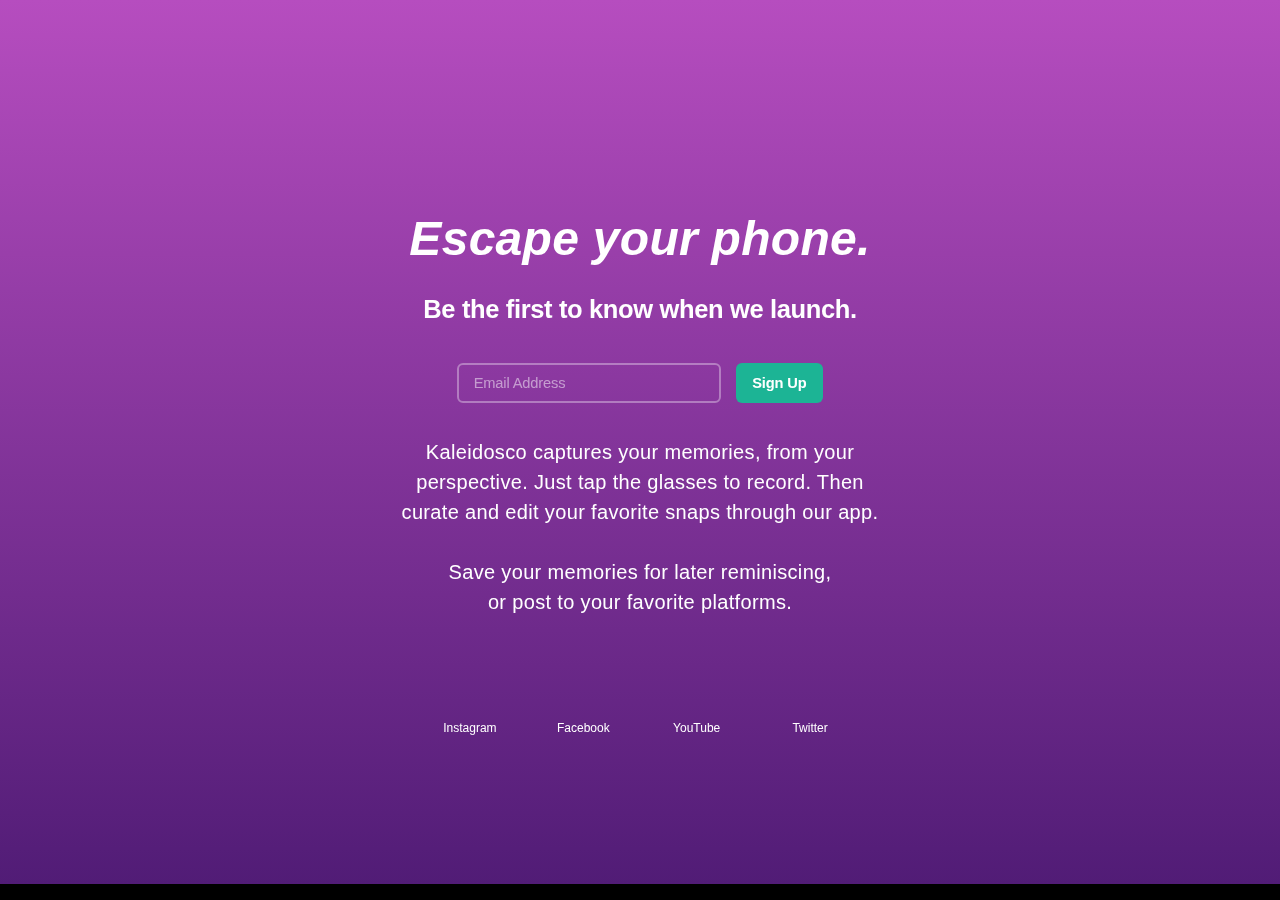
<file: index.html>
<!DOCTYPE html>
<html xmlns="http://www.w3.org/1999/xhtml" xml:lang="en-US" lang="en-US" prefix="og: http://ogp.me/ns#" class="js no-touch svg no-ie8 cssTransition3d inlineVideo progressive no-ios no-oldIos10 no-ie11"><head><meta http-equiv="Content-Type" content="text/html; charset=UTF-8">

<meta name="robots" content="noodp">
<meta name="viewport" content="width=device-width, initial-scale=1">

	<link rel="stylesheet" type="text/css" href="./new_assets/ac-globalnav.built.css">
	<link rel="stylesheet" type="text/css" href="./new_assets/ac-globalfooter.built.css">
	<link rel="stylesheet" type="text/css" href="./new_assets/ac-localnav.built.css">


	<title>Kaleidoscope&nbsp;- Glasses That Free You</title>
	<meta name="Description" content="Introducing Kaleidoscope, glasses that capture your memories and share to any platform.">

	<meta property="og:url" content="http://www.kaleidos.co/">
	<meta property="og:title" content="Kaleidoscope - Glasses That Free You">
	<meta property="og:description" content="Introducing Kaleidoscope, glasses that capture your memories and share to any platform.">
	<meta property="og:locale" content="en_US">
	<meta property="og:type" content="website">
	<meta property="og:site_name" content="Kaleidoscope">

	<link rel="stylesheet" href="./new_assets/fonts" type="text/css" media="all">
	<link rel="stylesheet" href="./new_assets/overview.built.css">
	<script src="./new_assets/head.built.js" type="text/javascript" charset="utf-8"></script>
</head>
<body class="page-clips ac-theme-dark ac-nav-overlap">
	
<meta name="ac-gn-store-key" content="SFX9YPYY9PPXCU9KH">
<aside id="ac-gn-segmentbar" class="ac-gn-segmentbar" lang="en-US" dir="ltr" data-strings="{ &#39;exit&#39;: &#39;Exit&#39;, &#39;view&#39;: &#39;{%STOREFRONT%} Store Home&#39;, &#39;segments&#39;: { &#39;smb&#39;: &#39;Business Store Home&#39;, &#39;eduInd&#39;: &#39;Education Store Home&#39;, &#39;other&#39;: &#39;Store Home&#39; } }">
</aside>
<input type="checkbox" id="ac-gn-menustate" class="ac-gn-menustate">
<div id="ac-gn-curtain" class="ac-gn-curtain"></div>
<div id="ac-gn-placeholder" class="ac-nav-placeholder"></div>

<script type="text/javascript" src="./new_assets/ac-globalnav.built.js"></script><div id="ac-gn-viewport-emitter">&nbsp;</div>

	<main class="main" role="main">

		<section class="section section-share animated active" data-analytics-section-engagement="name:share">
			<div class="section-content row anim-scroll anim-thumbnail engaged" data-component-list="EngagedElement" data-engaged="{&quot;inViewThreshold&quot;:0.1, &quot;timeToEngage&quot;:100}">
				<figure class="app-icon"></figure>
				<h2 class="section-headline large-6 large-centered medium-8">
					<i>Escape your phone.</i>
				</h2>
				<br>
				<h2 style="color: #ffffff;" class="large-6 large-centered medium-8 small-11">
					Be the first to know when we launch.
				</h2>
				<form id="signup-form" method="post" action="#">
					<input type="email" name="email" id="email" placeholder="Email Address" />
					<input type="submit" value="Sign Up" />
				</form>
				<p class="large-6 large-centered medium-8 small-11">Kaleidosco captures your memories, from your perspective. Just tap the glasses to record. Then curate and edit your favorite snaps through our app.<br><br>Save your memories for later reminiscing, <br>or post to your favorite platforms.</p>
				<ul class="share-list networks">
					<li class="share-list-item network">
						<a href="http://www.instagram.com">
						<figure class="thumbnail-share network network2">
							<figcaption class="caption thumbnail-caption">Instagram</figcaption>
						</figure>
						</a>
					</li>
					<li class="share-list-item network">
						<figure class="thumbnail-share network network3">
							<figcaption class="caption thumbnail-caption">Facebook</figcaption>
						</figure>
					</li>
					<li class="share-list-item network">
						<figure class="thumbnail-share network network4">
							<figcaption class="caption thumbnail-caption">YouTube</figcaption>
						</figure>
					</li>
					<li class="share-list-item network">
						<figure class="thumbnail-share network network1">
							<figcaption class="caption thumbnail-caption">Twitter</figcaption>
						</figure>
					</li>
<!-- 					<li class="share-list-item network">
						<figure class="thumbnail-share network network5">
							<figcaption class="caption thumbnail-caption">Vimeo</figcaption>
						</figure>
					</li> -->
				</ul>
			</div>
		</section>
	</main>

<!-- 	<footer id="ac-globalfooter" class="js" lang="en-US" data-analytics-region="global footer" role="contentinfo" aria-labelledby="ac-gf-label">
		<div class="ac-gf-content">
			<section class="ac-gf-sosumi">
				<ul>
					<li>Clips is compatible with iPhone&nbsp;5s or later, iPad&nbsp;Pro, iPad (5th&nbsp;generation), iPad&nbsp;Air or later, iPad&nbsp;mini&nbsp;2 or later, and iPod&nbsp;touch (6th&nbsp;generation) and requires iOS&nbsp;10.3 or later.</li>
				</ul>
			</section>
			<h2 class="ac-gf-label" id="ac-gf-label">Apple Footer</h2>
			<nav class="ac-gf-breadcrumbs" aria-label="Breadcrumbs" role="navigation">
				<a href="https://www.apple.com/" class="home ac-gf-breadcrumbs-home">
					<span class="ac-gf-breadcrumbs-home-icon" aria-hidden="true"></span>
					<span class="ac-gf-breadcrumbs-home-label">Apple</span>
					<span class="ac-gf-breadcrumbs-home-chevron"></span>
					<span class="ac-gf-breadcrumbs-home-mask"></span>
				</a>
				<div class="ac-gf-breadcrumbs-path">
					<ol class="ac-gf-breadcrumbs-list" vocab="http://schema.org/" typeof="BreadcrumbList">
						<li class="ac-gf-breadcrumbs-item" property="itemListElement" typeof="ListItem"><span property="name">Clips</span><meta property="position" content="i"></li>
					</ol>
				</div>
			</nav>
			<nav class="ac-gf-directory with-5-columns" aria-label="Apple Directory" role="navigation"> -->
	<!--googleoff: all-->
<!-- 	<div class="ac-gf-directory-column"><input class="ac-gf-directory-column-section-state" type="checkbox" id="ac-gf-directory-column-section-state-products">
		<div class="ac-gf-directory-column-section">
			<label class="ac-gf-directory-column-section-label" for="ac-gf-directory-column-section-state-products">
		<h3 class="ac-gf-directory-column-section-title">Shop and Learn</h3>
	</label>
			<a href="https://www.apple.com/clips/#ac-gf-directory-column-section-state-products" class="ac-gf-directory-column-section-anchor ac-gf-directory-column-section-anchor-open">
				<span class="ac-gf-directory-column-section-anchor-label">Open Menu</span>
			</a>
			<a href="https://www.apple.com/clips/#" class="ac-gf-directory-column-section-anchor ac-gf-directory-column-section-anchor-close">
				<span class="ac-gf-directory-column-section-anchor-label">Close Menu</span>
			</a>
			<ul class="ac-gf-directory-column-section-list">
				<li class="ac-gf-directory-column-section-item"><a class="ac-gf-directory-column-section-link" href="https://www.apple.com/mac/">Mac</a></li>
				<li class="ac-gf-directory-column-section-item"><a class="ac-gf-directory-column-section-link" href="https://www.apple.com/ipad/">iPad</a></li>
				<li class="ac-gf-directory-column-section-item"><a class="ac-gf-directory-column-section-link" href="https://www.apple.com/iphone/">iPhone</a></li>
				<li class="ac-gf-directory-column-section-item"><a class="ac-gf-directory-column-section-link" href="https://www.apple.com/watch/">Watch</a></li>
				<li class="ac-gf-directory-column-section-item"><a class="ac-gf-directory-column-section-link" href="https://www.apple.com/tv/">TV</a></li>
				<li class="ac-gf-directory-column-section-item"><a class="ac-gf-directory-column-section-link" href="https://www.apple.com/music/">Music</a></li>
				<li class="ac-gf-directory-column-section-item"><a class="ac-gf-directory-column-section-link" href="https://www.apple.com/itunes/">iTunes</a></li>
				<li class="ac-gf-directory-column-section-item"><a class="ac-gf-directory-column-section-link" href="https://www.apple.com/ipod/">iPod</a></li>
				<li class="ac-gf-directory-column-section-item"><a class="ac-gf-directory-column-section-link" href="https://www.apple.com/us/shop/goto/buy_accessories">Accessories</a></li>
				<li class="ac-gf-directory-column-section-item"><a class="ac-gf-directory-column-section-link" href="https://www.apple.com/us/shop/goto/giftcards">Gift Cards</a></li>
			</ul>
		</div>
	</div>
	<div class="ac-gf-directory-column"><input class="ac-gf-directory-column-section-state" type="checkbox" id="ac-gf-directory-column-section-state-storeservices">
		<div class="ac-gf-directory-column-section">
			<label class="ac-gf-directory-column-section-label" for="ac-gf-directory-column-section-state-storeservices">
		<h3 class="ac-gf-directory-column-section-title">Apple Store</h3>
	</label>
			<a href="https://www.apple.com/clips/#ac-gf-directory-column-section-state-storeservices" class="ac-gf-directory-column-section-anchor ac-gf-directory-column-section-anchor-open">
				<span class="ac-gf-directory-column-section-anchor-label">Open Menu</span>
			</a>
			<a href="https://www.apple.com/clips/#" class="ac-gf-directory-column-section-anchor ac-gf-directory-column-section-anchor-close">
				<span class="ac-gf-directory-column-section-anchor-label">Close Menu</span>
			</a>
			<ul class="ac-gf-directory-column-section-list">
				<li class="ac-gf-directory-column-section-item"><a class="ac-gf-directory-column-section-link" href="https://www.apple.com/retail/">Find a Store</a></li>
				<li class="ac-gf-directory-column-section-item"><a class="ac-gf-directory-column-section-link" href="https://www.apple.com/retail/geniusbar/">Genius Bar</a></li>
				<li class="ac-gf-directory-column-section-item"><a class="ac-gf-directory-column-section-link" href="https://www.apple.com/today/">Today at Apple</a></li>
				<li class="ac-gf-directory-column-section-item"><a class="ac-gf-directory-column-section-link" href="https://www.apple.com/retail/camp/">Apple Camp</a></li>
				<li class="ac-gf-directory-column-section-item"><a class="ac-gf-directory-column-section-link" href="https://www.apple.com/retail/fieldtrip/">Field Trip</a></li>
				<li class="ac-gf-directory-column-section-item"><a class="ac-gf-directory-column-section-link" href="https://itunes.apple.com/app/apple-store/id375380948?pt=2003&amp;ct=footer&amp;mt=8">Apple Store App</a></li>
				<li class="ac-gf-directory-column-section-item"><a class="ac-gf-directory-column-section-link" href="https://www.apple.com/us/shop/goto/special_deals">Refurbished and Clearance</a></li>
				<li class="ac-gf-directory-column-section-item"><a class="ac-gf-directory-column-section-link" href="https://www.apple.com/us/shop/goto/payment_plan">Financing</a></li>
				<li class="ac-gf-directory-column-section-item"><a class="ac-gf-directory-column-section-link" href="https://www.apple.com/us/shop/goto/reuse_and_recycle">Reuse and Recycling</a></li>
				<li class="ac-gf-directory-column-section-item"><a class="ac-gf-directory-column-section-link" href="https://www.apple.com/us/shop/goto/account">Order Status</a></li>
				<li class="ac-gf-directory-column-section-item"><a class="ac-gf-directory-column-section-link" href="https://www.apple.com/us/shop/goto/help">Shopping Help</a></li>
			</ul>
		</div>
	</div>
	<div class="ac-gf-directory-column">
		<input class="ac-gf-directory-column-section-state" type="checkbox" id="ac-gf-directory-column-section-state-education">
		<div class="ac-gf-directory-column-section">
			<label class="ac-gf-directory-column-section-label" for="ac-gf-directory-column-section-state-education">
								<h3 class="ac-gf-directory-column-section-title">For Education</h3>
							</label>
			<a href="https://www.apple.com/clips/#ac-gf-directory-column-section-state-education" class="ac-gf-directory-column-section-anchor ac-gf-directory-column-section-anchor-open">
				<span class="ac-gf-directory-column-section-anchor-label">Open Menu</span>
			</a>
			<a href="https://www.apple.com/clips/#" class="ac-gf-directory-column-section-anchor ac-gf-directory-column-section-anchor-close">
				<span class="ac-gf-directory-column-section-anchor-label">Close Menu</span>
			</a>
			<ul class="ac-gf-directory-column-section-list">
				<li class="ac-gf-directory-column-section-item"><a class="ac-gf-directory-column-section-link" href="https://www.apple.com/education/">Apple and Education</a></li>
				<li class="ac-gf-directory-column-section-item"><a class="ac-gf-directory-column-section-link" href="https://www.apple.com/us/shop/goto/educationrouting">Shop for College</a></li>
			</ul>
		</div>
		<input class="ac-gf-directory-column-section-state" type="checkbox" id="ac-gf-directory-column-section-state-business">
		<div class="ac-gf-directory-column-section">
			<label class="ac-gf-directory-column-section-label" for="ac-gf-directory-column-section-state-business">
								<h3 class="ac-gf-directory-column-section-title">For Business</h3>
							</label>
			<a href="https://www.apple.com/clips/#ac-gf-directory-column-section-state-business" class="ac-gf-directory-column-section-anchor ac-gf-directory-column-section-anchor-open">
				<span class="ac-gf-directory-column-section-anchor-label">Open Menu</span>
			</a>
			<a href="https://www.apple.com/clips/#" class="ac-gf-directory-column-section-anchor ac-gf-directory-column-section-anchor-close">
				<span class="ac-gf-directory-column-section-anchor-label">Close Menu</span>
			</a>
			<ul class="ac-gf-directory-column-section-list">
				<li class="ac-gf-directory-column-section-item"><a class="ac-gf-directory-column-section-link" href="https://www.apple.com/business/">Apple and Business</a></li>
				<li class="ac-gf-directory-column-section-item"><a class="ac-gf-directory-column-section-link" href="https://www.apple.com/retail/business/">Shop for Business</a></li>
			</ul>
		</div>
	</div>
	<div class="ac-gf-directory-column">
		<input class="ac-gf-directory-column-section-state" type="checkbox" id="ac-gf-directory-column-section-state-accounts">
		<div class="ac-gf-directory-column-section">
			<label class="ac-gf-directory-column-section-label" for="ac-gf-directory-column-section-state-accounts">
								<h3 class="ac-gf-directory-column-section-title">Account</h3>
							</label>
			<a href="https://www.apple.com/clips/#ac-gf-directory-column-section-state-accounts" class="ac-gf-directory-column-section-anchor ac-gf-directory-column-section-anchor-open">
				<span class="ac-gf-directory-column-section-anchor-label">Open Menu</span>
			</a>
			<a href="https://www.apple.com/clips/#" class="ac-gf-directory-column-section-anchor ac-gf-directory-column-section-anchor-close">
				<span class="ac-gf-directory-column-section-anchor-label">Close Menu</span>
			</a>
			<ul class="ac-gf-directory-column-section-list">
				<li class="ac-gf-directory-column-section-item"><a class="ac-gf-directory-column-section-link" href="https://appleid.apple.com/us/">Manage Your Apple ID</a></li>
				<li class="ac-gf-directory-column-section-item"><a class="ac-gf-directory-column-section-link" href="https://www.apple.com/us/shop/goto/account">Apple Store Account</a></li>
				<li class="ac-gf-directory-column-section-item"><a class="ac-gf-directory-column-section-link" href="https://www.icloud.com/">iCloud.com</a></li>
			</ul>
		</div>
		<input class="ac-gf-directory-column-section-state" type="checkbox" id="ac-gf-directory-column-section-state-responsibility">
		<div class="ac-gf-directory-column-section">
			<label class="ac-gf-directory-column-section-label" for="ac-gf-directory-column-section-state-responsibility">
								<h3 class="ac-gf-directory-column-section-title">Apple Values</h3>
							</label>
			<a href="https://www.apple.com/clips/#ac-gf-directory-column-section-state-responsibility" class="ac-gf-directory-column-section-anchor ac-gf-directory-column-section-anchor-open">
				<span class="ac-gf-directory-column-section-anchor-label">Open Menu</span>
			</a>
			<a href="https://www.apple.com/clips/#" class="ac-gf-directory-column-section-anchor ac-gf-directory-column-section-anchor-close">
				<span class="ac-gf-directory-column-section-anchor-label">Close Menu</span>
			</a>
			<ul class="ac-gf-directory-column-section-list">
				<li class="ac-gf-directory-column-section-item"><a class="ac-gf-directory-column-section-link" href="https://www.apple.com/accessibility/">Accessibility</a></li>
				<li class="ac-gf-directory-column-section-item"><a class="ac-gf-directory-column-section-link" href="https://www.apple.com/education/connectED/">Education</a></li>
				<li class="ac-gf-directory-column-section-item"><a class="ac-gf-directory-column-section-link" href="https://www.apple.com/environment/">Environment</a></li>
				<li class="ac-gf-directory-column-section-item"><a class="ac-gf-directory-column-section-link" href="https://www.apple.com/diversity/">Inclusion and Diversity</a></li>
				<li class="ac-gf-directory-column-section-item"><a class="ac-gf-directory-column-section-link" href="https://www.apple.com/privacy/">Privacy</a></li>
				<li class="ac-gf-directory-column-section-item"><a class="ac-gf-directory-column-section-link" href="https://www.apple.com/supplier-responsibility/">Supplier Responsibility</a></li>
			</ul>
		</div>
	</div>
	<div class="ac-gf-directory-column">
		<input class="ac-gf-directory-column-section-state" type="checkbox" id="ac-gf-directory-column-section-state-about">
		<div class="ac-gf-directory-column-section">
			<label class="ac-gf-directory-column-section-label" for="ac-gf-directory-column-section-state-about">
						<h3 class="ac-gf-directory-column-section-title">About Apple</h3>
					</label>
			<a href="https://www.apple.com/clips/#ac-gf-directory-column-section-state-about" class="ac-gf-directory-column-section-anchor ac-gf-directory-column-section-anchor-open">
				<span class="ac-gf-directory-column-section-anchor-label">Open Menu</span>
			</a>
			<a href="https://www.apple.com/clips/#" class="ac-gf-directory-column-section-anchor ac-gf-directory-column-section-anchor-close">
				<span class="ac-gf-directory-column-section-anchor-label">Close Menu</span>
			</a>
			<ul class="ac-gf-directory-column-section-list">
				<li class="ac-gf-directory-column-section-item"><a class="ac-gf-directory-column-section-link" href="https://www.apple.com/newsroom/">Newsroom</a></li>
				<li class="ac-gf-directory-column-section-item"><a class="ac-gf-directory-column-section-link" href="https://www.apple.com/leadership/">Apple Leadership</a></li>
				<li class="ac-gf-directory-column-section-item"><a class="ac-gf-directory-column-section-link" href="https://www.apple.com/jobs/us/">Job Opportunities</a></li>
				<li class="ac-gf-directory-column-section-item"><a class="ac-gf-directory-column-section-link" href="http://investor.apple.com/">Investors</a></li>
				<li class="ac-gf-directory-column-section-item"><a class="ac-gf-directory-column-section-link" href="https://www.apple.com/apple-events/">Events</a></li>
				<li class="ac-gf-directory-column-section-item"><a class="ac-gf-directory-column-section-link" href="https://www.apple.com/contact/">Contact Apple</a></li>
			</ul>
		</div>
	</div> -->
	<!--googleon: all-->
<!-- </nav>

<section class="ac-gf-footer">
	<div class="ac-gf-footer-shop" x-ms-format-detection="none">
		More ways to shop: Visit an <a href="https://www.apple.com/retail/">Apple Store</a>, <span class="nowrap">call 1-800-MY-APPLE, or <a href="https://locate.apple.com/">find a reseller</a></span>.
	</div>
	<div class="ac-gf-footer-locale">
		<a class="ac-gf-footer-locale-link" href="https://www.apple.com/choose-your-country/" title="Choose your country or region" aria-label="United States. Choose your country or region"><span class="ac-gf-footer-locale-flag" data-hires="false"></span>United States</a>
	</div>
	<div class="ac-gf-footer-legal">
		<div class="ac-gf-footer-legal-copyright">Copyright © 2017 Apple Inc. All rights reserved.</div>
		<div class="ac-gf-footer-legal-links">
			<a class="ac-gf-footer-legal-link" href="https://www.apple.com/privacy/privacy-policy/">Privacy Policy</a>
			<a class="ac-gf-footer-legal-link" href="https://www.apple.com/legal/internet-services/terms/site.html">Terms of Use</a>
			<a class="ac-gf-footer-legal-link" href="https://www.apple.com/us/shop/goto/help/sales_refunds">Sales and Refunds</a>
			<a class="ac-gf-footer-legal-link" href="https://www.apple.com/legal/">Legal</a>
			<a class="ac-gf-footer-legal-link" href="https://www.apple.com/sitemap/">Site Map</a>
		</div>
	</div>
</section> -->

<script type="text/javascript" src="./new_assets/ac-globalfooter.built.js"></script>


		</div>
	</footer>

	<script src="./new_assets/main.built.js" type="text/javascript" charset="utf-8"></script><div id="viewport-emitter">&nbsp;</div>


</body></html>
</file>
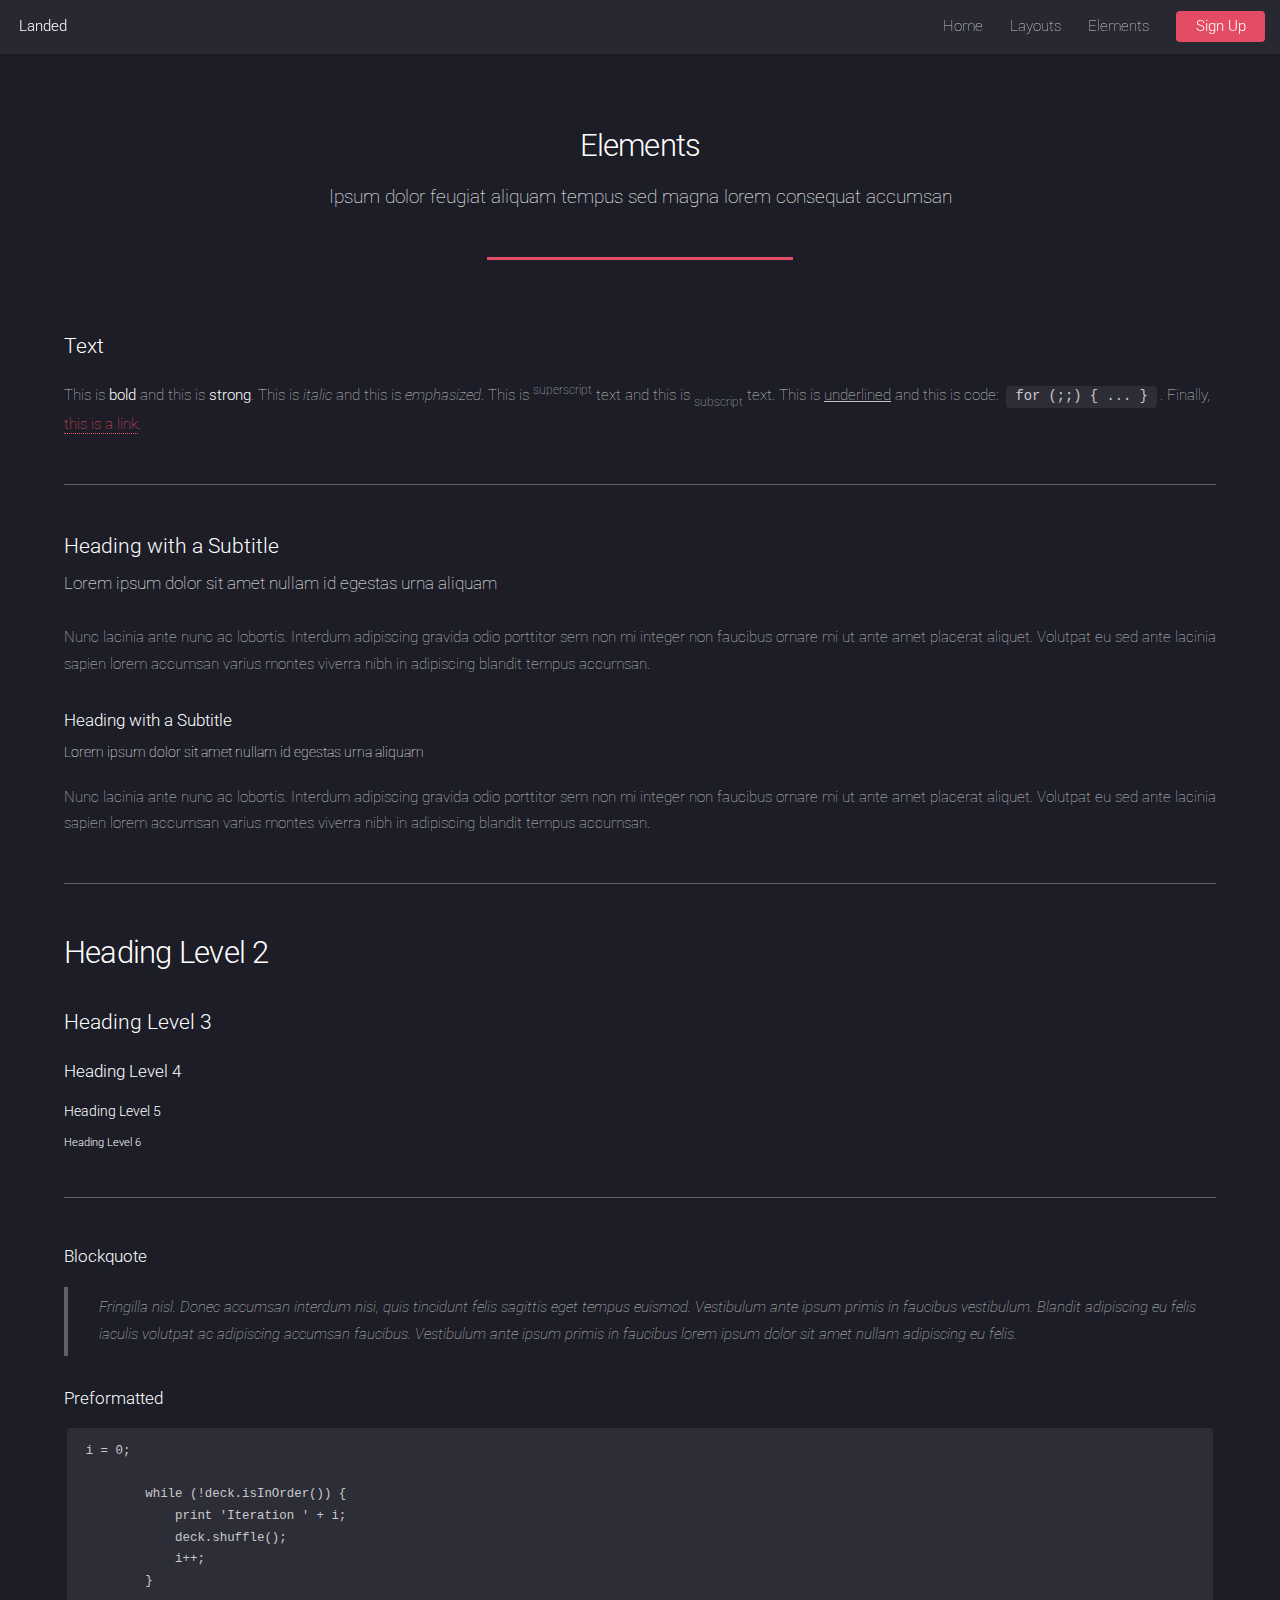
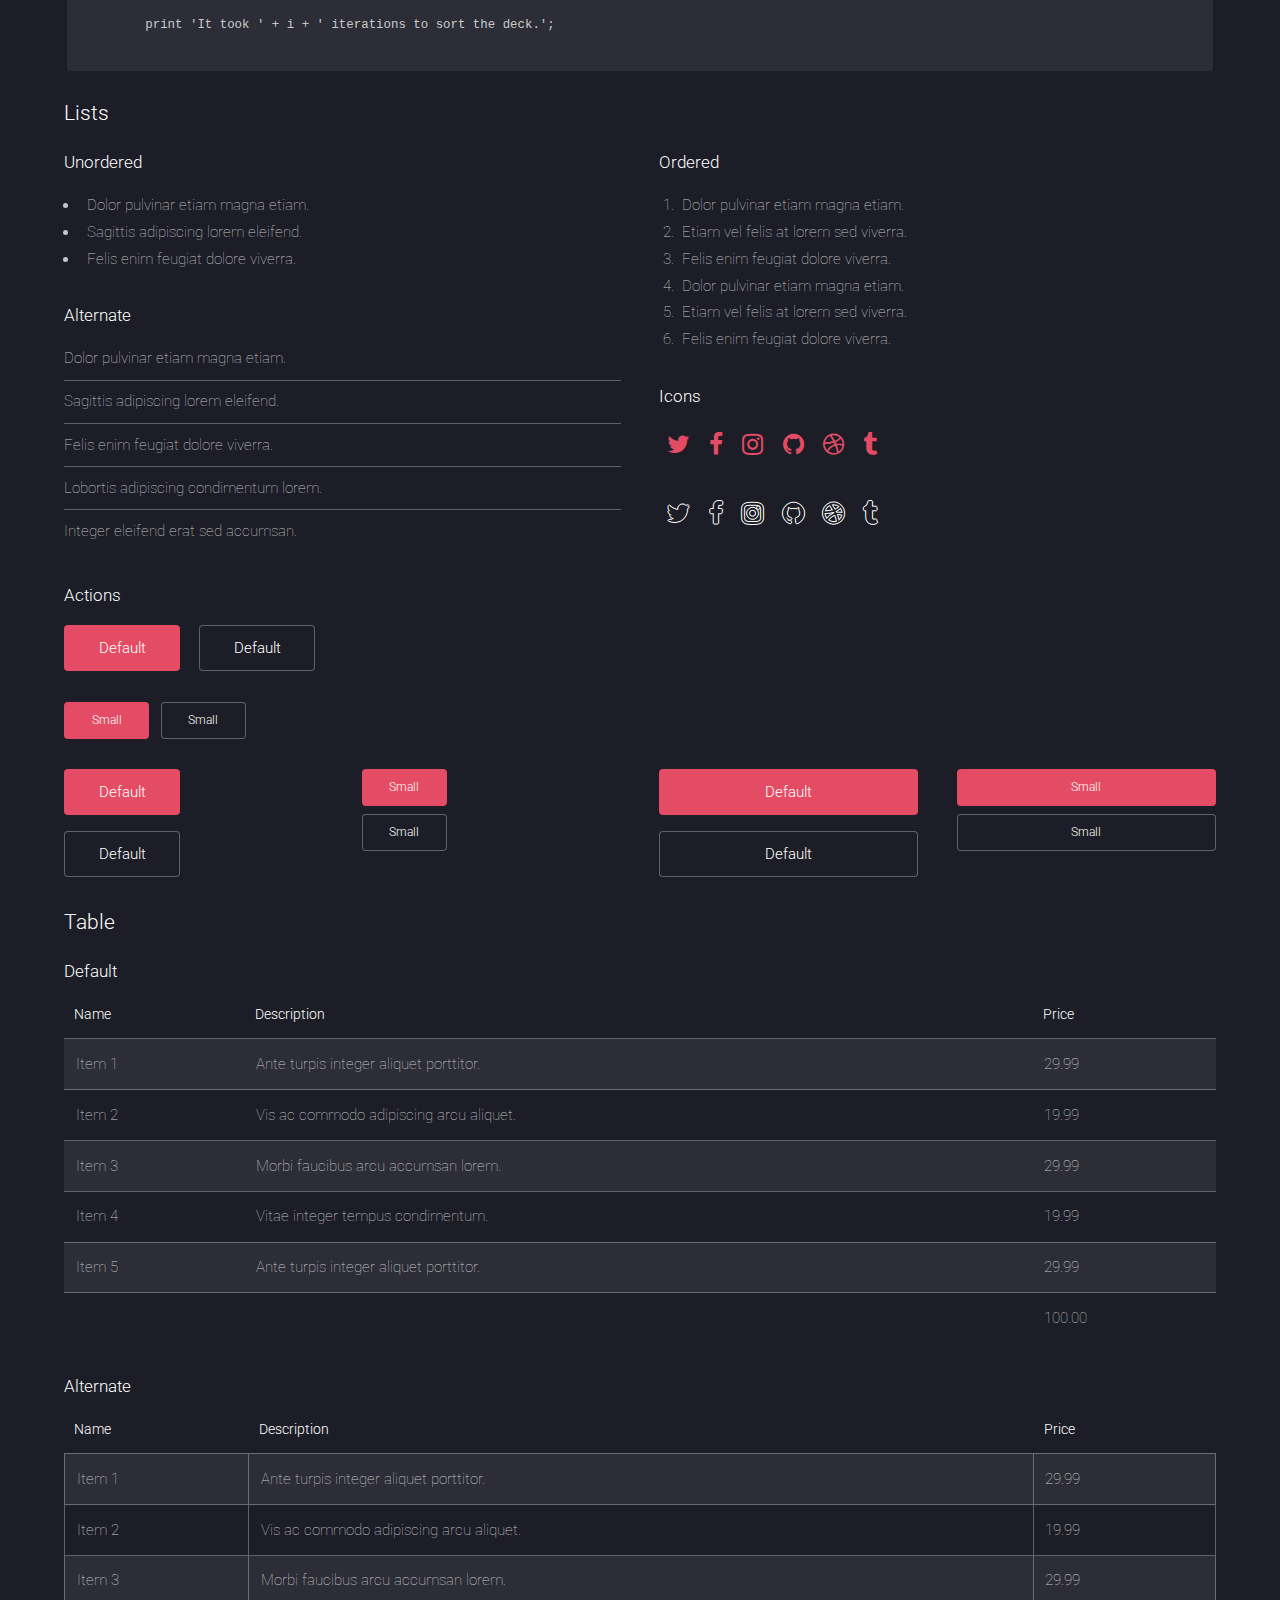
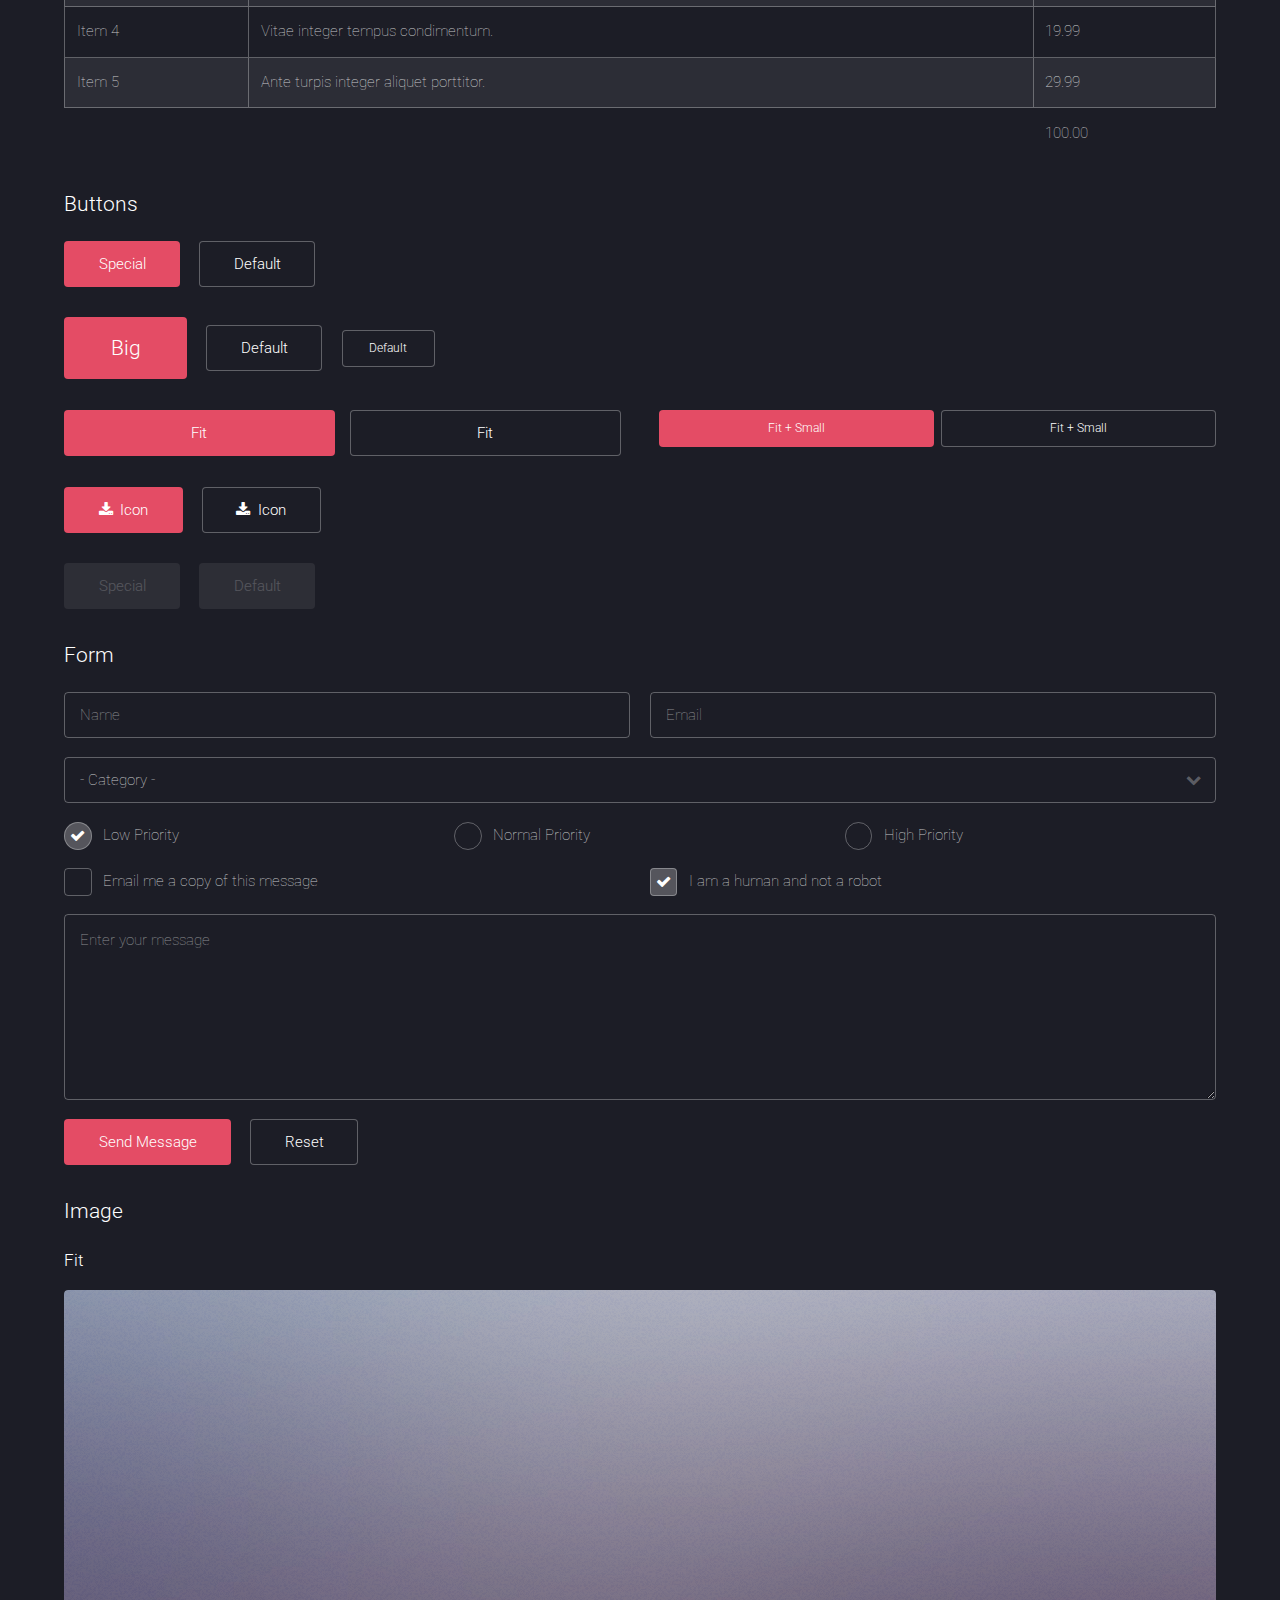
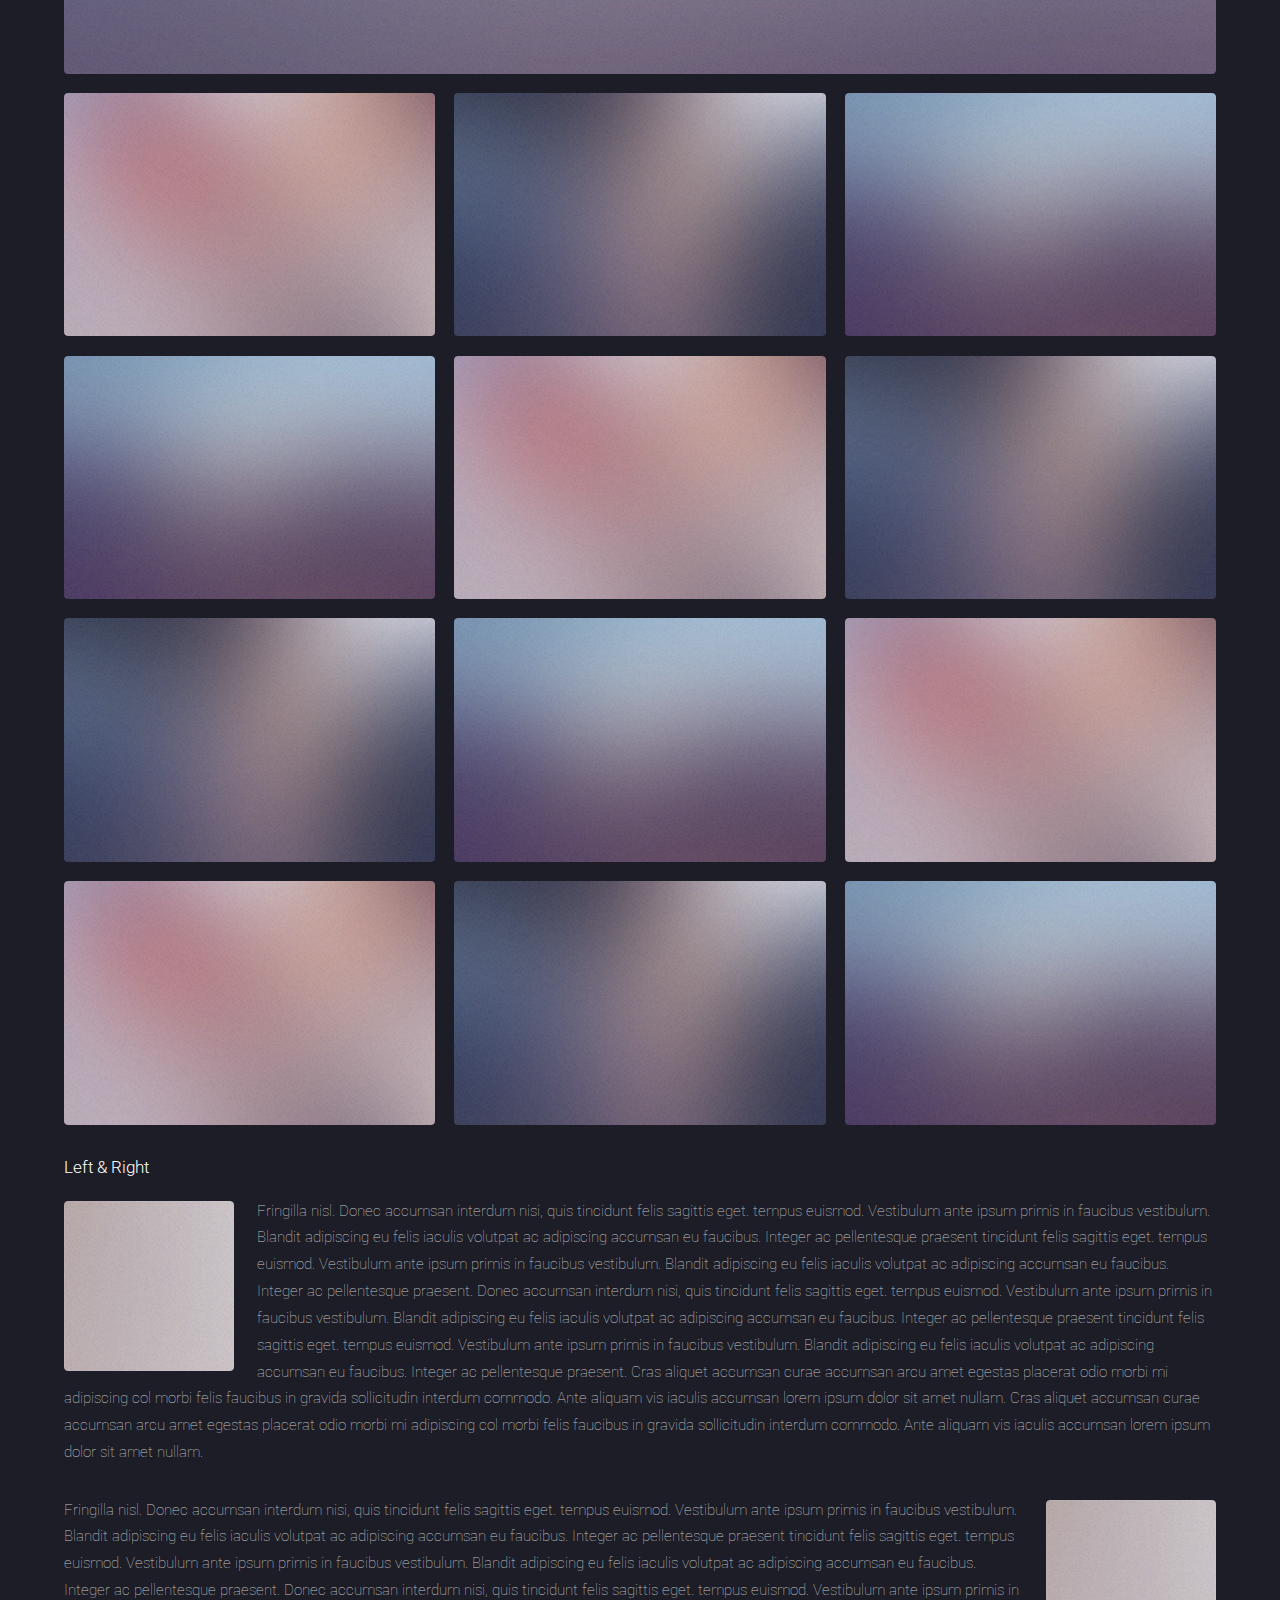
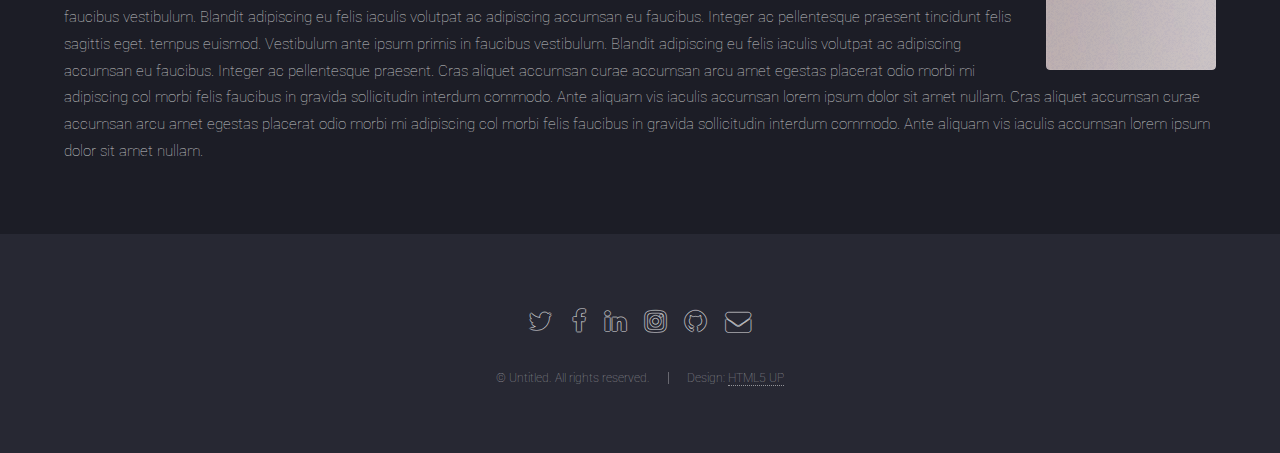
<file: new/elements.html>
<!DOCTYPE HTML>
<!--
	Landed by HTML5 UP
	html5up.net | @ajlkn
	Free for personal and commercial use under the CCA 3.0 license (html5up.net/license)
-->
<html>
	<head>
		<title>Elements - Landed by HTML5 UP</title>
		<meta charset="utf-8" />
		<meta name="viewport" content="width=device-width, initial-scale=1" />
		<!--[if lte IE 8]><script src="assets/js/ie/html5shiv.js"></script><![endif]-->
		<link rel="stylesheet" href="assets/css/main.css" />
		<!--[if lte IE 9]><link rel="stylesheet" href="assets/css/ie9.css" /><![endif]-->
		<!--[if lte IE 8]><link rel="stylesheet" href="assets/css/ie8.css" /><![endif]-->
	</head>
	<body>
		<div id="page-wrapper">

			<!-- Header -->
				<header id="header">
					<h1 id="logo"><a href="index.html">Landed</a></h1>
					<nav id="nav">
						<ul>
							<li><a href="index.html">Home</a></li>
							<li>
								<a href="#">Layouts</a>
								<ul>
									<li><a href="left-sidebar.html">Left Sidebar</a></li>
									<li><a href="right-sidebar.html">Right Sidebar</a></li>
									<li><a href="no-sidebar.html">No Sidebar</a></li>
									<li>
										<a href="#">Submenu</a>
										<ul>
											<li><a href="#">Option 1</a></li>
											<li><a href="#">Option 2</a></li>
											<li><a href="#">Option 3</a></li>
											<li><a href="#">Option 4</a></li>
										</ul>
									</li>
								</ul>
							</li>
							<li><a href="elements.html">Elements</a></li>
							<li><a href="#" class="button special">Sign Up</a></li>
						</ul>
					</nav>
				</header>

			<!-- Main -->
				<div id="main" class="wrapper style1">
					<div class="container">
						<header class="major">
							<h2>Elements</h2>
							<p>Ipsum dolor feugiat aliquam tempus sed magna lorem consequat accumsan</p>
						</header>

						<!-- Text -->
							<section>
								<h3>Text</h3>
								<p>This is <b>bold</b> and this is <strong>strong</strong>. This is <i>italic</i> and this is <em>emphasized</em>.
								This is <sup>superscript</sup> text and this is <sub>subscript</sub> text.
								This is <u>underlined</u> and this is code: <code>for (;;) { ... }</code>. Finally, <a href="#">this is a link</a>.</p>

								<hr />

								<header>
									<h3>Heading with a Subtitle</h3>
									<p>Lorem ipsum dolor sit amet nullam id egestas urna aliquam</p>
								</header>
								<p>Nunc lacinia ante nunc ac lobortis. Interdum adipiscing gravida odio porttitor sem non mi integer non faucibus ornare mi ut ante amet placerat aliquet. Volutpat eu sed ante lacinia sapien lorem accumsan varius montes viverra nibh in adipiscing blandit tempus accumsan.</p>
								<header>
									<h4>Heading with a Subtitle</h4>
									<p>Lorem ipsum dolor sit amet nullam id egestas urna aliquam</p>
								</header>
								<p>Nunc lacinia ante nunc ac lobortis. Interdum adipiscing gravida odio porttitor sem non mi integer non faucibus ornare mi ut ante amet placerat aliquet. Volutpat eu sed ante lacinia sapien lorem accumsan varius montes viverra nibh in adipiscing blandit tempus accumsan.</p>

								<hr />

								<h2>Heading Level 2</h2>
								<h3>Heading Level 3</h3>
								<h4>Heading Level 4</h4>
								<h5>Heading Level 5</h5>
								<h6>Heading Level 6</h6>

								<hr />

								<h4>Blockquote</h4>
								<blockquote>Fringilla nisl. Donec accumsan interdum nisi, quis tincidunt felis sagittis eget tempus euismod. Vestibulum ante ipsum primis in faucibus vestibulum. Blandit adipiscing eu felis iaculis volutpat ac adipiscing accumsan faucibus. Vestibulum ante ipsum primis in faucibus lorem ipsum dolor sit amet nullam adipiscing eu felis.</blockquote>

								<h4>Preformatted</h4>
								<pre><code>i = 0;

	while (!deck.isInOrder()) {
	    print 'Iteration ' + i;
	    deck.shuffle();
	    i++;
	}

	print 'It took ' + i + ' iterations to sort the deck.';
	</code></pre>
							</section>

						<!-- Lists -->
							<section>
								<h3>Lists</h3>
								<div class="row">
									<div class="6u 12u(xsmall)">

										<h4>Unordered</h4>
										<ul>
											<li>Dolor pulvinar etiam magna etiam.</li>
											<li>Sagittis adipiscing lorem eleifend.</li>
											<li>Felis enim feugiat dolore viverra.</li>
										</ul>

										<h4>Alternate</h4>
										<ul class="alt">
											<li>Dolor pulvinar etiam magna etiam.</li>
											<li>Sagittis adipiscing lorem eleifend.</li>
											<li>Felis enim feugiat dolore viverra.</li>
											<li>Lobortis adipiscing condimentum lorem.</li>
											<li>Integer eleifend erat sed accumsan.</li>
										</ul>

									</div>
									<div class="6u 12u(xsmall)">

										<h4>Ordered</h4>
										<ol>
											<li>Dolor pulvinar etiam magna etiam.</li>
											<li>Etiam vel felis at lorem sed viverra.</li>
											<li>Felis enim feugiat dolore viverra.</li>
											<li>Dolor pulvinar etiam magna etiam.</li>
											<li>Etiam vel felis at lorem sed viverra.</li>
											<li>Felis enim feugiat dolore viverra.</li>
										</ol>

										<h4>Icons</h4>
										<ul class="icons">
											<li><a href="#" class="icon fa-twitter"><span class="label">Twitter</span></a></li>
											<li><a href="#" class="icon fa-facebook"><span class="label">Facebook</span></a></li>
											<li><a href="#" class="icon fa-instagram"><span class="label">Instagram</span></a></li>
											<li><a href="#" class="icon fa-github"><span class="label">Github</span></a></li>
											<li><a href="#" class="icon fa-dribbble"><span class="label">Dribbble</span></a></li>
											<li><a href="#" class="icon fa-tumblr"><span class="label">Tumblr</span></a></li>
										</ul>
										<ul class="icons">
											<li><a href="#" class="icon alt fa-twitter"><span class="label">Twitter</span></a></li>
											<li><a href="#" class="icon alt fa-facebook"><span class="label">Facebook</span></a></li>
											<li><a href="#" class="icon alt fa-instagram"><span class="label">Instagram</span></a></li>
											<li><a href="#" class="icon alt fa-github"><span class="label">Github</span></a></li>
											<li><a href="#" class="icon alt fa-dribbble"><span class="label">Dribbble</span></a></li>
											<li><a href="#" class="icon alt fa-tumblr"><span class="label">Tumblr</span></a></li>
										</ul>

									</div>
								</div>

								<h4>Actions</h4>
								<ul class="actions">
									<li><a href="#" class="button special">Default</a></li>
									<li><a href="#" class="button">Default</a></li>
								</ul>
								<ul class="actions small">
									<li><a href="#" class="button special small">Small</a></li>
									<li><a href="#" class="button small">Small</a></li>
								</ul>
								<div class="row">
									<div class="3u 6u(medium) 12u$(xsmall)">
										<ul class="actions vertical">
											<li><a href="#" class="button special">Default</a></li>
											<li><a href="#" class="button">Default</a></li>
										</ul>
									</div>
									<div class="3u 6u$(medium) 12u$(xsmall)">
										<ul class="actions vertical small">
											<li><a href="#" class="button special small">Small</a></li>
											<li><a href="#" class="button small">Small</a></li>
										</ul>
									</div>
									<div class="3u 6u(medium) 12u$(xsmall)">
										<ul class="actions vertical">
											<li><a href="#" class="button special fit">Default</a></li>
											<li><a href="#" class="button fit">Default</a></li>
										</ul>
									</div>
									<div class="3u$ 6u$(medium) 12u$(xsmall)">
										<ul class="actions vertical small">
											<li><a href="#" class="button special small fit">Small</a></li>
											<li><a href="#" class="button small fit">Small</a></li>
										</ul>
									</div>
								</div>
							</section>

						<!-- Table -->
							<section>
								<h3>Table</h3>
								<h4>Default</h4>
								<div class="table-wrapper">
									<table>
										<thead>
											<tr>
												<th>Name</th>
												<th>Description</th>
												<th>Price</th>
											</tr>
										</thead>
										<tbody>
											<tr>
												<td>Item 1</td>
												<td>Ante turpis integer aliquet porttitor.</td>
												<td>29.99</td>
											</tr>
											<tr>
												<td>Item 2</td>
												<td>Vis ac commodo adipiscing arcu aliquet.</td>
												<td>19.99</td>
											</tr>
											<tr>
												<td>Item 3</td>
												<td> Morbi faucibus arcu accumsan lorem.</td>
												<td>29.99</td>
											</tr>
											<tr>
												<td>Item 4</td>
												<td>Vitae integer tempus condimentum.</td>
												<td>19.99</td>
											</tr>
											<tr>
												<td>Item 5</td>
												<td>Ante turpis integer aliquet porttitor.</td>
												<td>29.99</td>
											</tr>
										</tbody>
										<tfoot>
											<tr>
												<td colspan="2"></td>
												<td>100.00</td>
											</tr>
										</tfoot>
									</table>
								</div>
								<h4>Alternate</h4>
								<div class="table-wrapper">
									<table class="alt">
										<thead>
											<tr>
												<th>Name</th>
												<th>Description</th>
												<th>Price</th>
											</tr>
										</thead>
										<tbody>
											<tr>
												<td>Item 1</td>
												<td>Ante turpis integer aliquet porttitor.</td>
												<td>29.99</td>
											</tr>
											<tr>
												<td>Item 2</td>
												<td>Vis ac commodo adipiscing arcu aliquet.</td>
												<td>19.99</td>
											</tr>
											<tr>
												<td>Item 3</td>
												<td> Morbi faucibus arcu accumsan lorem.</td>
												<td>29.99</td>
											</tr>
											<tr>
												<td>Item 4</td>
												<td>Vitae integer tempus condimentum.</td>
												<td>19.99</td>
											</tr>
											<tr>
												<td>Item 5</td>
												<td>Ante turpis integer aliquet porttitor.</td>
												<td>29.99</td>
											</tr>
										</tbody>
										<tfoot>
											<tr>
												<td colspan="2"></td>
												<td>100.00</td>
											</tr>
										</tfoot>
									</table>
								</div>
							</section>

						<!-- Buttons -->
							<section>
								<h3>Buttons</h3>
								<ul class="actions">
									<li><a href="#" class="button special">Special</a></li>
									<li><a href="#" class="button">Default</a></li>
								</ul>
								<ul class="actions">
									<li><a href="#" class="button special big">Big</a></li>
									<li><a href="#" class="button">Default</a></li>
									<li><a href="#" class="button small">Default</a></li>
								</ul>
								<div class="row">
									<div class="6u 12u$(xsmall)">
										<ul class="actions fit">
											<li><a href="#" class="button special fit">Fit</a></li>
											<li><a href="#" class="button fit">Fit</a></li>
										</ul>
									</div>
									<div class="6u$ 12u$(xsmall)">
										<ul class="actions fit small">
											<li><a href="#" class="button special fit small">Fit + Small</a></li>
											<li><a href="#" class="button fit small">Fit + Small</a></li>
										</ul>
									</div>
								</div>
								<ul class="actions">
									<li><a href="#" class="button special icon fa-download">Icon</a></li>
									<li><a href="#" class="button icon fa-download">Icon</a></li>
								</ul>
								<ul class="actions">
									<li><span class="button special disabled">Special</span></li>
									<li><span class="button disabled">Default</span></li>
								</ul>
							</section>

						<!-- Form -->
							<section>
								<h3>Form</h3>
								<form method="post" action="#">
									<div class="row uniform 50%">
										<div class="6u 12u$(xsmall)">
											<input type="text" name="name" id="name" value="" placeholder="Name" />
										</div>
										<div class="6u$ 12u$(xsmall)">
											<input type="email" name="email" id="email" value="" placeholder="Email" />
										</div>
										<div class="12u$">
											<div class="select-wrapper">
												<select name="category" id="category">
													<option value="">- Category -</option>
													<option value="1">Manufacturing</option>
													<option value="1">Shipping</option>
													<option value="1">Administration</option>
													<option value="1">Human Resources</option>
												</select>
											</div>
										</div>
										<div class="4u 12u$(medium)">
											<input type="radio" id="priority-low" name="priority" checked>
											<label for="priority-low">Low Priority</label>
										</div>
										<div class="4u 12u$(medium)">
											<input type="radio" id="priority-normal" name="priority">
											<label for="priority-normal">Normal Priority</label>
										</div>
										<div class="4u$ 12u$(medium)">
											<input type="radio" id="priority-high" name="priority">
											<label for="priority-high">High Priority</label>
										</div>
										<div class="6u 12u$(medium)">
											<input type="checkbox" id="copy" name="copy">
											<label for="copy">Email me a copy of this message</label>
										</div>
										<div class="6u$ 12u$(medium)">
											<input type="checkbox" id="human" name="human" checked>
											<label for="human">I am a human and not a robot</label>
										</div>
										<div class="12u$">
											<textarea name="message" id="message" placeholder="Enter your message" rows="6"></textarea>
										</div>
										<div class="12u$">
											<ul class="actions">
												<li><input type="submit" value="Send Message" class="special" /></li>
												<li><input type="reset" value="Reset" /></li>
											</ul>
										</div>
									</div>
								</form>
							</section>

						<!-- Image -->
							<section>
								<h3>Image</h3>
								<h4>Fit</h4>
								<div class="box alt">
									<div class="row 50% uniform">
										<div class="12u$"><span class="image fit"><img src="images/pic07.jpg" alt="" /></span></div>
										<div class="4u  6u(xsmall)"><span class="image fit"><img src="images/pic02.jpg" alt="" /></span></div>
										<div class="4u  6u$(xsmall)"><span class="image fit"><img src="images/pic03.jpg" alt="" /></span></div>
										<div class="4u$ 6u(xsmall)"><span class="image fit"><img src="images/pic04.jpg" alt="" /></span></div>
										<div class="4u  6u$(xsmall)"><span class="image fit"><img src="images/pic04.jpg" alt="" /></span></div>
										<div class="4u  6u(xsmall)"><span class="image fit"><img src="images/pic02.jpg" alt="" /></span></div>
										<div class="4u$ 6u$(xsmall)"><span class="image fit"><img src="images/pic03.jpg" alt="" /></span></div>
										<div class="4u  6u(xsmall)"><span class="image fit"><img src="images/pic03.jpg" alt="" /></span></div>
										<div class="4u  6u$(xsmall)"><span class="image fit"><img src="images/pic04.jpg" alt="" /></span></div>
										<div class="4u$ 6u(xsmall)"><span class="image fit"><img src="images/pic02.jpg" alt="" /></span></div>
										<div class="4u  6u$(xsmall)"><span class="image fit"><img src="images/pic02.jpg" alt="" /></span></div>
										<div class="4u  6u(xsmall)"><span class="image fit"><img src="images/pic03.jpg" alt="" /></span></div>
										<div class="4u$ 6u$(xsmall)"><span class="image fit"><img src="images/pic04.jpg" alt="" /></span></div>
									</div>
								</div>

								<h4>Left &amp; Right</h4>
								<p><span class="image left"><img src="images/pic08.jpg" alt="" /></span>Fringilla nisl. Donec accumsan interdum nisi, quis tincidunt felis sagittis eget. tempus euismod. Vestibulum ante ipsum primis in faucibus vestibulum. Blandit adipiscing eu felis iaculis volutpat ac adipiscing accumsan eu faucibus. Integer ac pellentesque praesent tincidunt felis sagittis eget. tempus euismod. Vestibulum ante ipsum primis in faucibus vestibulum. Blandit adipiscing eu felis iaculis volutpat ac adipiscing accumsan eu faucibus. Integer ac pellentesque praesent. Donec accumsan interdum nisi, quis tincidunt felis sagittis eget. tempus euismod. Vestibulum ante ipsum primis in faucibus vestibulum. Blandit adipiscing eu felis iaculis volutpat ac adipiscing accumsan eu faucibus. Integer ac pellentesque praesent tincidunt felis sagittis eget. tempus euismod. Vestibulum ante ipsum primis in faucibus vestibulum. Blandit adipiscing eu felis iaculis volutpat ac adipiscing accumsan eu faucibus. Integer ac pellentesque praesent. Cras aliquet accumsan curae accumsan arcu amet egestas placerat odio morbi mi adipiscing col morbi felis faucibus in gravida sollicitudin interdum commodo. Ante aliquam vis iaculis accumsan lorem ipsum dolor sit amet nullam. Cras aliquet accumsan curae accumsan arcu amet egestas placerat odio morbi mi adipiscing col morbi felis faucibus in gravida sollicitudin interdum commodo. Ante aliquam vis iaculis accumsan lorem ipsum dolor sit amet nullam.</p>
								<p><span class="image right"><img src="images/pic08.jpg" alt="" /></span>Fringilla nisl. Donec accumsan interdum nisi, quis tincidunt felis sagittis eget. tempus euismod. Vestibulum ante ipsum primis in faucibus vestibulum. Blandit adipiscing eu felis iaculis volutpat ac adipiscing accumsan eu faucibus. Integer ac pellentesque praesent tincidunt felis sagittis eget. tempus euismod. Vestibulum ante ipsum primis in faucibus vestibulum. Blandit adipiscing eu felis iaculis volutpat ac adipiscing accumsan eu faucibus. Integer ac pellentesque praesent. Donec accumsan interdum nisi, quis tincidunt felis sagittis eget. tempus euismod. Vestibulum ante ipsum primis in faucibus vestibulum. Blandit adipiscing eu felis iaculis volutpat ac adipiscing accumsan eu faucibus. Integer ac pellentesque praesent tincidunt felis sagittis eget. tempus euismod. Vestibulum ante ipsum primis in faucibus vestibulum. Blandit adipiscing eu felis iaculis volutpat ac adipiscing accumsan eu faucibus. Integer ac pellentesque praesent. Cras aliquet accumsan curae accumsan arcu amet egestas placerat odio morbi mi adipiscing col morbi felis faucibus in gravida sollicitudin interdum commodo. Ante aliquam vis iaculis accumsan lorem ipsum dolor sit amet nullam. Cras aliquet accumsan curae accumsan arcu amet egestas placerat odio morbi mi adipiscing col morbi felis faucibus in gravida sollicitudin interdum commodo. Ante aliquam vis iaculis accumsan lorem ipsum dolor sit amet nullam.</p>
							</section>

					</div>
				</div>

			<!-- Footer -->
				<footer id="footer">
					<ul class="icons">
						<li><a href="#" class="icon alt fa-twitter"><span class="label">Twitter</span></a></li>
						<li><a href="#" class="icon alt fa-facebook"><span class="label">Facebook</span></a></li>
						<li><a href="#" class="icon alt fa-linkedin"><span class="label">LinkedIn</span></a></li>
						<li><a href="#" class="icon alt fa-instagram"><span class="label">Instagram</span></a></li>
						<li><a href="#" class="icon alt fa-github"><span class="label">GitHub</span></a></li>
						<li><a href="#" class="icon alt fa-envelope"><span class="label">Email</span></a></li>
					</ul>
					<ul class="copyright">
						<li>&copy; Untitled. All rights reserved.</li><li>Design: <a href="http://html5up.net">HTML5 UP</a></li>
					</ul>
				</footer>

		</div>

		<!-- Scripts -->
			<script src="assets/js/jquery.min.js"></script>
			<script src="assets/js/jquery.scrolly.min.js"></script>
			<script src="assets/js/jquery.dropotron.min.js"></script>
			<script src="assets/js/jquery.scrollex.min.js"></script>
			<script src="assets/js/skel.min.js"></script>
			<script src="assets/js/util.js"></script>
			<!--[if lte IE 8]><script src="assets/js/ie/respond.min.js"></script><![endif]-->
			<script src="assets/js/main.js"></script>

	</body>
</html>
</file>
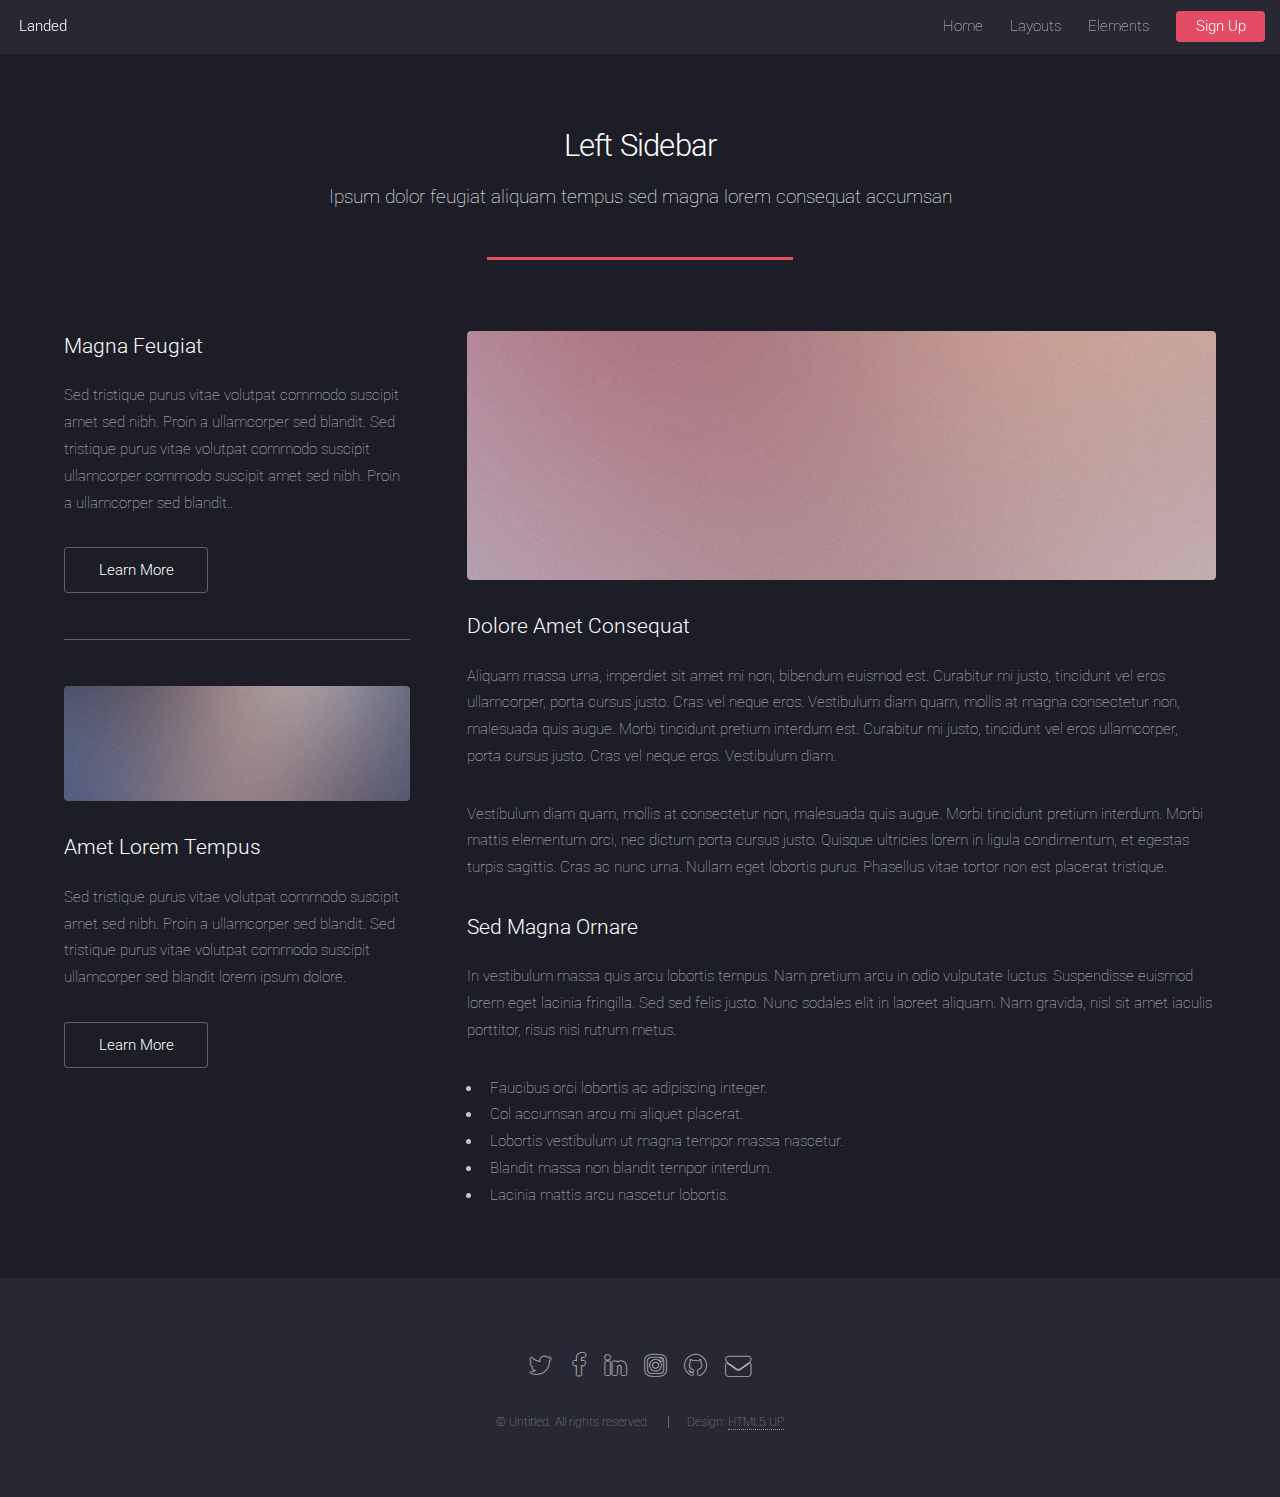
<file: new/left-sidebar.html>
<!DOCTYPE HTML>
<!--
	Landed by HTML5 UP
	html5up.net | @ajlkn
	Free for personal and commercial use under the CCA 3.0 license (html5up.net/license)
-->
<html>
	<head>
		<title>Left Sidebar - Landed by HTML5 UP</title>
		<meta charset="utf-8" />
		<meta name="viewport" content="width=device-width, initial-scale=1" />
		<!--[if lte IE 8]><script src="assets/js/ie/html5shiv.js"></script><![endif]-->
		<link rel="stylesheet" href="assets/css/main.css" />
		<!--[if lte IE 9]><link rel="stylesheet" href="assets/css/ie9.css" /><![endif]-->
		<!--[if lte IE 8]><link rel="stylesheet" href="assets/css/ie8.css" /><![endif]-->
	</head>
	<body>
		<div id="page-wrapper">

			<!-- Header -->
				<header id="header">
					<h1 id="logo"><a href="index.html">Landed</a></h1>
					<nav id="nav">
						<ul>
							<li><a href="index.html">Home</a></li>
							<li>
								<a href="#">Layouts</a>
								<ul>
									<li><a href="left-sidebar.html">Left Sidebar</a></li>
									<li><a href="right-sidebar.html">Right Sidebar</a></li>
									<li><a href="no-sidebar.html">No Sidebar</a></li>
									<li>
										<a href="#">Submenu</a>
										<ul>
											<li><a href="#">Option 1</a></li>
											<li><a href="#">Option 2</a></li>
											<li><a href="#">Option 3</a></li>
											<li><a href="#">Option 4</a></li>
										</ul>
									</li>
								</ul>
							</li>
							<li><a href="elements.html">Elements</a></li>
							<li><a href="#" class="button special">Sign Up</a></li>
						</ul>
					</nav>
				</header>

			<!-- Main -->
				<div id="main" class="wrapper style1">
					<div class="container">
						<header class="major">
							<h2>Left Sidebar</h2>
							<p>Ipsum dolor feugiat aliquam tempus sed magna lorem consequat accumsan</p>
						</header>
						<div class="row 150%">
							<div class="4u 12u$(medium)">

								<!-- Sidebar -->
									<section id="sidebar">
										<section>
											<h3>Magna Feugiat</h3>
											<p>Sed tristique purus vitae volutpat commodo suscipit amet sed nibh. Proin a ullamcorper sed blandit. Sed tristique purus vitae volutpat commodo suscipit ullamcorper commodo suscipit amet sed nibh. Proin a ullamcorper sed blandit..</p>
											<footer>
												<ul class="actions">
													<li><a href="#" class="button">Learn More</a></li>
												</ul>
											</footer>
										</section>
										<hr />
										<section>
											<a href="#" class="image fit"><img src="images/pic06.jpg" alt="" /></a>
											<h3>Amet Lorem Tempus</h3>
											<p>Sed tristique purus vitae volutpat commodo suscipit amet sed nibh. Proin a ullamcorper sed blandit. Sed tristique purus vitae volutpat commodo suscipit ullamcorper sed blandit lorem ipsum dolore.</p>
											<footer>
												<ul class="actions">
													<li><a href="#" class="button">Learn More</a></li>
												</ul>
											</footer>
										</section>
									</section>

							</div>
							<div class="8u$ 12u$(medium) important(medium)">

								<!-- Content -->
									<section id="content">
										<a href="#" class="image fit"><img src="images/pic05.jpg" alt="" /></a>
										<h3>Dolore Amet Consequat</h3>
										<p>Aliquam massa urna, imperdiet sit amet mi non, bibendum euismod est. Curabitur mi justo, tincidunt vel eros ullamcorper, porta cursus justo. Cras vel neque eros. Vestibulum diam quam, mollis at magna consectetur non, malesuada quis augue. Morbi tincidunt pretium interdum est. Curabitur mi justo, tincidunt vel eros ullamcorper, porta cursus justo. Cras vel neque eros. Vestibulum diam.</p>
										<p>Vestibulum diam quam, mollis at consectetur non, malesuada quis augue. Morbi tincidunt pretium interdum. Morbi mattis elementum orci, nec dictum porta cursus justo. Quisque ultricies lorem in ligula condimentum, et egestas turpis sagittis. Cras ac nunc urna. Nullam eget lobortis purus. Phasellus vitae tortor non est placerat tristique.</p>
										<h3>Sed Magna Ornare</h3>
										<p>In vestibulum massa quis arcu lobortis tempus. Nam pretium arcu in odio vulputate luctus. Suspendisse euismod lorem eget lacinia fringilla. Sed sed felis justo. Nunc sodales elit in laoreet aliquam. Nam gravida, nisl sit amet iaculis porttitor, risus nisi rutrum metus.</p>
										<ul>
											<li>Faucibus orci lobortis ac adipiscing integer.</li>
											<li>Col accumsan arcu mi aliquet placerat.</li>
											<li>Lobortis vestibulum ut magna tempor massa nascetur.</li>
											<li>Blandit massa non blandit tempor interdum.</li>
											<li>Lacinia mattis arcu nascetur lobortis.</li>
										</ul>
									</section>

							</div>
						</div>
					</div>
				</div>

			<!-- Footer -->
				<footer id="footer">
					<ul class="icons">
						<li><a href="#" class="icon alt fa-twitter"><span class="label">Twitter</span></a></li>
						<li><a href="#" class="icon alt fa-facebook"><span class="label">Facebook</span></a></li>
						<li><a href="#" class="icon alt fa-linkedin"><span class="label">LinkedIn</span></a></li>
						<li><a href="#" class="icon alt fa-instagram"><span class="label">Instagram</span></a></li>
						<li><a href="#" class="icon alt fa-github"><span class="label">GitHub</span></a></li>
						<li><a href="#" class="icon alt fa-envelope"><span class="label">Email</span></a></li>
					</ul>
					<ul class="copyright">
						<li>&copy; Untitled. All rights reserved.</li><li>Design: <a href="http://html5up.net">HTML5 UP</a></li>
					</ul>
				</footer>

		</div>

		<!-- Scripts -->
			<script src="assets/js/jquery.min.js"></script>
			<script src="assets/js/jquery.scrolly.min.js"></script>
			<script src="assets/js/jquery.dropotron.min.js"></script>
			<script src="assets/js/jquery.scrollex.min.js"></script>
			<script src="assets/js/skel.min.js"></script>
			<script src="assets/js/util.js"></script>
			<!--[if lte IE 8]><script src="assets/js/ie/respond.min.js"></script><![endif]-->
			<script src="assets/js/main.js"></script>

	</body>
</html>
</file>
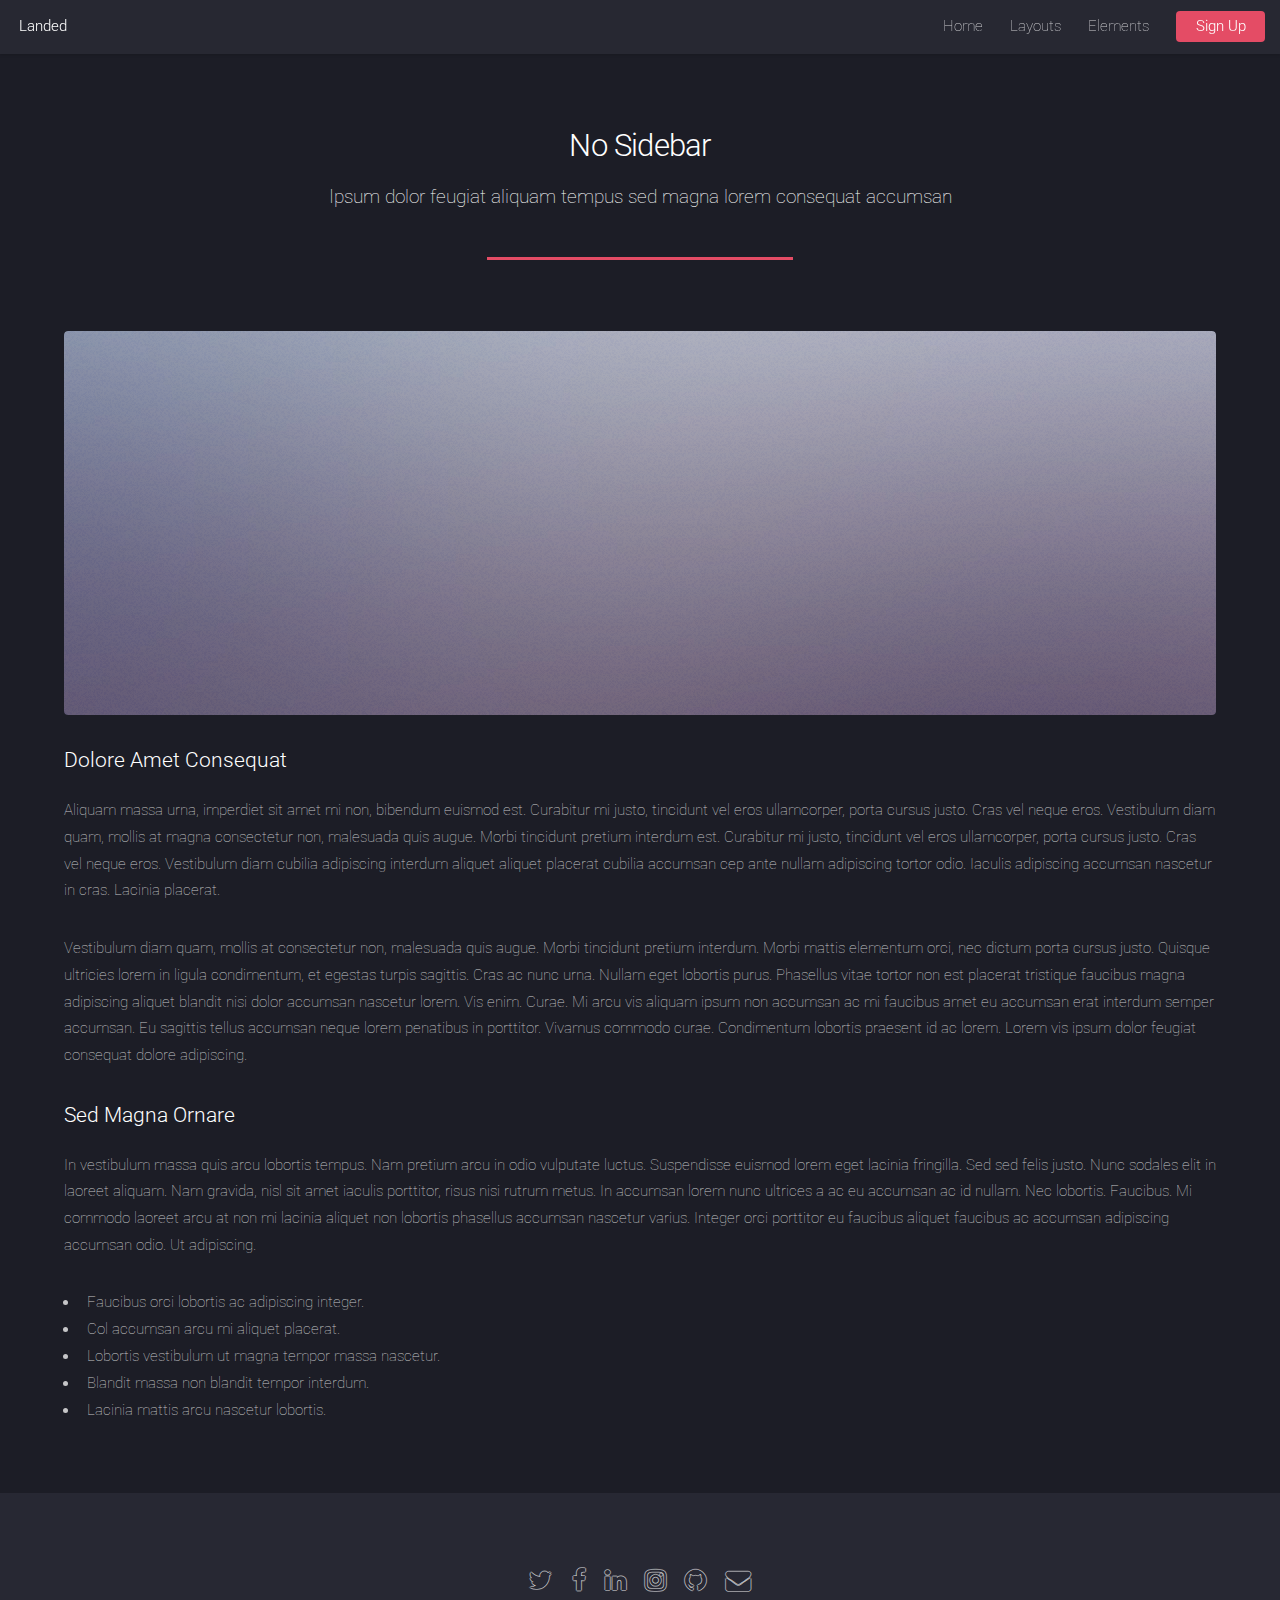
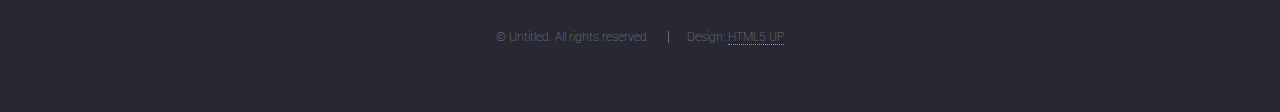
<file: new/no-sidebar.html>
<!DOCTYPE HTML>
<!--
	Landed by HTML5 UP
	html5up.net | @ajlkn
	Free for personal and commercial use under the CCA 3.0 license (html5up.net/license)
-->
<html>
	<head>
		<title>No Sidebar - Landed by HTML5 UP</title>
		<meta charset="utf-8" />
		<meta name="viewport" content="width=device-width, initial-scale=1" />
		<!--[if lte IE 8]><script src="assets/js/ie/html5shiv.js"></script><![endif]-->
		<link rel="stylesheet" href="assets/css/main.css" />
		<!--[if lte IE 9]><link rel="stylesheet" href="assets/css/ie9.css" /><![endif]-->
		<!--[if lte IE 8]><link rel="stylesheet" href="assets/css/ie8.css" /><![endif]-->
	</head>
	<body>
		<div id="page-wrapper">

			<!-- Header -->
				<header id="header">
					<h1 id="logo"><a href="index.html">Landed</a></h1>
					<nav id="nav">
						<ul>
							<li><a href="index.html">Home</a></li>
							<li>
								<a href="#">Layouts</a>
								<ul>
									<li><a href="left-sidebar.html">Left Sidebar</a></li>
									<li><a href="right-sidebar.html">Right Sidebar</a></li>
									<li><a href="no-sidebar.html">No Sidebar</a></li>
									<li>
										<a href="#">Submenu</a>
										<ul>
											<li><a href="#">Option 1</a></li>
											<li><a href="#">Option 2</a></li>
											<li><a href="#">Option 3</a></li>
											<li><a href="#">Option 4</a></li>
										</ul>
									</li>
								</ul>
							</li>
							<li><a href="elements.html">Elements</a></li>
							<li><a href="#" class="button special">Sign Up</a></li>
						</ul>
					</nav>
				</header>

			<!-- Main -->
				<div id="main" class="wrapper style1">
					<div class="container">
						<header class="major">
							<h2>No Sidebar</h2>
							<p>Ipsum dolor feugiat aliquam tempus sed magna lorem consequat accumsan</p>
						</header>

						<!-- Content -->
							<section id="content">
								<a href="#" class="image fit"><img src="images/pic07.jpg" alt="" /></a>
								<h3>Dolore Amet Consequat</h3>
								<p>Aliquam massa urna, imperdiet sit amet mi non, bibendum euismod est. Curabitur mi justo, tincidunt vel eros ullamcorper, porta cursus justo. Cras vel neque eros. Vestibulum diam quam, mollis at magna consectetur non, malesuada quis augue. Morbi tincidunt pretium interdum est. Curabitur mi justo, tincidunt vel eros ullamcorper, porta cursus justo. Cras vel neque eros. Vestibulum diam cubilia adipiscing interdum aliquet aliquet placerat cubilia accumsan cep ante nullam adipiscing tortor odio. Iaculis adipiscing accumsan nascetur in cras. Lacinia placerat.</p>
								<p>Vestibulum diam quam, mollis at consectetur non, malesuada quis augue. Morbi tincidunt pretium interdum. Morbi mattis elementum orci, nec dictum porta cursus justo. Quisque ultricies lorem in ligula condimentum, et egestas turpis sagittis. Cras ac nunc urna. Nullam eget lobortis purus. Phasellus vitae tortor non est placerat tristique faucibus magna adipiscing aliquet blandit nisi dolor accumsan nascetur lorem. Vis enim. Curae. Mi arcu vis aliquam ipsum non accumsan ac mi faucibus amet eu accumsan erat interdum semper accumsan. Eu sagittis tellus accumsan neque lorem penatibus in porttitor. Vivamus commodo curae. Condimentum lobortis praesent id ac lorem. Lorem vis ipsum dolor feugiat consequat dolore adipiscing.</p>
								<h3>Sed Magna Ornare</h3>
								<p>In vestibulum massa quis arcu lobortis tempus. Nam pretium arcu in odio vulputate luctus. Suspendisse euismod lorem eget lacinia fringilla. Sed sed felis justo. Nunc sodales elit in laoreet aliquam. Nam gravida, nisl sit amet iaculis porttitor, risus nisi rutrum metus. In accumsan lorem nunc ultrices a ac eu accumsan ac id nullam. Nec lobortis. Faucibus. Mi commodo laoreet arcu at non mi lacinia aliquet non lobortis phasellus accumsan nascetur varius. Integer orci porttitor eu faucibus aliquet faucibus ac accumsan adipiscing accumsan odio. Ut adipiscing.</p>
								<ul>
									<li>Faucibus orci lobortis ac adipiscing integer.</li>
									<li>Col accumsan arcu mi aliquet placerat.</li>
									<li>Lobortis vestibulum ut magna tempor massa nascetur.</li>
									<li>Blandit massa non blandit tempor interdum.</li>
									<li>Lacinia mattis arcu nascetur lobortis.</li>
								</ul>
							</section>

					</div>
				</div>

			<!-- Footer -->
				<footer id="footer">
					<ul class="icons">
						<li><a href="#" class="icon alt fa-twitter"><span class="label">Twitter</span></a></li>
						<li><a href="#" class="icon alt fa-facebook"><span class="label">Facebook</span></a></li>
						<li><a href="#" class="icon alt fa-linkedin"><span class="label">LinkedIn</span></a></li>
						<li><a href="#" class="icon alt fa-instagram"><span class="label">Instagram</span></a></li>
						<li><a href="#" class="icon alt fa-github"><span class="label">GitHub</span></a></li>
						<li><a href="#" class="icon alt fa-envelope"><span class="label">Email</span></a></li>
					</ul>
					<ul class="copyright">
						<li>&copy; Untitled. All rights reserved.</li><li>Design: <a href="http://html5up.net">HTML5 UP</a></li>
					</ul>
				</footer>

		</div>

		<!-- Scripts -->
			<script src="assets/js/jquery.min.js"></script>
			<script src="assets/js/jquery.scrolly.min.js"></script>
			<script src="assets/js/jquery.dropotron.min.js"></script>
			<script src="assets/js/jquery.scrollex.min.js"></script>
			<script src="assets/js/skel.min.js"></script>
			<script src="assets/js/util.js"></script>
			<!--[if lte IE 8]><script src="assets/js/ie/respond.min.js"></script><![endif]-->
			<script src="assets/js/main.js"></script>

	</body>
</html>
</file>
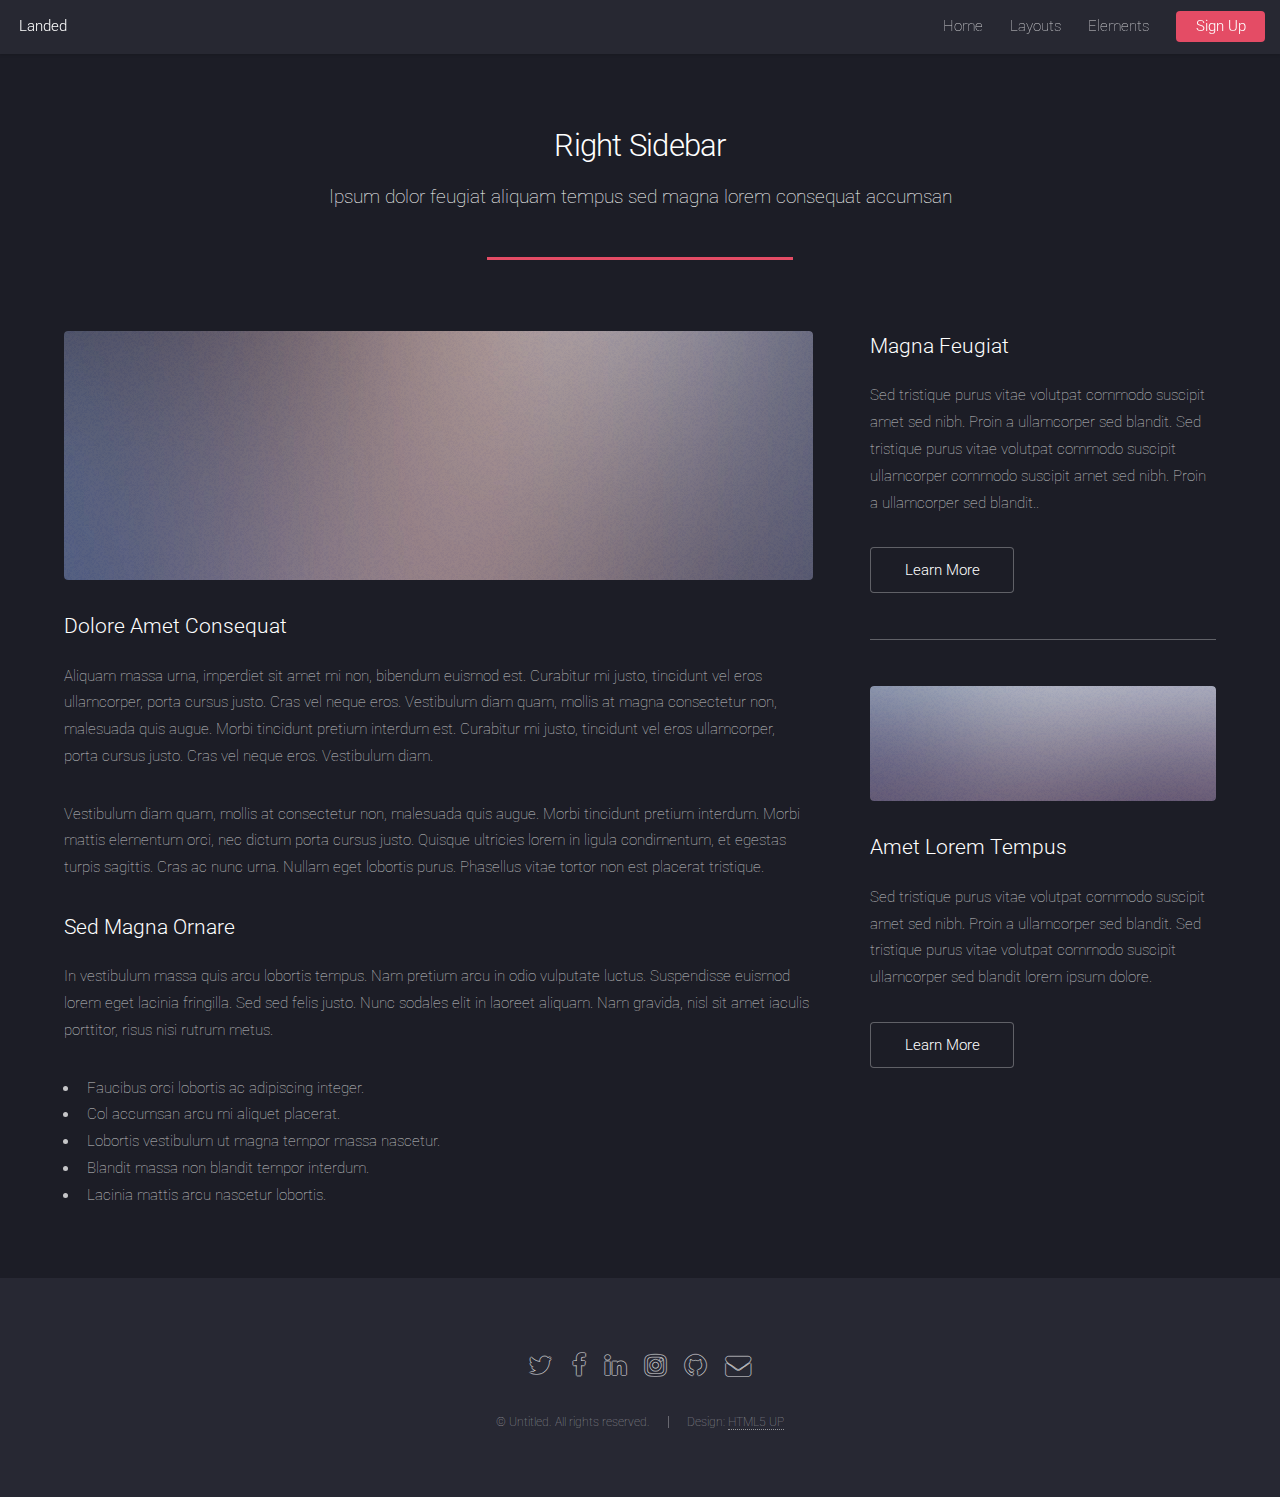
<file: new/right-sidebar.html>
<!DOCTYPE HTML>
<!--
	Landed by HTML5 UP
	html5up.net | @ajlkn
	Free for personal and commercial use under the CCA 3.0 license (html5up.net/license)
-->
<html>
	<head>
		<title>Right Sidebar - Landed by HTML5 UP</title>
		<meta charset="utf-8" />
		<meta name="viewport" content="width=device-width, initial-scale=1" />
		<!--[if lte IE 8]><script src="assets/js/ie/html5shiv.js"></script><![endif]-->
		<link rel="stylesheet" href="assets/css/main.css" />
		<!--[if lte IE 9]><link rel="stylesheet" href="assets/css/ie9.css" /><![endif]-->
		<!--[if lte IE 8]><link rel="stylesheet" href="assets/css/ie8.css" /><![endif]-->
	</head>
	<body>
		<div id="page-wrapper">

			<!-- Header -->
				<header id="header">
					<h1 id="logo"><a href="index.html">Landed</a></h1>
					<nav id="nav">
						<ul>
							<li><a href="index.html">Home</a></li>
							<li>
								<a href="#">Layouts</a>
								<ul>
									<li><a href="left-sidebar.html">Left Sidebar</a></li>
									<li><a href="right-sidebar.html">Right Sidebar</a></li>
									<li><a href="no-sidebar.html">No Sidebar</a></li>
									<li>
										<a href="#">Submenu</a>
										<ul>
											<li><a href="#">Option 1</a></li>
											<li><a href="#">Option 2</a></li>
											<li><a href="#">Option 3</a></li>
											<li><a href="#">Option 4</a></li>
										</ul>
									</li>
								</ul>
							</li>
							<li><a href="elements.html">Elements</a></li>
							<li><a href="#" class="button special">Sign Up</a></li>
						</ul>
					</nav>
				</header>

			<!-- Main -->
				<div id="main" class="wrapper style1">
					<div class="container">
						<header class="major">
							<h2>Right Sidebar</h2>
							<p>Ipsum dolor feugiat aliquam tempus sed magna lorem consequat accumsan</p>
						</header>
						<div class="row 150%">
							<div class="8u 12u$(medium)">

								<!-- Content -->
									<section id="content">
										<a href="#" class="image fit"><img src="images/pic06.jpg" alt="" /></a>
										<h3>Dolore Amet Consequat</h3>
										<p>Aliquam massa urna, imperdiet sit amet mi non, bibendum euismod est. Curabitur mi justo, tincidunt vel eros ullamcorper, porta cursus justo. Cras vel neque eros. Vestibulum diam quam, mollis at magna consectetur non, malesuada quis augue. Morbi tincidunt pretium interdum est. Curabitur mi justo, tincidunt vel eros ullamcorper, porta cursus justo. Cras vel neque eros. Vestibulum diam.</p>
										<p>Vestibulum diam quam, mollis at consectetur non, malesuada quis augue. Morbi tincidunt pretium interdum. Morbi mattis elementum orci, nec dictum porta cursus justo. Quisque ultricies lorem in ligula condimentum, et egestas turpis sagittis. Cras ac nunc urna. Nullam eget lobortis purus. Phasellus vitae tortor non est placerat tristique.</p>
										<h3>Sed Magna Ornare</h3>
										<p>In vestibulum massa quis arcu lobortis tempus. Nam pretium arcu in odio vulputate luctus. Suspendisse euismod lorem eget lacinia fringilla. Sed sed felis justo. Nunc sodales elit in laoreet aliquam. Nam gravida, nisl sit amet iaculis porttitor, risus nisi rutrum metus.</p>
										<ul>
											<li>Faucibus orci lobortis ac adipiscing integer.</li>
											<li>Col accumsan arcu mi aliquet placerat.</li>
											<li>Lobortis vestibulum ut magna tempor massa nascetur.</li>
											<li>Blandit massa non blandit tempor interdum.</li>
											<li>Lacinia mattis arcu nascetur lobortis.</li>
										</ul>
									</section>

							</div>
							<div class="4u$ 12u$(medium)">

								<!-- Sidebar -->
									<section id="sidebar">
										<section>
											<h3>Magna Feugiat</h3>
											<p>Sed tristique purus vitae volutpat commodo suscipit amet sed nibh. Proin a ullamcorper sed blandit. Sed tristique purus vitae volutpat commodo suscipit ullamcorper commodo suscipit amet sed nibh. Proin a ullamcorper sed blandit..</p>
											<footer>
												<ul class="actions">
													<li><a href="#" class="button">Learn More</a></li>
												</ul>
											</footer>
										</section>
										<hr />
										<section>
											<a href="#" class="image fit"><img src="images/pic07.jpg" alt="" /></a>
											<h3>Amet Lorem Tempus</h3>
											<p>Sed tristique purus vitae volutpat commodo suscipit amet sed nibh. Proin a ullamcorper sed blandit. Sed tristique purus vitae volutpat commodo suscipit ullamcorper sed blandit lorem ipsum dolore.</p>
											<footer>
												<ul class="actions">
													<li><a href="#" class="button">Learn More</a></li>
												</ul>
											</footer>
										</section>
									</section>

							</div>
						</div>
					</div>
				</div>

			<!-- Footer -->
				<footer id="footer">
					<ul class="icons">
						<li><a href="#" class="icon alt fa-twitter"><span class="label">Twitter</span></a></li>
						<li><a href="#" class="icon alt fa-facebook"><span class="label">Facebook</span></a></li>
						<li><a href="#" class="icon alt fa-linkedin"><span class="label">LinkedIn</span></a></li>
						<li><a href="#" class="icon alt fa-instagram"><span class="label">Instagram</span></a></li>
						<li><a href="#" class="icon alt fa-github"><span class="label">GitHub</span></a></li>
						<li><a href="#" class="icon alt fa-envelope"><span class="label">Email</span></a></li>
					</ul>
					<ul class="copyright">
						<li>&copy; Untitled. All rights reserved.</li><li>Design: <a href="http://html5up.net">HTML5 UP</a></li>
					</ul>
				</footer>

		</div>

		<!-- Scripts -->
			<script src="assets/js/jquery.min.js"></script>
			<script src="assets/js/jquery.scrolly.min.js"></script>
			<script src="assets/js/jquery.dropotron.min.js"></script>
			<script src="assets/js/jquery.scrollex.min.js"></script>
			<script src="assets/js/skel.min.js"></script>
			<script src="assets/js/util.js"></script>
			<!--[if lte IE 8]><script src="assets/js/ie/respond.min.js"></script><![endif]-->
			<script src="assets/js/main.js"></script>

	</body>
</html>
</file>
<file: new_assets/ac-globalnav.built.css>
#ac-gn-viewport-emitter{overflow:hidden;position:absolute;top:0;left:0;width:0;height:0;visibility:hidden;z-index:-1;x-content:"large"}#ac-gn-viewport-emitter::before{content:"large"}@media only screen and (max-width: 1023px){#ac-gn-viewport-emitter{x-content:"medium"}#ac-gn-viewport-emitter::before{content:"medium"}}@media only screen and (max-width: 767px){#ac-gn-viewport-emitter{x-content:"small"}#ac-gn-viewport-emitter::before{content:"small"}}@media only screen and (max-width: 419px){#ac-gn-viewport-emitter{x-content:"xsmall"}#ac-gn-viewport-emitter::before{content:"xsmall"}}html,body{margin:0;padding:0}#ac-globalnav,#ac-gn-segmentbar{font-weight:normal;-webkit-text-size-adjust:100%;-ms-text-size-adjust:100%;text-size-adjust:100%}#ac-globalnav,#ac-globalnav:before,#ac-globalnav:after,#ac-globalnav *,#ac-globalnav *:before,#ac-globalnav *:after,#ac-gn-segmentbar,#ac-gn-segmentbar:before,#ac-gn-segmentbar:after,#ac-gn-segmentbar *,#ac-gn-segmentbar *:before,#ac-gn-segmentbar *:after{box-sizing:content-box;margin:0;padding:0;pointer-events:auto;letter-spacing:normal}#ac-globalnav *,#ac-globalnav *:before,#ac-globalnav *:after,#ac-gn-segmentbar *,#ac-gn-segmentbar *:before,#ac-gn-segmentbar *:after{font-size:1em;font-family:inherit;font-weight:inherit;line-height:inherit;text-align:inherit}#ac-globalnav article,#ac-globalnav aside,#ac-globalnav details,#ac-globalnav figcaption,#ac-globalnav figure,#ac-globalnav footer,#ac-globalnav header,#ac-globalnav nav,#ac-globalnav section,#ac-gn-segmentbar article,#ac-gn-segmentbar aside,#ac-gn-segmentbar details,#ac-gn-segmentbar figcaption,#ac-gn-segmentbar figure,#ac-gn-segmentbar footer,#ac-gn-segmentbar header,#ac-gn-segmentbar nav,#ac-gn-segmentbar section{display:block}#ac-globalnav img,#ac-gn-segmentbar img{border:0;vertical-align:middle}#ac-globalnav ul,#ac-gn-segmentbar ul{list-style:none}#ac-globalnav,#ac-globalnav input,#ac-globalnav textarea,#ac-globalnav select,#ac-globalnav button,#ac-gn-segmentbar,#ac-gn-segmentbar input,#ac-gn-segmentbar textarea,#ac-gn-segmentbar select,#ac-gn-segmentbar button{font-synthesis:none;-webkit-font-feature-settings:'kern';font-feature-settings:'kern';-webkit-font-smoothing:antialiased;-moz-osx-font-smoothing:grayscale;direction:ltr;text-align:left}#ac-globalnav,#ac-globalnav select,#ac-globalnav button,#ac-gn-segmentbar,#ac-gn-segmentbar select,#ac-gn-segmentbar button{font-family:"SF Pro Text","Myriad Set Pro","SF Pro Icons","Helvetica Neue","Helvetica","Arial",sans-serif}#ac-globalnav input,#ac-globalnav textarea,#ac-gn-segmentbar input,#ac-gn-segmentbar textarea{font-family:"SF Pro Text","Myriad Set Pro","SF Pro Icons","Helvetica Neue","Helvetica","Arial",sans-serif}#ac-globalnav{position:absolute;top:0;right:0;left:0;z-index:9999;display:block;margin:0;width:100%;min-width:1024px;height:48px;max-height:44px;background:#333;background:rgba(0,0,0,0.8);font-size:17px;-webkit-user-select:none;-moz-user-select:none;-ms-user-select:none;user-select:none;-webkit-backdrop-filter:saturate(180%) blur(20px);backdrop-filter:saturate(180%) blur(20px)}.ac-theme-dark #ac-globalnav{background:#2b2b2b;background:rgba(85,85,85,0.5)}#ac-globalnav.blocktransitions,#ac-globalnav.blocktransitions:before,#ac-globalnav.blocktransitions:after,#ac-globalnav.blocktransitions *,#ac-globalnav.blocktransitions *:before,#ac-globalnav.blocktransitions *:after{-webkit-animation:none !important;animation:none !important;-webkit-transition:none !important;transition:none !important}@media only screen and (max-width: 1044px){#ac-globalnav{min-width:320px}}@media only screen and (max-width: 767px){#ac-globalnav{max-height:none;-webkit-transition:background 0.35s linear,height 0.35s ease-in;transition:background 0.35s linear,height 0.35s ease-in}#ac-gn-menustate:checked ~ #ac-globalnav,#ac-gn-menustate:target ~ #ac-globalnav{height:100%;background:#000;-webkit-transition:background 0.35s linear,height 0.35s ease-in 200ms;transition:background 0.35s linear,height 0.35s ease-in 200ms}#ac-globalnav.searchshow,#ac-globalnav.searchopen,#ac-globalnav.searchhide{position:fixed}}#ac-gn-menustate{display:none}#ac-gn-placeholder{height:44px}@media only screen and (max-width: 767px){#ac-gn-placeholder{height:48px}}.ac-nav-overlap #ac-gn-placeholder{display:none}@-webkit-keyframes ac-gn-curtain-show{0%{opacity:0;-webkit-animation-timing-function:ease;animation-timing-function:ease}100%{opacity:1}}@keyframes ac-gn-curtain-show{0%{opacity:0;-webkit-animation-timing-function:ease;animation-timing-function:ease}100%{opacity:1}}#ac-gn-curtain{background:rgba(0,0,0,0.2);display:none;position:fixed;top:0;right:0;bottom:0;left:0;width:100%;height:100%;z-index:9998}@media only screen and (max-width: 419px){#ac-globalnav.with-bagview ~ #ac-gn-curtain{display:block;-webkit-animation:ac-gn-curtain-show 200ms both;animation:ac-gn-curtain-show 200ms both}}#ac-globalnav.searchshow ~ #ac-gn-curtain,#ac-globalnav.searchopen ~ #ac-gn-curtain,#ac-globalnav.searchhide ~ #ac-gn-curtain{display:block}@media only screen and (max-width: 767px){#ac-globalnav.searchshow ~ #ac-gn-curtain,#ac-globalnav.searchopen ~ #ac-gn-curtain,#ac-globalnav.searchhide ~ #ac-gn-curtain{display:none}}#ac-globalnav.searchshow ~ #ac-gn-curtain{-webkit-animation:ac-gn-curtain-show 200ms both;animation:ac-gn-curtain-show 200ms both}#ac-globalnav.searchhide ~ #ac-gn-curtain{-webkit-animation:ac-gn-curtain-show 200ms reverse both;animation:ac-gn-curtain-show 200ms reverse both}#ac-globalnav .ac-gn-content{margin:0 auto;max-width:980px;padding:0 22px;position:relative;z-index:2}@media only screen and (max-width: 767px){#ac-globalnav .ac-gn-content{padding:0;position:absolute;top:0;width:100%;height:100%}}@-webkit-keyframes ac-gn-apple-searchshow{0%{-webkit-transform:none;transform:none;-webkit-animation-timing-function:cubic-bezier(1, 0, 0, 1);animation-timing-function:cubic-bezier(1, 0, 0, 1)}100%{-webkit-transform:translate3d(0, -100%, 0);transform:translate3d(0, -100%, 0)}}@keyframes ac-gn-apple-searchshow{0%{-webkit-transform:none;transform:none;-webkit-animation-timing-function:cubic-bezier(1, 0, 0, 1);animation-timing-function:cubic-bezier(1, 0, 0, 1)}100%{-webkit-transform:translate3d(0, -100%, 0);transform:translate3d(0, -100%, 0)}}@-webkit-keyframes ac-gn-apple-searchhide{0%{-webkit-transform:translate3d(0, -100%, 0);transform:translate3d(0, -100%, 0);-webkit-animation-timing-function:cubic-bezier(1, 0, 0, 1);animation-timing-function:cubic-bezier(1, 0, 0, 1)}100%{-webkit-transform:none;transform:none}}@keyframes ac-gn-apple-searchhide{0%{-webkit-transform:translate3d(0, -100%, 0);transform:translate3d(0, -100%, 0);-webkit-animation-timing-function:cubic-bezier(1, 0, 0, 1);animation-timing-function:cubic-bezier(1, 0, 0, 1)}100%{-webkit-transform:none;transform:none}}#ac-globalnav .ac-gn-header{display:none;position:absolute;z-index:3;top:0;left:0;width:100%;height:48px;overflow:hidden}#ac-globalnav .ac-gn-header .ac-gn-item,#ac-globalnav .ac-gn-header .ac-gn-link{height:48px}#ac-globalnav .ac-gn-header .ac-gn-link{line-height:2.82353em}#ac-globalnav .ac-gn-header .ac-gn-apple{position:absolute;width:48px;top:0;left:50%;margin-left:-24px;text-align:center;z-index:1}@media only screen and (max-width: 767px){#ac-globalnav .ac-gn-header{display:block}#ac-globalnav.searchshow .ac-gn-header,#ac-globalnav.searchopen .ac-gn-header,#ac-globalnav.searchhide .ac-gn-header{background:#000;-webkit-transform:translateZ(0);transform:translateZ(0)}#ac-globalnav .ac-gn-header .ac-gn-apple{display:block}#ac-globalnav.searchshow .ac-gn-header .ac-gn-apple{-webkit-animation:ac-gn-apple-searchshow 600ms 200ms both;animation:ac-gn-apple-searchshow 600ms 200ms both}#ac-globalnav.searchopen .ac-gn-header .ac-gn-apple{display:none}#ac-globalnav.searchhide .ac-gn-header .ac-gn-apple{-webkit-animation:ac-gn-apple-searchhide 600ms 200ms both;animation:ac-gn-apple-searchhide 600ms 200ms both}#ac-globalnav .ac-gn-header .ac-gn-bag-small{display:block}}@-webkit-keyframes ac-gn-list-searchshow{0%{-webkit-transform:translateY(0);transform:translateY(0);-webkit-animation-timing-function:cubic-bezier(1, 0, 0, 1);animation-timing-function:cubic-bezier(1, 0, 0, 1)}100%{-webkit-transform:translateY(-100%) translateY(108px);transform:translateY(-100%) translateY(108px)}}@keyframes ac-gn-list-searchshow{0%{-webkit-transform:translateY(0);transform:translateY(0);-webkit-animation-timing-function:cubic-bezier(1, 0, 0, 1);animation-timing-function:cubic-bezier(1, 0, 0, 1)}100%{-webkit-transform:translateY(-100%) translateY(108px);transform:translateY(-100%) translateY(108px)}}#ac-globalnav .ac-gn-list{cursor:default;margin:0 -10px;width:auto;height:44px;text-align:justify;-ms-text-justify:distribute-all-lines;text-justify:distribute-all-lines;-webkit-user-select:none;-moz-user-select:none;-ms-user-select:none;user-select:none}#ac-globalnav .ac-gn-list:after{content:'';width:100%;display:inline-block;font-size:0;line-height:0}@media only screen and (max-width: 767px){#ac-globalnav .ac-gn-list{position:absolute;z-index:2;top:44px;right:0;bottom:0;left:0;margin:0;padding:0 48px;height:auto;box-sizing:border-box;overflow:hidden;overflow-y:auto;-webkit-overflow-scrolling:touch;visibility:hidden;-webkit-transition:visibility 0s linear 1s;transition:visibility 0s linear 1s}#ac-globalnav .ac-gn-list :nth-child(2){margin-top:20px}#ac-globalnav .ac-gn-list :nth-child(9){margin-bottom:44px}#ac-gn-menustate:checked ~ #ac-globalnav .ac-gn-list,#ac-gn-menustate:target ~ #ac-globalnav .ac-gn-list{visibility:visible;-webkit-transition-delay:0s;transition-delay:0s}#ac-globalnav.searchshow .ac-gn-list{bottom:auto;-webkit-animation:ac-gn-list-searchshow 800ms both;animation:ac-gn-list-searchshow 800ms both}#ac-globalnav.searchopen .ac-gn-list{display:none}#ac-globalnav.searchhide .ac-gn-list{bottom:auto;-webkit-animation:ac-gn-list-searchshow 800ms reverse both;animation:ac-gn-list-searchshow 800ms reverse both}#ac-globalnav .ac-gn-list:after{display:none}}@-webkit-keyframes ac-gn-item-searchshow{0%{opacity:1;-webkit-transform:scale(1);transform:scale(1);-webkit-animation-timing-function:cubic-bezier(0.2727, 0.0986, 0.8333, 1);animation-timing-function:cubic-bezier(0.2727, 0.0986, 0.8333, 1)}40%{opacity:1}100%{opacity:0;-webkit-transform:scale(0.7);transform:scale(0.7)}}@keyframes ac-gn-item-searchshow{0%{opacity:1;-webkit-transform:scale(1);transform:scale(1);-webkit-animation-timing-function:cubic-bezier(0.2727, 0.0986, 0.8333, 1);animation-timing-function:cubic-bezier(0.2727, 0.0986, 0.8333, 1)}40%{opacity:1}100%{opacity:0;-webkit-transform:scale(0.7);transform:scale(0.7)}}@-webkit-keyframes ac-gn-item-searchhide{0%{opacity:0;-webkit-transform:scale(0.7);transform:scale(0.7)}60%{opacity:1}100%{opacity:1;-webkit-transform:scale(1);transform:scale(1);-webkit-animation-timing-function:cubic-bezier(0.2727, 0.0986, 0.8333, 1);animation-timing-function:cubic-bezier(0.2727, 0.0986, 0.8333, 1)}}@keyframes ac-gn-item-searchhide{0%{opacity:0;-webkit-transform:scale(0.7);transform:scale(0.7)}60%{opacity:1}100%{opacity:1;-webkit-transform:scale(1);transform:scale(1);-webkit-animation-timing-function:cubic-bezier(0.2727, 0.0986, 0.8333, 1);animation-timing-function:cubic-bezier(0.2727, 0.0986, 0.8333, 1)}}@-webkit-keyframes ac-gn-item-searchshow-small{0%{-webkit-transform:none;transform:none;-webkit-animation-timing-function:cubic-bezier(1, 0, 0, 1);animation-timing-function:cubic-bezier(1, 0, 0, 1)}100%{-webkit-transform:translateY(-50px);transform:translateY(-50px)}}@keyframes ac-gn-item-searchshow-small{0%{-webkit-transform:none;transform:none;-webkit-animation-timing-function:cubic-bezier(1, 0, 0, 1);animation-timing-function:cubic-bezier(1, 0, 0, 1)}100%{-webkit-transform:translateY(-50px);transform:translateY(-50px)}}@-webkit-keyframes ac-gn-search-placeholder-searchshow{0%{opacity:1;-webkit-animation-timing-function:ease;animation-timing-function:ease}100%{opacity:0.4}}@keyframes ac-gn-search-placeholder-searchshow{0%{opacity:1;-webkit-animation-timing-function:ease;animation-timing-function:ease}100%{opacity:0.4}}@-webkit-keyframes ac-gn-bag-searchshow{0%{opacity:1;-webkit-animation-timing-function:ease;animation-timing-function:ease}100%{opacity:0}}@keyframes ac-gn-bag-searchshow{0%{opacity:1;-webkit-animation-timing-function:ease;animation-timing-function:ease}100%{opacity:0}}#ac-globalnav .ac-gn-item{display:inline-block;position:relative;height:44px;z-index:1;vertical-align:top}@media only screen and (max-width: 767px){#ac-globalnav .ac-gn-item{width:100%;height:44px}}@media only screen and (max-width: 767px){#ac-globalnav .ac-gn-apple{display:none}}#ac-globalnav.searchshow .ac-gn-bag{-webkit-animation:ac-gn-bag-searchshow 300ms both;animation:ac-gn-bag-searchshow 300ms both;-webkit-transform:translateZ(0);transform:translateZ(0)}#ac-globalnav.searchopen .ac-gn-bag{visibility:hidden}#ac-globalnav.searchhide .ac-gn-bag{-webkit-animation:ac-gn-bag-searchshow 300ms reverse both;animation:ac-gn-bag-searchshow 300ms reverse both;-webkit-transform:translateZ(0);transform:translateZ(0)}@media only screen and (max-width: 767px){#ac-globalnav .ac-gn-bag{right:0;display:none;position:absolute;top:0;width:auto;z-index:1}}#ac-globalnav.searchshow .ac-gn-item-menu,#ac-globalnav.searchopen .ac-gn-item-menu,#ac-globalnav.searchhide .ac-gn-item-menu{pointer-events:none}#ac-globalnav.searchshow .ac-gn-item-menu{-webkit-animation:ac-gn-item-searchshow 400ms both;animation:ac-gn-item-searchshow 400ms both;pointer-events:none}#ac-globalnav.searchshow .ac-gn-item-menu:nth-child(2){-webkit-animation-delay:280ms;animation-delay:280ms}#ac-globalnav.searchshow .ac-gn-item-menu:nth-child(3){-webkit-animation-delay:245ms;animation-delay:245ms}#ac-globalnav.searchshow .ac-gn-item-menu:nth-child(4){-webkit-animation-delay:210ms;animation-delay:210ms}#ac-globalnav.searchshow .ac-gn-item-menu:nth-child(5){-webkit-animation-delay:175ms;animation-delay:175ms}#ac-globalnav.searchshow .ac-gn-item-menu:nth-child(6){-webkit-animation-delay:140ms;animation-delay:140ms}#ac-globalnav.searchshow .ac-gn-item-menu:nth-child(7){-webkit-animation-delay:105ms;animation-delay:105ms}#ac-globalnav.searchshow .ac-gn-item-menu:nth-child(8){-webkit-animation-delay:70ms;animation-delay:70ms}#ac-globalnav.searchshow .ac-gn-item-menu:nth-child(9){-webkit-animation-delay:35ms;animation-delay:35ms}@media only screen and (max-width: 767px){#ac-globalnav.searchshow .ac-gn-item-menu{-webkit-animation:ac-gn-item-searchshow-small 800ms both;animation:ac-gn-item-searchshow-small 800ms both}#ac-globalnav.searchshow .ac-gn-item-menu:nth-child(n){-webkit-animation-delay:0s;animation-delay:0s}}#ac-globalnav.searchopen .ac-gn-item-menu{visibility:hidden}#ac-globalnav.searchhide .ac-gn-item-menu{-webkit-animation:ac-gn-item-searchhide 400ms both;animation:ac-gn-item-searchhide 400ms both}#ac-globalnav.searchhide .ac-gn-item-menu:nth-child(2){-webkit-animation-delay:0ms;animation-delay:0ms}#ac-globalnav.searchhide .ac-gn-item-menu:nth-child(3){-webkit-animation-delay:35ms;animation-delay:35ms}#ac-globalnav.searchhide .ac-gn-item-menu:nth-child(4){-webkit-animation-delay:70ms;animation-delay:70ms}#ac-globalnav.searchhide .ac-gn-item-menu:nth-child(5){-webkit-animation-delay:105ms;animation-delay:105ms}#ac-globalnav.searchhide .ac-gn-item-menu:nth-child(6){-webkit-animation-delay:140ms;animation-delay:140ms}#ac-globalnav.searchhide .ac-gn-item-menu:nth-child(7){-webkit-animation-delay:175ms;animation-delay:175ms}#ac-globalnav.searchhide .ac-gn-item-menu:nth-child(8){-webkit-animation-delay:210ms;animation-delay:210ms}#ac-globalnav.searchhide .ac-gn-item-menu:nth-child(9){-webkit-animation-delay:245ms;animation-delay:245ms}@media only screen and (max-width: 767px){#ac-globalnav.searchhide .ac-gn-item-menu{-webkit-animation:ac-gn-item-searchshow-small 800ms reverse both;animation:ac-gn-item-searchshow-small 800ms reverse both}#ac-globalnav.searchhide .ac-gn-item-menu:nth-child(n){-webkit-animation-delay:0s;animation-delay:0s}}@media only screen and (max-width: 767px){#ac-globalnav .ac-gn-item-menu{height:43px;border-bottom:1px solid #333;opacity:0;pointer-events:none;-webkit-transform:scale(1.1) translateY(-24px);-ms-transform:scale(1.1) translateY(-24px);transform:scale(1.1) translateY(-24px);-webkit-transition:opacity 0.35s ease-out, -webkit-transform 0.35s ease-out;transition:opacity 0.35s ease-out, -webkit-transform 0.35s ease-out;transition:opacity 0.35s ease-out, transform 0.35s ease-out;transition:opacity 0.35s ease-out, transform 0.35s ease-out, -webkit-transform 0.35s ease-out}#ac-globalnav .ac-gn-item-menu:nth-child(2){-webkit-transition-delay:400ms,400ms;transition-delay:400ms,400ms}#ac-globalnav .ac-gn-item-menu:nth-child(3){-webkit-transition-delay:350ms,350ms;transition-delay:350ms,350ms}#ac-globalnav .ac-gn-item-menu:nth-child(4){-webkit-transition-delay:300ms,300ms;transition-delay:300ms,300ms}#ac-globalnav .ac-gn-item-menu:nth-child(5){-webkit-transition-delay:250ms,250ms;transition-delay:250ms,250ms}#ac-globalnav .ac-gn-item-menu:nth-child(6){-webkit-transition-delay:200ms,200ms;transition-delay:200ms,200ms}#ac-globalnav .ac-gn-item-menu:nth-child(7){-webkit-transition-delay:150ms,150ms;transition-delay:150ms,150ms}#ac-globalnav .ac-gn-item-menu:nth-child(8){-webkit-transition-delay:100ms,100ms;transition-delay:100ms,100ms}#ac-globalnav .ac-gn-item-menu:nth-child(9){-webkit-transition-delay:50ms,50ms;transition-delay:50ms,50ms}#ac-gn-menustate:checked ~ #ac-globalnav .ac-gn-item-menu,#ac-gn-menustate:target ~ #ac-globalnav .ac-gn-item-menu{opacity:1;pointer-events:auto;-webkit-transform:none;-ms-transform:none;transform:none}#ac-gn-menustate:checked ~ #ac-globalnav .ac-gn-item-menu:nth-child(2),#ac-gn-menustate:target ~ #ac-globalnav .ac-gn-item-menu:nth-child(2){-webkit-transition-delay:300ms,300ms;transition-delay:300ms,300ms}#ac-gn-menustate:checked ~ #ac-globalnav .ac-gn-item-menu:nth-child(3),#ac-gn-menustate:target ~ #ac-globalnav .ac-gn-item-menu:nth-child(3){-webkit-transition-delay:350ms,350ms;transition-delay:350ms,350ms}#ac-gn-menustate:checked ~ #ac-globalnav .ac-gn-item-menu:nth-child(4),#ac-gn-menustate:target ~ #ac-globalnav .ac-gn-item-menu:nth-child(4){-webkit-transition-delay:400ms,400ms;transition-delay:400ms,400ms}#ac-gn-menustate:checked ~ #ac-globalnav .ac-gn-item-menu:nth-child(5),#ac-gn-menustate:target ~ #ac-globalnav .ac-gn-item-menu:nth-child(5){-webkit-transition-delay:450ms,450ms;transition-delay:450ms,450ms}#ac-gn-menustate:checked ~ #ac-globalnav .ac-gn-item-menu:nth-child(6),#ac-gn-menustate:target ~ #ac-globalnav .ac-gn-item-menu:nth-child(6){-webkit-transition-delay:500ms,500ms;transition-delay:500ms,500ms}#ac-gn-menustate:checked ~ #ac-globalnav .ac-gn-item-menu:nth-child(7),#ac-gn-menustate:target ~ #ac-globalnav .ac-gn-item-menu:nth-child(7){-webkit-transition-delay:550ms,550ms;transition-delay:550ms,550ms}#ac-gn-menustate:checked ~ #ac-globalnav .ac-gn-item-menu:nth-child(8),#ac-gn-menustate:target ~ #ac-globalnav .ac-gn-item-menu:nth-child(8){-webkit-transition-delay:600ms,600ms;transition-delay:600ms,600ms}#ac-gn-menustate:checked ~ #ac-globalnav .ac-gn-item-menu:nth-child(9),#ac-gn-menustate:target ~ #ac-globalnav .ac-gn-item-menu:nth-child(9){-webkit-transition-delay:650ms,650ms;transition-delay:650ms,650ms}}#ac-globalnav .ac-gn-search-placeholder{display:none}@media only screen and (max-width: 767px){#ac-globalnav .ac-gn-search-placeholder{font-size:14px;line-height:3.14286;font-weight:400;letter-spacing:-.01em;font-family:"SF Pro Text","Myriad Set Pro","SF Pro Icons","Helvetica Neue","Helvetica","Arial",sans-serif}}@media only screen and (max-width: 767px) and (max-width: 767px){#ac-globalnav .ac-gn-search-placeholder{font-size:17px;line-height:2.52947;letter-spacing:-.021em;font-family:"SF Pro Text","Myriad Set Pro","SF Pro Icons","Helvetica Neue","Helvetica","Arial",sans-serif}}@media only screen and (max-width: 767px){#ac-globalnav .ac-gn-search{border-bottom-color:silver}#ac-globalnav.searchshow .ac-gn-search,#ac-globalnav.searchopen .ac-gn-search,#ac-globalnav.searchhide .ac-gn-search{-webkit-animation:none;animation:none}#ac-globalnav .ac-gn-search-placeholder{margin-left:24px;display:block;cursor:text}#ac-globalnav.searchshow .ac-gn-search-placeholder{-webkit-animation:ac-gn-search-placeholder-searchshow 800ms both;animation:ac-gn-search-placeholder-searchshow 800ms both}#ac-globalnav.searchhide .ac-gn-search-placeholder{-webkit-animation:ac-gn-search-placeholder-searchshow 800ms reverse both;animation:ac-gn-search-placeholder-searchshow 800ms reverse both}}#ac-globalnav .ac-gn-link{font-size:14px;line-height:3.14286;font-weight:400;letter-spacing:-.01em;font-family:"SF Pro Text","Myriad Set Pro","SF Pro Icons","Helvetica Neue","Helvetica","Arial",sans-serif;color:#fff;position:relative;z-index:1;display:inline-block;padding:0 10px;height:44px;opacity:1;background:no-repeat;text-decoration:none;white-space:nowrap;-webkit-transition:opacity 0.2s cubic-bezier(0.645, 0.045, 0.355, 1);transition:opacity 0.2s cubic-bezier(0.645, 0.045, 0.355, 1);-webkit-tap-highlight-color:transparent;outline-offset:-7px}@media only screen and (max-width: 767px){#ac-globalnav .ac-gn-link{font-size:17px;line-height:2.52947;letter-spacing:-.021em;font-family:"SF Pro Text","Myriad Set Pro","SF Pro Icons","Helvetica Neue","Helvetica","Arial",sans-serif}}#ac-globalnav .ac-gn-link:hover{opacity:.65}@media only screen and (max-width: 767px){#ac-globalnav .ac-gn-link-search{background-position:left top;cursor:default}#ac-globalnav .ac-gn-link-search:hover{opacity:1}}#ac-globalnav .ac-gn-link-text{position:absolute;clip:rect(1px 1px 1px 1px);clip:rect(1px, 1px, 1px, 1px);-webkit-clip-path:inset(0px 0px 99.9% 99.9%);clip-path:inset(0px 0px 99.9% 99.9%);overflow:hidden;height:1px;width:1px;padding:0;border:0;top:50%}@media only screen and (max-width: 767px){#ac-globalnav .ac-gn-link-bag{padding:0 16px;-webkit-transition:-webkit-transform 0.25s 0.55s ease-out;transition:-webkit-transform 0.25s 0.55s ease-out;transition:transform 0.25s 0.55s ease-out;transition:transform 0.25s 0.55s ease-out, -webkit-transform 0.25s 0.55s ease-out}#ac-gn-menustate:checked ~ #ac-globalnav.js .ac-gn-link-bag,#ac-gn-menustate:target ~ #ac-globalnav.js .ac-gn-link-bag{-webkit-transform:translateX(200%);-ms-transform:translateX(200%);transform:translateX(200%);-webkit-transition:-webkit-transform 0.55s 0.25s ease-out;transition:-webkit-transform 0.55s 0.25s ease-out;transition:transform 0.55s 0.25s ease-out;transition:transform 0.55s 0.25s ease-out, -webkit-transform 0.55s 0.25s ease-out}}#ac-globalnav .ac-gn-link-bag:focus:active{outline:none}@media only screen and (max-width: 767px){#ac-globalnav .ac-gn-item-menu .ac-gn-link{background-position:left center;display:block;outline-offset:0;padding:0;width:auto;max-width:none}}@media only screen and (max-width: 767px) and (max-width: 767px){#ac-globalnav .ac-gn-item-menu .ac-gn-link-search{background-position:left top}}#ac-globalnav .ac-gn-link-apple{background-size:20px 44px;background-repeat:no-repeat;background-image:url("../images/globalnav/apple/image_large.svg");background-position:center center;width:20px}#ac-globalnav.no-svg .ac-gn-link-apple{background-image:url("https://images.apple.com/ac/globalnav/3/en_US/images/globalnav/apple/image_large.png")}@media only screen and (max-width: 767px){#ac-globalnav .ac-gn-link-apple{background-size:18px 48px;background-repeat:no-repeat;background-image:url("../images/globalnav/apple/image_small.svg")}#ac-globalnav.no-svg .ac-gn-link-apple{background-image:url("https://images.apple.com/ac/globalnav/3/en_US/images/globalnav/apple/image_small.png")}}.ac-gn-current-apple #ac-globalnav .ac-gn-link-apple{opacity:.65}#ac-globalnav .ac-gn-link-mac{background-size:28px 44px;background-repeat:no-repeat;background-image:url("../images/globalnav/links/mac/image_large.svg");background-position:center center;background-origin:content-box;background-size:cover;width:2em;max-width:47.6px}#ac-globalnav.no-svg .ac-gn-link-mac{background-image:url("https://images.apple.com/ac/globalnav/3/en_US/images/globalnav/links/mac/image_large.png")}@media only screen and (max-width: 767px){#ac-globalnav .ac-gn-link-mac{background-size:33px 42px;background-repeat:no-repeat;background-image:url("../images/globalnav/links/mac/image_small.svg")}#ac-globalnav.no-svg .ac-gn-link-mac{background-image:url("https://images.apple.com/ac/globalnav/3/en_US/images/globalnav/links/mac/image_small.png")}}.ac-gn-current-mac #ac-globalnav .ac-gn-link-mac{opacity:.65}#ac-globalnav .ac-gn-link-ipad{background-size:27px 44px;background-repeat:no-repeat;background-image:url("../images/globalnav/links/ipad/image_large.svg");background-position:center center;background-origin:content-box;background-size:cover;width:1.92857em;max-width:45.9px}#ac-globalnav.no-svg .ac-gn-link-ipad{background-image:url("https://images.apple.com/ac/globalnav/3/en_US/images/globalnav/links/ipad/image_large.png")}@media only screen and (max-width: 767px){#ac-globalnav .ac-gn-link-ipad{background-size:33px 42px;background-repeat:no-repeat;background-image:url("../images/globalnav/links/ipad/image_small.svg")}#ac-globalnav.no-svg .ac-gn-link-ipad{background-image:url("https://images.apple.com/ac/globalnav/3/en_US/images/globalnav/links/ipad/image_small.png")}}.ac-gn-current-ipad #ac-globalnav .ac-gn-link-ipad{opacity:.65}#ac-globalnav .ac-gn-link-iphone{background-size:44px 44px;background-repeat:no-repeat;background-image:url("../images/globalnav/links/iphone/image_large.svg");background-position:center center;background-origin:content-box;background-size:cover;width:3.14286em;max-width:74.8px}#ac-globalnav.no-svg .ac-gn-link-iphone{background-image:url("https://images.apple.com/ac/globalnav/3/en_US/images/globalnav/links/iphone/image_large.png")}@media only screen and (max-width: 767px){#ac-globalnav .ac-gn-link-iphone{background-size:53px 42px;background-repeat:no-repeat;background-image:url("../images/globalnav/links/iphone/image_small.svg")}#ac-globalnav.no-svg .ac-gn-link-iphone{background-image:url("https://images.apple.com/ac/globalnav/3/en_US/images/globalnav/links/iphone/image_small.png")}}.ac-gn-current-iphone #ac-globalnav .ac-gn-link-iphone{opacity:.65}#ac-globalnav .ac-gn-link-watch{background-size:40px 45px;background-repeat:no-repeat;background-image:url("../images/globalnav/links/watch/image_large.svg");background-position:center center;background-origin:content-box;background-size:cover;width:2.85714em;max-width:68px}#ac-globalnav.no-svg .ac-gn-link-watch{background-image:url("https://images.apple.com/ac/globalnav/3/en_US/images/globalnav/links/watch/image_large.png")}@media only screen and (max-width: 767px){#ac-globalnav .ac-gn-link-watch{background-size:50px 42px;background-repeat:no-repeat;background-image:url("../images/globalnav/links/watch/image_small.svg")}#ac-globalnav.no-svg .ac-gn-link-watch{background-image:url("https://images.apple.com/ac/globalnav/3/en_US/images/globalnav/links/watch/image_small.png")}}.ac-gn-current-watch #ac-globalnav .ac-gn-link-watch{opacity:.65}#ac-globalnav .ac-gn-link-tv{background-size:18px 44px;background-repeat:no-repeat;background-image:url("../images/globalnav/links/tv/image_large.svg");background-position:center center;background-origin:content-box;background-size:cover;width:1.28571em;max-width:30.6px}#ac-globalnav.no-svg .ac-gn-link-tv{background-image:url("https://images.apple.com/ac/globalnav/3/en_US/images/globalnav/links/tv/image_large.png")}@media only screen and (max-width: 767px){#ac-globalnav .ac-gn-link-tv{background-size:23px 42px;background-repeat:no-repeat;background-image:url("../images/globalnav/links/tv/image_small.svg")}#ac-globalnav.no-svg .ac-gn-link-tv{background-image:url("https://images.apple.com/ac/globalnav/3/en_US/images/globalnav/links/tv/image_small.png")}}.ac-gn-current-tv #ac-globalnav .ac-gn-link-tv{opacity:.65}#ac-globalnav .ac-gn-link-music{background-size:37px 45px;background-repeat:no-repeat;background-image:url("../images/globalnav/links/music/image_large.svg");background-position:center center;background-origin:content-box;background-size:cover;width:2.64286em;max-width:62.9px}#ac-globalnav.no-svg .ac-gn-link-music{background-image:url("https://images.apple.com/ac/globalnav/3/en_US/images/globalnav/links/music/image_large.png")}@media only screen and (max-width: 767px){#ac-globalnav .ac-gn-link-music{background-size:46px 42px;background-repeat:no-repeat;background-image:url("../images/globalnav/links/music/image_small.svg")}#ac-globalnav.no-svg .ac-gn-link-music{background-image:url("https://images.apple.com/ac/globalnav/3/en_US/images/globalnav/links/music/image_small.png")}}.ac-gn-current-music #ac-globalnav .ac-gn-link-music{opacity:.65}#ac-globalnav .ac-gn-link-support{background-size:52px 44px;background-repeat:no-repeat;background-image:url("../images/globalnav/links/support/image_large.svg");background-position:center center;background-origin:content-box;background-size:cover;width:3.71429em;max-width:88.4px}#ac-globalnav.no-svg .ac-gn-link-support{background-image:url("https://images.apple.com/ac/globalnav/3/en_US/images/globalnav/links/support/image_large.png")}@media only screen and (max-width: 767px){#ac-globalnav .ac-gn-link-support{background-size:64px 42px;background-repeat:no-repeat;background-image:url("../images/globalnav/links/support/image_small.svg")}#ac-globalnav.no-svg .ac-gn-link-support{background-image:url("https://images.apple.com/ac/globalnav/3/en_US/images/globalnav/links/support/image_small.png")}}.ac-gn-current-support #ac-globalnav .ac-gn-link-support{opacity:.65}#ac-globalnav .ac-gn-link-search{background-size:16px 44px;background-repeat:no-repeat;background-image:url("../images/globalnav/search/image_large.svg");background-position:center center;width:16px}#ac-globalnav.no-svg .ac-gn-link-search{background-image:url("https://images.apple.com/ac/globalnav/3/en_US/images/globalnav/search/image_large.png")}@media only screen and (max-width: 767px){#ac-globalnav .ac-gn-link-search{background-size:19px 42px;background-repeat:no-repeat;background-image:url("../images/globalnav/search/image_small.svg")}#ac-globalnav.no-svg .ac-gn-link-search{background-image:url("https://images.apple.com/ac/globalnav/3/en_US/images/globalnav/search/image_small.png")}}.ac-gn-current-search #ac-globalnav .ac-gn-link-search{opacity:.65}#ac-globalnav .ac-gn-link-bag{background-size:14px 45px;background-repeat:no-repeat;background-image:url("../images/globalnav/bag/image_large.svg");background-position:center center;width:14px}#ac-globalnav.no-svg .ac-gn-link-bag{background-image:url("https://images.apple.com/ac/globalnav/3/en_US/images/globalnav/bag/image_large.png")}@media only screen and (max-width: 767px){#ac-globalnav .ac-gn-link-bag{background-size:17px 48px;background-repeat:no-repeat;background-image:url("../images/globalnav/bag/image_small.svg")}#ac-globalnav.no-svg .ac-gn-link-bag{background-image:url("https://images.apple.com/ac/globalnav/3/en_US/images/globalnav/bag/image_small.png")}}.ac-gn-current-bag #ac-globalnav .ac-gn-link-bag{opacity:.65}#ac-globalnav .ac-gn-link.current{opacity:.65}#ac-globalnav .ac-gn-menuicon{left:0;display:none;position:absolute;z-index:2;top:0;width:48px;border-bottom:none}@media only screen and (max-width: 767px){#ac-globalnav .ac-gn-menuicon{display:block}}#ac-globalnav .ac-gn-menuicon-label{display:block;position:absolute;z-index:3;top:0;width:48px;height:48px;cursor:pointer;-webkit-transition:opacity 0.2s cubic-bezier(0.645, 0.045, 0.355, 1),-webkit-transform 0.4s cubic-bezier(0.4, 0.01, 0.165, 0.99);transition:opacity 0.2s cubic-bezier(0.645, 0.045, 0.355, 1),-webkit-transform 0.4s cubic-bezier(0.4, 0.01, 0.165, 0.99);transition:opacity 0.2s cubic-bezier(0.645, 0.045, 0.355, 1),transform 0.4s cubic-bezier(0.4, 0.01, 0.165, 0.99);transition:opacity 0.2s cubic-bezier(0.645, 0.045, 0.355, 1),transform 0.4s cubic-bezier(0.4, 0.01, 0.165, 0.99),-webkit-transform 0.4s cubic-bezier(0.4, 0.01, 0.165, 0.99);-webkit-tap-highlight-color:transparent}#ac-globalnav .ac-gn-menuicon-label:hover,#ac-globalnav .ac-gn-menuicon-label:focus,#ac-globalnav .ac-gn-menuicon-label:active{opacity:.65}#ac-globalnav.touch .ac-gn-menuicon-label{opacity:1;-webkit-transition:-webkit-transform 0.4s cubic-bezier(0.4, 0.01, 0.165, 0.99);transition:-webkit-transform 0.4s cubic-bezier(0.4, 0.01, 0.165, 0.99);transition:transform 0.4s cubic-bezier(0.4, 0.01, 0.165, 0.99);transition:transform 0.4s cubic-bezier(0.4, 0.01, 0.165, 0.99), -webkit-transform 0.4s cubic-bezier(0.4, 0.01, 0.165, 0.99)}#ac-gn-menustate:checked ~ #ac-globalnav .ac-gn-menuicon-label,#ac-gn-menustate:target ~ #ac-globalnav .ac-gn-menuicon-label{-webkit-transform:rotate(90deg);-ms-transform:rotate(90deg);transform:rotate(90deg)}#ac-globalnav .ac-gn-menuicon-bread{position:absolute;z-index:3;top:0;left:0;width:48px;height:48px;-webkit-transition:opacity 0.2s cubic-bezier(0.645, 0.045, 0.355, 1);transition:opacity 0.2s cubic-bezier(0.645, 0.045, 0.355, 1)}#ac-globalnav .ac-gn-menuicon-bread-top{-webkit-transition:-webkit-transform 0.25s cubic-bezier(0.4, 0.01, 0.165, 0.99);transition:-webkit-transform 0.25s cubic-bezier(0.4, 0.01, 0.165, 0.99);transition:transform 0.25s cubic-bezier(0.4, 0.01, 0.165, 0.99);transition:transform 0.25s cubic-bezier(0.4, 0.01, 0.165, 0.99), -webkit-transform 0.25s cubic-bezier(0.4, 0.01, 0.165, 0.99);-webkit-transform:rotate(0);-ms-transform:rotate(0);transform:rotate(0);z-index:4}#ac-gn-menustate:checked ~ #ac-globalnav .ac-gn-menuicon-bread-top,#ac-gn-menustate:target ~ #ac-globalnav .ac-gn-menuicon-bread-top{-webkit-transition:-webkit-transform 0.25s 0.2s cubic-bezier(0.4, 0.01, 0.165, 0.99);transition:-webkit-transform 0.25s 0.2s cubic-bezier(0.4, 0.01, 0.165, 0.99);transition:transform 0.25s 0.2s cubic-bezier(0.4, 0.01, 0.165, 0.99);transition:transform 0.25s 0.2s cubic-bezier(0.4, 0.01, 0.165, 0.99), -webkit-transform 0.25s 0.2s cubic-bezier(0.4, 0.01, 0.165, 0.99);-webkit-transform:rotate(45deg);-ms-transform:rotate(45deg);transform:rotate(45deg)}#ac-globalnav .ac-gn-menuicon-bread-bottom{-webkit-transition:-webkit-transform 0.25s cubic-bezier(0.4, 0.01, 0.165, 0.99);transition:-webkit-transform 0.25s cubic-bezier(0.4, 0.01, 0.165, 0.99);transition:transform 0.25s cubic-bezier(0.4, 0.01, 0.165, 0.99);transition:transform 0.25s cubic-bezier(0.4, 0.01, 0.165, 0.99), -webkit-transform 0.25s cubic-bezier(0.4, 0.01, 0.165, 0.99);-webkit-transform:rotate(0);-ms-transform:rotate(0);transform:rotate(0)}#ac-gn-menustate:checked ~ #ac-globalnav .ac-gn-menuicon-bread-bottom,#ac-gn-menustate:target ~ #ac-globalnav .ac-gn-menuicon-bread-bottom{-webkit-transition:-webkit-transform 0.25s 0.2s cubic-bezier(0.4, 0.01, 0.165, 0.99);transition:-webkit-transform 0.25s 0.2s cubic-bezier(0.4, 0.01, 0.165, 0.99);transition:transform 0.25s 0.2s cubic-bezier(0.4, 0.01, 0.165, 0.99);transition:transform 0.25s 0.2s cubic-bezier(0.4, 0.01, 0.165, 0.99), -webkit-transform 0.25s 0.2s cubic-bezier(0.4, 0.01, 0.165, 0.99);-webkit-transform:rotate(-45deg);-ms-transform:rotate(-45deg);transform:rotate(-45deg)}#ac-globalnav .ac-gn-menuicon-bread-crust{display:block;width:17px;height:1px;background:#fff;position:absolute;left:16px;z-index:1;-webkit-transition:-webkit-transform 0.2s;transition:-webkit-transform 0.2s;transition:transform 0.2s;transition:transform 0.2s, -webkit-transform 0.2s}#ac-globalnav .ac-gn-menuicon-bread-crust-top{top:23px;-webkit-transition:-webkit-transform 0.2s 0.2s;transition:-webkit-transform 0.2s 0.2s;transition:transform 0.2s 0.2s;transition:transform 0.2s 0.2s, -webkit-transform 0.2s 0.2s;-webkit-transform:translateY(-3px);-ms-transform:translateY(-3px);transform:translateY(-3px)}#ac-gn-menustate:checked ~ #ac-globalnav .ac-gn-menuicon-bread-crust-top,#ac-gn-menustate:target ~ #ac-globalnav .ac-gn-menuicon-bread-crust-top{-webkit-transform:translateY(0);-ms-transform:translateY(0);transform:translateY(0);-webkit-transition-delay:0;transition-delay:0}#ac-globalnav .ac-gn-menuicon-bread-crust-bottom{bottom:23px;-webkit-transform:translateY(3px);-ms-transform:translateY(3px);transform:translateY(3px)}#ac-gn-menustate:checked ~ #ac-globalnav .ac-gn-menuicon-bread-crust-bottom,#ac-gn-menustate:target ~ #ac-globalnav .ac-gn-menuicon-bread-crust-bottom{-webkit-transition:-webkit-transform 0.2s;transition:-webkit-transform 0.2s;transition:transform 0.2s;transition:transform 0.2s, -webkit-transform 0.2s;-webkit-transform:translateY(0);-ms-transform:translateY(0);transform:translateY(0)}#ac-globalnav .ac-gn-menuanchor{left:0;color:#fff;position:absolute;top:0;width:1px;height:1px;z-index:10}#ac-globalnav .ac-gn-menuanchor:focus{outline-offset:-8px;width:48px;height:48px}#ac-globalnav .ac-gn-menuanchor-close{display:none}#ac-globalnav .ac-gn-menuanchor-label{position:absolute;clip:rect(1px 1px 1px 1px);clip:rect(1px, 1px, 1px, 1px);-webkit-clip-path:inset(0px 0px 99.9% 99.9%);clip-path:inset(0px 0px 99.9% 99.9%);overflow:hidden;height:1px;width:1px;padding:0;border:0}#ac-gn-menustate:checked ~ #ac-globalnav .ac-gn-menuanchor-open,#ac-gn-menustate:target ~ #ac-globalnav .ac-gn-menuanchor-open{display:none}#ac-gn-menustate:checked ~ #ac-globalnav .ac-gn-menuanchor-close,#ac-gn-menustate:target ~ #ac-globalnav .ac-gn-menuanchor-close{display:block}#ac-globalnav .ac-gn-bag-badge{border-radius:6px;margin-top:-2px;margin-left:-3px;width:6px;height:6px;background:#6bf;display:none;position:absolute;top:50%;left:50%;z-index:1}@media only screen and (max-width: 767px){#ac-globalnav .ac-gn-bag-badge{border-radius:7px;margin-top:-3.5px;margin-left:-3.5px;width:7px;height:7px}}#ac-globalnav .ac-gn-bag.with-badge .ac-gn-bag-badge{display:block}#ac-globalnav .ac-gn-bagview,#ac-globalnav .ac-gn-notification{margin-right:-123px;right:0;position:absolute;top:48px;z-index:1}@media only screen and (max-width: 1275px){#ac-globalnav .ac-gn-bagview,#ac-globalnav .ac-gn-notification{margin-right:calc(512px - 50vw);right:5px}}@media only screen and (max-width: 1024px){#ac-globalnav .ac-gn-bagview,#ac-globalnav .ac-gn-notification{margin-right:0}}@media only screen and (max-width: 767px){#ac-globalnav .ac-gn-bagview,#ac-globalnav .ac-gn-notification{margin-right:0;top:52px}}#ac-globalnav .ac-gn-bagview-caret,#ac-globalnav .ac-gn-notification-caret{overflow:hidden;position:absolute;bottom:-5px;left:0;width:100%;height:10px;z-index:1}@media only screen and (max-width: 767px){#ac-globalnav .ac-gn-bagview-caret,#ac-globalnav .ac-gn-notification-caret{bottom:100%}}@media only screen and (max-width: 419px){#ac-globalnav .ac-gn-bagview-caret,#ac-globalnav .ac-gn-notification-caret{height:9px;margin-bottom:0}}#ac-globalnav .ac-gn-bagview-caret:after,#ac-globalnav .ac-gn-notification-caret:after{left:50%;border:1px solid;content:"";display:block;position:absolute;top:0;width:12px;height:12px;-webkit-transform:rotate(45deg);-ms-transform:rotate(45deg);transform:rotate(45deg);-webkit-transform-origin:0% 0;-ms-transform-origin:0% 0;transform-origin:0% 0;z-index:1}@media only screen and (max-width: 767px){#ac-globalnav .ac-gn-bagview-caret:after,#ac-globalnav .ac-gn-notification-caret:after{left:auto;right:5px}}#ac-globalnav .ac-gn-bagview{font-size:14px;line-height:1.35722;font-weight:400;letter-spacing:-.01em;font-family:"SF Pro Text","Myriad Set Pro","SF Pro Icons","Helvetica Neue","Helvetica","Arial",sans-serif;background:#fff;border:1px solid #d6d6d6;border-radius:2px;display:none;width:288px}#ac-globalnav.with-bagview .ac-gn-bagview{display:block}@media only screen and (max-width: 419px){#ac-globalnav .ac-gn-bagview{border-radius:0;border-width:0 0 1px 0;top:48px;left:0;right:0;width:100%}}#ac-globalnav .ac-gn-bagview-content{margin:0 auto;min-height:90px;padding:0 20px;position:relative;z-index:2}@media only screen and (max-width: 419px){#ac-globalnav .ac-gn-bagview-content{padding:0 48px}}#ac-globalnav .ac-gn-bagview-caret{display:none}#ac-globalnav.with-bagview .ac-gn-bagview-caret{display:block}#ac-globalnav.with-bagview .ac-gn-bagview-caret-small{display:none}@media only screen and (max-width: 767px){#ac-globalnav.with-bagview .ac-gn-bagview-caret-small{display:block}}@media only screen and (max-width: 767px){#ac-globalnav.with-bagview .ac-gn-bagview-caret-large{display:none}}#ac-globalnav .ac-gn-bagview-caret:after{background:#fff;border-color:#d6d6d6}@media only screen and (max-width: 419px){#ac-globalnav .ac-gn-bagview-caret:after{right:11px;border-color:#fff}}#ac-globalnav .ac-gn-bag{z-index:2}#ac-globalnav .ac-gn-bagview{font-size:15px;line-height:1.16667;font-weight:400;letter-spacing:-.014em;font-family:"SF Pro Text","Myriad Set Pro","SF Pro Icons","Helvetica Neue","Helvetica","Arial",sans-serif;background:#fff}#ac-globalnav .ac-gn-bagview-message{color:#888;padding:35px 0;margin:0;text-align:center}#ac-globalnav .ac-gn-bagview-linemessage{margin:-9px 0 0 0;color:#888;font-size:12px;line-height:1.33341;font-weight:400;letter-spacing:.036em;font-family:"SF Pro Text","Myriad Set Pro","SF Pro Icons","Helvetica Neue","Helvetica","Arial",sans-serif;text-align:center}#ac-globalnav .ac-gn-bagview-linemessage-text{padding:0 6px 0 6px;background:#fff}#ac-globalnav .ac-gn-bagview-linemessage:before{display:block;position:relative;top:9px;margin-top:-1px;z-index:-10;border-bottom:1px solid #e3e3e3;content:""}@-webkit-keyframes loader{from{-webkit-transform:rotate(0deg) translateZ(0);transform:rotate(0deg) translateZ(0)}to{-webkit-transform:rotate(360deg) translateZ(0);transform:rotate(360deg) translateZ(0)}}@keyframes loader{from{-webkit-transform:rotate(0deg) translateZ(0);transform:rotate(0deg) translateZ(0)}to{-webkit-transform:rotate(360deg) translateZ(0);transform:rotate(360deg) translateZ(0)}}#ac-globalnav .ac-gn-bagview-loader{background:no-repeat center/40px url("../assets/ac-store/spinner.svg");margin-top:-20px;margin-left:-20px;width:40px;height:40px;background:url("https://images.apple.com/ac/globalnav/3/en_US/assets/ac-store/spinner.gif") no-repeat\0;position:absolute;top:50%;left:50%;z-index:1;-webkit-animation:loader 1s linear infinite;animation:loader 1s linear infinite}#ac-globalnav .ac-gn-bagview _:-ms-input-placeholder,:root #ac-globalnav .ac-gn-bagview-loader{background:none,no-repeat center/40px url("../assets/ac-store/spinner.svg")}#ac-globalnav .ac-gn-bagview-bag{list-style:none}#ac-globalnav .ac-gn-bagview-bagitem{border-bottom:1px solid #e3e3e3}#ac-globalnav .ac-gn-bagview-bagitem-last{border-bottom-style:none}#ac-globalnav .ac-gn-bagview-bagitem-link{margin:0;padding:0;display:table;min-height:92px;width:100%;color:#333;text-decoration:none}#ac-globalnav .ac-gn-bagview-bagitem-column1,#ac-globalnav .ac-gn-bagview-bagitem-column2{display:table-cell;vertical-align:middle;min-height:70px}#ac-globalnav .ac-gn-bagview-bagitem-column1{padding:0 5px 0 0;width:25%}#ac-globalnav .ac-gn-bagview-bagitem-column2{padding:19px 0;width:75%}#ac-globalnav .ac-gn-bagview-bagitem-picture{max-width:70px;height:auto}#ac-globalnav .ac-gn-bagview-bagitem-qty{font-size:12px;line-height:1.33341;font-weight:400;letter-spacing:.036em;font-family:"SF Pro Text","Myriad Set Pro","SF Pro Icons","Helvetica Neue","Helvetica","Arial",sans-serif;color:#888}#ac-globalnav .ac-gn-bagview-bagitem-qty:before{content:"\2715";font-size:0.75em}#ac-globalnav .ac-gn-bagview-nav{margin-bottom:2px}@media only screen and (max-width: 767px){#ac-globalnav .ac-gn-bagview-nav{margin-bottom:8px}}#ac-globalnav .ac-gn-bagview-nav-list{margin:0;padding:0;list-style:none}#ac-globalnav .ac-gn-bagview-nav-item{margin:0;padding:0;border-top:1px solid #e3e3e3}#ac-globalnav .ac-gn-bagview-nav-item:first-child{border-top-style:none}#ac-globalnav .ac-gn-bagview-nav-nobtn{border-top:1px solid #e3e3e3}#ac-globalnav .ac-gn-bagview-nav-link{color:#0070c9;display:block;line-height:43px;padding:0 30px;text-decoration:none;white-space:nowrap;overflow:hidden;text-overflow:ellipsis}#ac-globalnav .ac-gn-bagview-nav-link:hover{text-decoration:underline}#ac-globalnav.touch .ac-gn-bagview-nav-link:hover{text-decoration:none}#ac-globalnav .ac-gn-bagview-nav-link-bag{background-image:url("https://images.apple.com/ac/globalnav/3/en_US/assets/ac-store/bag.png");background-image:none,url("../assets/ac-store/bag.svg");background-position:1px center;background-repeat:no-repeat}#ac-globalnav .ac-gn-bagview-nav-link-view{background-image:url("../assets/ac-store/view.png");background-image:none,url("../assets/ac-store/view.svg");background-position:1px center;background-repeat:no-repeat}#ac-globalnav .ac-gn-bagview-nav-link-favorites{background-image:url("https://images.apple.com/ac/globalnav/3/en_US/assets/ac-store/favorites.png");background-image:none,url("../assets/ac-store/favorites.svg");background-position:1px center;background-repeat:no-repeat}#ac-globalnav .ac-gn-bagview-nav-link-orders{background-image:url("https://images.apple.com/ac/globalnav/3/en_US/assets/ac-store/orders.png");background-image:none,url("../assets/ac-store/orders.svg");background-position:1px center;background-repeat:no-repeat}#ac-globalnav .ac-gn-bagview-nav-link-account{background-image:url("https://images.apple.com/ac/globalnav/3/en_US/assets/ac-store/account.png");background-image:none,url("../assets/ac-store/account.svg");background-position:1px center;background-repeat:no-repeat}#ac-globalnav .ac-gn-bagview-nav-link-signIn{background-image:url("https://images.apple.com/ac/globalnav/3/en_US/assets/ac-store/signIn.png");background-image:none,url("../assets/ac-store/signIn.svg");background-position:1px center;background-repeat:no-repeat}#ac-globalnav .ac-gn-bagview-nav-link-signOut{background-image:url("https://images.apple.com/ac/globalnav/3/en_US/assets/ac-store/signIn.png");background-image:none,url("../assets/ac-store/signIn.svg");background-position:1px center;background-repeat:no-repeat}#ac-globalnav .ac-gn-bagview-nav-link-bag{background-position:3px 45%}#ac-globalnav .ac-gn-bagview-nav-link-orders{background-position:2px center}#ac-globalnav .ac-gn-bagview-nav-link-favorites{background-position:1px center}#ac-globalnav .ac-gn-bagview-button{font-size:17px;line-height:1.52947;font-weight:400;letter-spacing:-.021em;font-family:"SF Pro Text","Myriad Set Pro","SF Pro Icons","Helvetica Neue","Helvetica","Arial",sans-serif;background-color:#0070c9;background:-webkit-linear-gradient(#42a1ec, #0070c9);background:linear-gradient(#42a1ec, #0070c9);border-color:#07c;border-width:1px;border-style:solid;border-radius:4px;color:#fff;cursor:pointer;display:inline-block;min-width:30px;padding-left:15px;padding-right:15px;padding-top:3px;padding-bottom:4px;text-align:center;white-space:nowrap}#ac-globalnav .ac-gn-bagview-button:hover{background-color:#147bcd;background:-webkit-linear-gradient(#51a9ee, #147bcd);background:linear-gradient(#51a9ee, #147bcd);border-color:#1482d0;text-decoration:none}#ac-globalnav .ac-gn-bagview-button:focus{box-shadow:0 0 0 3px rgba(131,192,253,0.5);outline:none}#ac-globalnav .ac-gn-bagview-button:focus[data-focus-method="mouse"]:not(input):not(textarea):not(select),#ac-globalnav .ac-gn-bagview-button:focus[data-focus-method="touch"]:not(input):not(textarea):not(select){box-shadow:none}#ac-globalnav .ac-gn-bagview-button:active{background-color:#0067b9;background:-webkit-linear-gradient(#3d94d9, #0067b9);background:linear-gradient(#3d94d9, #0067b9);border-color:#006dbc;outline:none}#ac-globalnav .ac-gn-bagview-button:disabled,#ac-globalnav .ac-gn-bagview-button.disabled{background-color:#0070c9;background:-webkit-linear-gradient(#42a1ec, #0070c9);background:linear-gradient(#42a1ec, #0070c9);border-color:#07c;color:#fff;cursor:default;opacity:.3}#ac-globalnav .ac-gn-bagview-button-compact{font-size:12px;line-height:1.5;font-weight:400;letter-spacing:0em;font-family:"SF Pro Text","Myriad Set Pro","SF Pro Icons","Helvetica Neue","Helvetica","Arial",sans-serif;min-width:20px;padding-left:10px;padding-right:10px;padding-top:1px;padding-bottom:1px}#ac-globalnav .ac-gn-bagview-button-block{box-sizing:border-box;display:block;width:100%}#ac-globalnav .ac-gn-bagview-button-secondary{background-color:#e3e3e3;background:-webkit-linear-gradient(#fff, #e3e3e3);background:linear-gradient(#fff, #e3e3e3);border-color:#d6d6d6;color:#0070c9}#ac-globalnav .ac-gn-bagview-button-secondary:hover{background-color:#eee;background:-webkit-linear-gradient(#fff, #eee);background:linear-gradient(#fff, #eee);border-color:#d9d9d9}#ac-globalnav .ac-gn-bagview-button-secondary:active{background-color:#dcdcdc;background:-webkit-linear-gradient(#f7f7f7, #dcdcdc);background:linear-gradient(#f7f7f7, #dcdcdc);border-color:#d0d0d0}#ac-globalnav .ac-gn-bagview-button-secondary:disabled,#ac-globalnav .ac-gn-bagview-button-secondary.disabled{background-color:#e3e3e3;background:-webkit-linear-gradient(#fff, #e3e3e3);background:linear-gradient(#fff, #e3e3e3);border-color:#d6d6d6;color:#0070c9}#ac-globalnav .ac-gn-bagview-button{display:block;margin:17px 0;text-decoration:none}#ac-globalnav .ac-gn-bagview-bag-one+.ac-gn-bagview-button{margin:7px 0 17px 0}#ac-globalnav #ac-gn-bagview-content .ac-gn-bagview-button.ac-gn-bagview-button-checkout{display:block}#ac-globalnav .ac-gn-bagview-nav-item-preregistration{padding:10px 0px !important;border-bottom:1px solid #e3e3e3 !important;text-align:center !important}#ac-globalnav .ac-gn-bagview-nav-link-preregistration{padding:0px 12px !important}#ac-globalnav li.prereg-promo-links-list{display:inline-block}@-webkit-keyframes ac-gn-searchview-searchhide{0%{opacity:1;-webkit-animation-timing-function:ease;animation-timing-function:ease}100%{opacity:0}}@keyframes ac-gn-searchview-searchhide{0%{opacity:1;-webkit-animation-timing-function:ease;animation-timing-function:ease}100%{opacity:0}}@-webkit-keyframes ac-gn-searchview-searchshow-small{0%{opacity:0;-webkit-animation-timing-function:ease;animation-timing-function:ease}100%{opacity:1}}@keyframes ac-gn-searchview-searchshow-small{0%{opacity:0;-webkit-animation-timing-function:ease;animation-timing-function:ease}100%{opacity:1}}@-webkit-keyframes ac-gn-searchview-close-left-searchshow{0%{opacity:0;-webkit-transform:scale3d(1, 0.65, 1);transform:scale3d(1, 0.65, 1);-webkit-animation-timing-function:ease;animation-timing-function:ease}100%{opacity:1;-webkit-transform:rotate(-45deg);transform:rotate(-45deg)}}@keyframes ac-gn-searchview-close-left-searchshow{0%{opacity:0;-webkit-transform:scale3d(1, 0.65, 1);transform:scale3d(1, 0.65, 1);-webkit-animation-timing-function:ease;animation-timing-function:ease}100%{opacity:1;-webkit-transform:rotate(-45deg);transform:rotate(-45deg)}}@-webkit-keyframes ac-gn-searchview-close-left-searchhide{0%{opacity:1;-webkit-transform:rotate(-45deg);transform:rotate(-45deg);-webkit-animation-timing-function:ease;animation-timing-function:ease}100%{opacity:0;-webkit-transform:scale3d(1, 0.65, 1);transform:scale3d(1, 0.65, 1)}}@keyframes ac-gn-searchview-close-left-searchhide{0%{opacity:1;-webkit-transform:rotate(-45deg);transform:rotate(-45deg);-webkit-animation-timing-function:ease;animation-timing-function:ease}100%{opacity:0;-webkit-transform:scale3d(1, 0.65, 1);transform:scale3d(1, 0.65, 1)}}@-webkit-keyframes ac-gn-searchview-close-right-searchshow{0%{opacity:0;-webkit-transform:scale3d(1, 0.65, 1);transform:scale3d(1, 0.65, 1);-webkit-animation-timing-function:ease;animation-timing-function:ease}100%{opacity:1;-webkit-transform:rotate(45deg);transform:rotate(45deg)}}@keyframes ac-gn-searchview-close-right-searchshow{0%{opacity:0;-webkit-transform:scale3d(1, 0.65, 1);transform:scale3d(1, 0.65, 1);-webkit-animation-timing-function:ease;animation-timing-function:ease}100%{opacity:1;-webkit-transform:rotate(45deg);transform:rotate(45deg)}}@-webkit-keyframes ac-gn-searchview-close-right-searchhide{0%{opacity:1;-webkit-transform:rotate(45deg);transform:rotate(45deg);-webkit-animation-timing-function:ease;animation-timing-function:ease}100%{opacity:0;-webkit-transform:scale3d(1, 0.65, 1);transform:scale3d(1, 0.65, 1)}}@keyframes ac-gn-searchview-close-right-searchhide{0%{opacity:1;-webkit-transform:rotate(45deg);transform:rotate(45deg);-webkit-animation-timing-function:ease;animation-timing-function:ease}100%{opacity:0;-webkit-transform:scale3d(1, 0.65, 1);transform:scale3d(1, 0.65, 1)}}@-webkit-keyframes ac-gn-searchview-close-searchshow-small{0%{-webkit-transform:translateY(100%);transform:translateY(100%);-webkit-animation-timing-function:cubic-bezier(1, 0, 0, 1);animation-timing-function:cubic-bezier(1, 0, 0, 1)}100%{-webkit-transform:translateY(0);transform:translateY(0)}}@keyframes ac-gn-searchview-close-searchshow-small{0%{-webkit-transform:translateY(100%);transform:translateY(100%);-webkit-animation-timing-function:cubic-bezier(1, 0, 0, 1);animation-timing-function:cubic-bezier(1, 0, 0, 1)}100%{-webkit-transform:translateY(0);transform:translateY(0)}}@-webkit-keyframes ac-gn-searchview-close-searchhide-small{0%{-webkit-transform:translateY(0);transform:translateY(0);-webkit-animation-timing-function:cubic-bezier(1, 0, 0, 1);animation-timing-function:cubic-bezier(1, 0, 0, 1)}100%{-webkit-transform:translateY(100%);transform:translateY(100%)}}@keyframes ac-gn-searchview-close-searchhide-small{0%{-webkit-transform:translateY(0);transform:translateY(0);-webkit-animation-timing-function:cubic-bezier(1, 0, 0, 1);animation-timing-function:cubic-bezier(1, 0, 0, 1)}100%{-webkit-transform:translateY(100%);transform:translateY(100%)}}@-webkit-keyframes ac-gn-searchview-close-left-searchshow-small{0%{-webkit-transform:rotate(40deg);transform:rotate(40deg);-webkit-animation-timing-function:cubic-bezier(0.645, 0.045, 0.355, 1);animation-timing-function:cubic-bezier(0.645, 0.045, 0.355, 1)}100%{-webkit-transform:rotate(-40deg);transform:rotate(-40deg)}}@keyframes ac-gn-searchview-close-left-searchshow-small{0%{-webkit-transform:rotate(40deg);transform:rotate(40deg);-webkit-animation-timing-function:cubic-bezier(0.645, 0.045, 0.355, 1);animation-timing-function:cubic-bezier(0.645, 0.045, 0.355, 1)}100%{-webkit-transform:rotate(-40deg);transform:rotate(-40deg)}}@-webkit-keyframes ac-gn-searchview-close-left-searchhide-small{0%{-webkit-transform:rotate(-40deg);transform:rotate(-40deg);-webkit-animation-timing-function:cubic-bezier(0.645, 0.045, 0.355, 1);animation-timing-function:cubic-bezier(0.645, 0.045, 0.355, 1)}100%{-webkit-transform:rotate(40deg);transform:rotate(40deg)}}@keyframes ac-gn-searchview-close-left-searchhide-small{0%{-webkit-transform:rotate(-40deg);transform:rotate(-40deg);-webkit-animation-timing-function:cubic-bezier(0.645, 0.045, 0.355, 1);animation-timing-function:cubic-bezier(0.645, 0.045, 0.355, 1)}100%{-webkit-transform:rotate(40deg);transform:rotate(40deg)}}@-webkit-keyframes ac-gn-searchview-close-right-searchshow-small{0%{-webkit-transform:rotate(-40deg);transform:rotate(-40deg);-webkit-animation-timing-function:cubic-bezier(0.645, 0.045, 0.355, 1);animation-timing-function:cubic-bezier(0.645, 0.045, 0.355, 1)}100%{-webkit-transform:rotate(40deg);transform:rotate(40deg)}}@keyframes ac-gn-searchview-close-right-searchshow-small{0%{-webkit-transform:rotate(-40deg);transform:rotate(-40deg);-webkit-animation-timing-function:cubic-bezier(0.645, 0.045, 0.355, 1);animation-timing-function:cubic-bezier(0.645, 0.045, 0.355, 1)}100%{-webkit-transform:rotate(40deg);transform:rotate(40deg)}}@-webkit-keyframes ac-gn-searchview-close-right-searchhide-small{0%{-webkit-transform:rotate(40deg);transform:rotate(40deg);-webkit-animation-timing-function:cubic-bezier(0.645, 0.045, 0.355, 1);animation-timing-function:cubic-bezier(0.645, 0.045, 0.355, 1)}100%{-webkit-transform:rotate(-40deg);transform:rotate(-40deg)}}@keyframes ac-gn-searchview-close-right-searchhide-small{0%{-webkit-transform:rotate(40deg);transform:rotate(40deg);-webkit-animation-timing-function:cubic-bezier(0.645, 0.045, 0.355, 1);animation-timing-function:cubic-bezier(0.645, 0.045, 0.355, 1)}100%{-webkit-transform:rotate(-40deg);transform:rotate(-40deg)}}#ac-globalnav .ac-gn-searchview{display:none}#ac-globalnav.searchshow .ac-gn-searchview,#ac-globalnav.searchopen .ac-gn-searchview,#ac-globalnav.searchhide .ac-gn-searchview{display:block}#ac-globalnav .ac-gn-searchview-content{position:absolute;top:0;left:16.66667%;width:66.66667%;height:100vh;z-index:3;pointer-events:none}#ac-globalnav.searchhide .ac-gn-searchview-content{-webkit-animation:ac-gn-searchview-searchhide 200ms both;animation:ac-gn-searchview-searchhide 200ms both}@media only screen and (max-width: 767px){#ac-globalnav .ac-gn-searchview-content{top:63px;left:0;bottom:0;right:0;width:100%;height:auto}}@media only screen and (max-width: 767px) and (max-width: 767px){#ac-globalnav .ac-gn-searchview-content{opacity:0}#ac-globalnav.searchshow .ac-gn-searchview-content,#ac-globalnav.searchopen .ac-gn-searchview-content,#ac-globalnav.searchhide .ac-gn-searchview-content{-webkit-animation:none;animation:none}#ac-globalnav.searchopen .ac-gn-searchview-content{opacity:1}}#ac-globalnav .ac-gn-searchview-close{right:9px;position:absolute;z-index:3;width:38px;height:44px;top:0;opacity:1;color:#fff;cursor:pointer;-webkit-transition:opacity 0.2s cubic-bezier(0.645, 0.045, 0.355, 1);transition:opacity 0.2s cubic-bezier(0.645, 0.045, 0.355, 1);-webkit-tap-highlight-color:transparent}#ac-globalnav .ac-gn-searchview-close:-moz-focusring{outline:1px dotted #fff}#ac-globalnav .ac-gn-searchview-close::-moz-focus-inner{border:0}#ac-globalnav .ac-gn-searchview-close:hover,#ac-globalnav .ac-gn-searchview-close:active{opacity:.65}#ac-globalnav.touch .ac-gn-searchview-close:hover,#ac-globalnav.touch .ac-gn-searchview-close:active{opacity:1}#ac-globalnav .ac-gn-searchview-close:focus{outline-offset:-7px}#ac-globalnav .ac-gn-searchview-close:focus:active{outline:none}#ac-globalnav.searchshow .ac-gn-searchview-close{-webkit-transform:translateZ(0);transform:translateZ(0)}#ac-globalnav.searchhide .ac-gn-searchview-close{-webkit-transform:translateZ(0);transform:translateZ(0)}@media only screen and (max-width: 767px){#ac-globalnav .ac-gn-searchview-close{left:50%;margin-left:-24px;width:48px;height:48px;z-index:3;overflow:hidden}}#ac-globalnav .ac-gn-searchview-close-wrapper{display:block;width:100%;height:100%}@media only screen and (max-width: 767px){#ac-globalnav.searchshow .ac-gn-searchview-close-wrapper{-webkit-animation:ac-gn-searchview-close-searchshow-small 600ms 150ms both;animation:ac-gn-searchview-close-searchshow-small 600ms 150ms both}#ac-globalnav.searchopen .ac-gn-searchview-close-wrapper{-webkit-transform:none;-ms-transform:none;transform:none}#ac-globalnav.searchhide .ac-gn-searchview-close-wrapper{-webkit-animation:ac-gn-searchview-close-searchhide-small 600ms 200ms both;animation:ac-gn-searchview-close-searchhide-small 600ms 200ms both}}#ac-globalnav .ac-gn-searchview-close-left,#ac-globalnav .ac-gn-searchview-close-right{height:18px;width:1px;background:#fff;position:absolute;display:block;top:11px;z-index:1}@media only screen and (max-width: 767px){#ac-globalnav .ac-gn-searchview-close-left,#ac-globalnav .ac-gn-searchview-close-right{top:20px;height:1px;width:12px}}#ac-globalnav .ac-gn-searchview-close-left{right:12px;-webkit-transform:scale3d(1, 0.65, 1);transform:scale3d(1, 0.65, 1);-webkit-transform-origin:0 100%;-ms-transform-origin:0 100%;transform-origin:0 100%}#ac-globalnav.searchshow .ac-gn-searchview-close-left{-webkit-animation:ac-gn-searchview-close-left-searchshow 300ms both;animation:ac-gn-searchview-close-left-searchshow 300ms both}#ac-globalnav.searchopen .ac-gn-searchview-close-left{-webkit-transform:rotate(-45deg);-ms-transform:rotate(-45deg);transform:rotate(-45deg)}#ac-globalnav.searchhide .ac-gn-searchview-close-left{-webkit-animation:ac-gn-searchview-close-left-searchhide 300ms both;animation:ac-gn-searchview-close-left-searchhide 300ms both}@media only screen and (max-width: 767px){#ac-globalnav .ac-gn-searchview-close-left{left:auto;right:50%;-webkit-transform:rotate(40deg);-ms-transform:rotate(40deg);transform:rotate(40deg);-webkit-transform-origin:100% 100%;-ms-transform-origin:100% 100%;transform-origin:100% 100%}#ac-globalnav.searchshow .ac-gn-searchview-close-left{-webkit-animation:ac-gn-searchview-close-left-searchshow-small 600ms 225ms both;animation:ac-gn-searchview-close-left-searchshow-small 600ms 225ms both}#ac-globalnav.searchopen .ac-gn-searchview-close-left{-webkit-transform:rotate(-40deg);-ms-transform:rotate(-40deg);transform:rotate(-40deg)}#ac-globalnav.searchhide .ac-gn-searchview-close-left{-webkit-animation:ac-gn-searchview-close-left-searchhide-small 600ms 150ms both;animation:ac-gn-searchview-close-left-searchhide-small 600ms 150ms both}}#ac-globalnav .ac-gn-searchview-close-right{left:12px;-webkit-transform:scale3d(1, 0.65, 1);transform:scale3d(1, 0.65, 1);-webkit-transform-origin:100% 100%;-ms-transform-origin:100% 100%;transform-origin:100% 100%}#ac-globalnav.searchshow .ac-gn-searchview-close-right{-webkit-animation:ac-gn-searchview-close-right-searchshow 300ms both;animation:ac-gn-searchview-close-right-searchshow 300ms both}#ac-globalnav.searchopen .ac-gn-searchview-close-right{-webkit-transform:rotate(45deg);-ms-transform:rotate(45deg);transform:rotate(45deg)}#ac-globalnav.searchhide .ac-gn-searchview-close-right{-webkit-animation:ac-gn-searchview-close-right-searchhide 300ms both;animation:ac-gn-searchview-close-right-searchhide 300ms both}@media only screen and (max-width: 767px){#ac-globalnav .ac-gn-searchview-close-right{left:50%;-webkit-transform:rotate(-40deg);-ms-transform:rotate(-40deg);transform:rotate(-40deg);-webkit-transform-origin:0 0;-ms-transform-origin:0 0;transform-origin:0 0}#ac-globalnav.searchshow .ac-gn-searchview-close-right{-webkit-animation:ac-gn-searchview-close-right-searchshow-small 600ms 225ms both;animation:ac-gn-searchview-close-right-searchshow-small 600ms 225ms both}#ac-globalnav.searchopen .ac-gn-searchview-close-right{-webkit-transform:rotate(40deg);-ms-transform:rotate(40deg);transform:rotate(40deg)}#ac-globalnav.searchhide .ac-gn-searchview-close-right{-webkit-animation:ac-gn-searchview-close-right-searchhide-small 600ms 150ms both;animation:ac-gn-searchview-close-right-searchhide-small 600ms 150ms both}}@-webkit-keyframes ac-gn-searchform-slide{0%{-webkit-transform:translate3d(100px, 0, 0);transform:translate3d(100px, 0, 0);-webkit-animation-timing-function:cubic-bezier(0.11393, 0.8644, 0.14684, 1);animation-timing-function:cubic-bezier(0.11393, 0.8644, 0.14684, 1)}100%{-webkit-transform:translateZ(0);transform:translateZ(0)}}@keyframes ac-gn-searchform-slide{0%{-webkit-transform:translate3d(100px, 0, 0);transform:translate3d(100px, 0, 0);-webkit-animation-timing-function:cubic-bezier(0.11393, 0.8644, 0.14684, 1);animation-timing-function:cubic-bezier(0.11393, 0.8644, 0.14684, 1)}100%{-webkit-transform:translateZ(0);transform:translateZ(0)}}@-webkit-keyframes ac-gn-searchform-fade{0%{opacity:0;-webkit-animation-timing-function:cubic-bezier(0.67, 0, 0.33, 1);animation-timing-function:cubic-bezier(0.67, 0, 0.33, 1)}100%{opacity:1}}@keyframes ac-gn-searchform-fade{0%{opacity:0;-webkit-animation-timing-function:cubic-bezier(0.67, 0, 0.33, 1);animation-timing-function:cubic-bezier(0.67, 0, 0.33, 1)}100%{opacity:1}}@-webkit-keyframes ac-gn-searchinput-fade{0%{opacity:0}100%{opacity:1}}@keyframes ac-gn-searchinput-fade{0%{opacity:0}100%{opacity:1}}#ac-globalnav input,#ac-globalnav button{border:none;background-color:transparent}#ac-globalnav .ac-gn-searchform{height:44px;line-height:44px}@media only screen and (max-width: 767px){#ac-globalnav .ac-gn-searchform{height:44px;line-height:44px;padding:0 48px}}#ac-globalnav.searchshow .ac-gn-searchform{-webkit-animation:ac-gn-searchform-fade 400ms 400ms both;animation:ac-gn-searchform-fade 400ms 400ms both}@media only screen and (max-width: 767px){#ac-globalnav.searchshow .ac-gn-searchform{-webkit-animation:none;animation:none}}#ac-globalnav .ac-gn-searchform-wrapper{padding-left:40px;position:relative;z-index:2}#ac-globalnav.searchshow .ac-gn-searchform-wrapper{-webkit-animation:ac-gn-searchform-slide 1s 400ms both;animation:ac-gn-searchform-slide 1s 400ms both}@media only screen and (max-width: 767px){#ac-globalnav.searchshow .ac-gn-searchform-wrapper{-webkit-animation:none;animation:none}}@media only screen and (max-width: 767px){#ac-globalnav .ac-gn-searchform-wrapper{background:#000;border-bottom:1px solid #ccc;right:200%;padding:0 24px;height:44px}#ac-globalnav.searchopen .ac-gn-searchform-wrapper{right:auto}}#ac-globalnav .ac-gn-searchform-input{font-size:17px;line-height:1.29412;letter-spacing:-.021em;font-family:"SF Pro Text","Myriad Set Pro","SF Pro Icons","Helvetica Neue","Helvetica","Arial",sans-serif;color:#fff;outline:none;width:100%;height:1.29412em}@media only screen and (max-width: 767px){#ac-globalnav .ac-gn-searchform-input{font-size:17px;line-height:1.26471;letter-spacing:-.021em;font-family:"SF Pro Text","Myriad Set Pro","SF Pro Icons","Helvetica Neue","Helvetica","Arial",sans-serif}}.touch#ac-globalnav.searchshow .ac-gn-searchform-input{-webkit-transform:translateY(-200px);-ms-transform:translateY(-200px);transform:translateY(-200px)}.touch#ac-globalnav.searchopen .ac-gn-searchform-input{-webkit-animation:ac-gn-searchinput-fade 200ms both;animation:ac-gn-searchinput-fade 200ms both}@media only screen and (max-width: 767px){#ac-globalnav .ac-gn-searchform-input{height:1.26471em}.touch#ac-globalnav.searchshow .ac-gn-searchform-input{-webkit-transform:none;-ms-transform:none;transform:none}.touch#ac-globalnav.searchopen .ac-gn-searchform-input{-webkit-animation:none;animation:none}}#ac-globalnav .ac-gn-searchform-input::-webkit-input-placeholder{color:#888;opacity:1}#ac-globalnav .ac-gn-searchform-input:-ms-input-placeholder{color:#888;opacity:1}#ac-globalnav .ac-gn-searchform-input::placeholder{color:#888;opacity:1}@media only screen and (max-width: 767px){#ac-globalnav .ac-gn-searchform-input::-webkit-input-placeholder{color:#666}#ac-globalnav .ac-gn-searchform-input:-ms-input-placeholder{color:#666}#ac-globalnav .ac-gn-searchform-input::placeholder{color:#666}}#ac-globalnav .ac-gn-searchform-input::-ms-clear{display:none;width:0;height:0}#ac-globalnav .ac-gn-searchform-submit{left:0;position:absolute;z-index:1;top:0;width:40px;height:44px;cursor:pointer;background-repeat:no-repeat;background-image:url("../images/globalnav/search/image_large.svg");background-position:10px 50%;background-repeat:no-repeat;-webkit-transition:opacity 0.2s cubic-bezier(0.645, 0.045, 0.355, 1);transition:opacity 0.2s cubic-bezier(0.645, 0.045, 0.355, 1)}#ac-globalnav .ac-gn-searchform-submit:-moz-focusring{outline:1px dotted #fff}#ac-globalnav .ac-gn-searchform-submit::-moz-focus-inner{border:0}#ac-globalnav.no-svg .ac-gn-searchform-submit{background-image:url("https://images.apple.com/ac/globalnav/3/en_US/images/globalnav/search/image_large.png")}@media only screen and (max-width: 767px){#ac-globalnav .ac-gn-searchform-submit{background-repeat:no-repeat;background-image:url("../images/globalnav/search/image_small.svg")}#ac-globalnav.no-svg .ac-gn-searchform-submit{background-image:url("https://images.apple.com/ac/globalnav/3/en_US/images/globalnav/search/image_small.png")}}#ac-globalnav .ac-gn-searchform-submit:hover,#ac-globalnav .ac-gn-searchform-submit:active{opacity:.65}#ac-globalnav.touch .ac-gn-searchform-submit:hover,#ac-globalnav.touch .ac-gn-searchform-submit:active{opacity:1}#ac-globalnav .ac-gn-searchform-submit:focus{outline-offset:-7px}@media only screen and (max-width: 767px){#ac-globalnav .ac-gn-searchform-submit:focus{outline-offset:0}}#ac-globalnav .ac-gn-searchform-submit[disabled]{opacity:1;cursor:default}@media only screen and (max-width: 767px){#ac-globalnav .ac-gn-searchform-submit{width:20px;background-position:0 50%}}#ac-globalnav .ac-gn-searchform-reset{right:0;display:none;position:absolute;z-index:1;top:0;cursor:pointer}#ac-globalnav .ac-gn-searchform-reset:-moz-focusring{outline:1px dotted #fff}#ac-globalnav .ac-gn-searchform-reset::-moz-focus-inner{border:0}@media only screen and (max-width: 767px){#ac-globalnav .ac-gn-searchform-reset{width:22px;height:42px;background-size:22px 42px;background-repeat:no-repeat;background-image:url("../images/globalnav/search/icon_reset_small.svg")}#ac-globalnav.no-svg .ac-gn-searchform-reset{background-image:url("https://images.apple.com/ac/globalnav/3/en_US/images/globalnav/search/icon_reset_small.png")}}@media only screen and (max-width: 767px){#ac-globalnav .ac-gn-searchform-reset{cursor:default;display:block;opacity:0;pointer-events:none;-webkit-transition:opacity 300ms ease;transition:opacity 300ms ease}}@media only screen and (max-width: 767px){#ac-globalnav .ac-gn-searchform.with-reset .ac-gn-searchform-reset{cursor:pointer;opacity:1;pointer-events:auto}}@-webkit-keyframes ac-gn-searchresults-show{0%{opacity:0;-webkit-animation-timing-function:ease;animation-timing-function:ease}100%{opacity:1}}@keyframes ac-gn-searchresults-show{0%{opacity:0;-webkit-animation-timing-function:ease;animation-timing-function:ease}100%{opacity:1}}@-webkit-keyframes ac-gn-searchresults-items-show{0%{opacity:0;-webkit-transform:translateX(100px);transform:translateX(100px);-webkit-animation-timing-function:ease;animation-timing-function:ease}100%{opacity:1;-webkit-transform:none;transform:none}}@keyframes ac-gn-searchresults-items-show{0%{opacity:0;-webkit-transform:translateX(100px);transform:translateX(100px);-webkit-animation-timing-function:ease;animation-timing-function:ease}100%{opacity:1;-webkit-transform:none;transform:none}}#ac-globalnav .ac-gn-searchresults{font-size:14px;line-height:2;font-weight:400;letter-spacing:-.01em;font-family:"SF Pro Text","Myriad Set Pro","SF Pro Icons","Helvetica Neue","Helvetica","Arial",sans-serif;display:none;background:#fff;border-top:none;color:#888;max-height:calc(100% - 44px);overflow-x:hidden;overflow-y:auto;-webkit-overflow-scrolling:touch;white-space:nowrap}@media only screen and (max-width: 767px){#ac-globalnav .ac-gn-searchresults{font-size:15px;line-height:2.86667;letter-spacing:-.018em;font-family:"SF Pro Text","Myriad Set Pro","SF Pro Icons","Helvetica Neue","Helvetica","Arial",sans-serif}}@media only screen and (max-width: 767px){#ac-globalnav .ac-gn-searchresults{background:transparent;border:none;color:#999;max-height:none;padding:44px 48px 48px;padding-bottom:0;position:absolute;top:0;left:0;bottom:0;right:0;z-index:1}}#ac-globalnav .ac-gn-searchresults.with-content{display:block}#ac-globalnav .ac-gn-searchresults.with-content-initial{-webkit-animation:ac-gn-searchresults-show 200ms both;animation:ac-gn-searchresults-show 200ms both}#ac-globalnav .ac-gn-searchresults-section{border-top:1px solid #d6d6d6;margin:0 40px;padding:24px 0 18px}@media only screen and (max-width: 767px){#ac-globalnav .ac-gn-searchresults-section{border-color:#ccc;margin:0;padding:23px 0 40px}}#ac-globalnav .ac-gn-searchresults-section:first-child{border-top:none}#ac-globalnav .ac-gn-searchresults-header{font-size:11px;line-height:1;letter-spacing:.005em;font-family:"SF Pro Text","Myriad Set Pro","SF Pro Icons","Helvetica Neue","Helvetica","Arial",sans-serif;color:#888}@media only screen and (max-width: 767px){#ac-globalnav .ac-gn-searchresults-header{color:#999}}#ac-globalnav .ac-gn-searchresults-list{list-style:none;padding-top:5px}@media only screen and (max-width: 767px){#ac-globalnav .ac-gn-searchresults-list{padding:3px 30px 0}}@media only screen and (max-width: 419px){#ac-globalnav .ac-gn-searchresults-list{padding:4px 0}}#ac-globalnav .ac-gn-searchresults-item{margin:6px -32px}@media only screen and (max-width: 767px){#ac-globalnav .ac-gn-searchresults-item{margin:0;border-top:1px solid #333}#ac-globalnav .ac-gn-searchresults-item:first-child{border-top:none}}#ac-globalnav .ac-gn-searchresults-link{color:#888;display:block;padding:0 48px;text-decoration:none}#ac-globalnav .ac-gn-searchresults-link b{color:#333}#ac-globalnav .ac-gn-searchresults-link.current{background-color:#f2f2f2}#ac-globalnav .ac-gn-searchresults-link.current,#ac-globalnav .ac-gn-searchresults-link.current b{color:#0070c9}@media only screen and (max-width: 767px){#ac-globalnav .ac-gn-searchresults-link{color:#999;padding:0}#ac-globalnav .ac-gn-searchresults-link b{color:#fff}#ac-globalnav .ac-gn-searchresults-link.current{background-color:transparent}#ac-globalnav .ac-gn-searchresults-link.current,#ac-globalnav .ac-gn-searchresults-link.current b{color:#6bf}}#ac-globalnav .ac-gn-searchresults-link-suggestions{background-repeat:no-repeat;background-image:url("../images/globalnav/search/icon_suggested_large.svg");padding-left:70px;background-position:48px -1px}#ac-globalnav.no-svg .ac-gn-searchresults-link-suggestions{background-image:url("https://images.apple.com/ac/globalnav/3/en_US/images/globalnav/search/icon_suggested_large.png")}@media only screen and (max-width: 767px){#ac-globalnav .ac-gn-searchresults-link-suggestions{background-repeat:no-repeat;background-image:url("../images/globalnav/search/icon_suggested_small.svg")}#ac-globalnav.no-svg .ac-gn-searchresults-link-suggestions{background-image:url("https://images.apple.com/ac/globalnav/3/en_US/images/globalnav/search/icon_suggested_small.png")}}#ac-globalnav .ac-gn-searchresults-link-suggestions.current{background-position:48px -33px}@media only screen and (max-width: 767px){#ac-globalnav .ac-gn-searchresults-link-suggestions{background-position:left 1px;padding-left:26px}#ac-globalnav .ac-gn-searchresults-link-suggestions.current{background-position:left -41px}}#ac-globalnav .ac-gn-searchresults-link-defaultlinks{color:#333}@media only screen and (max-width: 767px){#ac-globalnav .ac-gn-searchresults-link-defaultlinks{color:#ccc}}#ac-globalnav .ac-gn-searchresults-animated{-webkit-animation:ac-gn-searchresults-items-show 400ms both;animation:ac-gn-searchresults-items-show 400ms both}#ac-globalnav.searchhide .ac-gn-searchresults-animated{-webkit-animation:none;animation:none}@media only screen and (max-width: 767px){#ac-globalnav .ac-gn-searchresults-animated{-webkit-animation:none;animation:none}}#ac-globalnav .ac-gn-searchresults-animated:nth-child(1){-webkit-animation-delay:20ms;animation-delay:20ms}#ac-globalnav .ac-gn-searchresults-animated:nth-child(2){-webkit-animation-delay:40ms;animation-delay:40ms}#ac-globalnav .ac-gn-searchresults-animated:nth-child(3){-webkit-animation-delay:60ms;animation-delay:60ms}#ac-globalnav .ac-gn-searchresults-animated:nth-child(4){-webkit-animation-delay:80ms;animation-delay:80ms}#ac-globalnav .ac-gn-searchresults-animated:nth-child(5){-webkit-animation-delay:100ms;animation-delay:100ms}#ac-globalnav .ac-gn-searchresults-animated:nth-child(6){-webkit-animation-delay:120ms;animation-delay:120ms}#ac-globalnav .ac-gn-searchresults-animated:nth-child(7){-webkit-animation-delay:140ms;animation-delay:140ms}#ac-globalnav .ac-gn-searchresults-animated:nth-child(8){-webkit-animation-delay:160ms;animation-delay:160ms}#ac-globalnav .ac-gn-searchresults-animated:nth-child(9){-webkit-animation-delay:180ms;animation-delay:180ms}#ac-globalnav .ac-gn-searchresults-animated:nth-child(10){-webkit-animation-delay:200ms;animation-delay:200ms}#ac-globalnav .ac-gn-searchresults-animated.ac-gn-searchresults-header{-webkit-animation-delay:0s;animation-delay:0s}#ac-globalnav .ac-gn-searchresults-noresults{display:block;padding:0 32px;color:#888;line-height:1.25;white-space:normal}@media only screen and (max-width: 767px){#ac-globalnav .ac-gn-searchresults-noresults{color:#ccc;padding:0}}html.ac-gn-segmentbar-visible{margin-top:40px !important}@media only screen and (max-width: 767px){html.ac-gn-segmentbar-visible{margin-top:44px !important}}html.ac-gn-segmentbar-visible body{border-top:1px solid transparent;margin-top:-1px;position:relative}#ac-gn-segmentbar{font-size:11px;line-height:1;font-weight:400;letter-spacing:.005em;font-family:"SF Pro Text","Myriad Set Pro","SF Pro Icons","Helvetica Neue","Helvetica","Arial",sans-serif;background:#444;display:none;position:absolute;top:-40px;left:0;min-width:1024px;width:100%;height:40px;z-index:9998}@media only screen and (max-width: 1023px){#ac-gn-segmentbar{min-width:320px}}@media only screen and (max-width: 767px){#ac-gn-segmentbar{top:-44px;height:44px}}html.ac-gn-segmentbar-visible #ac-gn-segmentbar{display:block}#ac-gn-segmentbar .ac-gn-segmentbar-content{list-style:none;margin:0 auto;max-width:980px;padding:0 22px;white-space:nowrap}@media only screen and (max-width: 767px){#ac-gn-segmentbar .ac-gn-segmentbar-content{padding:0 16px}}#ac-gn-segmentbar .ac-gn-segmentbar-item{border-left:1px solid #666;float:left;height:11px;margin-top:15px}@media only screen and (max-width: 767px){#ac-gn-segmentbar .ac-gn-segmentbar-item{margin-top:16.5px}}#ac-gn-segmentbar .ac-gn-segmentbar-item:first-child{border-left:none;margin-left:-11px;max-width:60%}#ac-gn-segmentbar .ac-gn-segmentbar-link{color:#fff;cursor:pointer;display:block;line-height:40px;margin-top:-15px;outline-offset:-11px;overflow:hidden;padding:0 11px;text-decoration:none;text-overflow:ellipsis}@media only screen and (max-width: 767px){#ac-gn-segmentbar .ac-gn-segmentbar-link{line-height:44px;margin-top:-16.5px}}#ac-gn-segmentbar .ac-gn-segmentbar-link:hover{color:#6bf;text-decoration:none}html.ac-gn-noscroll{margin-top:0 !important}html.ac-gn-noscroll,html.ac-gn-noscroll body{overflow:hidden !important;height:100% !important}html.ac-gn-noscroll-long{overflow-y:scroll !important}
</file>
<file: new_assets/ac-globalfooter.built.css>
@font-face{font-family:'Apple Legacy Chevron';font-style:normal;font-weight:100;src:local(""),url("../assets/ac-footer/legacy/appleicons_ultralight.woff") format("woff"),url("../assets/ac-footer/legacy/appleicons_ultralight.ttf") format("truetype")}@font-face{font-family:"Apple Icons 100";src:url("../assets/ac-footer/legacy/appleicons_ultralight.eot")}@font-face{font-family:'Apple Legacy Chevron';font-style:normal;font-weight:200;src:local(""),url("../assets/ac-footer/legacy/appleicons_thin.woff") format("woff"),url("../assets/ac-footer/legacy/appleicons_thin.ttf") format("truetype")}@font-face{font-family:"Apple Icons 200";src:url("../assets/ac-footer/legacy/appleicons_thin.eot")}@font-face{font-family:'Apple Legacy Chevron';font-style:normal;font-weight:300;src:local(""),url("../assets/ac-footer/legacy/appleicons_thin.woff") format("woff"),url("../assets/ac-footer/legacy/appleicons_thin.ttf") format("truetype")}@font-face{font-family:"Apple Icons 300";src:url("../assets/ac-footer/legacy/appleicons_thin.eot")}@font-face{font-family:'Apple Legacy Chevron';font-style:normal;font-weight:400;src:local(""),url("../assets/ac-footer/legacy/appleicons_text.woff") format("woff"),url("../assets/ac-footer/legacy/appleicons_text.ttf") format("truetype")}@font-face{font-family:"Apple Icons 400";src:url("../assets/ac-footer/legacy/appleicons_text.eot")}@font-face{font-family:'Apple Legacy Chevron';font-style:normal;font-weight:500;src:local(""),url("../assets/ac-footer/legacy/appleicons_text.woff") format("woff"),url("../assets/ac-footer/legacy/appleicons_text.ttf") format("truetype")}@font-face{font-family:"Apple Icons 500";src:url("../assets/ac-footer/legacy/appleicons_text.eot")}@font-face{font-family:'Apple Legacy Chevron';font-style:normal;font-weight:600;src:local(""),url("../assets/ac-footer/legacy/appleicons_text.woff") format("woff"),url("../assets/ac-footer/legacy/appleicons_text.ttf") format("truetype")}@font-face{font-family:"Apple Icons 600";src:url("../assets/ac-footer/legacy/appleicons_text.eot")}@font-face{font-family:'Apple Legacy Chevron';font-style:normal;font-weight:700;src:local(""),url("../assets/ac-footer/legacy/appleicons_text.woff") format("woff"),url("../assets/ac-footer/legacy/appleicons_text.ttf") format("truetype")}@font-face{font-family:"Apple Icons 700";src:url("../assets/ac-footer/legacy/appleicons_text.eot")}@font-face{font-family:'Apple Legacy Chevron';font-style:normal;font-weight:800;src:local(""),url("../assets/ac-footer/legacy/appleicons_text.woff") format("woff"),url("../assets/ac-footer/legacy/appleicons_text.ttf") format("truetype")}@font-face{font-family:"Apple Icons 800";src:url("../assets/ac-footer/legacy/appleicons_text.eot")}@font-face{font-family:'Apple Legacy Chevron';font-style:normal;font-weight:900;src:local(""),url("../assets/ac-footer/legacy/appleicons_text.woff") format("woff"),url("../assets/ac-footer/legacy/appleicons_text.ttf") format("truetype")}@font-face{font-family:"Apple Icons 900";src:url("../assets/ac-footer/legacy/appleicons_text.eot")}#ac-globalfooter{font-weight:normal;-webkit-text-size-adjust:100%;-ms-text-size-adjust:100%;text-size-adjust:100%}#ac-globalfooter,#ac-globalfooter:before,#ac-globalfooter:after,#ac-globalfooter *,#ac-globalfooter *:before,#ac-globalfooter *:after{box-sizing:content-box;margin:0;padding:0;pointer-events:auto;letter-spacing:normal}#ac-globalfooter *,#ac-globalfooter *:before,#ac-globalfooter *:after{font-size:1em;font-family:inherit;font-weight:inherit;line-height:inherit;text-align:inherit}#ac-globalfooter article,#ac-globalfooter aside,#ac-globalfooter details,#ac-globalfooter figcaption,#ac-globalfooter figure,#ac-globalfooter footer,#ac-globalfooter header,#ac-globalfooter nav,#ac-globalfooter section{display:block}#ac-globalfooter img{border:0;vertical-align:middle}#ac-globalfooter ul{list-style:none}#ac-globalfooter,#ac-globalfooter input,#ac-globalfooter textarea,#ac-globalfooter select,#ac-globalfooter button{font-synthesis:none;-webkit-font-feature-settings:'kern';font-feature-settings:'kern';-webkit-font-smoothing:antialiased;-moz-osx-font-smoothing:grayscale;direction:ltr;text-align:left}#ac-globalfooter,#ac-globalfooter select,#ac-globalfooter button{font-family:"SF Pro Text","Myriad Set Pro","SF Pro Icons","Apple Legacy Chevron","Helvetica Neue","Helvetica","Arial",sans-serif}#ac-globalfooter input,#ac-globalfooter textarea{font-family:"SF Pro Text","Myriad Set Pro","SF Pro Icons","Apple Legacy Chevron","Helvetica Neue","Helvetica","Arial",sans-serif}#ac-globalfooter .ac-gf-icon:before,#ac-globalfooter .ac-gf-icon:after,#ac-globalfooter .ac-gf-more:before,#ac-globalfooter .ac-gf-more:after{font-family:"SF Pro Icons","Apple Legacy Chevron";color:inherit;display:inline-block;font-style:normal;font-weight:inherit;font-size:inherit;line-height:1;text-decoration:underline;position:relative;z-index:1;alt:''}#ac-globalfooter .ac-gf-icon:before,#ac-globalfooter .ac-gf-icon:after,#ac-globalfooter .ac-gf-more:before,#ac-globalfooter .ac-gf-more:after{text-decoration:none}#ac-globalfooter .ac-gf-icon:before,#ac-globalfooter .ac-gf-more:before{display:none}#ac-globalfooter .ac-gf-icon-after:after,#ac-globalfooter .ac-gf-more:after{padding-left:.3em;top:0}#ac-globalfooter .ac-gf-icon-before:before{padding-right:.3em;display:inline-block;top:0}#ac-globalfooter .ac-gf-icon-before:after{display:none}#ac-globalfooter .ac-gf-icon-apple:before,#ac-globalfooter .ac-gf-icon-apple:after{content:""}#ac-globalfooter .ac-gf-icon-chevrondown:before,#ac-globalfooter .ac-gf-icon-chevrondown:after{content:""}#ac-globalfooter .ac-gf-icon-chevrondowncircle:before,#ac-globalfooter .ac-gf-icon-chevrondowncircle:after{content:""}#ac-globalfooter .ac-gf-icon-chevronleft:before,#ac-globalfooter .ac-gf-icon-chevronleft:after{content:""}#ac-globalfooter .ac-gf-icon-chevronleftcircle:before,#ac-globalfooter .ac-gf-icon-chevronleftcircle:after{content:""}#ac-globalfooter .ac-gf-icon-chevronright:before,#ac-globalfooter .ac-gf-icon-chevronright:after{content:""}#ac-globalfooter .ac-gf-icon-chevronrightcircle:before,#ac-globalfooter .ac-gf-icon-chevronrightcircle:after{content:""}#ac-globalfooter .ac-gf-icon-chevronup:before,#ac-globalfooter .ac-gf-icon-chevronup:after{content:""}#ac-globalfooter .ac-gf-icon-chevronupcircle:before,#ac-globalfooter .ac-gf-icon-chevronupcircle:after{content:""}#ac-globalfooter .ac-gf-icon-downloadcircle:before,#ac-globalfooter .ac-gf-icon-downloadcircle:after{content:""}#ac-globalfooter .ac-gf-icon-external:before,#ac-globalfooter .ac-gf-icon-external:after{content:""}#ac-globalfooter .ac-gf-icon-pausecircle:before,#ac-globalfooter .ac-gf-icon-pausecircle:after{content:""}#ac-globalfooter .ac-gf-icon-playcircle:before,#ac-globalfooter .ac-gf-icon-playcircle:after{content:""}#ac-globalfooter .ac-gf-icon-replay:before,#ac-globalfooter .ac-gf-icon-replay:after{content:""}#ac-globalfooter .ac-gf-icon-stopcircle:before,#ac-globalfooter .ac-gf-icon-stopcircle:after{content:""}#ac-globalfooter .ac-gf-icon-circle:before,#ac-globalfooter .ac-gf-icon-circle:after{content:""}#ac-globalfooter .ac-gf-icon-check:before,#ac-globalfooter .ac-gf-icon-check:after{content:""}#ac-globalfooter .ac-gf-icon-checkcircle:before,#ac-globalfooter .ac-gf-icon-checkcircle:after{content:""}#ac-globalfooter .ac-gf-icon-checksolid:before,#ac-globalfooter .ac-gf-icon-checksolid:after{content:""}#ac-globalfooter .ac-gf-icon-reset:before,#ac-globalfooter .ac-gf-icon-reset:after{content:""}#ac-globalfooter .ac-gf-icon-resetcircle:before,#ac-globalfooter .ac-gf-icon-resetcircle:after{content:""}#ac-globalfooter .ac-gf-icon-resetsolid:before,#ac-globalfooter .ac-gf-icon-resetsolid:after{content:""}#ac-globalfooter .ac-gf-icon-exclamation:before,#ac-globalfooter .ac-gf-icon-exclamation:after{content:""}#ac-globalfooter .ac-gf-icon-exclamationcircle:before,#ac-globalfooter .ac-gf-icon-exclamationcircle:after{content:""}#ac-globalfooter .ac-gf-icon-exclamationsolid:before,#ac-globalfooter .ac-gf-icon-exclamationsolid:after{content:""}#ac-globalfooter .ac-gf-icon-infocircle:before,#ac-globalfooter .ac-gf-icon-infocircle:after{content:""}#ac-globalfooter .ac-gf-icon-question:before,#ac-globalfooter .ac-gf-icon-question:after{content:""}#ac-globalfooter .ac-gf-icon-questioncircle:before,#ac-globalfooter .ac-gf-icon-questioncircle:after{content:""}#ac-globalfooter .ac-gf-icon-questionsolid:before,#ac-globalfooter .ac-gf-icon-questionsolid:after{content:""}#ac-globalfooter .ac-gf-icon-plus:before,#ac-globalfooter .ac-gf-icon-plus:after{content:""}#ac-globalfooter .ac-gf-icon-pluscircle:before,#ac-globalfooter .ac-gf-icon-pluscircle:after{content:""}#ac-globalfooter .ac-gf-icon-plussolid:before,#ac-globalfooter .ac-gf-icon-plussolid:after{content:""}#ac-globalfooter .ac-gf-icon-minus:before,#ac-globalfooter .ac-gf-icon-minus:after{content:""}#ac-globalfooter .ac-gf-icon-minuscircle:before,#ac-globalfooter .ac-gf-icon-minuscircle:after{content:""}#ac-globalfooter .ac-gf-icon-minussolid:before,#ac-globalfooter .ac-gf-icon-minussolid:after{content:""}#ac-globalfooter .ac-gf-icon-1circle:before,#ac-globalfooter .ac-gf-icon-1circle:after{content:""}#ac-globalfooter .ac-gf-icon-2circle:before,#ac-globalfooter .ac-gf-icon-2circle:after{content:""}#ac-globalfooter .ac-gf-icon-3circle:before,#ac-globalfooter .ac-gf-icon-3circle:after{content:""}#ac-globalfooter .ac-gf-icon-4circle:before,#ac-globalfooter .ac-gf-icon-4circle:after{content:""}#ac-globalfooter .ac-gf-icon-5circle:before,#ac-globalfooter .ac-gf-icon-5circle:after{content:""}#ac-globalfooter .ac-gf-icon-6circle:before,#ac-globalfooter .ac-gf-icon-6circle:after{content:""}#ac-globalfooter .ac-gf-icon-7circle:before,#ac-globalfooter .ac-gf-icon-7circle:after{content:""}#ac-globalfooter .ac-gf-icon-8circle:before,#ac-globalfooter .ac-gf-icon-8circle:after{content:""}#ac-globalfooter .ac-gf-icon-9circle:before,#ac-globalfooter .ac-gf-icon-9circle:after{content:""}#ac-globalfooter .ac-gf-icon-10circle:before,#ac-globalfooter .ac-gf-icon-10circle:after{content:""}#ac-globalfooter .ac-gf-icon-11circle:before,#ac-globalfooter .ac-gf-icon-11circle:after{content:""}#ac-globalfooter .ac-gf-icon-12circle:before,#ac-globalfooter .ac-gf-icon-12circle:after{content:""}#ac-globalfooter .ac-gf-icon-13circle:before,#ac-globalfooter .ac-gf-icon-13circle:after{content:""}#ac-globalfooter .ac-gf-icon-14circle:before,#ac-globalfooter .ac-gf-icon-14circle:after{content:""}#ac-globalfooter .ac-gf-icon-15circle:before,#ac-globalfooter .ac-gf-icon-15circle:after{content:""}#ac-globalfooter .ac-gf-icon-16circle:before,#ac-globalfooter .ac-gf-icon-16circle:after{content:""}#ac-globalfooter .ac-gf-icon-17circle:before,#ac-globalfooter .ac-gf-icon-17circle:after{content:""}#ac-globalfooter .ac-gf-icon-18circle:before,#ac-globalfooter .ac-gf-icon-18circle:after{content:""}#ac-globalfooter .ac-gf-icon-19circle:before,#ac-globalfooter .ac-gf-icon-19circle:after{content:""}#ac-globalfooter .ac-gf-icon-20circle:before,#ac-globalfooter .ac-gf-icon-20circle:after{content:""}#ac-globalfooter .ac-gf-icon-close:before,#ac-globalfooter .ac-gf-icon-close:after{content:""}#ac-globalfooter .ac-gf-icon-paddleleft:before,#ac-globalfooter .ac-gf-icon-paddleleft:after{content:""}#ac-globalfooter .ac-gf-icon-paddleleftcompact:before,#ac-globalfooter .ac-gf-icon-paddleleftcompact:after{content:""}#ac-globalfooter .ac-gf-icon-paddleright:before,#ac-globalfooter .ac-gf-icon-paddleright:after{content:""}#ac-globalfooter .ac-gf-icon-paddlerightcompact:before,#ac-globalfooter .ac-gf-icon-paddlerightcompact:after{content:""}#ac-globalfooter .ac-gf-icon-paddleup:before,#ac-globalfooter .ac-gf-icon-paddleup:after{content:""}#ac-globalfooter .ac-gf-icon-paddleupcompact:before,#ac-globalfooter .ac-gf-icon-paddleupcompact:after{content:""}#ac-globalfooter .ac-gf-icon-paddledown:before,#ac-globalfooter .ac-gf-icon-paddledown:after{content:""}#ac-globalfooter .ac-gf-icon-paddledowncompact:before,#ac-globalfooter .ac-gf-icon-paddledowncompact:after{content:""}#ac-globalfooter .ac-gf-icon-thumbnailreplay:before,#ac-globalfooter .ac-gf-icon-thumbnailreplay:after{content:""}#ac-globalfooter .ac-gf-icon-thumbnailpause:before,#ac-globalfooter .ac-gf-icon-thumbnailpause:after{content:""}#ac-globalfooter .ac-gf-icon-thumbnailplay:before,#ac-globalfooter .ac-gf-icon-thumbnailplay:after{content:""}#ac-globalfooter .ac-gf-more:before,#ac-globalfooter .ac-gf-more:after{content:""}#ac-globalfooter .ac-gf-more-block{margin-top:.5em}#ac-globalfooter a.ac-gf-block{display:block;color:inherit;cursor:pointer;text-decoration:none}#ac-globalfooter a.ac-gf-block:before,#ac-globalfooter a.ac-gf-block:after{content:' ';display:table}#ac-globalfooter a.ac-gf-block:after{clear:both}#ac-globalfooter a.ac-gf-block:hover{text-decoration:none}#ac-globalfooter a.ac-gf-block:hover .ac-gf-block-link{text-decoration:underline}#ac-globalfooter a.ac-gf-block:hover .ac-gf-block-link.icon-ie-parent{text-decoration:none}#ac-globalfooter a.ac-gf-block:hover .ac-gf-block-link.icon-ie-parent .icon-ie-link{text-decoration:underline}#ac-globalfooter .ac-gf-block-link{color:#0070c9;cursor:pointer}#ac-globalfooter a.ac-gf-block-inline{display:inline-block}#ac-globalfooter{font-size:11px;line-height:1.45455;font-weight:400;letter-spacing:.005em;font-family:"SF Pro Text","Myriad Set Pro","SF Pro Icons","Apple Legacy Chevron","Helvetica Neue","Helvetica","Arial",sans-serif;background-color:#f2f2f2;color:#333;min-width:1024px;overflow:hidden;position:relative;z-index:1}.ac-theme-dark #ac-globalfooter,#ac-globalfooter.ac-globalfooter-dark{background-color:#222;color:#ccc}@media only screen and (max-width: 1044px){#ac-globalfooter{min-width:320px}}#ac-globalfooter h1,#ac-globalfooter h2,#ac-globalfooter h3,#ac-globalfooter h4,#ac-globalfooter h5,#ac-globalfooter h6{color:inherit}#ac-globalfooter a{color:#555;text-decoration:none}#ac-globalfooter a:hover{color:#333;text-decoration:underline}.ac-theme-dark #ac-globalfooter a,#ac-globalfooter.ac-globalfooter-dark a{color:#999}.ac-theme-dark #ac-globalfooter a:hover,#ac-globalfooter.ac-globalfooter-dark a:hover{color:#ccc}#ac-globalfooter a.ac-gf-block{color:inherit;text-decoration:none}#ac-globalfooter a.ac-gf-block:hover{color:inherit}.ac-theme-dark #ac-globalfooter a.ac-gf-block,#ac-globalfooter.ac-globalfooter-dark a.ac-gf-block{color:inherit}.ac-theme-dark #ac-globalfooter a.ac-gf-block .ac-gf-block-link,#ac-globalfooter.ac-globalfooter-dark a.ac-gf-block .ac-gf-block-link{color:#6bf}#ac-globalfooter .ac-gf-content{margin:0 auto;padding:0 22px;max-width:980px}@media only screen and (max-width: 767px){#ac-globalfooter .ac-gf-content{padding:0 16px}}#ac-globalfooter .ac-gf-label{position:absolute;clip:rect(1px 1px 1px 1px);clip:rect(1px, 1px, 1px, 1px);-webkit-clip-path:inset(0px 0px 99.9% 99.9%);clip-path:inset(0px 0px 99.9% 99.9%);overflow:hidden;height:1px;width:1px;padding:0;border:0}#ac-globalfooter .ac-gf-buystrip-hero{font-size:17px;line-height:1.52947;font-weight:400;letter-spacing:-.021em;font-family:"SF Pro Text","Myriad Set Pro","SF Pro Icons","Apple Legacy Chevron","Helvetica Neue","Helvetica","Arial",sans-serif;direction:rtl;padding-top:60px;text-align:center}#ac-globalfooter .ac-gf-buystrip-hero:before,#ac-globalfooter .ac-gf-buystrip-hero:after{content:' ';display:table}#ac-globalfooter .ac-gf-buystrip-hero:after{clear:both}@media only screen and (max-width: 480px){#ac-globalfooter .ac-gf-buystrip-hero{padding-bottom:16px}}#ac-globalfooter .ac-gf-buystrip-hero-product{margin-right:34px;display:inline-block;vertical-align:middle}@media only screen and (max-width: 767px){#ac-globalfooter .ac-gf-buystrip-hero-product{margin-right:0;margin-top:22px}}#ac-globalfooter .ac-gf-buystrip-hero-block{direction:ltr;display:inline-block;text-align:left;vertical-align:middle}@media only screen and (max-width: 767px){#ac-globalfooter .ac-gf-buystrip-hero-block{display:block;text-align:center}}#ac-globalfooter .ac-gf-buystrip-hero-title,#ac-globalfooter .ac-gf-buystrip-hero-copy,#ac-globalfooter .ac-gf-buystrip-hero-cta{margin:0}#ac-globalfooter .ac-gf-buystrip-hero-title{font-size:32px;line-height:1.09375;font-weight:500;letter-spacing:.011em;font-family:"SF Pro Display","Myriad Set Pro","SF Pro Icons","Apple Legacy Chevron","Helvetica Neue","Helvetica","Arial",sans-serif;margin-bottom:3px}@media only screen and (max-width: 767px){#ac-globalfooter .ac-gf-buystrip-hero-title{font-size:24px;line-height:1.20849;font-weight:500;letter-spacing:.015em;font-family:"SF Pro Display","Myriad Set Pro","SF Pro Icons","Apple Legacy Chevron","Helvetica Neue","Helvetica","Arial",sans-serif}}@media only screen and (max-width: 767px){#ac-globalfooter .ac-gf-buystrip-hero-title{margin-left:auto;margin-right:auto}}#ac-globalfooter .ac-gf-buystrip-hero-copy{font-size:19px;line-height:1.47384;font-weight:300;letter-spacing:.018em;font-family:"SF Pro Display","Myriad Set Pro","SF Pro Icons","Apple Legacy Chevron","Helvetica Neue","Helvetica","Arial",sans-serif}#ac-globalfooter .ac-gf-buystrip-hero-cta{margin-top:.66em}#ac-globalfooter .ac-gf-buystrip-info{font-size:14px;line-height:1.5;font-weight:400;letter-spacing:-.01em;font-family:"SF Pro Text","Myriad Set Pro","SF Pro Icons","Apple Legacy Chevron","Helvetica Neue","Helvetica","Arial",sans-serif;border-bottom:1px solid #d6d6d6;padding-top:4px;padding-bottom:56px;text-align:center}#ac-globalfooter .ac-gf-buystrip-info:before,#ac-globalfooter .ac-gf-buystrip-info:after{content:' ';display:table}#ac-globalfooter .ac-gf-buystrip-info:after{clear:both}.ac-theme-dark #ac-globalfooter .ac-gf-buystrip-info,#ac-globalfooter.ac-globalfooter-dark .ac-gf-buystrip-info{border-color:#444}@media only screen and (max-width: 480px){#ac-globalfooter .ac-gf-buystrip-info{padding-top:8px}}#ac-globalfooter .ac-gf-buystrip-info-column{box-sizing:border-box;position:relative;z-index:1;margin:0;padding:0;float:left;min-height:2px;width:25%}@media only screen and (max-width: 1023px){#ac-globalfooter .ac-gf-buystrip-info-column{width:50%}#ac-globalfooter .ac-gf-buystrip-info-column:nth-child(3){clear:left}}@media only screen and (max-width: 480px){#ac-globalfooter .ac-gf-buystrip-info-column{width:100%}}#ac-globalfooter .ac-gf-buystrip-info-content{margin:0 auto;padding-top:56px;position:relative;text-align:center;width:216px;z-index:1}@media only screen and (max-width: 480px){#ac-globalfooter .ac-gf-buystrip-info-content{padding-top:36px}}#ac-globalfooter .ac-gf-buystrip-info-icon{margin:0 auto}#ac-globalfooter .ac-gf-buystrip-info-icon-asa{width:74px;height:74px;background-size:74px 74px;background-repeat:no-repeat;background-image:url("../assets/ac-footer/buystrip/asa/icon_large.svg")}#ac-globalfooter.no-svg .ac-gf-buystrip-info-icon-asa{background-image:url("../assets/ac-footer/buystrip/asa/icon_large.png")}.ac-theme-dark #ac-globalfooter .ac-gf-buystrip-info-icon-asa,#ac-globalfooter.ac-globalfooter-dark .ac-gf-buystrip-info-icon-asa{width:74px;height:74px;background-size:74px 74px;background-repeat:no-repeat;background-image:url("../assets/ac-footer/buystrip/asa/icon_dark_large.svg")}.ac-theme-dark #ac-globalfooter.no-svg .ac-gf-buystrip-info-icon-asa,.ac-globalfooter-dark#ac-globalfooter.no-svg .ac-gf-buystrip-info-icon-asa{background-image:url("../assets/ac-footer/buystrip/asa/icon_dark_large.png")}#ac-globalfooter .ac-gf-buystrip-info-icon-bag{width:74px;height:74px;background-size:74px 74px;background-repeat:no-repeat;background-image:url("../assets/ac-footer/buystrip/bag/icon_large.svg")}#ac-globalfooter.no-svg .ac-gf-buystrip-info-icon-bag{background-image:url("../assets/ac-footer/buystrip/bag/icon_large.png")}.ac-theme-dark #ac-globalfooter .ac-gf-buystrip-info-icon-bag,#ac-globalfooter.ac-globalfooter-dark .ac-gf-buystrip-info-icon-bag{width:74px;height:74px;background-size:74px 74px;background-repeat:no-repeat;background-image:url("../assets/ac-footer/buystrip/bag/icon_dark_large.svg")}.ac-theme-dark #ac-globalfooter.no-svg .ac-gf-buystrip-info-icon-bag,.ac-globalfooter-dark#ac-globalfooter.no-svg .ac-gf-buystrip-info-icon-bag{background-image:url("../assets/ac-footer/buystrip/bag/icon_dark_large.png")}#ac-globalfooter .ac-gf-buystrip-info-icon-call{width:74px;height:74px;background-size:74px 74px;background-repeat:no-repeat;background-image:url("../assets/ac-footer/buystrip/call/icon_large.svg")}#ac-globalfooter.no-svg .ac-gf-buystrip-info-icon-call{background-image:url("../assets/ac-footer/buystrip/call/icon_large.png")}.ac-theme-dark #ac-globalfooter .ac-gf-buystrip-info-icon-call,#ac-globalfooter.ac-globalfooter-dark .ac-gf-buystrip-info-icon-call{width:74px;height:74px;background-size:74px 74px;background-repeat:no-repeat;background-image:url("../assets/ac-footer/buystrip/call/icon_dark_large.svg")}.ac-theme-dark #ac-globalfooter.no-svg .ac-gf-buystrip-info-icon-call,.ac-globalfooter-dark#ac-globalfooter.no-svg .ac-gf-buystrip-info-icon-call{background-image:url("../assets/ac-footer/buystrip/call/icon_dark_large.png")}#ac-globalfooter .ac-gf-buystrip-info-icon-financing{width:74px;height:74px;background-size:74px 74px;background-repeat:no-repeat;background-image:url("../assets/ac-footer/buystrip/financing/icon_large.svg")}#ac-globalfooter.no-svg .ac-gf-buystrip-info-icon-financing{background-image:url("../assets/ac-footer/buystrip/financing/icon_large.png")}.ac-theme-dark #ac-globalfooter .ac-gf-buystrip-info-icon-financing,#ac-globalfooter.ac-globalfooter-dark .ac-gf-buystrip-info-icon-financing{width:74px;height:74px;background-size:74px 74px;background-repeat:no-repeat;background-image:url("../assets/ac-footer/buystrip/financing/icon_dark_large.svg")}.ac-theme-dark #ac-globalfooter.no-svg .ac-gf-buystrip-info-icon-financing,.ac-globalfooter-dark#ac-globalfooter.no-svg .ac-gf-buystrip-info-icon-financing{background-image:url("../assets/ac-footer/buystrip/financing/icon_dark_large.png")}#ac-globalfooter .ac-gf-buystrip-info-icon-help{width:74px;height:74px;background-size:74px 74px;background-repeat:no-repeat;background-image:url("../assets/ac-footer/buystrip/help/icon_large.svg")}#ac-globalfooter.no-svg .ac-gf-buystrip-info-icon-help{background-image:url("../assets/ac-footer/buystrip/help/icon_large.png")}.ac-theme-dark #ac-globalfooter .ac-gf-buystrip-info-icon-help,#ac-globalfooter.ac-globalfooter-dark .ac-gf-buystrip-info-icon-help{width:74px;height:74px;background-size:74px 74px;background-repeat:no-repeat;background-image:url("../assets/ac-footer/buystrip/help/icon_dark_large.svg")}.ac-theme-dark #ac-globalfooter.no-svg .ac-gf-buystrip-info-icon-help,.ac-globalfooter-dark#ac-globalfooter.no-svg .ac-gf-buystrip-info-icon-help{background-image:url("../assets/ac-footer/buystrip/help/icon_dark_large.png")}#ac-globalfooter .ac-gf-buystrip-info-icon-retail{width:74px;height:74px;background-size:74px 74px;background-repeat:no-repeat;background-image:url("../assets/ac-footer/buystrip/retail/icon_large.svg")}#ac-globalfooter.no-svg .ac-gf-buystrip-info-icon-retail{background-image:url("../assets/ac-footer/buystrip/retail/icon_large.png")}.ac-theme-dark #ac-globalfooter .ac-gf-buystrip-info-icon-retail,#ac-globalfooter.ac-globalfooter-dark .ac-gf-buystrip-info-icon-retail{width:74px;height:74px;background-size:74px 74px;background-repeat:no-repeat;background-image:url("../assets/ac-footer/buystrip/retail/icon_dark_large.svg")}.ac-theme-dark #ac-globalfooter.no-svg .ac-gf-buystrip-info-icon-retail,.ac-globalfooter-dark#ac-globalfooter.no-svg .ac-gf-buystrip-info-icon-retail{background-image:url("../assets/ac-footer/buystrip/retail/icon_dark_large.png")}#ac-globalfooter .ac-gf-buystrip-info-icon-shipping{width:74px;height:74px;background-size:74px 74px;background-repeat:no-repeat;background-image:url("../assets/ac-footer/buystrip/shipping/icon_large.svg")}#ac-globalfooter.no-svg .ac-gf-buystrip-info-icon-shipping{background-image:url("../assets/ac-footer/buystrip/shipping/icon_large.png")}.ac-theme-dark #ac-globalfooter .ac-gf-buystrip-info-icon-shipping,#ac-globalfooter.ac-globalfooter-dark .ac-gf-buystrip-info-icon-shipping{width:74px;height:74px;background-size:74px 74px;background-repeat:no-repeat;background-image:url("../assets/ac-footer/buystrip/shipping/icon_dark_large.svg")}.ac-theme-dark #ac-globalfooter.no-svg .ac-gf-buystrip-info-icon-shipping,.ac-globalfooter-dark#ac-globalfooter.no-svg .ac-gf-buystrip-info-icon-shipping{background-image:url("../assets/ac-footer/buystrip/shipping/icon_dark_large.png")}#ac-globalfooter .ac-gf-buystrip-info-title,#ac-globalfooter .ac-gf-buystrip-info-copy,#ac-globalfooter .ac-gf-buystrip-info-caption,#ac-globalfooter .ac-gf-buystrip-info-cta{margin:0}#ac-globalfooter .ac-gf-buystrip-info-title{font-size:19px;line-height:1.26316;font-weight:500;letter-spacing:.018em;font-family:"SF Pro Display","Myriad Set Pro","SF Pro Icons","Apple Legacy Chevron","Helvetica Neue","Helvetica","Arial",sans-serif;margin-top:0.125em}#ac-globalfooter .ac-gf-buystrip-info-copy{display:block;margin-top:0.5em}#ac-globalfooter .ac-gf-buystrip-info-caption{display:block}#ac-globalfooter .ac-gf-buystrip-info-cta{color:#0070c9;margin-top:.78571em;margin-bottom:-.21429em;display:block}.ac-theme-dark #ac-globalfooter .ac-gf-buystrip-info-cta,#ac-globalfooter.ac-globalfooter-dark .ac-gf-buystrip-info-cta{color:#6bf}#ac-globalfooter.no-js .ac-gf-buystrip-info-cta-chat{display:none}#ac-globalfooter .ac-gf-buystrip-info.with-3-columns .ac-gf-buystrip-info-column{box-sizing:border-box;position:relative;z-index:1;margin:0;padding:0;float:left;min-height:2px;width:33.33333%}@media only screen and (max-width: 1023px){#ac-globalfooter .ac-gf-buystrip-info.with-3-columns .ac-gf-buystrip-info-column:nth-child(3){clear:none}}@media only screen and (max-width: 767px){#ac-globalfooter .ac-gf-buystrip-info.with-3-columns .ac-gf-buystrip-info-column{width:50%}#ac-globalfooter .ac-gf-buystrip-info.with-3-columns .ac-gf-buystrip-info-column:nth-child(3){width:100%;clear:left}}@media only screen and (max-width: 480px){#ac-globalfooter .ac-gf-buystrip-info.with-3-columns .ac-gf-buystrip-info-column,#ac-globalfooter .ac-gf-buystrip-info.with-3-columns .ac-gf-buystrip-info-column:nth-child(3){width:100%}}#ac-globalfooter .ac-gf-buystrip-info.with-2-columns{margin:0 auto;max-width:820px}#ac-globalfooter .ac-gf-buystrip-info.with-2-columns .ac-gf-buystrip-info-column{box-sizing:border-box;position:relative;z-index:1;margin:0;padding:0;float:left;min-height:2px;width:50%}@media only screen and (max-width: 480px){#ac-globalfooter .ac-gf-buystrip-info.with-2-columns .ac-gf-buystrip-info-column{width:100%}}#ac-globalfooter .ac-gf-sosumi{border-bottom:1px solid #d6d6d6;color:#888;padding:17px 0 11px}.ac-theme-dark #ac-globalfooter .ac-gf-sosumi,#ac-globalfooter.ac-globalfooter-dark .ac-gf-sosumi{border-color:#444;color:#666}#ac-globalfooter .ac-gf-sosumi ol{list-style-position:outside;margin:0;padding:0 17px}#ac-globalfooter .ac-gf-sosumi ol li{list-style-type:decimal}#ac-globalfooter .ac-gf-sosumi ul{list-style:none;margin:0}#ac-globalfooter .ac-gf-sosumi li{padding-bottom:4px}#ac-globalfooter .ac-gf-sosumi p,#ac-globalfooter .ac-gf-sosumi li{font-size:11px;line-height:1.45455;font-weight:400;letter-spacing:.005em;font-family:"SF Pro Text","Myriad Set Pro","SF Pro Icons","Apple Legacy Chevron","Helvetica Neue","Helvetica","Arial",sans-serif}#ac-globalfooter .ac-gf-sosumi small{font-size:1em}#ac-globalfooter .ac-gf-breadcrumbs{padding:17px 0;position:relative;z-index:1;color:#555}#ac-globalfooter .ac-gf-breadcrumbs:before,#ac-globalfooter .ac-gf-breadcrumbs:after{content:' ';display:table}#ac-globalfooter .ac-gf-breadcrumbs:after{clear:both}.ac-theme-dark #ac-globalfooter .ac-gf-breadcrumbs,#ac-globalfooter.ac-globalfooter-dark .ac-gf-breadcrumbs{color:#999}@media only screen and (max-width: 767px){#ac-globalfooter .ac-gf-breadcrumbs{border-bottom:1px solid #d6d6d6}.ac-theme-dark #ac-globalfooter .ac-gf-breadcrumbs,#ac-globalfooter.ac-globalfooter-dark .ac-gf-breadcrumbs{border-color:#444}}#ac-globalfooter .ac-gf-breadcrumbs-home{left:0;position:absolute;z-index:2;top:19px}#ac-globalfooter .ac-gf-breadcrumbs-home:hover{text-decoration:none}#ac-globalfooter .ac-gf-breadcrumbs-home:hover .ac-gf-breadcrumbs-home-icon{background-position-y:100%}#ac-globalfooter .ac-gf-breadcrumbs-home-icon{width:14px;height:36px;background-size:14px 36px;background-repeat:no-repeat;background-image:url("../assets/ac-footer/breadcrumbs/apple/icon_large.svg");height:18px;display:block;position:relative;z-index:2;color:transparent}#ac-globalfooter.no-svg .ac-gf-breadcrumbs-home-icon{background-image:url("../assets/ac-footer/breadcrumbs/apple/icon_large.png")}.ac-theme-dark #ac-globalfooter .ac-gf-breadcrumbs-home-icon,#ac-globalfooter.ac-globalfooter-dark .ac-gf-breadcrumbs-home-icon{background-repeat:no-repeat;background-image:url("../assets/ac-footer/breadcrumbs/apple/icon_dark_large.svg")}.ac-theme-dark #ac-globalfooter.no-svg .ac-gf-breadcrumbs-home-icon,.ac-globalfooter-dark#ac-globalfooter.no-svg .ac-gf-breadcrumbs-home-icon{background-image:url("../assets/ac-footer/breadcrumbs/apple/icon_dark_large.png")}#ac-globalfooter .ac-gf-breadcrumbs-home-label{position:absolute;clip:rect(1px 1px 1px 1px);clip:rect(1px, 1px, 1px, 1px);-webkit-clip-path:inset(0px 0px 99.9% 99.9%);clip-path:inset(0px 0px 99.9% 99.9%);overflow:hidden;height:1px;width:1px;padding:0;border:0}#ac-globalfooter .ac-gf-breadcrumbs-path{font-size:12px;line-height:1.5;font-weight:400;letter-spacing:0em;font-family:"SF Pro Text","Myriad Set Pro","SF Pro Icons","Apple Legacy Chevron","Helvetica Neue","Helvetica","Arial",sans-serif;position:relative;z-index:1}#ac-globalfooter .ac-gf-breadcrumbs-path:before,#ac-globalfooter .ac-gf-breadcrumbs-path:after{content:' ';display:table}#ac-globalfooter .ac-gf-breadcrumbs-path:after{clear:both}#ac-globalfooter .ac-gf-breadcrumbs-list{max-height:9999px;padding-left:25px;direction:ltr;list-style:none}#ac-globalfooter .ac-gf-breadcrumbs-item{margin-right:11px;float:left;padding:3px 0;white-space:nowrap}#ac-globalfooter .ac-gf-breadcrumbs-item:before{width:8px;height:18px;background-size:8px 18px;background-repeat:no-repeat;background-image:url("../assets/ac-footer/breadcrumbs/separator/icon_large.svg");margin-right:11px;content:'';display:inline-block;vertical-align:middle;margin-top:-1px}#ac-globalfooter.no-svg .ac-gf-breadcrumbs-item:before{background-image:url("../assets/ac-footer/breadcrumbs/separator/icon_large.png")}.ac-theme-dark #ac-globalfooter .ac-gf-breadcrumbs-item:before,#ac-globalfooter.ac-globalfooter-dark .ac-gf-breadcrumbs-item:before{background-repeat:no-repeat;background-image:url("../assets/ac-footer/breadcrumbs/separator/icon_dark_large.svg")}.ac-theme-dark #ac-globalfooter.no-svg .ac-gf-breadcrumbs-item:before,.ac-globalfooter-dark#ac-globalfooter.no-svg .ac-gf-breadcrumbs-item:before{background-image:url("../assets/ac-footer/breadcrumbs/separator/icon_dark_large.png")}#ac-globalfooter .ac-gf-directory{font-size:11px;line-height:1.27273;font-weight:400;letter-spacing:.005em;font-family:"SF Pro Text","Myriad Set Pro","SF Pro Icons","Apple Legacy Chevron","Helvetica Neue","Helvetica","Arial",sans-serif;position:relative;z-index:1;padding-top:20px}#ac-globalfooter .ac-gf-directory:before,#ac-globalfooter .ac-gf-directory:after{content:' ';display:table}#ac-globalfooter .ac-gf-directory:after{clear:both}#ac-globalfooter .ac-gf-directory:last-child{padding-bottom:28px}#ac-globalfooter .ac-gf-directory-column{box-sizing:border-box;position:relative;z-index:1;margin:0;padding:0;float:left;min-height:2px;width:25%}@media only screen and (max-width: 767px){#ac-globalfooter .ac-gf-directory-column{width:100%}}#ac-globalfooter .ac-gf-directory-column-section{width:100%;box-sizing:border-box;position:relative;z-index:1;margin:0;padding:0;float:left;min-height:2px;pointer-events:none}@media only screen and (max-width: 767px){#ac-globalfooter .ac-gf-directory-column-section{border-bottom:1px solid #d6d6d6;overflow:hidden;pointer-events:auto}.ac-theme-dark #ac-globalfooter .ac-gf-directory-column-section,#ac-globalfooter.ac-globalfooter-dark .ac-gf-directory-column-section{border-color:#444}}#ac-globalfooter .ac-gf-directory-column-section ~ .ac-gf-directory-column-section{padding-top:24px}@media only screen and (max-width: 767px){#ac-globalfooter .ac-gf-directory-column-section ~ .ac-gf-directory-column-section{padding-top:0}}#ac-globalfooter .ac-gf-directory-column-section-title{font-size:11px;line-height:1.27273;font-weight:600;letter-spacing:.005em;font-family:"SF Pro Text","Myriad Set Pro","SF Pro Icons","Apple Legacy Chevron","Helvetica Neue","Helvetica","Arial",sans-serif;margin:0;margin-bottom:6px}@media only screen and (max-width: 767px){#ac-globalfooter .ac-gf-directory-column-section-title{font-size:12px;line-height:1.5;font-weight:400;letter-spacing:0em;font-family:"SF Pro Text","Myriad Set Pro","SF Pro Icons","Apple Legacy Chevron","Helvetica Neue","Helvetica","Arial",sans-serif}}@media only screen and (max-width: 767px){#ac-globalfooter .ac-gf-directory-column-section-title{margin-bottom:0;padding-top:10px;padding-bottom:10px;background:#f2f2f2;cursor:pointer;position:relative;-webkit-user-select:none;-moz-user-select:none;-ms-user-select:none;user-select:none;z-index:2}.ac-theme-dark #ac-globalfooter .ac-gf-directory-column-section-title,#ac-globalfooter.ac-globalfooter-dark .ac-gf-directory-column-section-title{background:#222;color:#ccc}#ac-globalfooter .ac-gf-directory-column-section-title:hover{color:#000}.ac-theme-dark #ac-globalfooter .ac-gf-directory-column-section-title:hover,#ac-globalfooter.ac-globalfooter-dark .ac-gf-directory-column-section-title:hover{color:#fff}#ac-globalfooter .ac-gf-directory-column-section-title:after{content:'+';float:right;font-size:14px;font-weight:normal;margin-top:-2px;margin-right:8px;-webkit-transition:-webkit-transform .3s ease;transition:-webkit-transform .3s ease;transition:transform .3s ease;transition:transform .3s ease, -webkit-transform .3s ease}}#ac-globalfooter .ac-gf-directory-column-section-list{margin-right:20px;list-style:none;padding:0}@media only screen and (max-width: 767px){#ac-globalfooter .ac-gf-directory-column-section-list{margin:0;overflow:hidden;padding-top:5px;padding-bottom:16px;position:absolute;top:100%;left:0;width:100%;visibility:hidden;z-index:-1;-webkit-transform:translateY(-100px);-ms-transform:translateY(-100px);transform:translateY(-100px)}}#ac-globalfooter .ac-gf-directory-column-section-item{display:block;pointer-events:auto;margin-bottom:6px}@media only screen and (max-width: 767px){#ac-globalfooter .ac-gf-directory-column-section-item{margin-bottom:0}}#ac-globalfooter .ac-gf-directory-column-section-item:last-child{margin-bottom:0}@media only screen and (max-width: 767px){#ac-globalfooter .ac-gf-directory-column-section-link{padding:6px 14px;display:block}#ac-globalfooter .ac-gf-directory-column-section-link:focus{outline-offset:-6px}}#ac-globalfooter .ac-gf-directory-column-section-anchor{right:0;cursor:default;display:none;position:absolute;top:0;width:1px;height:1px;z-index:10}#ac-globalfooter .ac-gf-directory-column-section-anchor:focus{outline-offset:-6px;width:25px;height:38px}@media only screen and (max-width: 767px){#ac-globalfooter .ac-gf-directory-column-section-anchor{display:block}}#ac-globalfooter .ac-gf-directory-column-section-anchor-close{display:none}#ac-globalfooter .ac-gf-directory-column-section-anchor-label{position:absolute;clip:rect(1px 1px 1px 1px);clip:rect(1px, 1px, 1px, 1px);-webkit-clip-path:inset(0px 0px 99.9% 99.9%);clip-path:inset(0px 0px 99.9% 99.9%);overflow:hidden;height:1px;width:1px;padding:0;border:0}#ac-globalfooter .ac-gf-directory-column-section-state{display:none}@media only screen and (max-width: 767px){#ac-globalfooter .ac-gf-directory-column-section-state:target+.ac-gf-directory-column-section .ac-gf-directory-column-section-title,#ac-globalfooter .ac-gf-directory-column-section-state:checked+.ac-gf-directory-column-section .ac-gf-directory-column-section-title{color:#000}.ac-theme-dark #ac-globalfooter .ac-gf-directory-column-section-state:target+.ac-gf-directory-column-section .ac-gf-directory-column-section-title,.ac-theme-dark #ac-globalfooter .ac-gf-directory-column-section-state:checked+.ac-gf-directory-column-section .ac-gf-directory-column-section-title,#ac-globalfooter.ac-globalfooter-dark .ac-gf-directory-column-section-state:target+.ac-gf-directory-column-section .ac-gf-directory-column-section-title,#ac-globalfooter.ac-globalfooter-dark .ac-gf-directory-column-section-state:checked+.ac-gf-directory-column-section .ac-gf-directory-column-section-title{color:#fff}#ac-globalfooter .ac-gf-directory-column-section-state:target+.ac-gf-directory-column-section .ac-gf-directory-column-section-title:after,#ac-globalfooter .ac-gf-directory-column-section-state:checked+.ac-gf-directory-column-section .ac-gf-directory-column-section-title:after{-webkit-transform:rotate(45deg) scale(1.08);-ms-transform:rotate(45deg) scale(1.08);transform:rotate(45deg) scale(1.08)}#ac-globalfooter .ac-gf-directory-column-section-state:target+.ac-gf-directory-column-section .ac-gf-directory-column-section-list,#ac-globalfooter .ac-gf-directory-column-section-state:checked+.ac-gf-directory-column-section .ac-gf-directory-column-section-list{position:static;visibility:visible;z-index:1;-webkit-transform:none;-ms-transform:none;transform:none;-webkit-transition:-webkit-transform 300ms ease;transition:-webkit-transform 300ms ease;transition:transform 300ms ease;transition:transform 300ms ease, -webkit-transform 300ms ease}#ac-globalfooter .ac-gf-directory-column-section-state:target+.ac-gf-directory-column-section .ac-gf-directory-column-section-anchor-open,#ac-globalfooter .ac-gf-directory-column-section-state:checked+.ac-gf-directory-column-section .ac-gf-directory-column-section-anchor-open{display:none}#ac-globalfooter .ac-gf-directory-column-section-state:target+.ac-gf-directory-column-section .ac-gf-directory-column-section-anchor-close,#ac-globalfooter .ac-gf-directory-column-section-state:checked+.ac-gf-directory-column-section .ac-gf-directory-column-section-anchor-close{display:block}}#ac-globalfooter .ac-gf-directory.with-5-columns .ac-gf-directory-column{width:20%}@media only screen and (max-width: 767px){#ac-globalfooter .ac-gf-directory.with-5-columns .ac-gf-directory-column{width:100%}}#ac-globalfooter .ac-gf-breadcrumbs+.ac-gf-directory{padding-top:0}@media only screen and (max-width: 767px){#ac-globalfooter .ac-gf-breadcrumbs+.ac-gf-directory{padding-top:0}}#ac-globalfooter .ac-gf-footer{border-top:1px solid #d6d6d6;color:#888;padding:34px 0 21px}#ac-globalfooter .ac-gf-footer:nth-child(2){border-top:none}@media only screen and (max-width: 767px){#ac-globalfooter .ac-gf-footer{padding:22px 0 19px}}.ac-theme-dark #ac-globalfooter .ac-gf-footer,#ac-globalfooter.ac-globalfooter-dark .ac-gf-footer{border-color:#444;color:#666}#ac-globalfooter .ac-gf-footer-shop{max-height:9999px;margin-bottom:7px;padding-bottom:6px}@media only screen and (max-width: 767px){#ac-globalfooter .ac-gf-footer-shop{padding-bottom:6px}}.ac-theme-dark #ac-globalfooter .ac-gf-footer-shop,#ac-globalfooter.ac-globalfooter-dark .ac-gf-footer-shop{border-color:#444}#ac-globalfooter .ac-gf-footer-shop a{color:#0070c9}.ac-theme-dark #ac-globalfooter .ac-gf-footer-shop a,#ac-globalfooter.ac-globalfooter-dark .ac-gf-footer-shop a{color:#6bf}#ac-globalfooter .ac-gf-footer-locale{float:right;margin-top:3px;position:relative;top:-3px;z-index:2;white-space:nowrap}@media only screen and (max-width: 767px){#ac-globalfooter .ac-gf-footer-locale{left:-1px;padding-top:5px;float:none}}#ac-globalfooter .ac-gf-footer-locale-link{border-left:1px solid #d6d6d6;margin-left:10px;padding-left:12px;display:inline}.ac-theme-dark #ac-globalfooter .ac-gf-footer-locale-link,#ac-globalfooter.ac-globalfooter-dark .ac-gf-footer-locale-link{border-color:#444}#ac-globalfooter .ac-gf-footer-locale-link:first-child{border-left:none;margin-left:0;padding-left:0}#ac-globalfooter .ac-gf-footer-locale-flag{background-repeat:no-repeat;background-size:16px 16px;display:inline-block;width:16px;height:16px;background-image:url("https://images.apple.com/ac/flags/1/images/us/16.png");padding-right:5px;background-position:left center;cursor:pointer;float:left;margin-top:-1px}@media only screen and (-webkit-min-device-pixel-ratio: 1.5), only screen and (min-resolution: 1.5dppx), (-webkit-min-device-pixel-ratio: 1.5), (min-resolution: 144dpi){#ac-globalfooter .ac-gf-footer-locale-flag{background-image:url("https://images.apple.com/ac/flags/1/images/us/32.png")}}#ac-globalfooter .ac-gf-footer-legal{position:relative;top:-3px;z-index:1}#ac-globalfooter .ac-gf-footer-legal:before,#ac-globalfooter .ac-gf-footer-legal:after{content:' ';display:table}#ac-globalfooter .ac-gf-footer-legal:after{clear:both}@media only screen and (max-width: 767px){#ac-globalfooter .ac-gf-footer-legal{padding-top:12px}}#ac-globalfooter .ac-gf-footer-legal-copyright,#ac-globalfooter .ac-gf-footer-legal-links{margin-right:30px;float:left;margin-top:3px}@media only screen and (max-width: 767px){#ac-globalfooter .ac-gf-footer-legal-copyright,#ac-globalfooter .ac-gf-footer-legal-links{margin-right:0;float:none}}#ac-globalfooter .ac-gf-footer-legal-copyright{max-height:9999px}#ac-globalfooter .ac-gf-footer-legal-links{position:relative;top:-3px;z-index:1}#ac-globalfooter .ac-gf-footer-legal-link{border-right:1px solid #d6d6d6;margin-right:10px;padding-right:12px;display:inline-block;margin-top:3px;white-space:nowrap}.ac-theme-dark #ac-globalfooter .ac-gf-footer-legal-link,#ac-globalfooter.ac-globalfooter-dark .ac-gf-footer-legal-link{border-color:#444}#ac-globalfooter .ac-gf-footer-legal-link:last-child{border:none;margin:0;padding:0}#ac-globalfooter .ac-gf-buystrip-info+.ac-gf-footer{border-top:none}#ac-globalfooter .ac-gf-sosumi+.ac-gf-footer{border-top:none}@media only screen and (max-width: 767px){#ac-globalfooter .ac-gf-breadcrumbs+.ac-gf-footer{border-top:none}}#ac-globalfooter .ac-gf-directory+.ac-gf-footer{border-top:none}#ac-globalfooter .ac-gf-directory+.ac-gf-footer .ac-gf-footer-shop{border-bottom:1px solid #d6d6d6}.ac-theme-dark #ac-globalfooter .ac-gf-directory+.ac-gf-footer .ac-gf-footer-shop,#ac-globalfooter.ac-globalfooter-dark .ac-gf-directory+.ac-gf-footer .ac-gf-footer-shop{border-color:#444}@media only screen and (max-width: 767px){#ac-globalfooter .ac-gf-directory+.ac-gf-footer .ac-gf-footer-shop{border-bottom:none}}#ac-globalfooter .nowrap{white-space:nowrap}#ac-globalfooter .ac-gf-buystrip{text-align:center}
</file>
<file: new_assets/ac-localnav.built.css>
#ac-localnav{font-weight:normal;text-size-adjust:100%}#ac-localnav,#ac-localnav:before,#ac-localnav:after,#ac-localnav *,#ac-localnav *:before,#ac-localnav *:after{-moz-box-sizing:content-box;box-sizing:content-box;margin:0;padding:0;pointer-events:auto;letter-spacing:normal}#ac-localnav *,#ac-localnav *:before,#ac-localnav *:after{font-size:1em;font-family:inherit;font-weight:inherit;line-height:inherit;text-align:inherit}#ac-localnav article,#ac-localnav aside,#ac-localnav details,#ac-localnav figcaption,#ac-localnav figure,#ac-localnav footer,#ac-localnav header,#ac-localnav nav,#ac-localnav section{display:block}#ac-localnav img{border:0;vertical-align:middle}#ac-localnav ul{list-style:none}#ac-localnav,#ac-localnav input,#ac-localnav textarea,#ac-localnav select,#ac-localnav button{font-synthesis:none;-webkit-font-feature-settings:'kern';-moz-font-feature-settings:'kern';font-feature-settings:'kern';-webkit-font-smoothing:antialiased;-moz-osx-font-smoothing:grayscale;direction:ltr;text-align:left}#ac-localnav,#ac-localnav select,#ac-localnav button{font-family:"SF Pro Text","SF Pro Icons","Helvetica Neue","Helvetica","Arial",sans-serif}#ac-localnav:lang(ar),#ac-localnav select:lang(ar),#ac-localnav button:lang(ar){font-family:"SF Pro AR","SF Pro Gulf","SF Pro Text","SF Pro Icons","Helvetica Neue","Helvetica","Arial",sans-serif}#ac-localnav:lang(ja),#ac-localnav select:lang(ja),#ac-localnav button:lang(ja){font-family:"SF Pro JP","SF Pro Text","SF Pro Icons","Hiragino Kaku Gothic Pro","ヒラギノ角ゴ Pro W3","メイリオ","Meiryo","ＭＳ Ｐゴシック","Helvetica Neue","Helvetica","Arial",sans-serif}#ac-localnav:lang(ko),#ac-localnav select:lang(ko),#ac-localnav button:lang(ko){font-family:"SF Pro KR","SF Pro Text","SF Pro Icons","Apple Gothic","HY Gulim","MalgunGothic","HY Dotum","Lexi Gulim","Helvetica Neue","Helvetica","Arial",sans-serif}#ac-localnav:lang(th),#ac-localnav select:lang(th),#ac-localnav button:lang(th){font-family:"SF Pro TH","SF Pro Text","SF Pro Icons","Helvetica Neue","Helvetica","Arial",sans-serif}#ac-localnav:lang(zh-CN),#ac-localnav select:lang(zh-CN),#ac-localnav button:lang(zh-CN){font-family:"SF Pro SC","SF Pro Text","SF Pro Icons","PingFang SC","Helvetica Neue","Helvetica","Arial",sans-serif}#ac-localnav:lang(zh-HK),#ac-localnav select:lang(zh-HK),#ac-localnav button:lang(zh-HK){font-family:"SF Pro HK","SF Pro Text","SF Pro Icons","PingFang HK","Helvetica Neue","Helvetica","Arial",sans-serif}#ac-localnav:lang(zh-MO),#ac-localnav select:lang(zh-MO),#ac-localnav button:lang(zh-MO){font-family:"SF Pro TC","SF Pro Text","SF Pro Icons","PingFang TC","Helvetica Neue","Helvetica","Arial",sans-serif}#ac-localnav:lang(zh-TW),#ac-localnav select:lang(zh-TW),#ac-localnav button:lang(zh-TW){font-family:"SF Pro TC","SF Pro Text","SF Pro Icons","PingFang TC","Helvetica Neue","Helvetica","Arial",sans-serif}#ac-localnav input,#ac-localnav textarea{font-family:"SF Pro Text","SF Pro Icons","Helvetica Neue","Helvetica","Arial",sans-serif}#ac-localnav input:lang(ar),#ac-localnav textarea:lang(ar){font-family:"SF Pro AR","SF Pro Gulf","SF Pro Text","SF Pro Icons","Helvetica Neue","Helvetica","Arial",sans-serif}#ac-localnav input:lang(ja),#ac-localnav textarea:lang(ja){font-family:"SF Pro JP","SF Pro Text","SF Pro Icons","Hiragino Kaku Gothic Pro","ヒラギノ角ゴ Pro W3","メイリオ","Meiryo","ＭＳ Ｐゴシック","Helvetica Neue","Helvetica","Arial",sans-serif}#ac-localnav input:lang(ko),#ac-localnav textarea:lang(ko){font-family:"SF Pro KR","SF Pro Text","SF Pro Icons","Apple Gothic","HY Gulim","MalgunGothic","HY Dotum","Lexi Gulim","Helvetica Neue","Helvetica","Arial",sans-serif}#ac-localnav input:lang(th),#ac-localnav textarea:lang(th){font-family:"SF Pro TH","SF Pro Text","SF Pro Icons","Helvetica Neue","Helvetica","Arial",sans-serif}#ac-localnav input:lang(zh-CN),#ac-localnav textarea:lang(zh-CN){font-family:"SF Pro Text","SF Pro Icons","PingFang SC","Helvetica Neue","Helvetica","Arial",sans-serif}#ac-localnav input:lang(zh-HK),#ac-localnav textarea:lang(zh-HK){font-family:"SF Pro Text","SF Pro Icons","PingFang HK","Helvetica Neue","Helvetica","Arial",sans-serif}#ac-localnav input:lang(zh-MO),#ac-localnav textarea:lang(zh-MO){font-family:"SF Pro Text","SF Pro Icons","PingFang TC","Helvetica Neue","Helvetica","Arial",sans-serif}#ac-localnav input:lang(zh-TW),#ac-localnav textarea:lang(zh-TW){font-family:"SF Pro Text","SF Pro Icons","PingFang TC","Helvetica Neue","Helvetica","Arial",sans-serif}#ac-localnav a,#ac-localnav a:hover{text-decoration:none}#ac-localnav .ac-ln-violator{font-size:17px;line-height:1.52947;font-weight:400;letter-spacing:-.021em;font-family:"SF Pro Text","SF Pro Icons","Helvetica Neue","Helvetica","Arial",sans-serif;font-family:"SF Pro Text","SF Pro Icons","Helvetica Neue","Helvetica","Arial",sans-serif;color:#e85d00;background:transparent;border:1px solid #e85d00;border-radius:4px;display:inline-block;padding-left:15px;padding-right:15px;padding-top:3px;padding-bottom:4px;white-space:nowrap}#ac-localnav .ac-ln-violator:lang(ar){letter-spacing:0em;font-family:"SF Pro AR","SF Pro Gulf","SF Pro Text","SF Pro Icons","Helvetica Neue","Helvetica","Arial",sans-serif}#ac-localnav .ac-ln-violator:lang(ja){letter-spacing:0em;font-family:"SF Pro JP","SF Pro Text","SF Pro Icons","Hiragino Kaku Gothic Pro","ヒラギノ角ゴ Pro W3","メイリオ","Meiryo","ＭＳ Ｐゴシック","Helvetica Neue","Helvetica","Arial",sans-serif}#ac-localnav .ac-ln-violator:lang(ko){letter-spacing:0em;font-family:"SF Pro KR","SF Pro Text","SF Pro Icons","Apple Gothic","HY Gulim","MalgunGothic","HY Dotum","Lexi Gulim","Helvetica Neue","Helvetica","Arial",sans-serif}#ac-localnav .ac-ln-violator:lang(th){letter-spacing:0em;font-family:"SF Pro TH","SF Pro Text","SF Pro Icons","Helvetica Neue","Helvetica","Arial",sans-serif}#ac-localnav .ac-ln-violator:lang(zh){letter-spacing:0em}#ac-localnav .ac-ln-violator:lang(zh-CN){font-family:"SF Pro SC","SF Pro Text","SF Pro Icons","PingFang SC","Helvetica Neue","Helvetica","Arial",sans-serif}#ac-localnav .ac-ln-violator:lang(zh-HK){font-family:"SF Pro HK","SF Pro Text","SF Pro Icons","PingFang HK","Helvetica Neue","Helvetica","Arial",sans-serif}#ac-localnav .ac-ln-violator:lang(zh-MO){font-family:"SF Pro TC","SF Pro Text","SF Pro Icons","PingFang TC","Helvetica Neue","Helvetica","Arial",sans-serif}#ac-localnav .ac-ln-violator:lang(zh-TW){font-family:"SF Pro TC","SF Pro Text","SF Pro Icons","PingFang TC","Helvetica Neue","Helvetica","Arial",sans-serif}#ac-localnav .ac-ln-violator:lang(ar){font-family:"SF Pro AR","SF Pro Gulf","SF Pro Text","SF Pro Icons","Helvetica Neue","Helvetica","Arial",sans-serif}#ac-localnav .ac-ln-violator:lang(ja){font-family:"SF Pro JP","SF Pro Text","SF Pro Icons","Hiragino Kaku Gothic Pro","ヒラギノ角ゴ Pro W3","メイリオ","Meiryo","ＭＳ Ｐゴシック","Helvetica Neue","Helvetica","Arial",sans-serif}#ac-localnav .ac-ln-violator:lang(ko){font-family:"SF Pro KR","SF Pro Text","SF Pro Icons","Apple Gothic","HY Gulim","MalgunGothic","HY Dotum","Lexi Gulim","Helvetica Neue","Helvetica","Arial",sans-serif}#ac-localnav .ac-ln-violator:lang(th){font-family:"SF Pro TH","SF Pro Text","SF Pro Icons","Helvetica Neue","Helvetica","Arial",sans-serif}#ac-localnav .ac-ln-violator:lang(zh-CN){font-family:"SF Pro SC","SF Pro Text","SF Pro Icons","PingFang SC","Helvetica Neue","Helvetica","Arial",sans-serif}#ac-localnav .ac-ln-violator:lang(zh-HK){font-family:"SF Pro HK","SF Pro Text","SF Pro Icons","PingFang HK","Helvetica Neue","Helvetica","Arial",sans-serif}#ac-localnav .ac-ln-violator:lang(zh-MO){font-family:"SF Pro TC","SF Pro Text","SF Pro Icons","PingFang TC","Helvetica Neue","Helvetica","Arial",sans-serif}#ac-localnav .ac-ln-violator:lang(zh-TW){font-family:"SF Pro TC","SF Pro Text","SF Pro Icons","PingFang TC","Helvetica Neue","Helvetica","Arial",sans-serif}@media only screen and (max-width: 735px){#ac-localnav .ac-ln-violator{font-size:12px;line-height:1.5;font-weight:400;letter-spacing:0em;font-family:"SF Pro Text","SF Pro Icons","Helvetica Neue","Helvetica","Arial",sans-serif;padding-left:10px;padding-right:10px;padding-top:1px;padding-bottom:1px}#ac-localnav .ac-ln-violator:lang(ar){font-family:"SF Pro AR","SF Pro Gulf","SF Pro Text","SF Pro Icons","Helvetica Neue","Helvetica","Arial",sans-serif}#ac-localnav .ac-ln-violator:lang(ja){font-family:"SF Pro JP","SF Pro Text","SF Pro Icons","Hiragino Kaku Gothic Pro","ヒラギノ角ゴ Pro W3","メイリオ","Meiryo","ＭＳ Ｐゴシック","Helvetica Neue","Helvetica","Arial",sans-serif}#ac-localnav .ac-ln-violator:lang(ko){font-family:"SF Pro KR","SF Pro Text","SF Pro Icons","Apple Gothic","HY Gulim","MalgunGothic","HY Dotum","Lexi Gulim","Helvetica Neue","Helvetica","Arial",sans-serif}#ac-localnav .ac-ln-violator:lang(th){font-family:"SF Pro TH","SF Pro Text","SF Pro Icons","Helvetica Neue","Helvetica","Arial",sans-serif}#ac-localnav .ac-ln-violator:lang(zh-CN){font-family:"SF Pro SC","SF Pro Text","SF Pro Icons","PingFang SC","Helvetica Neue","Helvetica","Arial",sans-serif}#ac-localnav .ac-ln-violator:lang(zh-HK){font-family:"SF Pro HK","SF Pro Text","SF Pro Icons","PingFang HK","Helvetica Neue","Helvetica","Arial",sans-serif}#ac-localnav .ac-ln-violator:lang(zh-MO){font-family:"SF Pro TC","SF Pro Text","SF Pro Icons","PingFang TC","Helvetica Neue","Helvetica","Arial",sans-serif}#ac-localnav .ac-ln-violator:lang(zh-TW){font-family:"SF Pro TC","SF Pro Text","SF Pro Icons","PingFang TC","Helvetica Neue","Helvetica","Arial",sans-serif}}#ac-localnav .ac-ln-violator-inline{margin-left:10px;font-size:12px;line-height:1.5;font-weight:400;letter-spacing:0em;font-family:"SF Pro Text","SF Pro Icons","Helvetica Neue","Helvetica","Arial",sans-serif;padding-left:10px;padding-right:10px;padding-top:1px;padding-bottom:1px;border-radius:3px}#ac-localnav .ac-ln-violator-inline:lang(ar){font-family:"SF Pro AR","SF Pro Gulf","SF Pro Text","SF Pro Icons","Helvetica Neue","Helvetica","Arial",sans-serif}#ac-localnav .ac-ln-violator-inline:lang(ja){font-family:"SF Pro JP","SF Pro Text","SF Pro Icons","Hiragino Kaku Gothic Pro","ヒラギノ角ゴ Pro W3","メイリオ","Meiryo","ＭＳ Ｐゴシック","Helvetica Neue","Helvetica","Arial",sans-serif}#ac-localnav .ac-ln-violator-inline:lang(ko){font-family:"SF Pro KR","SF Pro Text","SF Pro Icons","Apple Gothic","HY Gulim","MalgunGothic","HY Dotum","Lexi Gulim","Helvetica Neue","Helvetica","Arial",sans-serif}#ac-localnav .ac-ln-violator-inline:lang(th){font-family:"SF Pro TH","SF Pro Text","SF Pro Icons","Helvetica Neue","Helvetica","Arial",sans-serif}#ac-localnav .ac-ln-violator-inline:lang(zh-CN){font-family:"SF Pro SC","SF Pro Text","SF Pro Icons","PingFang SC","Helvetica Neue","Helvetica","Arial",sans-serif}#ac-localnav .ac-ln-violator-inline:lang(zh-HK){font-family:"SF Pro HK","SF Pro Text","SF Pro Icons","PingFang HK","Helvetica Neue","Helvetica","Arial",sans-serif}#ac-localnav .ac-ln-violator-inline:lang(zh-MO){font-family:"SF Pro TC","SF Pro Text","SF Pro Icons","PingFang TC","Helvetica Neue","Helvetica","Arial",sans-serif}#ac-localnav .ac-ln-violator-inline:lang(zh-TW){font-family:"SF Pro TC","SF Pro Text","SF Pro Icons","PingFang TC","Helvetica Neue","Helvetica","Arial",sans-serif}#ac-localnav .ac-ln-violator-secondary{border-color:#888;color:#555}#ac-localnav .ac-ln-violator-frameless{font-size:17px;line-height:1.52947;font-weight:400;letter-spacing:-.021em;font-family:"SF Pro Text","SF Pro Icons","Helvetica Neue","Helvetica","Arial",sans-serif;font-family:"SF Pro Text","SF Pro Icons","Helvetica Neue","Helvetica","Arial",sans-serif;color:#e85d00;display:block}#ac-localnav .ac-ln-violator-frameless:lang(ar){letter-spacing:0em;font-family:"SF Pro AR","SF Pro Gulf","SF Pro Text","SF Pro Icons","Helvetica Neue","Helvetica","Arial",sans-serif}#ac-localnav .ac-ln-violator-frameless:lang(ja){letter-spacing:0em;font-family:"SF Pro JP","SF Pro Text","SF Pro Icons","Hiragino Kaku Gothic Pro","ヒラギノ角ゴ Pro W3","メイリオ","Meiryo","ＭＳ Ｐゴシック","Helvetica Neue","Helvetica","Arial",sans-serif}#ac-localnav .ac-ln-violator-frameless:lang(ko){letter-spacing:0em;font-family:"SF Pro KR","SF Pro Text","SF Pro Icons","Apple Gothic","HY Gulim","MalgunGothic","HY Dotum","Lexi Gulim","Helvetica Neue","Helvetica","Arial",sans-serif}#ac-localnav .ac-ln-violator-frameless:lang(th){letter-spacing:0em;font-family:"SF Pro TH","SF Pro Text","SF Pro Icons","Helvetica Neue","Helvetica","Arial",sans-serif}#ac-localnav .ac-ln-violator-frameless:lang(zh){letter-spacing:0em}#ac-localnav .ac-ln-violator-frameless:lang(zh-CN){font-family:"SF Pro SC","SF Pro Text","SF Pro Icons","PingFang SC","Helvetica Neue","Helvetica","Arial",sans-serif}#ac-localnav .ac-ln-violator-frameless:lang(zh-HK){font-family:"SF Pro HK","SF Pro Text","SF Pro Icons","PingFang HK","Helvetica Neue","Helvetica","Arial",sans-serif}#ac-localnav .ac-ln-violator-frameless:lang(zh-MO){font-family:"SF Pro TC","SF Pro Text","SF Pro Icons","PingFang TC","Helvetica Neue","Helvetica","Arial",sans-serif}#ac-localnav .ac-ln-violator-frameless:lang(zh-TW){font-family:"SF Pro TC","SF Pro Text","SF Pro Icons","PingFang TC","Helvetica Neue","Helvetica","Arial",sans-serif}#ac-localnav .ac-ln-violator-frameless:lang(ar){font-family:"SF Pro AR","SF Pro Gulf","SF Pro Text","SF Pro Icons","Helvetica Neue","Helvetica","Arial",sans-serif}#ac-localnav .ac-ln-violator-frameless:lang(ja){font-family:"SF Pro JP","SF Pro Text","SF Pro Icons","Hiragino Kaku Gothic Pro","ヒラギノ角ゴ Pro W3","メイリオ","Meiryo","ＭＳ Ｐゴシック","Helvetica Neue","Helvetica","Arial",sans-serif}#ac-localnav .ac-ln-violator-frameless:lang(ko){font-family:"SF Pro KR","SF Pro Text","SF Pro Icons","Apple Gothic","HY Gulim","MalgunGothic","HY Dotum","Lexi Gulim","Helvetica Neue","Helvetica","Arial",sans-serif}#ac-localnav .ac-ln-violator-frameless:lang(th){font-family:"SF Pro TH","SF Pro Text","SF Pro Icons","Helvetica Neue","Helvetica","Arial",sans-serif}#ac-localnav .ac-ln-violator-frameless:lang(zh-CN){font-family:"SF Pro SC","SF Pro Text","SF Pro Icons","PingFang SC","Helvetica Neue","Helvetica","Arial",sans-serif}#ac-localnav .ac-ln-violator-frameless:lang(zh-HK){font-family:"SF Pro HK","SF Pro Text","SF Pro Icons","PingFang HK","Helvetica Neue","Helvetica","Arial",sans-serif}#ac-localnav .ac-ln-violator-frameless:lang(zh-MO){font-family:"SF Pro TC","SF Pro Text","SF Pro Icons","PingFang TC","Helvetica Neue","Helvetica","Arial",sans-serif}#ac-localnav .ac-ln-violator-frameless:lang(zh-TW){font-family:"SF Pro TC","SF Pro Text","SF Pro Icons","PingFang TC","Helvetica Neue","Helvetica","Arial",sans-serif}#ac-localnav .ac-ln-violator-frameless-inline{margin-left:10px;display:inline}#ac-localnav .ac-ln-violator{font-size:12px;line-height:1.5;font-weight:400;letter-spacing:0em;font-family:"SF Pro Text","SF Pro Icons","Helvetica Neue","Helvetica","Arial",sans-serif;padding-left:10px;padding-right:10px;padding-top:1px;padding-bottom:1px}#ac-localnav .ac-ln-violator:lang(ar){font-family:"SF Pro AR","SF Pro Gulf","SF Pro Text","SF Pro Icons","Helvetica Neue","Helvetica","Arial",sans-serif}#ac-localnav .ac-ln-violator:lang(ja){font-family:"SF Pro JP","SF Pro Text","SF Pro Icons","Hiragino Kaku Gothic Pro","ヒラギノ角ゴ Pro W3","メイリオ","Meiryo","ＭＳ Ｐゴシック","Helvetica Neue","Helvetica","Arial",sans-serif}#ac-localnav .ac-ln-violator:lang(ko){font-family:"SF Pro KR","SF Pro Text","SF Pro Icons","Apple Gothic","HY Gulim","MalgunGothic","HY Dotum","Lexi Gulim","Helvetica Neue","Helvetica","Arial",sans-serif}#ac-localnav .ac-ln-violator:lang(th){font-family:"SF Pro TH","SF Pro Text","SF Pro Icons","Helvetica Neue","Helvetica","Arial",sans-serif}#ac-localnav .ac-ln-violator:lang(zh-CN){font-family:"SF Pro SC","SF Pro Text","SF Pro Icons","PingFang SC","Helvetica Neue","Helvetica","Arial",sans-serif}#ac-localnav .ac-ln-violator:lang(zh-HK){font-family:"SF Pro HK","SF Pro Text","SF Pro Icons","PingFang HK","Helvetica Neue","Helvetica","Arial",sans-serif}#ac-localnav .ac-ln-violator:lang(zh-MO){font-family:"SF Pro TC","SF Pro Text","SF Pro Icons","PingFang TC","Helvetica Neue","Helvetica","Arial",sans-serif}#ac-localnav .ac-ln-violator:lang(zh-TW){font-family:"SF Pro TC","SF Pro Text","SF Pro Icons","PingFang TC","Helvetica Neue","Helvetica","Arial",sans-serif}#ac-localnav .ac-ln-button{font-size:17px;line-height:1.52947;font-weight:400;letter-spacing:-.021em;font-family:"SF Pro Text","SF Pro Icons","Helvetica Neue","Helvetica","Arial",sans-serif;background-color:#0070c9;background:-webkit-linear-gradient(#42a1ec, #0070c9);background:linear-gradient(#42a1ec, #0070c9);border-color:#07c;border-width:1px;border-style:solid;border-radius:4px;color:#fff;cursor:pointer;display:inline-block;min-width:30px;padding-left:15px;padding-right:15px;padding-top:3px;padding-bottom:4px;text-align:center;white-space:nowrap}#ac-localnav .ac-ln-button:lang(ar){letter-spacing:0em;font-family:"SF Pro AR","SF Pro Gulf","SF Pro Text","SF Pro Icons","Helvetica Neue","Helvetica","Arial",sans-serif}#ac-localnav .ac-ln-button:lang(ja){letter-spacing:0em;font-family:"SF Pro JP","SF Pro Text","SF Pro Icons","Hiragino Kaku Gothic Pro","ヒラギノ角ゴ Pro W3","メイリオ","Meiryo","ＭＳ Ｐゴシック","Helvetica Neue","Helvetica","Arial",sans-serif}#ac-localnav .ac-ln-button:lang(ko){letter-spacing:0em;font-family:"SF Pro KR","SF Pro Text","SF Pro Icons","Apple Gothic","HY Gulim","MalgunGothic","HY Dotum","Lexi Gulim","Helvetica Neue","Helvetica","Arial",sans-serif}#ac-localnav .ac-ln-button:lang(th){letter-spacing:0em;font-family:"SF Pro TH","SF Pro Text","SF Pro Icons","Helvetica Neue","Helvetica","Arial",sans-serif}#ac-localnav .ac-ln-button:lang(zh){letter-spacing:0em}#ac-localnav .ac-ln-button:lang(zh-CN){font-family:"SF Pro SC","SF Pro Text","SF Pro Icons","PingFang SC","Helvetica Neue","Helvetica","Arial",sans-serif}#ac-localnav .ac-ln-button:lang(zh-HK){font-family:"SF Pro HK","SF Pro Text","SF Pro Icons","PingFang HK","Helvetica Neue","Helvetica","Arial",sans-serif}#ac-localnav .ac-ln-button:lang(zh-MO){font-family:"SF Pro TC","SF Pro Text","SF Pro Icons","PingFang TC","Helvetica Neue","Helvetica","Arial",sans-serif}#ac-localnav .ac-ln-button:lang(zh-TW){font-family:"SF Pro TC","SF Pro Text","SF Pro Icons","PingFang TC","Helvetica Neue","Helvetica","Arial",sans-serif}#ac-localnav .ac-ln-button:hover{background-color:#147bcd;background:-webkit-linear-gradient(#51a9ee, #147bcd);background:linear-gradient(#51a9ee, #147bcd);border-color:#1482d0;text-decoration:none}#ac-localnav .ac-ln-button:focus{box-shadow:0 0 0 3px rgba(131,192,253,0.5);outline:none}#ac-localnav .ac-ln-button:focus[data-focus-method="mouse"]:not(input):not(textarea):not(select),#ac-localnav .ac-ln-button:focus[data-focus-method="touch"]:not(input):not(textarea):not(select){box-shadow:none}#ac-localnav .ac-ln-button:active{background-color:#0067b9;background:-webkit-linear-gradient(#3d94d9, #0067b9);background:linear-gradient(#3d94d9, #0067b9);border-color:#006dbc;outline:none}#ac-localnav .ac-ln-button:disabled,#ac-localnav .ac-ln-button.disabled,#ac-localnav .ac-ln-button.current{background-color:#0070c9;background:-webkit-linear-gradient(#42a1ec, #0070c9);background:linear-gradient(#42a1ec, #0070c9);border-color:#07c;color:#fff;cursor:default;opacity:.3}#ac-localnav .ac-ln-button-compact,#ac-localnav .ac-ln-button{font-size:12px;line-height:1.5;font-weight:400;letter-spacing:0em;font-family:"SF Pro Text","SF Pro Icons","Helvetica Neue","Helvetica","Arial",sans-serif;min-width:20px;padding-left:10px;padding-right:10px;padding-top:1px;padding-bottom:1px}#ac-localnav .ac-ln-button-compact:lang(ar),#ac-localnav .ac-ln-button:lang(ar){font-family:"SF Pro AR","SF Pro Gulf","SF Pro Text","SF Pro Icons","Helvetica Neue","Helvetica","Arial",sans-serif}#ac-localnav .ac-ln-button-compact:lang(ja),#ac-localnav .ac-ln-button:lang(ja){font-family:"SF Pro JP","SF Pro Text","SF Pro Icons","Hiragino Kaku Gothic Pro","ヒラギノ角ゴ Pro W3","メイリオ","Meiryo","ＭＳ Ｐゴシック","Helvetica Neue","Helvetica","Arial",sans-serif}#ac-localnav .ac-ln-button-compact:lang(ko),#ac-localnav .ac-ln-button:lang(ko){font-family:"SF Pro KR","SF Pro Text","SF Pro Icons","Apple Gothic","HY Gulim","MalgunGothic","HY Dotum","Lexi Gulim","Helvetica Neue","Helvetica","Arial",sans-serif}#ac-localnav .ac-ln-button-compact:lang(th),#ac-localnav .ac-ln-button:lang(th){font-family:"SF Pro TH","SF Pro Text","SF Pro Icons","Helvetica Neue","Helvetica","Arial",sans-serif}#ac-localnav .ac-ln-button-compact:lang(zh-CN),#ac-localnav .ac-ln-button:lang(zh-CN){font-family:"SF Pro SC","SF Pro Text","SF Pro Icons","PingFang SC","Helvetica Neue","Helvetica","Arial",sans-serif}#ac-localnav .ac-ln-button-compact:lang(zh-HK),#ac-localnav .ac-ln-button:lang(zh-HK){font-family:"SF Pro HK","SF Pro Text","SF Pro Icons","PingFang HK","Helvetica Neue","Helvetica","Arial",sans-serif}#ac-localnav .ac-ln-button-compact:lang(zh-MO),#ac-localnav .ac-ln-button:lang(zh-MO){font-family:"SF Pro TC","SF Pro Text","SF Pro Icons","PingFang TC","Helvetica Neue","Helvetica","Arial",sans-serif}#ac-localnav .ac-ln-button-compact:lang(zh-TW),#ac-localnav .ac-ln-button:lang(zh-TW){font-family:"SF Pro TC","SF Pro Text","SF Pro Icons","PingFang TC","Helvetica Neue","Helvetica","Arial",sans-serif}#ac-localnav .ac-ln-button-block{-moz-box-sizing:border-box;box-sizing:border-box;display:block;width:100%}#ac-localnav .ac-ln-button-secondary{background-color:#e3e3e3;background:-webkit-linear-gradient(#fff, #e3e3e3);background:linear-gradient(#fff, #e3e3e3);border-color:#d6d6d6;color:#0070c9}#ac-localnav .ac-ln-button-secondary:hover{background-color:#eee;background:-webkit-linear-gradient(#fff, #eee);background:linear-gradient(#fff, #eee);border-color:#d9d9d9}#ac-localnav .ac-ln-button-secondary:active{background-color:#dcdcdc;background:-webkit-linear-gradient(#f7f7f7, #dcdcdc);background:linear-gradient(#f7f7f7, #dcdcdc);border-color:#d0d0d0}#ac-localnav .ac-ln-button-secondary:disabled,#ac-localnav .ac-ln-button-secondary.disabled{background-color:#e3e3e3;background:-webkit-linear-gradient(#fff, #e3e3e3);background:linear-gradient(#fff, #e3e3e3);border-color:#d6d6d6;color:#0070c9}#ac-localnav .ac-ln-button+.ac-ln-button{margin-left:20px}#ac-ln-viewport-emitter{overflow:hidden;position:absolute;top:0;left:0;width:0;height:0;visibility:hidden;z-index:-1;x-content:"ac-localnav:large"}#ac-ln-viewport-emitter::before{content:"ac-localnav:large"}@media only screen and (max-width: 1023px){#ac-ln-viewport-emitter{x-content:"ac-localnav:medium"}#ac-ln-viewport-emitter::before{content:"ac-localnav:medium"}}@media only screen and (max-width: 767px){#ac-ln-viewport-emitter{x-content:"ac-localnav:small"}#ac-ln-viewport-emitter::before{content:"ac-localnav:small"}}#ac-localnav{position:relative;top:0;left:0;width:100%;height:52px;min-width:1024px;z-index:9997}@media only screen and (max-width: 1044px){#ac-localnav{min-width:320px}}@media only screen and (max-width: 767px){#ac-localnav{height:48px}}.ac-localnav-overlap #ac-localnav{margin-bottom:-52px}@media only screen and (max-width: 767px){.ac-localnav-overlap #ac-localnav{margin-bottom:-48px}}.ac-nav-overlap #ac-localnav{margin-top:44px;margin-bottom:-96px}@media only screen and (max-width: 767px){.ac-nav-overlap #ac-localnav{margin-top:48px;margin-bottom:-96px}}#ac-localnav.theme-dark{background:none}#ac-ln-menustate{display:none}#ac-localnav .ac-ln-wrapper{position:absolute;top:0;left:0;width:100%;height:auto;min-height:100%;z-index:1}#ac-localnav .ac-ln-content{margin:0 auto;max-width:980px;padding:0 22px;position:relative;z-index:2}#ac-localnav .ac-ln-content:before,#ac-localnav .ac-ln-content:after{content:' ';display:table}#ac-localnav .ac-ln-content:after{clear:both}@media only screen and (max-width: 1023px){#ac-localnav .ac-ln-content{border-bottom:none}}@media only screen and (max-width: 767px){#ac-localnav .ac-ln-content{padding:0 16px}}#ac-localnav[data-sticky],#ac-localnav.css-sticky{position:-webkit-sticky;position:sticky}#ac-localnav.no-css-sticky.ac-ln-sticking{margin-top:0 !important;margin-bottom:0 !important;position:fixed}#ac-ln-sticky-placeholder{display:block;margin:0;padding:0;position:relative;visibility:hidden;z-index:-1}#ac-ln-sticky-placeholder.no-css-sticky.ac-ln-sticking{height:52px}.ac-localnav-overlap #ac-ln-sticky-placeholder.no-css-sticky.ac-ln-sticking,.ac-nav-overlap #ac-ln-sticky-placeholder.no-css-sticky.ac-ln-sticking{height:0}@media only screen and (max-width: 767px){#ac-ln-sticky-placeholder.no-css-sticky.ac-ln-sticking{height:48px}}#ac-ln-curtain{background:rgba(0,0,0,0.2);opacity:0;position:fixed;top:0;left:0;width:0;height:0;z-index:9996;-webkit-transition:opacity 0.2s ease;transition:opacity 0.2s ease}@media only screen and (max-width: 767px){#ac-ln-curtain{-webkit-transition:opacity 1s ease 0.2s,width 0s ease 1.2s,height 0s ease 1.2s;transition:opacity 1s ease 0.2s,width 0s ease 1.2s,height 0s ease 1.2s}}#ac-ln-menustate:checked ~ #ac-ln-curtain,#ac-ln-menustate:target ~ #ac-ln-curtain{-webkit-transition:opacity 1s ease 0.1s;transition:opacity 1s ease 0.1s}@media only screen and (max-width: 767px){#ac-ln-menustate:checked ~ #ac-ln-curtain,#ac-ln-menustate:target ~ #ac-ln-curtain{opacity:1;right:0;bottom:0;width:100%;height:100%}}#ac-localnav .ac-ln-actions{float:left}@media only screen and (max-width: 767px){#ac-localnav .ac-ln-actions{right:0;padding:0 16px;position:absolute;top:0;z-index:1}}@media only screen and (max-width: 767px){#ac-localnav .ac-ln-actions-center{left:50%}}@media only screen and (max-width: 767px){#ac-localnav .ac-ln-actions-center .ac-ln-action-menucta{margin-left:-20px;left:0;position:absolute;z-index:1}}#ac-localnav .ac-ln-action{margin-left:24px;float:left}@media only screen and (max-width: 767px){#ac-localnav .ac-ln-action{line-height:56px}}@media only screen and (max-width: 767px){#ac-localnav .ac-ln-action-button,#ac-localnav .ac-ln-action-violator{margin-left:35px;float:right}}#ac-localnav .ac-ln-action-product{position:absolute;clip:rect(1px 1px 1px 1px);clip:rect(1px, 1px, 1px, 1px);-webkit-clip-path:inset(0px 0px 99.9% 99.9%);clip-path:inset(0px 0px 99.9% 99.9%);overflow:hidden;height:1px;width:1px;padding:0;border:0;top:auto;left:auto}#ac-localnav .ac-ln-action-menucta{position:relative;z-index:1}@media only screen and (max-width: 767px){#ac-localnav .ac-ln-action-menucta{float:left}}#ac-localnav .ac-ln-background{position:absolute;left:0;top:0;width:100%;height:100%;z-index:1;-webkit-transition:background-color 0.5s cubic-bezier(0.28, 0.11, 0.32, 1);transition:background-color 0.5s cubic-bezier(0.28, 0.11, 0.32, 1)}#ac-localnav .ac-ln-background:after{background-color:rgba(51,51,51,0.2)}@media only screen and (max-width: 767px){#ac-localnav .ac-ln-background{min-height:48px;-webkit-transition:background-color 0.5s ease 0.7s;transition:background-color 0.5s ease 0.7s}#ac-localnav.ac-localnav-hero .ac-ln-background{-webkit-transition-delay:0s;transition-delay:0s}}#ac-localnav.ac-localnav-hero .ac-ln-background:after{background-color:rgba(255,255,255,0.4)}#ac-localnav.ac-localnav-scrim .ac-ln-background{background-color:rgba(255,255,255,0.9)}#ac-localnav.ac-localnav-scrim .ac-ln-background:after{background-color:rgba(51,51,51,0.2)}@supports ((-webkit-backdrop-filter: initial) or (backdrop-filter: initial)){#ac-localnav.ac-localnav-scrim .ac-ln-background{-webkit-backdrop-filter:saturate(180%) blur(20px);backdrop-filter:saturate(180%) blur(20px);background-color:rgba(255,255,255,0.7)}}.ac-theme-dark .ac-localnav-scrim#ac-localnav .ac-ln-background,.ac-localnav-scrim#ac-localnav.ac-localnav-dark .ac-ln-background{background-color:rgba(34,34,34,0.9)}@supports ((-webkit-backdrop-filter: initial) or (backdrop-filter: initial)){.ac-theme-dark .ac-localnav-scrim#ac-localnav .ac-ln-background,.ac-localnav-scrim#ac-localnav.ac-localnav-dark .ac-ln-background{background-color:rgba(34,34,34,0.7)}}#ac-localnav.ac-ln-sticking .ac-ln-background{background-color:rgba(255,255,255,0.9);-webkit-transition:background-color 0.5s cubic-bezier(0.28, 0.11, 0.32, 1);transition:background-color 0.5s cubic-bezier(0.28, 0.11, 0.32, 1);-webkit-transition-property:background-color, -webkit-backdrop-filter;transition-property:background-color, -webkit-backdrop-filter;transition-property:background-color, backdrop-filter;transition-property:background-color, backdrop-filter, -webkit-backdrop-filter}#ac-localnav.ac-ln-sticking .ac-ln-background:after{background-color:rgba(51,51,51,0.1)}@supports ((-webkit-backdrop-filter: initial) or (backdrop-filter: initial)){#ac-localnav.ac-ln-sticking .ac-ln-background{-webkit-backdrop-filter:saturate(180%) blur(20px);backdrop-filter:saturate(180%) blur(20px);background-color:rgba(255,255,255,0.7)}}.ac-theme-dark .ac-ln-sticking#ac-localnav .ac-ln-background,.ac-ln-sticking#ac-localnav.ac-localnav-dark .ac-ln-background{background-color:rgba(34,34,34,0.9)}@supports ((-webkit-backdrop-filter: initial) or (backdrop-filter: initial)){.ac-theme-dark .ac-ln-sticking#ac-localnav .ac-ln-background,.ac-ln-sticking#ac-localnav.ac-localnav-dark .ac-ln-background{background-color:rgba(34,34,34,0.7)}}#ac-ln-menustate:checked ~ #ac-localnav .ac-ln-background,#ac-ln-menustate:target ~ #ac-localnav .ac-ln-background{background-color:#fff;max-height:none;-webkit-transition:background-color 0.5s ease;transition:background-color 0.5s ease;-webkit-transition-property:background-color, -webkit-backdrop-filter;transition-property:background-color, -webkit-backdrop-filter;transition-property:background-color, backdrop-filter;transition-property:background-color, backdrop-filter, -webkit-backdrop-filter}#ac-ln-menustate:checked ~ #ac-localnav .ac-ln-background:after,#ac-ln-menustate:target ~ #ac-localnav .ac-ln-background:after{background-color:rgba(51,51,51,0.2)}@supports ((-webkit-backdrop-filter: initial) or (backdrop-filter: initial)){#ac-ln-menustate:checked ~ #ac-localnav .ac-ln-background,#ac-ln-menustate:target ~ #ac-localnav .ac-ln-background{-webkit-backdrop-filter:saturate(180%) blur(20px);backdrop-filter:saturate(180%) blur(20px);background-color:rgba(255,255,255,0.9)}}.ac-theme-dark #ac-localnav .ac-ln-background:after,#ac-localnav.ac-localnav-dark .ac-ln-background:after{background-color:rgba(51,51,51,0.95)}.ac-theme-dark #ac-localnav.ac-localnav-hero .ac-ln-background:after,.ac-localnav-dark#ac-localnav.ac-localnav-hero .ac-ln-background:after{background-color:rgba(255,255,255,0.4)}.ac-theme-dark .ac-localnav-hero#ac-localnav.ac-ln-sticking .ac-ln-background:after,.ac-localnav-dark.ac-localnav-hero#ac-localnav.ac-ln-sticking .ac-ln-background:after{background-color:rgba(51,51,51,0.7)}.ac-theme-dark #ac-localnav.ac-localnav-scrim .ac-ln-background:after,.ac-localnav-dark#ac-localnav.ac-localnav-scrim .ac-ln-background:after{background-color:rgba(51,51,51,0.95)}.ac-theme-dark #ac-localnav.ac-ln-sticking .ac-ln-background:after,.ac-localnav-dark#ac-localnav.ac-ln-sticking .ac-ln-background:after{background-color:rgba(51,51,51,0.7)}.ac-theme-dark #ac-ln-menustate:checked ~ #ac-localnav .ac-ln-background,.ac-theme-dark #ac-ln-menustate:target ~ #ac-localnav .ac-ln-background,#ac-ln-menustate:checked ~ #ac-localnav.ac-localnav-dark .ac-ln-background,#ac-ln-menustate:target ~ #ac-localnav.ac-localnav-dark .ac-ln-background{background-color:#222}.ac-theme-dark #ac-ln-menustate:checked ~ #ac-localnav .ac-ln-background:after,.ac-theme-dark #ac-ln-menustate:target ~ #ac-localnav .ac-ln-background:after,#ac-ln-menustate:checked ~ #ac-localnav.ac-localnav-dark .ac-ln-background:after,#ac-ln-menustate:target ~ #ac-localnav.ac-localnav-dark .ac-ln-background:after{background-color:rgba(51,51,51,0.7)}@supports ((-webkit-backdrop-filter: initial) or (backdrop-filter: initial)){.ac-theme-dark #ac-ln-menustate:checked ~ #ac-localnav .ac-ln-background,.ac-theme-dark #ac-ln-menustate:target ~ #ac-localnav .ac-ln-background,#ac-ln-menustate:checked ~ #ac-localnav.ac-localnav-dark .ac-ln-background,#ac-ln-menustate:target ~ #ac-localnav.ac-localnav-dark .ac-ln-background{background-color:rgba(34,34,34,0.9)}}#ac-localnav .ac-ln-background:after{margin-left:-490px;left:50%;content:"";display:block;position:absolute;top:100%;width:980px;height:1px;z-index:1}@media only screen and (max-width: 1023px){#ac-localnav .ac-ln-background:after{margin-left:0;left:0;width:100%}}#ac-localnav.ac-localnav-noborder .ac-ln-background:after{display:none}.ac-localnav-noborder#ac-localnav.ac-ln-sticking .ac-ln-background:after{display:block}#ac-localnav.ac-localnav-scrim .ac-ln-background:after{margin-left:0;left:0;width:100%}#ac-localnav.ac-ln-sticking .ac-ln-background:after{margin-left:0;left:0;width:100%}#ac-ln-menustate:checked ~ #ac-localnav .ac-ln-background:after,#ac-ln-menustate:target ~ #ac-localnav .ac-ln-background:after{margin-left:0;left:0;width:100%}#ac-localnav .ac-ln-menu{font-size:12px;line-height:1.5;font-weight:400;letter-spacing:0em;font-family:"SF Pro Text","SF Pro Icons","Helvetica Neue","Helvetica","Arial",sans-serif;float:right;line-height:40px;margin-top:0;padding-top:12px}#ac-localnav .ac-ln-menu:lang(ar){font-family:"SF Pro AR","SF Pro Gulf","SF Pro Text","SF Pro Icons","Helvetica Neue","Helvetica","Arial",sans-serif}#ac-localnav .ac-ln-menu:lang(ja){font-family:"SF Pro JP","SF Pro Text","SF Pro Icons","Hiragino Kaku Gothic Pro","ヒラギノ角ゴ Pro W3","メイリオ","Meiryo","ＭＳ Ｐゴシック","Helvetica Neue","Helvetica","Arial",sans-serif}#ac-localnav .ac-ln-menu:lang(ko){font-family:"SF Pro KR","SF Pro Text","SF Pro Icons","Apple Gothic","HY Gulim","MalgunGothic","HY Dotum","Lexi Gulim","Helvetica Neue","Helvetica","Arial",sans-serif}#ac-localnav .ac-ln-menu:lang(th){font-family:"SF Pro TH","SF Pro Text","SF Pro Icons","Helvetica Neue","Helvetica","Arial",sans-serif}#ac-localnav .ac-ln-menu:lang(zh-CN){font-family:"SF Pro SC","SF Pro Text","SF Pro Icons","PingFang SC","Helvetica Neue","Helvetica","Arial",sans-serif}#ac-localnav .ac-ln-menu:lang(zh-HK){font-family:"SF Pro HK","SF Pro Text","SF Pro Icons","PingFang HK","Helvetica Neue","Helvetica","Arial",sans-serif}#ac-localnav .ac-ln-menu:lang(zh-MO){font-family:"SF Pro TC","SF Pro Text","SF Pro Icons","PingFang TC","Helvetica Neue","Helvetica","Arial",sans-serif}#ac-localnav .ac-ln-menu:lang(zh-TW){font-family:"SF Pro TC","SF Pro Text","SF Pro Icons","PingFang TC","Helvetica Neue","Helvetica","Arial",sans-serif}@media only screen and (max-width: 767px){#ac-localnav .ac-ln-menu{font-size:14px;line-height:1.5;font-weight:400;letter-spacing:-.01em;font-family:"SF Pro Text","SF Pro Icons","Helvetica Neue","Helvetica","Arial",sans-serif}#ac-localnav .ac-ln-menu:lang(ar){letter-spacing:0em;font-family:"SF Pro AR","SF Pro Gulf","SF Pro Text","SF Pro Icons","Helvetica Neue","Helvetica","Arial",sans-serif}#ac-localnav .ac-ln-menu:lang(ja){letter-spacing:0em;font-family:"SF Pro JP","SF Pro Text","SF Pro Icons","Hiragino Kaku Gothic Pro","ヒラギノ角ゴ Pro W3","メイリオ","Meiryo","ＭＳ Ｐゴシック","Helvetica Neue","Helvetica","Arial",sans-serif}#ac-localnav .ac-ln-menu:lang(ko){letter-spacing:0em;font-family:"SF Pro KR","SF Pro Text","SF Pro Icons","Apple Gothic","HY Gulim","MalgunGothic","HY Dotum","Lexi Gulim","Helvetica Neue","Helvetica","Arial",sans-serif}#ac-localnav .ac-ln-menu:lang(th){letter-spacing:0em;font-family:"SF Pro TH","SF Pro Text","SF Pro Icons","Helvetica Neue","Helvetica","Arial",sans-serif}#ac-localnav .ac-ln-menu:lang(zh){letter-spacing:0em}#ac-localnav .ac-ln-menu:lang(zh-CN){font-family:"SF Pro SC","SF Pro Text","SF Pro Icons","PingFang SC","Helvetica Neue","Helvetica","Arial",sans-serif}#ac-localnav .ac-ln-menu:lang(zh-HK){font-family:"SF Pro HK","SF Pro Text","SF Pro Icons","PingFang HK","Helvetica Neue","Helvetica","Arial",sans-serif}#ac-localnav .ac-ln-menu:lang(zh-MO){font-family:"SF Pro TC","SF Pro Text","SF Pro Icons","PingFang TC","Helvetica Neue","Helvetica","Arial",sans-serif}#ac-localnav .ac-ln-menu:lang(zh-TW){font-family:"SF Pro TC","SF Pro Text","SF Pro Icons","PingFang TC","Helvetica Neue","Helvetica","Arial",sans-serif}}@media only screen and (max-width: 767px){#ac-localnav .ac-ln-menu{padding-top:0;width:100%}}#ac-localnav .ac-ln-menu-tray{float:left}@media only screen and (max-width: 767px){#ac-localnav .ac-ln-menu-tray{float:none;overflow:hidden;pointer-events:none;visibility:hidden;width:100%;max-height:0;-webkit-transition:max-height 0.5s cubic-bezier(0.28, 0.11, 0.32, 1) 0.4s,visibility 0s linear 1s;transition:max-height 0.5s cubic-bezier(0.28, 0.11, 0.32, 1) 0.4s,visibility 0s linear 1s}#ac-ln-menustate:checked ~ #ac-localnav .ac-ln-menu-tray,#ac-ln-menustate:target ~ #ac-localnav .ac-ln-menu-tray{max-height:400px;max-height:-webkit-calc(100vh - 48px - 48px);max-height:calc(100vh - 48px - 48px);overflow-y:auto;-webkit-overflow-scrolling:touch;pointer-events:auto;visibility:visible;-webkit-transition-delay:0.2s, 0s;transition-delay:0.2s, 0s}}@media only screen and (max-width: 767px) and (orientation: landscape){#ac-ln-menustate:checked ~ #ac-localnav .ac-ln-menu-tray,#ac-ln-menustate:target ~ #ac-localnav .ac-ln-menu-tray{max-height:280px;max-height:-webkit-calc(100vh - 48px - 48px);max-height:calc(100vh - 48px - 48px)}}@media only screen and (max-width: 767px){#ac-ln-menustate:checked ~ #ac-localnav.ac-ln-opening .ac-ln-menu-tray,#ac-ln-menustate:target ~ #ac-localnav.ac-ln-opening .ac-ln-menu-tray{overflow-y:hidden}#ac-ln-menustate:checked ~ #ac-localnav.ac-ln-sticking .ac-ln-menu-tray,#ac-ln-menustate:target ~ #ac-localnav.ac-ln-sticking .ac-ln-menu-tray{max-height:-webkit-calc(100vh - 48px);max-height:calc(100vh - 48px)}}@media only screen and (max-width: 767px){#ac-localnav .ac-ln-menu-items{opacity:0;padding:17px 32px 28px 32px;-webkit-transform:translate3d(0, -150px, 0);transform:translate3d(0, -150px, 0);-webkit-transition:opacity 0.7s cubic-bezier(0.23, 1, 0.32, 1) 0.2s,-webkit-transform 1s cubic-bezier(0.23, 1, 0.32, 1) 0.5s;transition:opacity 0.7s cubic-bezier(0.23, 1, 0.32, 1) 0.2s,-webkit-transform 1s cubic-bezier(0.23, 1, 0.32, 1) 0.5s;transition:transform 1s cubic-bezier(0.23, 1, 0.32, 1) 0.5s,opacity 0.7s cubic-bezier(0.23, 1, 0.32, 1) 0.2s;transition:transform 1s cubic-bezier(0.23, 1, 0.32, 1) 0.5s,opacity 0.7s cubic-bezier(0.23, 1, 0.32, 1) 0.2s,-webkit-transform 1s cubic-bezier(0.23, 1, 0.32, 1) 0.5s}#ac-ln-menustate:checked ~ #ac-localnav .ac-ln-menu-items,#ac-ln-menustate:target ~ #ac-localnav .ac-ln-menu-items{opacity:1;-webkit-transform:translate3d(0, 0, 0);transform:translate3d(0, 0, 0);-webkit-transition-delay:0.2s, 0.4s;transition-delay:0.2s, 0.4s}}#ac-localnav .ac-ln-menu-item{margin-left:24px;float:left;list-style:none}@media only screen and (max-width: 767px){#ac-localnav .ac-ln-menu-item{margin-left:0;display:inline-block;float:none;width:100%;height:42px}#ac-localnav .ac-ln-menu-item:first-child .ac-ln-menu-link{border-top:0}.ac-theme-dark #ac-localnav .ac-ln-menu-item,#ac-localnav.ac-localnav-dark .ac-ln-menu-item{border-color:rgba(68,68,68,0.5)}#ac-localnav .ac-ln-menu-item:nth-child(1) .ac-ln-menu-link{-webkit-transition-delay:.07s;transition-delay:.07s}#ac-localnav .ac-ln-menu-item:nth-child(2) .ac-ln-menu-link{-webkit-transition-delay:.14s;transition-delay:.14s}#ac-localnav .ac-ln-menu-item:nth-child(3) .ac-ln-menu-link{-webkit-transition-delay:.21s;transition-delay:.21s}#ac-localnav .ac-ln-menu-item:nth-child(4) .ac-ln-menu-link{-webkit-transition-delay:.28s;transition-delay:.28s}#ac-localnav .ac-ln-menu-item:nth-child(5) .ac-ln-menu-link{-webkit-transition-delay:.35s;transition-delay:.35s}#ac-localnav .ac-ln-menu-item:nth-child(6) .ac-ln-menu-link{-webkit-transition-delay:.42s;transition-delay:.42s}#ac-localnav .ac-ln-menu-item:nth-child(7) .ac-ln-menu-link{-webkit-transition-delay:.49s;transition-delay:.49s}#ac-ln-menustate:checked ~ #ac-localnav .ac-ln-menu-item:nth-child(1) .ac-ln-menu-link,#ac-ln-menustate:target ~ #ac-localnav .ac-ln-menu-item:nth-child(1) .ac-ln-menu-link{-webkit-transition-delay:.56s;transition-delay:.56s}#ac-ln-menustate:checked ~ #ac-localnav .ac-ln-menu-item:nth-child(2) .ac-ln-menu-link,#ac-ln-menustate:target ~ #ac-localnav .ac-ln-menu-item:nth-child(2) .ac-ln-menu-link{-webkit-transition-delay:.49s;transition-delay:.49s}#ac-ln-menustate:checked ~ #ac-localnav .ac-ln-menu-item:nth-child(3) .ac-ln-menu-link,#ac-ln-menustate:target ~ #ac-localnav .ac-ln-menu-item:nth-child(3) .ac-ln-menu-link{-webkit-transition-delay:.42s;transition-delay:.42s}#ac-ln-menustate:checked ~ #ac-localnav .ac-ln-menu-item:nth-child(4) .ac-ln-menu-link,#ac-ln-menustate:target ~ #ac-localnav .ac-ln-menu-item:nth-child(4) .ac-ln-menu-link{-webkit-transition-delay:.35s;transition-delay:.35s}#ac-ln-menustate:checked ~ #ac-localnav .ac-ln-menu-item:nth-child(5) .ac-ln-menu-link,#ac-ln-menustate:target ~ #ac-localnav .ac-ln-menu-item:nth-child(5) .ac-ln-menu-link{-webkit-transition-delay:.28s;transition-delay:.28s}#ac-ln-menustate:checked ~ #ac-localnav .ac-ln-menu-item:nth-child(6) .ac-ln-menu-link,#ac-ln-menustate:target ~ #ac-localnav .ac-ln-menu-item:nth-child(6) .ac-ln-menu-link{-webkit-transition-delay:.21s;transition-delay:.21s}#ac-ln-menustate:checked ~ #ac-localnav .ac-ln-menu-item:nth-child(7) .ac-ln-menu-link,#ac-ln-menustate:target ~ #ac-localnav .ac-ln-menu-item:nth-child(7) .ac-ln-menu-link{-webkit-transition-delay:.14s;transition-delay:.14s}}#ac-localnav .ac-ln-menu-link{color:#333;display:inline-block;line-height:22px;white-space:nowrap}#ac-localnav .ac-ln-menu-link:hover{text-decoration:none}@media only screen and (max-width: 767px){#ac-localnav .ac-ln-menu-link{border-top:1px solid rgba(214,214,214,0.5);display:block;line-height:42px;opacity:0;-webkit-transform:translate3d(0, -25px, 0);transform:translate3d(0, -25px, 0);-webkit-transition:0.5s ease;transition:0.5s ease;-webkit-transition-property:opacity, -webkit-transform;transition-property:opacity, -webkit-transform;transition-property:transform, opacity;transition-property:transform, opacity, -webkit-transform}.ac-theme-dark #ac-localnav .ac-ln-menu-link,#ac-localnav.ac-localnav-dark .ac-ln-menu-link{border-color:#333}#ac-ln-menustate:checked ~ #ac-localnav .ac-ln-menu-link,#ac-ln-menustate:target ~ #ac-localnav .ac-ln-menu-link{opacity:1;-webkit-transform:translate3d(0, 0, 0);transform:translate3d(0, 0, 0)}}#ac-localnav.ac-localnav-hero .ac-ln-menu-link{color:#fff}.ac-localnav-hero#ac-localnav.ac-ln-sticking .ac-ln-menu-link{color:#333}#ac-ln-menustate:checked ~ .ac-localnav-hero#ac-localnav .ac-ln-menu-link,#ac-ln-menustate:target ~ .ac-localnav-hero#ac-localnav .ac-ln-menu-link{color:#333}#ac-localnav.ac-localnav-hero .ac-ln-menu-link:hover{color:#6bf}.ac-localnav-hero#ac-localnav.ac-ln-sticking .ac-ln-menu-link:hover{color:#0070c9}#ac-ln-menustate:checked ~ .ac-localnav-hero#ac-localnav .ac-ln-menu-link:hover,#ac-ln-menustate:target ~ .ac-localnav-hero#ac-localnav .ac-ln-menu-link:hover{color:#0070c9}.ac-theme-dark #ac-localnav .ac-ln-menu-link,#ac-localnav.ac-localnav-dark .ac-ln-menu-link{color:#fff}.ac-theme-dark #ac-localnav.ac-ln-sticking .ac-ln-menu-link,.ac-localnav-dark#ac-localnav.ac-ln-sticking .ac-ln-menu-link{color:#fff}.ac-theme-dark #ac-ln-menustate:checked ~ #ac-localnav .ac-ln-menu-link,.ac-theme-dark #ac-ln-menustate:target ~ #ac-localnav .ac-ln-menu-link,#ac-ln-menustate:checked ~ .ac-localnav-dark#ac-localnav .ac-ln-menu-link,#ac-ln-menustate:target ~ .ac-localnav-dark#ac-localnav .ac-ln-menu-link{color:#fff}.ac-theme-dark #ac-localnav .ac-ln-menu-link:hover,#ac-localnav.ac-localnav-dark .ac-ln-menu-link:hover{color:#6bf}.ac-theme-dark #ac-localnav.ac-ln-sticking .ac-ln-menu-link:hover,.ac-localnav-dark#ac-localnav.ac-ln-sticking .ac-ln-menu-link:hover{color:#6bf}.ac-theme-dark #ac-ln-menustate:checked ~ #ac-localnav .ac-ln-menu-link:hover,.ac-theme-dark #ac-ln-menustate:target ~ #ac-localnav .ac-ln-menu-link:hover,#ac-ln-menustate:checked ~ .ac-localnav-dark#ac-localnav .ac-ln-menu-link:hover,#ac-ln-menustate:target ~ .ac-localnav-dark#ac-localnav .ac-ln-menu-link:hover{color:#6bf}#ac-localnav .ac-ln-menu-link:hover{color:#0070c9;text-decoration:none}#ac-localnav .ac-ln-menu-link.current{color:rgba(51,51,51,0.6);cursor:default}#ac-localnav .ac-ln-menu-link.current:hover{color:rgba(51,51,51,0.6)}#ac-localnav.ac-localnav-hero .ac-ln-menu-link.current{color:rgba(255,255,255,0.6)}#ac-localnav.ac-localnav-hero .ac-ln-menu-link.current:hover{color:rgba(255,255,255,0.6)}.ac-localnav-hero#ac-localnav.ac-ln-sticking .ac-ln-menu-link.current{color:rgba(51,51,51,0.6)}.ac-localnav-hero#ac-localnav.ac-ln-sticking .ac-ln-menu-link.current:hover{color:rgba(51,51,51,0.6)}#ac-ln-menustate:checked ~ .ac-localnav-hero#ac-localnav .ac-ln-menu-link.current,#ac-ln-menustate:target ~ .ac-localnav-hero#ac-localnav .ac-ln-menu-link.current{color:rgba(51,51,51,0.6)}#ac-ln-menustate:checked ~ .ac-localnav-hero#ac-localnav .ac-ln-menu-link.current:hover,#ac-ln-menustate:target ~ .ac-localnav-hero#ac-localnav .ac-ln-menu-link.current:hover{color:rgba(51,51,51,0.6)}.ac-theme-dark #ac-localnav .ac-ln-menu-link.current,#ac-localnav.ac-localnav-dark .ac-ln-menu-link.current{color:rgba(255,255,255,0.6)}.ac-theme-dark #ac-localnav .ac-ln-menu-link.current:hover,#ac-localnav.ac-localnav-dark .ac-ln-menu-link.current:hover{color:rgba(255,255,255,0.6)}.ac-theme-dark #ac-ln-menustate:checked ~ #ac-localnav .ac-ln-menu-link.current,.ac-theme-dark #ac-ln-menustate:target ~ #ac-localnav .ac-ln-menu-link.current,#ac-ln-menustate:checked ~ .ac-localnav-dark#ac-localnav .ac-ln-menu-link.current,#ac-ln-menustate:target ~ .ac-localnav-dark#ac-localnav .ac-ln-menu-link.current{color:rgba(255,255,255,0.6)}.ac-theme-dark #ac-ln-menustate:checked ~ #ac-localnav .ac-ln-menu-link.current:hover,.ac-theme-dark #ac-ln-menustate:target ~ #ac-localnav .ac-ln-menu-link.current:hover,#ac-ln-menustate:checked ~ .ac-localnav-dark#ac-localnav .ac-ln-menu-link.current:hover,#ac-ln-menustate:target ~ .ac-localnav-dark#ac-localnav .ac-ln-menu-link.current:hover{color:rgba(255,255,255,0.6)}.ac-theme-dark .ac-localnav-hero#ac-localnav.ac-ln-sticking .ac-ln-menu-link.current,.ac-localnav-dark.ac-localnav-hero#ac-localnav.ac-ln-sticking .ac-ln-menu-link.current{color:rgba(255,255,255,0.6)}.ac-theme-dark .ac-localnav-hero#ac-localnav.ac-ln-sticking .ac-ln-menu-link.current:hover,.ac-localnav-dark.ac-localnav-hero#ac-localnav.ac-ln-sticking .ac-ln-menu-link.current:hover{color:rgba(255,255,255,0.6)}#ac-localnav .ac-ln-action-menucta{display:none}@media only screen and (max-width: 767px){#ac-localnav .ac-ln-action-menucta{display:block}}#ac-localnav .ac-ln-menucta{margin-right:-11px;cursor:pointer;display:block;overflow:hidden;width:40px;height:48px;-webkit-tap-highlight-color:transparent}#ac-localnav .ac-ln-menucta-chevron{display:block;position:relative;width:100%;height:100%;z-index:1;-webkit-transition:-webkit-transform 1s cubic-bezier(0.86, 0, 0.07, 1),-webkit-transform-origin 1s cubic-bezier(0.86, 0, 0.07, 1);transition:-webkit-transform 1s cubic-bezier(0.86, 0, 0.07, 1),-webkit-transform-origin 1s cubic-bezier(0.86, 0, 0.07, 1);transition:transform 1s cubic-bezier(0.86, 0, 0.07, 1),transform-origin 1s cubic-bezier(0.86, 0, 0.07, 1);transition:transform 1s cubic-bezier(0.86, 0, 0.07, 1),transform-origin 1s cubic-bezier(0.86, 0, 0.07, 1),-webkit-transform 1s cubic-bezier(0.86, 0, 0.07, 1),-webkit-transform-origin 1s cubic-bezier(0.86, 0, 0.07, 1),-ms-transform-origin 1s cubic-bezier(0.86, 0, 0.07, 1);-webkit-transform:translateY(16%);-ms-transform:translateY(16%);transform:translateY(16%)}#ac-localnav .ac-ln-menucta-chevron::before,#ac-localnav .ac-ln-menucta-chevron::after{content:"";display:block;position:absolute;top:50%;width:12px;height:1px;z-index:1;-webkit-transition:-webkit-transform 1s cubic-bezier(0.86, 0, 0.07, 1),-webkit-transform-origin 1s cubic-bezier(0.86, 0, 0.07, 1);transition:-webkit-transform 1s cubic-bezier(0.86, 0, 0.07, 1),-webkit-transform-origin 1s cubic-bezier(0.86, 0, 0.07, 1);transition:transform 1s cubic-bezier(0.86, 0, 0.07, 1),transform-origin 1s cubic-bezier(0.86, 0, 0.07, 1);transition:transform 1s cubic-bezier(0.86, 0, 0.07, 1),transform-origin 1s cubic-bezier(0.86, 0, 0.07, 1),-webkit-transform 1s cubic-bezier(0.86, 0, 0.07, 1),-webkit-transform-origin 1s cubic-bezier(0.86, 0, 0.07, 1),-ms-transform-origin 1s cubic-bezier(0.86, 0, 0.07, 1)}#ac-localnav .ac-ln-menucta-chevron::before{right:50%}#ac-localnav .ac-ln-menucta-chevron::after{left:50%}#ac-localnav .ac-ln-menucta-chevron::before,#ac-localnav .ac-ln-menucta-chevron::after{background:#333}#ac-localnav .ac-ln-menucta-chevron::before{-webkit-transform-origin:100% 100%;-ms-transform-origin:100% 100%;transform-origin:100% 100%;-webkit-transform:rotate(40deg) scaleY(1.5);-ms-transform:rotate(40deg) scaleY(1.5);transform:rotate(40deg) scaleY(1.5)}#ac-localnav .ac-ln-menucta-chevron::after{-webkit-transform-origin:0% 100%;-ms-transform-origin:0% 100%;transform-origin:0% 100%;-webkit-transform:rotate(-40deg) scaleY(1.5);-ms-transform:rotate(-40deg) scaleY(1.5);transform:rotate(-40deg) scaleY(1.5)}#ac-ln-menustate:checked ~ #ac-localnav .ac-ln-menucta-chevron,#ac-ln-menustate:target ~ #ac-localnav .ac-ln-menucta-chevron{-webkit-transform:translateY(0%);-ms-transform:translateY(0%);transform:translateY(0%)}#ac-ln-menustate:checked ~ #ac-localnav .ac-ln-menucta-chevron::before,#ac-ln-menustate:target ~ #ac-localnav .ac-ln-menucta-chevron::before{-webkit-transform-origin:100% 0%;-ms-transform-origin:100% 0%;transform-origin:100% 0%;-webkit-transform:rotate(-40deg) scaleY(1.5);-ms-transform:rotate(-40deg) scaleY(1.5);transform:rotate(-40deg) scaleY(1.5)}#ac-ln-menustate:checked ~ #ac-localnav .ac-ln-menucta-chevron::after,#ac-ln-menustate:target ~ #ac-localnav .ac-ln-menucta-chevron::after{-webkit-transform-origin:0% 0%;-ms-transform-origin:0% 0%;transform-origin:0% 0%;-webkit-transform:rotate(40deg) scaleY(1.5);-ms-transform:rotate(40deg) scaleY(1.5);transform:rotate(40deg) scaleY(1.5)}#ac-localnav.ac-localnav-hero .ac-ln-menucta-chevron::before,#ac-localnav.ac-localnav-hero .ac-ln-menucta-chevron::after{background:#fff}.ac-localnav-hero#ac-localnav.ac-ln-sticking .ac-ln-menucta-chevron::before,.ac-localnav-hero#ac-localnav.ac-ln-sticking .ac-ln-menucta-chevron::after{background:#333}#ac-ln-menustate:checked ~ .ac-localnav-hero#ac-localnav .ac-ln-menucta-chevron::before,#ac-ln-menustate:checked ~ .ac-localnav-hero#ac-localnav .ac-ln-menucta-chevron::after,#ac-ln-menustate:target ~ .ac-localnav-hero#ac-localnav .ac-ln-menucta-chevron::before,#ac-ln-menustate:target ~ .ac-localnav-hero#ac-localnav .ac-ln-menucta-chevron::after{background:#333}.ac-theme-dark #ac-localnav .ac-ln-menucta-chevron::before,.ac-theme-dark #ac-localnav .ac-ln-menucta-chevron::after,#ac-localnav.ac-localnav-dark .ac-ln-menucta-chevron::before,#ac-localnav.ac-localnav-dark .ac-ln-menucta-chevron::after{background:#fff}.ac-theme-dark #ac-localnav.ac-ln-sticking .ac-ln-menucta-chevron::before,.ac-theme-dark #ac-localnav.ac-ln-sticking .ac-ln-menucta-chevron::after,.ac-localnav-dark#ac-localnav.ac-ln-sticking .ac-ln-menucta-chevron::before,.ac-localnav-dark#ac-localnav.ac-ln-sticking .ac-ln-menucta-chevron::after{background:#fff}.ac-theme-dark #ac-ln-menustate:checked ~ #ac-localnav .ac-ln-menucta-chevron::before,.ac-theme-dark #ac-ln-menustate:checked ~ #ac-localnav .ac-ln-menucta-chevron::after,.ac-theme-dark #ac-ln-menustate:target ~ #ac-localnav .ac-ln-menucta-chevron::before,.ac-theme-dark #ac-ln-menustate:target ~ #ac-localnav .ac-ln-menucta-chevron::after,#ac-ln-menustate:checked ~ .ac-localnav-dark#ac-localnav .ac-ln-menucta-chevron::before,#ac-ln-menustate:checked ~ .ac-localnav-dark#ac-localnav .ac-ln-menucta-chevron::after,#ac-ln-menustate:target ~ .ac-localnav-dark#ac-localnav .ac-ln-menucta-chevron::before,#ac-ln-menustate:target ~ .ac-localnav-dark#ac-localnav .ac-ln-menucta-chevron::after{background:#fff}#ac-localnav .ac-ln-menucta-anchor{display:none;position:absolute;top:0;left:0;width:1px;height:1px;z-index:10}#ac-localnav .ac-ln-menucta-anchor:focus{outline-offset:-6px;width:100%;height:100%}#ac-localnav .ac-ln-menucta-anchor-close{display:none}#ac-localnav .ac-ln-menucta-anchor-label{position:absolute;clip:rect(1px 1px 1px 1px);clip:rect(1px, 1px, 1px, 1px);-webkit-clip-path:inset(0px 0px 99.9% 99.9%);clip-path:inset(0px 0px 99.9% 99.9%);overflow:hidden;height:1px;width:1px;padding:0;border:0}@media only screen and (max-width: 767px){#ac-localnav .ac-ln-menucta-anchor{display:block}}#ac-ln-menustate:checked ~ #ac-localnav .ac-ln-menucta-anchor-open,#ac-ln-menustate:target ~ #ac-localnav .ac-ln-menucta-anchor-open{display:none}#ac-ln-menustate:checked ~ #ac-localnav .ac-ln-menucta-anchor-close,#ac-ln-menustate:target ~ #ac-localnav .ac-ln-menucta-anchor-close{display:block}#ac-localnav .ac-ln-title{font-size:24px;line-height:2.125;font-weight:500;letter-spacing:.015em;font-family:"SF Pro Display","SF Pro Icons","Helvetica Neue","Helvetica","Arial",sans-serif;cursor:default;display:block;float:left;margin:0;padding:0;height:52px;white-space:nowrap}#ac-localnav .ac-ln-title:lang(ar){font-family:"SF Pro AR","SF Pro Gulf","SF Pro Display","SF Pro Icons","Helvetica Neue","Helvetica","Arial",sans-serif}#ac-localnav .ac-ln-title:lang(ja){font-family:"SF Pro JP","SF Pro Display","SF Pro Icons","Hiragino Kaku Gothic Pro","ヒラギノ角ゴ Pro W3","メイリオ","Meiryo","ＭＳ Ｐゴシック","Helvetica Neue","Helvetica","Arial",sans-serif}#ac-localnav .ac-ln-title:lang(ko){font-family:"SF Pro KR","SF Pro Display","SF Pro Icons","Apple Gothic","HY Gulim","MalgunGothic","HY Dotum","Lexi Gulim","Helvetica Neue","Helvetica","Arial",sans-serif}#ac-localnav .ac-ln-title:lang(th){font-family:"SF Pro TH","SF Pro Display","SF Pro Icons","Helvetica Neue","Helvetica","Arial",sans-serif}#ac-localnav .ac-ln-title:lang(zh-CN){font-family:"SF Pro SC","SF Pro Display","SF Pro Icons","PingFang SC","Helvetica Neue","Helvetica","Arial",sans-serif}#ac-localnav .ac-ln-title:lang(zh-HK){font-family:"SF Pro HK","SF Pro Display","SF Pro Icons","PingFang HK","Helvetica Neue","Helvetica","Arial",sans-serif}#ac-localnav .ac-ln-title:lang(zh-MO){font-family:"SF Pro TC","SF Pro Display","SF Pro Icons","PingFang TC","Helvetica Neue","Helvetica","Arial",sans-serif}#ac-localnav .ac-ln-title:lang(zh-TW){font-family:"SF Pro TC","SF Pro Display","SF Pro Icons","PingFang TC","Helvetica Neue","Helvetica","Arial",sans-serif}@media only screen and (max-width: 767px){#ac-localnav .ac-ln-title{font-size:20px;line-height:2;font-weight:500;letter-spacing:.017em;font-family:"SF Pro Display","SF Pro Icons","Helvetica Neue","Helvetica","Arial",sans-serif}#ac-localnav .ac-ln-title:lang(ar){font-family:"SF Pro AR","SF Pro Gulf","SF Pro Display","SF Pro Icons","Helvetica Neue","Helvetica","Arial",sans-serif}#ac-localnav .ac-ln-title:lang(ja){font-family:"SF Pro JP","SF Pro Display","SF Pro Icons","Hiragino Kaku Gothic Pro","ヒラギノ角ゴ Pro W3","メイリオ","Meiryo","ＭＳ Ｐゴシック","Helvetica Neue","Helvetica","Arial",sans-serif}#ac-localnav .ac-ln-title:lang(ko){font-family:"SF Pro KR","SF Pro Display","SF Pro Icons","Apple Gothic","HY Gulim","MalgunGothic","HY Dotum","Lexi Gulim","Helvetica Neue","Helvetica","Arial",sans-serif}#ac-localnav .ac-ln-title:lang(th){font-family:"SF Pro TH","SF Pro Display","SF Pro Icons","Helvetica Neue","Helvetica","Arial",sans-serif}#ac-localnav .ac-ln-title:lang(zh-CN){font-family:"SF Pro SC","SF Pro Display","SF Pro Icons","PingFang SC","Helvetica Neue","Helvetica","Arial",sans-serif}#ac-localnav .ac-ln-title:lang(zh-HK){font-family:"SF Pro HK","SF Pro Display","SF Pro Icons","PingFang HK","Helvetica Neue","Helvetica","Arial",sans-serif}#ac-localnav .ac-ln-title:lang(zh-MO){font-family:"SF Pro TC","SF Pro Display","SF Pro Icons","PingFang TC","Helvetica Neue","Helvetica","Arial",sans-serif}#ac-localnav .ac-ln-title:lang(zh-TW){font-family:"SF Pro TC","SF Pro Display","SF Pro Icons","PingFang TC","Helvetica Neue","Helvetica","Arial",sans-serif}}@media only screen and (max-width: 767px){#ac-localnav .ac-ln-title{display:inline-block;line-height:48px;height:48px}}#ac-localnav .ac-ln-title a{display:inline-block;line-height:1;margin:0;text-decoration:none;white-space:nowrap;vertical-align:middle}#ac-localnav .ac-ln-title a:hover{text-decoration:none}#ac-localnav .ac-ln-title,#ac-localnav .ac-ln-title a{color:#333;-webkit-transition:color 0.5s cubic-bezier(0.28, 0.11, 0.32, 1);transition:color 0.5s cubic-bezier(0.28, 0.11, 0.32, 1)}#ac-localnav.ac-localnav-hero .ac-ln-title,#ac-localnav.ac-localnav-hero .ac-ln-title a{color:#fff}.ac-localnav-hero#ac-localnav.ac-ln-sticking .ac-ln-title,.ac-localnav-hero#ac-localnav.ac-ln-sticking .ac-ln-title a{color:#333}#ac-ln-menustate:checked ~ .ac-localnav-hero#ac-localnav .ac-ln-title,#ac-ln-menustate:target ~ .ac-localnav-hero#ac-localnav .ac-ln-title,#ac-ln-menustate:checked ~ .ac-localnav-hero#ac-localnav .ac-ln-title a,#ac-ln-menustate:target ~ .ac-localnav-hero#ac-localnav .ac-ln-title a{color:#333}.ac-theme-dark #ac-localnav .ac-ln-title,.ac-theme-dark #ac-localnav .ac-ln-title a,#ac-localnav.ac-localnav-dark .ac-ln-title,#ac-localnav.ac-localnav-dark .ac-ln-title a{color:#fff}.ac-theme-dark #ac-localnav.ac-ln-sticking .ac-ln-title,.ac-theme-dark #ac-localnav.ac-ln-sticking .ac-ln-title a,.ac-localnav-dark#ac-localnav.ac-ln-sticking .ac-ln-title,.ac-localnav-dark#ac-localnav.ac-ln-sticking .ac-ln-title a{color:#fff}.ac-theme-dark #ac-ln-menustate:checked ~ #ac-localnav .ac-ln-title,.ac-theme-dark #ac-ln-menustate:target ~ #ac-localnav .ac-ln-title,.ac-theme-dark #ac-ln-menustate:checked ~ #ac-localnav .ac-ln-title a,.ac-theme-dark #ac-ln-menustate:target ~ #ac-localnav .ac-ln-title a,#ac-ln-menustate:checked ~ .ac-localnav-dark#ac-localnav .ac-ln-title,#ac-ln-menustate:target ~ .ac-localnav-dark#ac-localnav .ac-ln-title,#ac-ln-menustate:checked ~ .ac-localnav-dark#ac-localnav .ac-ln-title a,#ac-ln-menustate:target ~ .ac-localnav-dark#ac-localnav .ac-ln-title a{color:#fff}#ac-localnav .ac-ln-title-subhead,#ac-localnav .ac-ln-title-comingsoon{font-size:17px;line-height:1;font-weight:500;letter-spacing:-.021em;font-family:"SF Pro Text","SF Pro Icons","Helvetica Neue","Helvetica","Arial",sans-serif}#ac-localnav .ac-ln-title-subhead:lang(ar),#ac-localnav .ac-ln-title-comingsoon:lang(ar){letter-spacing:0em;font-family:"SF Pro AR","SF Pro Gulf","SF Pro Text","SF Pro Icons","Helvetica Neue","Helvetica","Arial",sans-serif}#ac-localnav .ac-ln-title-subhead:lang(ja),#ac-localnav .ac-ln-title-comingsoon:lang(ja){letter-spacing:0em;font-family:"SF Pro JP","SF Pro Text","SF Pro Icons","Hiragino Kaku Gothic Pro","ヒラギノ角ゴ Pro W3","メイリオ","Meiryo","ＭＳ Ｐゴシック","Helvetica Neue","Helvetica","Arial",sans-serif}#ac-localnav .ac-ln-title-subhead:lang(ko),#ac-localnav .ac-ln-title-comingsoon:lang(ko){letter-spacing:0em;font-family:"SF Pro KR","SF Pro Text","SF Pro Icons","Apple Gothic","HY Gulim","MalgunGothic","HY Dotum","Lexi Gulim","Helvetica Neue","Helvetica","Arial",sans-serif}#ac-localnav .ac-ln-title-subhead:lang(th),#ac-localnav .ac-ln-title-comingsoon:lang(th){letter-spacing:0em;font-family:"SF Pro TH","SF Pro Text","SF Pro Icons","Helvetica Neue","Helvetica","Arial",sans-serif}#ac-localnav .ac-ln-title-subhead:lang(zh),#ac-localnav .ac-ln-title-comingsoon:lang(zh){letter-spacing:0em}#ac-localnav .ac-ln-title-subhead:lang(zh-CN),#ac-localnav .ac-ln-title-comingsoon:lang(zh-CN){font-family:"SF Pro SC","SF Pro Text","SF Pro Icons","PingFang SC","Helvetica Neue","Helvetica","Arial",sans-serif}#ac-localnav .ac-ln-title-subhead:lang(zh-HK),#ac-localnav .ac-ln-title-comingsoon:lang(zh-HK){font-family:"SF Pro HK","SF Pro Text","SF Pro Icons","PingFang HK","Helvetica Neue","Helvetica","Arial",sans-serif}#ac-localnav .ac-ln-title-subhead:lang(zh-MO),#ac-localnav .ac-ln-title-comingsoon:lang(zh-MO){font-family:"SF Pro TC","SF Pro Text","SF Pro Icons","PingFang TC","Helvetica Neue","Helvetica","Arial",sans-serif}#ac-localnav .ac-ln-title-subhead:lang(zh-TW),#ac-localnav .ac-ln-title-comingsoon:lang(zh-TW){font-family:"SF Pro TC","SF Pro Text","SF Pro Icons","PingFang TC","Helvetica Neue","Helvetica","Arial",sans-serif}@media only screen and (max-width: 767px){#ac-localnav .ac-ln-title-subhead,#ac-localnav .ac-ln-title-comingsoon{font-size:14px;line-height:1;font-weight:500;letter-spacing:-.01em;font-family:"SF Pro Text","SF Pro Icons","Helvetica Neue","Helvetica","Arial",sans-serif}#ac-localnav .ac-ln-title-subhead:lang(ar),#ac-localnav .ac-ln-title-comingsoon:lang(ar){letter-spacing:0em;font-family:"SF Pro AR","SF Pro Gulf","SF Pro Text","SF Pro Icons","Helvetica Neue","Helvetica","Arial",sans-serif}#ac-localnav .ac-ln-title-subhead:lang(ja),#ac-localnav .ac-ln-title-comingsoon:lang(ja){letter-spacing:0em;font-family:"SF Pro JP","SF Pro Text","SF Pro Icons","Hiragino Kaku Gothic Pro","ヒラギノ角ゴ Pro W3","メイリオ","Meiryo","ＭＳ Ｐゴシック","Helvetica Neue","Helvetica","Arial",sans-serif}#ac-localnav .ac-ln-title-subhead:lang(ko),#ac-localnav .ac-ln-title-comingsoon:lang(ko){letter-spacing:0em;font-family:"SF Pro KR","SF Pro Text","SF Pro Icons","Apple Gothic","HY Gulim","MalgunGothic","HY Dotum","Lexi Gulim","Helvetica Neue","Helvetica","Arial",sans-serif}#ac-localnav .ac-ln-title-subhead:lang(th),#ac-localnav .ac-ln-title-comingsoon:lang(th){letter-spacing:0em;font-family:"SF Pro TH","SF Pro Text","SF Pro Icons","Helvetica Neue","Helvetica","Arial",sans-serif}#ac-localnav .ac-ln-title-subhead:lang(zh),#ac-localnav .ac-ln-title-comingsoon:lang(zh){letter-spacing:0em}#ac-localnav .ac-ln-title-subhead:lang(zh-CN),#ac-localnav .ac-ln-title-comingsoon:lang(zh-CN){font-family:"SF Pro SC","SF Pro Text","SF Pro Icons","PingFang SC","Helvetica Neue","Helvetica","Arial",sans-serif}#ac-localnav .ac-ln-title-subhead:lang(zh-HK),#ac-localnav .ac-ln-title-comingsoon:lang(zh-HK){font-family:"SF Pro HK","SF Pro Text","SF Pro Icons","PingFang HK","Helvetica Neue","Helvetica","Arial",sans-serif}#ac-localnav .ac-ln-title-subhead:lang(zh-MO),#ac-localnav .ac-ln-title-comingsoon:lang(zh-MO){font-family:"SF Pro TC","SF Pro Text","SF Pro Icons","PingFang TC","Helvetica Neue","Helvetica","Arial",sans-serif}#ac-localnav .ac-ln-title-subhead:lang(zh-TW),#ac-localnav .ac-ln-title-comingsoon:lang(zh-TW){font-family:"SF Pro TC","SF Pro Text","SF Pro Icons","PingFang TC","Helvetica Neue","Helvetica","Arial",sans-serif}}#ac-localnav .ac-ln-title-comingsoon{opacity:0.6}
</file>
<file: new_assets/overview.built.css>
html{-ms-text-size-adjust:100%;-webkit-text-size-adjust:100%}body{margin:0;padding:0}ul,ol,li,dl,dt,dd,h1,h2,h3,h4,h5,h6,hgroup,p,blockquote,figure,form,fieldset,input,legend,pre,abbr,button{margin:0;padding:0}pre,code,address,caption,th,figcaption{font-size:1em;font-weight:normal;font-style:normal}fieldset,iframe,img{border:0}caption,th{text-align:left}table{border-collapse:collapse;border-spacing:0}article,aside,footer,header,nav,main,section,summary,details,hgroup,figure,figcaption{display:block}audio,canvas,video,progress{display:inline-block;vertical-align:baseline}button{background:none;border:0;box-sizing:content-box;color:inherit;cursor:pointer;font:inherit;line-height:inherit;overflow:visible;vertical-align:inherit}button:disabled{cursor:default}:focus{outline:3px solid #42607f;outline:3px solid rgba(131,192,253,0.5);outline-offset:1px}:focus[data-focus-method="mouse"]:not(input):not(textarea):not(select),:focus[data-focus-method="touch"]:not(input):not(textarea):not(select){outline:none}::-moz-focus-inner{border:0;padding:0}@media print{body,#main,#content{color:#000}a,a:link,a:visited{color:#000;text-decoration:none}#globalheader,#globalfooter,#directorynav,#tabs,.noprint,.hide{display:none}}html{font-family:"SF Pro Text","SF Pro Icons","Helvetica Neue","Helvetica","Arial",sans-serif;font-size:106.25%;quotes:"“" "”"}[lang]:lang(ar){font-family:"SF Pro AR","SF Pro Gulf","SF Pro Text","SF Pro Icons","Helvetica Neue","Helvetica","Arial",sans-serif}[lang]:lang(ja){font-family:"SF Pro JP","SF Pro Text","SF Pro Icons","Hiragino Kaku Gothic Pro","ヒラギノ角ゴ Pro W3","メイリオ","Meiryo","ＭＳ Ｐゴシック","Helvetica Neue","Helvetica","Arial",sans-serif}[lang]:lang(ko){font-family:"SF Pro KR","SF Pro Text","SF Pro Icons","Apple Gothic","HY Gulim","MalgunGothic","HY Dotum","Lexi Gulim","Helvetica Neue","Helvetica","Arial",sans-serif}[lang]:lang(th){font-family:"SF Pro TH","SF Pro Text","SF Pro Icons","Helvetica Neue","Helvetica","Arial",sans-serif}[lang]:lang(zh-CN){font-family:"SF Pro SC","SF Pro Text","SF Pro Icons","PingFang SC","Helvetica Neue","Helvetica","Arial",sans-serif}[lang]:lang(zh-HK){font-family:"SF Pro HK","SF Pro Text","SF Pro Icons","PingFang HK","Helvetica Neue","Helvetica","Arial",sans-serif}[lang]:lang(zh-MO){font-family:"SF Pro TC","SF Pro Text","SF Pro Icons","PingFang TC","Helvetica Neue","Helvetica","Arial",sans-serif}[lang]:lang(zh-TW){font-family:"SF Pro TC","SF Pro Text","SF Pro Icons","PingFang TC","Helvetica Neue","Helvetica","Arial",sans-serif}:lang(de){quotes:"„" "“"}:lang(fr){quotes:"« " " »"}:lang(es-ES){quotes:"«" "»"}:lang(ja-JP){quotes:"「" "」"}:lang(no-NO){quotes:"«" "»"}:lang(zh){quotes:"「" "」"}:lang(zh-CN){quotes:"“" "”"}body{font-size:17px;line-height:1.52947;font-weight:400;letter-spacing:-.021em;font-family:"SF Pro Text","SF Pro Icons","Helvetica Neue","Helvetica","Arial",sans-serif;background-color:#000;color:#ccc;font-style:normal}body:lang(ar){letter-spacing:0em;font-family:"SF Pro AR","SF Pro Gulf","SF Pro Text","SF Pro Icons","Helvetica Neue","Helvetica","Arial",sans-serif}body:lang(ja){letter-spacing:0em;font-family:"SF Pro JP","SF Pro Text","SF Pro Icons","Hiragino Kaku Gothic Pro","ヒラギノ角ゴ Pro W3","メイリオ","Meiryo","ＭＳ Ｐゴシック","Helvetica Neue","Helvetica","Arial",sans-serif}body:lang(ko){letter-spacing:0em;font-family:"SF Pro KR","SF Pro Text","SF Pro Icons","Apple Gothic","HY Gulim","MalgunGothic","HY Dotum","Lexi Gulim","Helvetica Neue","Helvetica","Arial",sans-serif}body:lang(th){letter-spacing:0em;font-family:"SF Pro TH","SF Pro Text","SF Pro Icons","Helvetica Neue","Helvetica","Arial",sans-serif}body:lang(zh){letter-spacing:0em}body:lang(zh-CN){font-family:"SF Pro SC","SF Pro Text","SF Pro Icons","PingFang SC","Helvetica Neue","Helvetica","Arial",sans-serif}body:lang(zh-HK){font-family:"SF Pro HK","SF Pro Text","SF Pro Icons","PingFang HK","Helvetica Neue","Helvetica","Arial",sans-serif}body:lang(zh-MO){font-family:"SF Pro TC","SF Pro Text","SF Pro Icons","PingFang TC","Helvetica Neue","Helvetica","Arial",sans-serif}body:lang(zh-TW){font-family:"SF Pro TC","SF Pro Text","SF Pro Icons","PingFang TC","Helvetica Neue","Helvetica","Arial",sans-serif}body,input,textarea,select,button{font-synthesis:none;-moz-font-feature-settings:'kern';-webkit-font-smoothing:antialiased;-moz-osx-font-smoothing:grayscale;direction:ltr;text-align:left}h1 img,h2 img,h3 img,h4 img,h5 img,h6 img{display:block;margin:0}h1+*,h2+*,h3+*,h4+*,h5+*,h6+*{margin-top:.75em}h1+h1,h1+h2,h1+h3,h1+h4,h1+h5,h1+h6,h2+h1,h2+h2,h2+h3,h2+h4,h2+h5,h2+h6,h3+h1,h3+h2,h3+h3,h3+h4,h3+h5,h3+h6,h4+h1,h4+h2,h4+h3,h4+h4,h4+h5,h4+h6,h5+h1,h5+h2,h5+h3,h5+h4,h5+h5,h5+h6,h6+h1,h6+h2,h6+h3,h6+h4,h6+h5,h6+h6{margin-top:0}p+h1,ul+h1,ol+h1,p+h2,ul+h2,ol+h2,p+h3,ul+h3,ol+h3,p+h4,ul+h4,ol+h4,p+h5,ul+h5,ol+h5,p+h6,ul+h6,ol+h6{margin-top:1.4em}p+*,ul+*,ol+*{margin-top:.7em}ul,ol{margin-left:1.17647em}ul ul,ul ol,ol ul,ol ol{margin-top:0;margin-bottom:0}nav ul,nav ol{margin:0;list-style:none}li li{font-size:1em}a{color:#6bf}a:link,a:visited{text-decoration:none}a:hover{text-decoration:underline}a:active{text-decoration:none}p+a{display:inline-block}.links-inline,.links-stacked{margin-left:0;margin-right:0;list-style:none}.links-inline li{display:inline;margin:0 0.8em}.links-inline li:first-child{margin-left:0}.links-inline li:last-child{margin-right:0}.links-stacked li+li{margin-top:.3em}b,strong{font-weight:700}em,i,cite,dfn{font-style:italic}sup{font-size:.6em;opacity:.8;vertical-align:top;position:relative;bottom:-.2em}h1 sup,h2 sup,h3 sup{font-size:.4em}sup a{color:#ccc}sup a:hover{color:#6bf;text-decoration:none}sub{line-height:1}abbr{border:0}:lang(ja),:lang(ko),:lang(th),:lang(zh){font-style:normal}:lang(ko){word-break:keep-all}.selfclear:before,.selfclear:after{content:' ';display:table}.selfclear:after{clear:both}.visuallyhidden{position:absolute;clip:rect(1px 1px 1px 1px);clip:rect(1px, 1px, 1px, 1px);-webkit-clip-path:inset(0px 0px 99.9% 99.9%);clip-path:inset(0px 0px 99.9% 99.9%);overflow:hidden;height:1px;width:1px;padding:0;border:0}.nowrap{display:inline-block;text-decoration:inherit;white-space:nowrap}.clear{clear:both}.cursor-grab{cursor:move;cursor:grab}.cursor-grabbing{cursor:move;cursor:grabbing}.row{position:relative;z-index:1}.row:before,.row:after{content:' ';display:table}.row:after{clear:both}.column{box-sizing:border-box;position:relative;z-index:1;margin:0;padding:0;float:left;min-height:2px}.large-offset-0{margin-left:0}.large-push-0{left:auto;right:auto}.large-pull-0{right:auto;left:auto}.large-1{width:8.33333%}.large-offset-1{margin-left:8.33333%}.large-push-1{left:8.33333%;right:auto}.large-pull-1{right:8.33333%;left:auto}.large-2{width:16.66667%}.large-offset-2{margin-left:16.66667%}.large-push-2{left:16.66667%;right:auto}.large-pull-2{right:16.66667%;left:auto}.large-3{width:25%}.large-offset-3{margin-left:25%}.large-push-3{left:25%;right:auto}.large-pull-3{right:25%;left:auto}.large-4{width:33.33333%}.large-offset-4{margin-left:33.33333%}.large-push-4{left:33.33333%;right:auto}.large-pull-4{right:33.33333%;left:auto}.large-5{width:41.66667%}.large-offset-5{margin-left:41.66667%}.large-push-5{left:41.66667%;right:auto}.large-pull-5{right:41.66667%;left:auto}.large-6{width:50%}.large-offset-6{margin-left:50%}.large-push-6{left:50%;right:auto}.large-pull-6{right:50%;left:auto}.large-7{width:58.33333%}.large-offset-7{margin-left:58.33333%}.large-push-7{left:58.33333%;right:auto}.large-pull-7{right:58.33333%;left:auto}.large-8{width:66.66667%}.large-offset-8{margin-left:66.66667%}.large-push-8{left:66.66667%;right:auto}.large-pull-8{right:66.66667%;left:auto}.large-9{width:75%}.large-offset-9{margin-left:75%}.large-push-9{left:75%;right:auto}.large-pull-9{right:75%;left:auto}.large-10{width:83.33333%}.large-offset-10{margin-left:83.33333%}.large-push-10{left:83.33333%;right:auto}.large-pull-10{right:83.33333%;left:auto}.large-11{width:91.66667%}.large-offset-11{margin-left:91.66667%}.large-push-11{left:91.66667%;right:auto}.large-pull-11{right:91.66667%;left:auto}.large-12{width:100%}.large-offset-12{margin-left:100%}.large-push-12{left:100%;right:auto}.large-pull-12{right:100%;left:auto}.large-centered{margin-left:auto;margin-right:auto;float:none}.large-uncentered{margin-left:0;margin-right:0}.large-last{float:right}.large-notlast{float:left}@media only screen and (min-width: 1442px){.xlarge-offset-0{margin-left:0}.xlarge-push-0{left:auto;right:auto}.xlarge-pull-0{right:auto;left:auto}.xlarge-1{width:8.33333%}.xlarge-offset-1{margin-left:8.33333%}.xlarge-push-1{left:8.33333%;right:auto}.xlarge-pull-1{right:8.33333%;left:auto}.xlarge-2{width:16.66667%}.xlarge-offset-2{margin-left:16.66667%}.xlarge-push-2{left:16.66667%;right:auto}.xlarge-pull-2{right:16.66667%;left:auto}.xlarge-3{width:25%}.xlarge-offset-3{margin-left:25%}.xlarge-push-3{left:25%;right:auto}.xlarge-pull-3{right:25%;left:auto}.xlarge-4{width:33.33333%}.xlarge-offset-4{margin-left:33.33333%}.xlarge-push-4{left:33.33333%;right:auto}.xlarge-pull-4{right:33.33333%;left:auto}.xlarge-5{width:41.66667%}.xlarge-offset-5{margin-left:41.66667%}.xlarge-push-5{left:41.66667%;right:auto}.xlarge-pull-5{right:41.66667%;left:auto}.xlarge-6{width:50%}.xlarge-offset-6{margin-left:50%}.xlarge-push-6{left:50%;right:auto}.xlarge-pull-6{right:50%;left:auto}.xlarge-7{width:58.33333%}.xlarge-offset-7{margin-left:58.33333%}.xlarge-push-7{left:58.33333%;right:auto}.xlarge-pull-7{right:58.33333%;left:auto}.xlarge-8{width:66.66667%}.xlarge-offset-8{margin-left:66.66667%}.xlarge-push-8{left:66.66667%;right:auto}.xlarge-pull-8{right:66.66667%;left:auto}.xlarge-9{width:75%}.xlarge-offset-9{margin-left:75%}.xlarge-push-9{left:75%;right:auto}.xlarge-pull-9{right:75%;left:auto}.xlarge-10{width:83.33333%}.xlarge-offset-10{margin-left:83.33333%}.xlarge-push-10{left:83.33333%;right:auto}.xlarge-pull-10{right:83.33333%;left:auto}.xlarge-11{width:91.66667%}.xlarge-offset-11{margin-left:91.66667%}.xlarge-push-11{left:91.66667%;right:auto}.xlarge-pull-11{right:91.66667%;left:auto}.xlarge-12{width:100%}.xlarge-offset-12{margin-left:100%}.xlarge-push-12{left:100%;right:auto}.xlarge-pull-12{right:100%;left:auto}.xlarge-centered{margin-left:auto;margin-right:auto;float:none}.xlarge-uncentered{margin-left:0;margin-right:0}.xlarge-last{float:right}.xlarge-notlast{float:left}}@media only screen and (max-width: 1068px){.medium-offset-0{margin-left:0}.medium-push-0{left:auto;right:auto}.medium-pull-0{right:auto;left:auto}.medium-1{width:8.33333%}.medium-offset-1{margin-left:8.33333%}.medium-push-1{left:8.33333%;right:auto}.medium-pull-1{right:8.33333%;left:auto}.medium-2{width:16.66667%}.medium-offset-2{margin-left:16.66667%}.medium-push-2{left:16.66667%;right:auto}.medium-pull-2{right:16.66667%;left:auto}.medium-3{width:25%}.medium-offset-3{margin-left:25%}.medium-push-3{left:25%;right:auto}.medium-pull-3{right:25%;left:auto}.medium-4{width:33.33333%}.medium-offset-4{margin-left:33.33333%}.medium-push-4{left:33.33333%;right:auto}.medium-pull-4{right:33.33333%;left:auto}.medium-5{width:41.66667%}.medium-offset-5{margin-left:41.66667%}.medium-push-5{left:41.66667%;right:auto}.medium-pull-5{right:41.66667%;left:auto}.medium-6{width:50%}.medium-offset-6{margin-left:50%}.medium-push-6{left:50%;right:auto}.medium-pull-6{right:50%;left:auto}.medium-7{width:58.33333%}.medium-offset-7{margin-left:58.33333%}.medium-push-7{left:58.33333%;right:auto}.medium-pull-7{right:58.33333%;left:auto}.medium-8{width:66.66667%}.medium-offset-8{margin-left:66.66667%}.medium-push-8{left:66.66667%;right:auto}.medium-pull-8{right:66.66667%;left:auto}.medium-9{width:75%}.medium-offset-9{margin-left:75%}.medium-push-9{left:75%;right:auto}.medium-pull-9{right:75%;left:auto}.medium-10{width:83.33333%}.medium-offset-10{margin-left:83.33333%}.medium-push-10{left:83.33333%;right:auto}.medium-pull-10{right:83.33333%;left:auto}.medium-11{width:91.66667%}.medium-offset-11{margin-left:91.66667%}.medium-push-11{left:91.66667%;right:auto}.medium-pull-11{right:91.66667%;left:auto}.medium-12{width:100%}.medium-offset-12{margin-left:100%}.medium-push-12{left:100%;right:auto}.medium-pull-12{right:100%;left:auto}.medium-centered{margin-left:auto;margin-right:auto;float:none}.medium-uncentered{margin-left:0;margin-right:0}.medium-last{float:right}.medium-notlast{float:left}}@media only screen and (max-width: 735px){.small-offset-0{margin-left:0}.small-push-0{left:auto;right:auto}.small-pull-0{right:auto;left:auto}.small-1{width:8.33333%}.small-offset-1{margin-left:8.33333%}.small-push-1{left:8.33333%;right:auto}.small-pull-1{right:8.33333%;left:auto}.small-2{width:16.66667%}.small-offset-2{margin-left:16.66667%}.small-push-2{left:16.66667%;right:auto}.small-pull-2{right:16.66667%;left:auto}.small-3{width:25%}.small-offset-3{margin-left:25%}.small-push-3{left:25%;right:auto}.small-pull-3{right:25%;left:auto}.small-4{width:33.33333%}.small-offset-4{margin-left:33.33333%}.small-push-4{left:33.33333%;right:auto}.small-pull-4{right:33.33333%;left:auto}.small-5{width:41.66667%}.small-offset-5{margin-left:41.66667%}.small-push-5{left:41.66667%;right:auto}.small-pull-5{right:41.66667%;left:auto}.small-6{width:50%}.small-offset-6{margin-left:50%}.small-push-6{left:50%;right:auto}.small-pull-6{right:50%;left:auto}.small-7{width:58.33333%}.small-offset-7{margin-left:58.33333%}.small-push-7{left:58.33333%;right:auto}.small-pull-7{right:58.33333%;left:auto}.small-8{width:66.66667%}.small-offset-8{margin-left:66.66667%}.small-push-8{left:66.66667%;right:auto}.small-pull-8{right:66.66667%;left:auto}.small-9{width:75%}.small-offset-9{margin-left:75%}.small-push-9{left:75%;right:auto}.small-pull-9{right:75%;left:auto}.small-10{width:83.33333%}.small-offset-10{margin-left:83.33333%}.small-push-10{left:83.33333%;right:auto}.small-pull-10{right:83.33333%;left:auto}.small-11{width:91.66667%}.small-offset-11{margin-left:91.66667%}.small-push-11{left:91.66667%;right:auto}.small-pull-11{right:91.66667%;left:auto}.small-12{width:100%}.small-offset-12{margin-left:100%}.small-push-12{left:100%;right:auto}.small-pull-12{right:100%;left:auto}.small-centered{margin-left:auto;margin-right:auto;float:none}.small-uncentered{margin-left:0;margin-right:0}.small-last{float:right}.small-notlast{float:left}}.icon:before,.icon:after,.more:before,.more:after{font-family:"SF Pro Icons";color:inherit;display:inline-block;font-style:normal;font-weight:inherit;font-size:inherit;line-height:1;text-decoration:underline;position:relative;z-index:1;alt:''}.icon:before,.icon:after,.more:before,.more:after{text-decoration:none}.icon:before,.more:before{display:none}.icon-after:after,.more:after{padding-left:.3em;top:0}.icon-before:before{padding-right:.3em;display:inline-block;top:0}.icon-before:after{display:none}.icon-apple:before,.icon-apple:after{content:""}.icon-chevrondown:before,.icon-chevrondown:after{content:""}.icon-chevrondowncircle:before,.icon-chevrondowncircle:after{content:""}.icon-chevronleft:before,.icon-chevronleft:after{content:""}.icon-chevronleftcircle:before,.icon-chevronleftcircle:after{content:""}.icon-chevronright:before,.icon-chevronright:after{content:""}.icon-chevronrightcircle:before,.icon-chevronrightcircle:after{content:""}.icon-chevronup:before,.icon-chevronup:after{content:""}.icon-chevronupcircle:before,.icon-chevronupcircle:after{content:""}.icon-downloadcircle:before,.icon-downloadcircle:after{content:""}.icon-external:before,.icon-external:after{content:""}.icon-share:before,.icon-share:after{content:""}.icon-pausecircle:before,.icon-pausecircle:after{content:""}.icon-playcircle:before,.icon-playcircle:after{content:""}.icon-replay:before,.icon-replay:after{content:""}.icon-stopcircle:before,.icon-stopcircle:after{content:""}.icon-circle:before,.icon-circle:after{content:""}.icon-check:before,.icon-check:after{content:""}.icon-checkcircle:before,.icon-checkcircle:after{content:""}.icon-checksolid:before,.icon-checksolid:after{content:""}.icon-reset:before,.icon-reset:after{content:""}.icon-resetcircle:before,.icon-resetcircle:after{content:""}.icon-resetsolid:before,.icon-resetsolid:after{content:""}.icon-exclamation:before,.icon-exclamation:after{content:""}.icon-exclamationcircle:before,.icon-exclamationcircle:after{content:""}.icon-exclamationsolid:before,.icon-exclamationsolid:after{content:""}.icon-infocircle:before,.icon-infocircle:after{content:""}.icon-question:before,.icon-question:after{content:""}.icon-questioncircle:before,.icon-questioncircle:after{content:""}.icon-questionsolid:before,.icon-questionsolid:after{content:""}.icon-plus:before,.icon-plus:after{content:""}.icon-pluscircle:before,.icon-pluscircle:after{content:""}.icon-plussolid:before,.icon-plussolid:after{content:""}.icon-minus:before,.icon-minus:after{content:""}.icon-minuscircle:before,.icon-minuscircle:after{content:""}.icon-minussolid:before,.icon-minussolid:after{content:""}.icon-1circle:before,.icon-1circle:after{content:""}.icon-2circle:before,.icon-2circle:after{content:""}.icon-3circle:before,.icon-3circle:after{content:""}.icon-4circle:before,.icon-4circle:after{content:""}.icon-5circle:before,.icon-5circle:after{content:""}.icon-6circle:before,.icon-6circle:after{content:""}.icon-7circle:before,.icon-7circle:after{content:""}.icon-8circle:before,.icon-8circle:after{content:""}.icon-9circle:before,.icon-9circle:after{content:""}.icon-10circle:before,.icon-10circle:after{content:""}.icon-11circle:before,.icon-11circle:after{content:""}.icon-12circle:before,.icon-12circle:after{content:""}.icon-13circle:before,.icon-13circle:after{content:""}.icon-14circle:before,.icon-14circle:after{content:""}.icon-15circle:before,.icon-15circle:after{content:""}.icon-16circle:before,.icon-16circle:after{content:""}.icon-17circle:before,.icon-17circle:after{content:""}.icon-18circle:before,.icon-18circle:after{content:""}.icon-19circle:before,.icon-19circle:after{content:""}.icon-20circle:before,.icon-20circle:after{content:""}.icon-close:before,.icon-close:after{content:""}.icon-closecompact:before,.icon-closecompact:after{content:""}.icon-paddleleft:before,.icon-paddleleft:after{content:""}.icon-paddleleftcompact:before,.icon-paddleleftcompact:after{content:""}.icon-paddleright:before,.icon-paddleright:after{content:""}.icon-paddlerightcompact:before,.icon-paddlerightcompact:after{content:""}.icon-paddleup:before,.icon-paddleup:after{content:""}.icon-paddleupcompact:before,.icon-paddleupcompact:after{content:""}.icon-paddledown:before,.icon-paddledown:after{content:""}.icon-paddledowncompact:before,.icon-paddledowncompact:after{content:""}.icon-thumbnailreplay:before,.icon-thumbnailreplay:after{content:""}.icon-thumbnailpause:before,.icon-thumbnailpause:after{content:""}.icon-thumbnailplay:before,.icon-thumbnailplay:after{content:""}.more:before,.more:after{content:""}.more-block{margin-top:.5em}body{min-width:320px}.large-hide{display:none}.large-show{display:block}.large-show-inline{display:inline}.large-show-inlineblock{display:inline-block}@media only screen and (min-width: 1442px){.xlarge-hide{display:none}.xlarge-show{display:block}.xlarge-show-inline{display:inline}.xlarge-show-inlineblock{display:inline-block}}@media only screen and (max-width: 1068px){.medium-hide{display:none}.medium-show{display:block}.medium-show-inline{display:inline}.medium-show-inlineblock{display:inline-block}}@media only screen and (max-width: 735px){.small-hide{display:none}.small-show{display:block}.small-show-inline{display:inline}.small-show-inlineblock{display:inline-block}}a.block{display:block;color:inherit;cursor:pointer;text-decoration:none}a.block:before,a.block:after{content:' ';display:table}a.block:after{clear:both}a.block:hover{text-decoration:none}a.block:hover .block-link{text-decoration:underline}a.block:hover .block-link.icon-ie-parent{text-decoration:none}a.block:hover .block-link.icon-ie-parent .icon-ie-link{text-decoration:underline}.block-link{color:#6bf;cursor:pointer}a.block-inline{display:inline-block}.thumbnail{overflow:hidden;position:relative;display:inline-block;vertical-align:top;z-index:1}.thumbnail:focus{box-shadow:0 0 0 3px rgba(131,192,253,0.5);outline:none}.thumbnail:focus[data-focus-method="mouse"]:not(input):not(textarea):not(select),.thumbnail:focus[data-focus-method="touch"]:not(input):not(textarea):not(select){box-shadow:none}.thumbnail,.thumbnail-image{background-position:center;background-size:cover}.thumbnail-image{display:block;width:100%;height:100%}.thumbnail .thumbnail-button{position:absolute;top:50%;left:50%;-webkit-transform:translate(-50%, -50%);transform:translate(-50%, -50%);width:90px;height:90px;border-radius:90px;font-size:52px;display:block;background:rgba(34,34,34,0.3);color:rgba(255,255,255,0.8);text-align:center;cursor:pointer}.thumbnail .thumbnail-button:after{top:5px}.thumbnail .thumbnail-button:before,.thumbnail .thumbnail-button:after{font-family:"SF Pro Icons";color:inherit;display:inline-block;font-style:normal;font-weight:inherit;font-size:inherit;line-height:1;text-decoration:underline;position:relative;z-index:1;alt:''}.thumbnail .thumbnail-button:before,.thumbnail .thumbnail-button:after{text-decoration:none}.thumbnail .thumbnail-button:before{display:none}.thumbnail .thumbnail-button:before,.thumbnail .thumbnail-button:after{content:""}.thumbnail .thumbnail-button:after{height:100%;top:.1em}.thumbnail .thumbnail-button:focus{box-shadow:0 0 0 3px rgba(131,192,253,0.5);outline:none}.thumbnail .thumbnail-button:focus[data-focus-method="mouse"]:not(input):not(textarea):not(select),.thumbnail .thumbnail-button:focus[data-focus-method="touch"]:not(input):not(textarea):not(select){box-shadow:none}.thumbnail .thumbnail-button-pause:before,.thumbnail .thumbnail-button-pause:after{font-family:"SF Pro Icons";color:inherit;display:inline-block;font-style:normal;font-weight:inherit;font-size:inherit;line-height:1;text-decoration:underline;position:relative;z-index:1;alt:''}.thumbnail .thumbnail-button-pause:before,.thumbnail .thumbnail-button-pause:after{text-decoration:none}.thumbnail .thumbnail-button-pause:before{display:none}.thumbnail .thumbnail-button-pause:before,.thumbnail .thumbnail-button-pause:after{content:""}.thumbnail .thumbnail-button-replay:before,.thumbnail .thumbnail-button-replay:after{font-family:"SF Pro Icons";color:inherit;display:inline-block;font-style:normal;font-weight:inherit;font-size:inherit;line-height:1;text-decoration:underline;position:relative;z-index:1;alt:''}.thumbnail .thumbnail-button-replay:before,.thumbnail .thumbnail-button-replay:after{text-decoration:none}.thumbnail .thumbnail-button-replay:before{display:none}.thumbnail .thumbnail-button-replay:before,.thumbnail .thumbnail-button-replay:after{content:""}.thumbnail .thumbnail-button-tiny{width:24px;height:24px;border-radius:24px;font-size:14px}.thumbnail .thumbnail-button-tiny:after{top:2px}.thumbnail .large-thumbnail-button-tiny{width:24px;height:24px;border-radius:24px;font-size:14px}.thumbnail .large-thumbnail-button-tiny:after{top:2px}@media only screen and (min-width: 1442px){.thumbnail .xlarge-thumbnail-button-tiny{width:24px;height:24px;border-radius:24px;font-size:14px}.thumbnail .xlarge-thumbnail-button-tiny:after{top:2px}}@media only screen and (max-width: 1068px){.thumbnail .medium-thumbnail-button-tiny{width:24px;height:24px;border-radius:24px;font-size:14px}.thumbnail .medium-thumbnail-button-tiny:after{top:2px}}@media only screen and (max-width: 735px){.thumbnail .small-thumbnail-button-tiny{width:24px;height:24px;border-radius:24px;font-size:14px}.thumbnail .small-thumbnail-button-tiny:after{top:2px}}.thumbnail .thumbnail-button-compact{width:52px;height:52px;border-radius:52px;font-size:30px}.thumbnail .thumbnail-button-compact:after{top:3px}.thumbnail .large-thumbnail-button-compact{width:52px;height:52px;border-radius:52px;font-size:30px}.thumbnail .large-thumbnail-button-compact:after{top:3px}@media only screen and (min-width: 1442px){.thumbnail .xlarge-thumbnail-button-compact{width:52px;height:52px;border-radius:52px;font-size:30px}.thumbnail .xlarge-thumbnail-button-compact:after{top:3px}}@media only screen and (max-width: 1068px){.thumbnail .medium-thumbnail-button-compact{width:52px;height:52px;border-radius:52px;font-size:30px}.thumbnail .medium-thumbnail-button-compact:after{top:3px}}@media only screen and (max-width: 735px){.thumbnail .small-thumbnail-button-compact{width:52px;height:52px;border-radius:52px;font-size:30px}.thumbnail .small-thumbnail-button-compact:after{top:3px}}.thumbnail .thumbnail-button-fullsize{width:90px;height:90px;border-radius:90px;font-size:52px}.thumbnail .thumbnail-button-fullsize:after{top:5px}.thumbnail .large-thumbnail-button-fullsize{width:90px;height:90px;border-radius:90px;font-size:52px}.thumbnail .large-thumbnail-button-fullsize:after{top:5px}@media only screen and (min-width: 1442px){.thumbnail .xlarge-thumbnail-button-fullsize{width:90px;height:90px;border-radius:90px;font-size:52px}.thumbnail .xlarge-thumbnail-button-fullsize:after{top:5px}}@media only screen and (max-width: 1068px){.thumbnail .medium-thumbnail-button-fullsize{width:90px;height:90px;border-radius:90px;font-size:52px}.thumbnail .medium-thumbnail-button-fullsize:after{top:5px}}@media only screen and (max-width: 735px){.thumbnail .small-thumbnail-button-fullsize{width:90px;height:90px;border-radius:90px;font-size:52px}.thumbnail .small-thumbnail-button-fullsize:after{top:5px}}.thumbnail .thumbnail-copy{font-size:22px;line-height:1.45455;font-weight:300;letter-spacing:.016em;font-family:"SF Pro Display","SF Pro Icons","Helvetica Neue","Helvetica","Arial",sans-serif;position:absolute;top:50%;left:50%;-webkit-transform:translate(-50%, -50%);transform:translate(-50%, -50%);color:#fff}.thumbnail .thumbnail-copy:lang(ar){font-family:"SF Pro AR","SF Pro Gulf","SF Pro Display","SF Pro Icons","Helvetica Neue","Helvetica","Arial",sans-serif}.thumbnail .thumbnail-copy:lang(ja){font-family:"SF Pro JP","SF Pro Display","SF Pro Icons","Hiragino Kaku Gothic Pro","ヒラギノ角ゴ Pro W3","メイリオ","Meiryo","ＭＳ Ｐゴシック","Helvetica Neue","Helvetica","Arial",sans-serif}.thumbnail .thumbnail-copy:lang(ko){font-family:"SF Pro KR","SF Pro Display","SF Pro Icons","Apple Gothic","HY Gulim","MalgunGothic","HY Dotum","Lexi Gulim","Helvetica Neue","Helvetica","Arial",sans-serif}.thumbnail .thumbnail-copy:lang(th){font-family:"SF Pro TH","SF Pro Display","SF Pro Icons","Helvetica Neue","Helvetica","Arial",sans-serif}.thumbnail .thumbnail-copy:lang(zh-CN){font-family:"SF Pro SC","SF Pro Display","SF Pro Icons","PingFang SC","Helvetica Neue","Helvetica","Arial",sans-serif}.thumbnail .thumbnail-copy:lang(zh-HK){font-family:"SF Pro HK","SF Pro Display","SF Pro Icons","PingFang HK","Helvetica Neue","Helvetica","Arial",sans-serif}.thumbnail .thumbnail-copy:lang(zh-MO){font-family:"SF Pro TC","SF Pro Display","SF Pro Icons","PingFang TC","Helvetica Neue","Helvetica","Arial",sans-serif}.thumbnail .thumbnail-copy:lang(zh-TW){font-family:"SF Pro TC","SF Pro Display","SF Pro Icons","PingFang TC","Helvetica Neue","Helvetica","Arial",sans-serif}@media only screen and (max-width: 1068px){.thumbnail .thumbnail-copy{font-size:20px;line-height:1.5;font-weight:300;letter-spacing:.017em;font-family:"SF Pro Display","SF Pro Icons","Helvetica Neue","Helvetica","Arial",sans-serif}.thumbnail .thumbnail-copy:lang(ar){font-family:"SF Pro AR","SF Pro Gulf","SF Pro Display","SF Pro Icons","Helvetica Neue","Helvetica","Arial",sans-serif}.thumbnail .thumbnail-copy:lang(ja){font-family:"SF Pro JP","SF Pro Display","SF Pro Icons","Hiragino Kaku Gothic Pro","ヒラギノ角ゴ Pro W3","メイリオ","Meiryo","ＭＳ Ｐゴシック","Helvetica Neue","Helvetica","Arial",sans-serif}.thumbnail .thumbnail-copy:lang(ko){font-family:"SF Pro KR","SF Pro Display","SF Pro Icons","Apple Gothic","HY Gulim","MalgunGothic","HY Dotum","Lexi Gulim","Helvetica Neue","Helvetica","Arial",sans-serif}.thumbnail .thumbnail-copy:lang(th){font-family:"SF Pro TH","SF Pro Display","SF Pro Icons","Helvetica Neue","Helvetica","Arial",sans-serif}.thumbnail .thumbnail-copy:lang(zh-CN){font-family:"SF Pro SC","SF Pro Display","SF Pro Icons","PingFang SC","Helvetica Neue","Helvetica","Arial",sans-serif}.thumbnail .thumbnail-copy:lang(zh-HK){font-family:"SF Pro HK","SF Pro Display","SF Pro Icons","PingFang HK","Helvetica Neue","Helvetica","Arial",sans-serif}.thumbnail .thumbnail-copy:lang(zh-MO){font-family:"SF Pro TC","SF Pro Display","SF Pro Icons","PingFang TC","Helvetica Neue","Helvetica","Arial",sans-serif}.thumbnail .thumbnail-copy:lang(zh-TW){font-family:"SF Pro TC","SF Pro Display","SF Pro Icons","PingFang TC","Helvetica Neue","Helvetica","Arial",sans-serif}}@media only screen and (max-width: 735px){.thumbnail .thumbnail-copy{font-size:19px;line-height:1.47384;font-weight:300;letter-spacing:.018em;font-family:"SF Pro Display","SF Pro Icons","Helvetica Neue","Helvetica","Arial",sans-serif}.thumbnail .thumbnail-copy:lang(ar){font-family:"SF Pro AR","SF Pro Gulf","SF Pro Display","SF Pro Icons","Helvetica Neue","Helvetica","Arial",sans-serif}.thumbnail .thumbnail-copy:lang(ja){font-family:"SF Pro JP","SF Pro Display","SF Pro Icons","Hiragino Kaku Gothic Pro","ヒラギノ角ゴ Pro W3","メイリオ","Meiryo","ＭＳ Ｐゴシック","Helvetica Neue","Helvetica","Arial",sans-serif}.thumbnail .thumbnail-copy:lang(ko){font-family:"SF Pro KR","SF Pro Display","SF Pro Icons","Apple Gothic","HY Gulim","MalgunGothic","HY Dotum","Lexi Gulim","Helvetica Neue","Helvetica","Arial",sans-serif}.thumbnail .thumbnail-copy:lang(th){font-family:"SF Pro TH","SF Pro Display","SF Pro Icons","Helvetica Neue","Helvetica","Arial",sans-serif}.thumbnail .thumbnail-copy:lang(zh-CN){font-family:"SF Pro SC","SF Pro Display","SF Pro Icons","PingFang SC","Helvetica Neue","Helvetica","Arial",sans-serif}.thumbnail .thumbnail-copy:lang(zh-HK){font-family:"SF Pro HK","SF Pro Display","SF Pro Icons","PingFang HK","Helvetica Neue","Helvetica","Arial",sans-serif}.thumbnail .thumbnail-copy:lang(zh-MO){font-family:"SF Pro TC","SF Pro Display","SF Pro Icons","PingFang TC","Helvetica Neue","Helvetica","Arial",sans-serif}.thumbnail .thumbnail-copy:lang(zh-TW){font-family:"SF Pro TC","SF Pro Display","SF Pro Icons","PingFang TC","Helvetica Neue","Helvetica","Arial",sans-serif}}.thumbnail .thumbnail-copy:before,.thumbnail .thumbnail-copy:after{font-family:"SF Pro Icons";color:inherit;display:inline-block;font-style:normal;font-weight:inherit;font-size:inherit;line-height:1;text-decoration:underline;position:relative;z-index:1;alt:''}.thumbnail .thumbnail-copy:before,.thumbnail .thumbnail-copy:after{text-decoration:none}.thumbnail .thumbnail-copy:before{display:none}.thumbnail .thumbnail-copy:before,.thumbnail .thumbnail-copy:after{content:""}.thumbnail .thumbnail-copy:after{padding-left:.3em;top:0}a:hover .thumbnail .thumbnail-button,.thumbnail:hover .thumbnail-button{background:rgba(34,34,34,0.3);color:#fff}a:hover .thumbnail .thumbnail-copy,.thumbnail:hover .thumbnail-copy{color:#fff;text-decoration:underline}.violator{font-size:17px;line-height:1.52947;font-weight:400;letter-spacing:-.021em;font-family:"SF Pro Text","SF Pro Icons","Helvetica Neue","Helvetica","Arial",sans-serif;font-family:"SF Pro Text","SF Pro Icons","Helvetica Neue","Helvetica","Arial",sans-serif;color:#f46c0e;background:transparent;border:1px solid #f46c0e;border-radius:4px;display:inline-block;padding-left:15px;padding-right:15px;padding-top:3px;padding-bottom:4px;white-space:nowrap}.violator:lang(ar){letter-spacing:0em;font-family:"SF Pro AR","SF Pro Gulf","SF Pro Text","SF Pro Icons","Helvetica Neue","Helvetica","Arial",sans-serif}.violator:lang(ja){letter-spacing:0em;font-family:"SF Pro JP","SF Pro Text","SF Pro Icons","Hiragino Kaku Gothic Pro","ヒラギノ角ゴ Pro W3","メイリオ","Meiryo","ＭＳ Ｐゴシック","Helvetica Neue","Helvetica","Arial",sans-serif}.violator:lang(ko){letter-spacing:0em;font-family:"SF Pro KR","SF Pro Text","SF Pro Icons","Apple Gothic","HY Gulim","MalgunGothic","HY Dotum","Lexi Gulim","Helvetica Neue","Helvetica","Arial",sans-serif}.violator:lang(th){letter-spacing:0em;font-family:"SF Pro TH","SF Pro Text","SF Pro Icons","Helvetica Neue","Helvetica","Arial",sans-serif}.violator:lang(zh){letter-spacing:0em}.violator:lang(zh-CN){font-family:"SF Pro SC","SF Pro Text","SF Pro Icons","PingFang SC","Helvetica Neue","Helvetica","Arial",sans-serif}.violator:lang(zh-HK){font-family:"SF Pro HK","SF Pro Text","SF Pro Icons","PingFang HK","Helvetica Neue","Helvetica","Arial",sans-serif}.violator:lang(zh-MO){font-family:"SF Pro TC","SF Pro Text","SF Pro Icons","PingFang TC","Helvetica Neue","Helvetica","Arial",sans-serif}.violator:lang(zh-TW){font-family:"SF Pro TC","SF Pro Text","SF Pro Icons","PingFang TC","Helvetica Neue","Helvetica","Arial",sans-serif}.violator:lang(ar){font-family:"SF Pro AR","SF Pro Gulf","SF Pro Text","SF Pro Icons","Helvetica Neue","Helvetica","Arial",sans-serif}.violator:lang(ja){font-family:"SF Pro JP","SF Pro Text","SF Pro Icons","Hiragino Kaku Gothic Pro","ヒラギノ角ゴ Pro W3","メイリオ","Meiryo","ＭＳ Ｐゴシック","Helvetica Neue","Helvetica","Arial",sans-serif}.violator:lang(ko){font-family:"SF Pro KR","SF Pro Text","SF Pro Icons","Apple Gothic","HY Gulim","MalgunGothic","HY Dotum","Lexi Gulim","Helvetica Neue","Helvetica","Arial",sans-serif}.violator:lang(th){font-family:"SF Pro TH","SF Pro Text","SF Pro Icons","Helvetica Neue","Helvetica","Arial",sans-serif}.violator:lang(zh-CN){font-family:"SF Pro SC","SF Pro Text","SF Pro Icons","PingFang SC","Helvetica Neue","Helvetica","Arial",sans-serif}.violator:lang(zh-HK){font-family:"SF Pro HK","SF Pro Text","SF Pro Icons","PingFang HK","Helvetica Neue","Helvetica","Arial",sans-serif}.violator:lang(zh-MO){font-family:"SF Pro TC","SF Pro Text","SF Pro Icons","PingFang TC","Helvetica Neue","Helvetica","Arial",sans-serif}.violator:lang(zh-TW){font-family:"SF Pro TC","SF Pro Text","SF Pro Icons","PingFang TC","Helvetica Neue","Helvetica","Arial",sans-serif}@media only screen and (max-width: 735px){.violator{font-size:12px;line-height:1.5;font-weight:400;letter-spacing:0em;font-family:"SF Pro Text","SF Pro Icons","Helvetica Neue","Helvetica","Arial",sans-serif;padding-left:10px;padding-right:10px;padding-top:1px;padding-bottom:1px}.violator:lang(ar){font-family:"SF Pro AR","SF Pro Gulf","SF Pro Text","SF Pro Icons","Helvetica Neue","Helvetica","Arial",sans-serif}.violator:lang(ja){font-family:"SF Pro JP","SF Pro Text","SF Pro Icons","Hiragino Kaku Gothic Pro","ヒラギノ角ゴ Pro W3","メイリオ","Meiryo","ＭＳ Ｐゴシック","Helvetica Neue","Helvetica","Arial",sans-serif}.violator:lang(ko){font-family:"SF Pro KR","SF Pro Text","SF Pro Icons","Apple Gothic","HY Gulim","MalgunGothic","HY Dotum","Lexi Gulim","Helvetica Neue","Helvetica","Arial",sans-serif}.violator:lang(th){font-family:"SF Pro TH","SF Pro Text","SF Pro Icons","Helvetica Neue","Helvetica","Arial",sans-serif}.violator:lang(zh-CN){font-family:"SF Pro SC","SF Pro Text","SF Pro Icons","PingFang SC","Helvetica Neue","Helvetica","Arial",sans-serif}.violator:lang(zh-HK){font-family:"SF Pro HK","SF Pro Text","SF Pro Icons","PingFang HK","Helvetica Neue","Helvetica","Arial",sans-serif}.violator:lang(zh-MO){font-family:"SF Pro TC","SF Pro Text","SF Pro Icons","PingFang TC","Helvetica Neue","Helvetica","Arial",sans-serif}.violator:lang(zh-TW){font-family:"SF Pro TC","SF Pro Text","SF Pro Icons","PingFang TC","Helvetica Neue","Helvetica","Arial",sans-serif}}.violator-inline{margin-left:10px;font-size:12px;line-height:1.5;font-weight:400;letter-spacing:0em;font-family:"SF Pro Text","SF Pro Icons","Helvetica Neue","Helvetica","Arial",sans-serif;padding-left:10px;padding-right:10px;padding-top:1px;padding-bottom:1px;border-radius:3px}.violator-inline:lang(ar){font-family:"SF Pro AR","SF Pro Gulf","SF Pro Text","SF Pro Icons","Helvetica Neue","Helvetica","Arial",sans-serif}.violator-inline:lang(ja){font-family:"SF Pro JP","SF Pro Text","SF Pro Icons","Hiragino Kaku Gothic Pro","ヒラギノ角ゴ Pro W3","メイリオ","Meiryo","ＭＳ Ｐゴシック","Helvetica Neue","Helvetica","Arial",sans-serif}.violator-inline:lang(ko){font-family:"SF Pro KR","SF Pro Text","SF Pro Icons","Apple Gothic","HY Gulim","MalgunGothic","HY Dotum","Lexi Gulim","Helvetica Neue","Helvetica","Arial",sans-serif}.violator-inline:lang(th){font-family:"SF Pro TH","SF Pro Text","SF Pro Icons","Helvetica Neue","Helvetica","Arial",sans-serif}.violator-inline:lang(zh-CN){font-family:"SF Pro SC","SF Pro Text","SF Pro Icons","PingFang SC","Helvetica Neue","Helvetica","Arial",sans-serif}.violator-inline:lang(zh-HK){font-family:"SF Pro HK","SF Pro Text","SF Pro Icons","PingFang HK","Helvetica Neue","Helvetica","Arial",sans-serif}.violator-inline:lang(zh-MO){font-family:"SF Pro TC","SF Pro Text","SF Pro Icons","PingFang TC","Helvetica Neue","Helvetica","Arial",sans-serif}.violator-inline:lang(zh-TW){font-family:"SF Pro TC","SF Pro Text","SF Pro Icons","PingFang TC","Helvetica Neue","Helvetica","Arial",sans-serif}.violator-secondary{border-color:#999;color:#999}.violator-frameless{font-size:17px;line-height:1.52947;font-weight:400;letter-spacing:-.021em;font-family:"SF Pro Text","SF Pro Icons","Helvetica Neue","Helvetica","Arial",sans-serif;font-family:"SF Pro Text","SF Pro Icons","Helvetica Neue","Helvetica","Arial",sans-serif;color:#f46c0e;display:block}.violator-frameless:lang(ar){letter-spacing:0em;font-family:"SF Pro AR","SF Pro Gulf","SF Pro Text","SF Pro Icons","Helvetica Neue","Helvetica","Arial",sans-serif}.violator-frameless:lang(ja){letter-spacing:0em;font-family:"SF Pro JP","SF Pro Text","SF Pro Icons","Hiragino Kaku Gothic Pro","ヒラギノ角ゴ Pro W3","メイリオ","Meiryo","ＭＳ Ｐゴシック","Helvetica Neue","Helvetica","Arial",sans-serif}.violator-frameless:lang(ko){letter-spacing:0em;font-family:"SF Pro KR","SF Pro Text","SF Pro Icons","Apple Gothic","HY Gulim","MalgunGothic","HY Dotum","Lexi Gulim","Helvetica Neue","Helvetica","Arial",sans-serif}.violator-frameless:lang(th){letter-spacing:0em;font-family:"SF Pro TH","SF Pro Text","SF Pro Icons","Helvetica Neue","Helvetica","Arial",sans-serif}.violator-frameless:lang(zh){letter-spacing:0em}.violator-frameless:lang(zh-CN){font-family:"SF Pro SC","SF Pro Text","SF Pro Icons","PingFang SC","Helvetica Neue","Helvetica","Arial",sans-serif}.violator-frameless:lang(zh-HK){font-family:"SF Pro HK","SF Pro Text","SF Pro Icons","PingFang HK","Helvetica Neue","Helvetica","Arial",sans-serif}.violator-frameless:lang(zh-MO){font-family:"SF Pro TC","SF Pro Text","SF Pro Icons","PingFang TC","Helvetica Neue","Helvetica","Arial",sans-serif}.violator-frameless:lang(zh-TW){font-family:"SF Pro TC","SF Pro Text","SF Pro Icons","PingFang TC","Helvetica Neue","Helvetica","Arial",sans-serif}.violator-frameless:lang(ar){font-family:"SF Pro AR","SF Pro Gulf","SF Pro Text","SF Pro Icons","Helvetica Neue","Helvetica","Arial",sans-serif}.violator-frameless:lang(ja){font-family:"SF Pro JP","SF Pro Text","SF Pro Icons","Hiragino Kaku Gothic Pro","ヒラギノ角ゴ Pro W3","メイリオ","Meiryo","ＭＳ Ｐゴシック","Helvetica Neue","Helvetica","Arial",sans-serif}.violator-frameless:lang(ko){font-family:"SF Pro KR","SF Pro Text","SF Pro Icons","Apple Gothic","HY Gulim","MalgunGothic","HY Dotum","Lexi Gulim","Helvetica Neue","Helvetica","Arial",sans-serif}.violator-frameless:lang(th){font-family:"SF Pro TH","SF Pro Text","SF Pro Icons","Helvetica Neue","Helvetica","Arial",sans-serif}.violator-frameless:lang(zh-CN){font-family:"SF Pro SC","SF Pro Text","SF Pro Icons","PingFang SC","Helvetica Neue","Helvetica","Arial",sans-serif}.violator-frameless:lang(zh-HK){font-family:"SF Pro HK","SF Pro Text","SF Pro Icons","PingFang HK","Helvetica Neue","Helvetica","Arial",sans-serif}.violator-frameless:lang(zh-MO){font-family:"SF Pro TC","SF Pro Text","SF Pro Icons","PingFang TC","Helvetica Neue","Helvetica","Arial",sans-serif}.violator-frameless:lang(zh-TW){font-family:"SF Pro TC","SF Pro Text","SF Pro Icons","PingFang TC","Helvetica Neue","Helvetica","Arial",sans-serif}.violator-frameless-inline{margin-left:10px;display:inline}#viewport-emitter{overflow:hidden;position:absolute;top:0;left:0;width:0;height:0;visibility:hidden;z-index:-1;x-content:"large"}#viewport-emitter::before{content:"large"}@media only screen and (min-width: 1442px){#viewport-emitter{x-content:"xlarge"}#viewport-emitter::before{content:"xlarge"}}@media only screen and (max-width: 1068px){#viewport-emitter{x-content:"medium"}#viewport-emitter::before{content:"medium"}}@media only screen and (max-width: 735px){#viewport-emitter{x-content:"small"}#viewport-emitter::before{content:"small"}}html.progressive.js .progressive-image,html.progressive.js .progressive-image *{background-image:none !important}.mediaobject-ios-inline-video::-webkit-media-controls-play-button,.mediaobject-ios-inline-video::-webkit-media-controls-start-playback-button{display:none !important}.mediaobject-container{position:relative}.mediaobject-element,.mediaobject-endframe,.mediaobject-posterframe{position:absolute;top:0;left:0;z-index:1}.mediaobject-startframe{position:relative;top:0;left:0;z-index:2;opacity:1}.mediaobject-endframe{z-index:3;opacity:0}.mediaobject-posterframe{z-index:4;opacity:0}.mediaobject-playing .mediaobject-startframe{opacity:0;-webkit-transition:opacity .2s linear;transition:opacity .2s linear}.mediaobject-ended .mediaobject-startframe{opacity:0}.mediaobject-ended .mediaobject-endframe{opacity:1;-webkit-transition:opacity .2s linear;transition:opacity .2s linear}.mediaobject-destroyed .mediaobject-posterframe{opacity:1}.large-show-only{display:block}@media only screen and (min-width: 1442px){.large-show-only{display:none}}@media only screen and (max-width: 1068px){.large-show-only{display:none}}@media only screen and (max-width: 735px){.large-show-only{display:none}}.xlarge-show-only{display:none}@media only screen and (min-width: 1442px){.xlarge-show-only{display:block}}@media only screen and (max-width: 1068px){.xlarge-show-only{display:none}}@media only screen and (max-width: 735px){.xlarge-show-only{display:none}}.medium-show-only{display:none}@media only screen and (min-width: 1442px){.medium-show-only{display:none}}@media only screen and (max-width: 1068px){.medium-show-only{display:block}}@media only screen and (max-width: 735px){.medium-show-only{display:none}}.small-show-only{display:none}@media only screen and (min-width: 1442px){.small-show-only{display:none}}@media only screen and (max-width: 1068px){.small-show-only{display:none}}@media only screen and (max-width: 735px){.small-show-only{display:block}}html.touch .hide-for-touch{display:none}br.xlarge{display:none}br.medium{display:none}br.small{display:none}br.large{display:block}@media only screen and (min-width: 1442px){br.large{display:none}br.medium{display:none}br.small{display:none}br.xlarge{display:block}}@media only screen and (max-width: 1068px){br.large{display:none}br.xlarge{display:none}br.small{display:none}br.medium{display:block}}@media only screen and (max-width: 735px){br.large{display:none}br.xlarge{display:none}br.medium{display:none}br.small{display:block}}html.ie8,html.ie8 body{overflow-x:hidden}.main{overflow:hidden;position:relative;width:100%}@media only screen and (max-width: 735px){.main{min-width:320px}}.ie .main{overflow:auto}.section-wrapper,.section-content{margin-left:auto;margin-right:auto;width:980px}@media only screen and (min-width: 1442px){.section-wrapper,.section-content{margin-left:auto;margin-right:auto;width:980px}}@media only screen and (max-width: 1068px){.section-wrapper,.section-content{margin-left:auto;margin-right:auto;width:692px}}@media only screen and (max-width: 735px){.section-wrapper,.section-content{margin-left:auto;margin-right:auto;width:87.5%}}.section-wrapper:before,.section-wrapper:after,.section-content:before,.section-content:after{content:' ';display:table}.section-wrapper:after,.section-content:after{clear:both}@media only screen and (min-width: 1442px){.section-block:last-child,.section-block.section-block--last{margin-bottom:125px}}.section-block:last-child,.section-block.section-block--last{margin-bottom:125px}@media only screen and (max-width: 1068px){.section-block:last-child,.section-block.section-block--last{margin-bottom:100px}}@media only screen and (max-width: 735px){.section-block:last-child,.section-block.section-block--last{margin-bottom:70px}}.section-copy .column-offset-0{margin-left:0}.section-copy .column-push-0{left:auto;right:auto}.section-copy .column-pull-0{right:auto;left:auto}.section-copy .column-1{width:10%}.section-copy .column-offset-1{margin-left:10%}.section-copy .column-push-1{left:10%;right:auto}.section-copy .column-pull-1{right:10%;left:auto}.section-copy .column-2{width:20%}.section-copy .column-offset-2{margin-left:20%}.section-copy .column-push-2{left:20%;right:auto}.section-copy .column-pull-2{right:20%;left:auto}.section-copy .column-3{width:30%}.section-copy .column-offset-3{margin-left:30%}.section-copy .column-push-3{left:30%;right:auto}.section-copy .column-pull-3{right:30%;left:auto}.section-copy .column-4{width:40%}.section-copy .column-offset-4{margin-left:40%}.section-copy .column-push-4{left:40%;right:auto}.section-copy .column-pull-4{right:40%;left:auto}.section-copy .column-5{width:50%}.section-copy .column-offset-5{margin-left:50%}.section-copy .column-push-5{left:50%;right:auto}.section-copy .column-pull-5{right:50%;left:auto}.section-copy .column-6{width:60%}.section-copy .column-offset-6{margin-left:60%}.section-copy .column-push-6{left:60%;right:auto}.section-copy .column-pull-6{right:60%;left:auto}.section-copy .column-7{width:70%}.section-copy .column-offset-7{margin-left:70%}.section-copy .column-push-7{left:70%;right:auto}.section-copy .column-pull-7{right:70%;left:auto}.section-copy .column-8{width:80%}.section-copy .column-offset-8{margin-left:80%}.section-copy .column-push-8{left:80%;right:auto}.section-copy .column-pull-8{right:80%;left:auto}.section-copy .column-9{width:90%}.section-copy .column-offset-9{margin-left:90%}.section-copy .column-push-9{left:90%;right:auto}.section-copy .column-pull-9{right:90%;left:auto}.section-copy .column-10{width:100%}.section-copy .column-offset-10{margin-left:100%}.section-copy .column-push-10{left:100%;right:auto}.section-copy .column-pull-10{right:100%;left:auto}.section-copy .column-centered{margin-left:auto;margin-right:auto;float:none}.section-copy .column-uncentered{margin-left:0;margin-right:0}.section-copy .column-last{float:right}.section-copy .column-notlast{float:left}.section-content{padding-top:125px}@media only screen and (min-width: 1442px){.section-content{padding-top:125px}}@media only screen and (max-width: 1068px){.section-content{padding-top:100px}}@media only screen and (max-width: 735px){.section-content{padding-top:70px}}.section-block{margin-bottom:75px}@media only screen and (min-width: 1442px){.section-block{margin-bottom:75px}}@media only screen and (max-width: 1068px){.section-block{margin-bottom:80px}}@media only screen and (max-width: 735px){.section-block{margin-bottom:70px}}.section-copy{padding-right:100px;padding-left:100px;box-sizing:border-box}@media only screen and (min-width: 1442px){.section-copy{padding-right:100px;padding-left:100px;box-sizing:border-box}}@media only screen and (max-width: 1068px){.section-copy{padding-right:57px;padding-left:57px;box-sizing:border-box}}@media only screen and (max-width: 735px){.section-copy{padding-right:0;padding-left:0;box-sizing:border-box}}.large-text-inline-start{text-align:left}.large-text-center{text-align:center}.large-text-inline-end{text-align:right}.large-text-justify{text-align:justify}@media only screen and (min-width: 1442px){.xlarge-text-inline-start{text-align:left}.xlarge-text-center{text-align:center}.xlarge-text-inline-end{text-align:right}.xlarge-text-justify{text-align:justify}}@media only screen and (max-width: 1068px){.medium-text-inline-start{text-align:left}.medium-text-center{text-align:center}.medium-text-inline-end{text-align:right}.medium-text-justify{text-align:justify}}@media only screen and (max-width: 735px){.small-text-inline-start{text-align:left}.small-text-center{text-align:center}.small-text-inline-end{text-align:right}.small-text-justify{text-align:justify}}.has-center-content{display:table;position:relative;height:100%}.has-center-content .center-content{display:table-cell;vertical-align:middle}.has-center-content .center-block{box-sizing:border-box}html.ie8 .has-center-content .center-block{position:relative;top:-50%}.has-center-content .center-block.section-content{padding-top:0}.inline-center-content{display:block;font-size:0}.inline-center-content .center-block{display:inline-block;position:relative;vertical-align:middle}.product-elevated{font-size:32px;line-height:1.09375;font-weight:700;letter-spacing:.02em;font-family:"SF Pro Display","SF Pro Icons","Helvetica Neue","Helvetica","Arial",sans-serif;color:#fff}.product-elevated:lang(ar){font-family:"SF Pro AR","SF Pro Gulf","SF Pro Display","SF Pro Icons","Helvetica Neue","Helvetica","Arial",sans-serif}.product-elevated:lang(ja){font-family:"SF Pro JP","SF Pro Display","SF Pro Icons","Hiragino Kaku Gothic Pro","ヒラギノ角ゴ Pro W3","メイリオ","Meiryo","ＭＳ Ｐゴシック","Helvetica Neue","Helvetica","Arial",sans-serif}.product-elevated:lang(ko){font-family:"SF Pro KR","SF Pro Display","SF Pro Icons","Apple Gothic","HY Gulim","MalgunGothic","HY Dotum","Lexi Gulim","Helvetica Neue","Helvetica","Arial",sans-serif}.product-elevated:lang(th){font-family:"SF Pro TH","SF Pro Display","SF Pro Icons","Helvetica Neue","Helvetica","Arial",sans-serif}.product-elevated:lang(zh-CN){font-family:"SF Pro SC","SF Pro Display","SF Pro Icons","PingFang SC","Helvetica Neue","Helvetica","Arial",sans-serif}.product-elevated:lang(zh-HK){font-family:"SF Pro HK","SF Pro Display","SF Pro Icons","PingFang HK","Helvetica Neue","Helvetica","Arial",sans-serif}.product-elevated:lang(zh-MO){font-family:"SF Pro TC","SF Pro Display","SF Pro Icons","PingFang TC","Helvetica Neue","Helvetica","Arial",sans-serif}.product-elevated:lang(zh-TW){font-family:"SF Pro TC","SF Pro Display","SF Pro Icons","PingFang TC","Helvetica Neue","Helvetica","Arial",sans-serif}@media only screen and (max-width: 1068px){.product-elevated{font-size:32px;line-height:1.09375;font-weight:700;letter-spacing:.02em;font-family:"SF Pro Display","SF Pro Icons","Helvetica Neue","Helvetica","Arial",sans-serif}.product-elevated:lang(ar){font-family:"SF Pro AR","SF Pro Gulf","SF Pro Display","SF Pro Icons","Helvetica Neue","Helvetica","Arial",sans-serif}.product-elevated:lang(ja){font-family:"SF Pro JP","SF Pro Display","SF Pro Icons","Hiragino Kaku Gothic Pro","ヒラギノ角ゴ Pro W3","メイリオ","Meiryo","ＭＳ Ｐゴシック","Helvetica Neue","Helvetica","Arial",sans-serif}.product-elevated:lang(ko){font-family:"SF Pro KR","SF Pro Display","SF Pro Icons","Apple Gothic","HY Gulim","MalgunGothic","HY Dotum","Lexi Gulim","Helvetica Neue","Helvetica","Arial",sans-serif}.product-elevated:lang(th){font-family:"SF Pro TH","SF Pro Display","SF Pro Icons","Helvetica Neue","Helvetica","Arial",sans-serif}.product-elevated:lang(zh-CN){font-family:"SF Pro SC","SF Pro Display","SF Pro Icons","PingFang SC","Helvetica Neue","Helvetica","Arial",sans-serif}.product-elevated:lang(zh-HK){font-family:"SF Pro HK","SF Pro Display","SF Pro Icons","PingFang HK","Helvetica Neue","Helvetica","Arial",sans-serif}.product-elevated:lang(zh-MO){font-family:"SF Pro TC","SF Pro Display","SF Pro Icons","PingFang TC","Helvetica Neue","Helvetica","Arial",sans-serif}.product-elevated:lang(zh-TW){font-family:"SF Pro TC","SF Pro Display","SF Pro Icons","PingFang TC","Helvetica Neue","Helvetica","Arial",sans-serif}}@media only screen and (max-width: 735px){.product-elevated{font-size:32px;line-height:1.09375;font-weight:700;letter-spacing:.02em;font-family:"SF Pro Display","SF Pro Icons","Helvetica Neue","Helvetica","Arial",sans-serif}.product-elevated:lang(ar){font-family:"SF Pro AR","SF Pro Gulf","SF Pro Display","SF Pro Icons","Helvetica Neue","Helvetica","Arial",sans-serif}.product-elevated:lang(ja){font-family:"SF Pro JP","SF Pro Display","SF Pro Icons","Hiragino Kaku Gothic Pro","ヒラギノ角ゴ Pro W3","メイリオ","Meiryo","ＭＳ Ｐゴシック","Helvetica Neue","Helvetica","Arial",sans-serif}.product-elevated:lang(ko){font-family:"SF Pro KR","SF Pro Display","SF Pro Icons","Apple Gothic","HY Gulim","MalgunGothic","HY Dotum","Lexi Gulim","Helvetica Neue","Helvetica","Arial",sans-serif}.product-elevated:lang(th){font-family:"SF Pro TH","SF Pro Display","SF Pro Icons","Helvetica Neue","Helvetica","Arial",sans-serif}.product-elevated:lang(zh-CN){font-family:"SF Pro SC","SF Pro Display","SF Pro Icons","PingFang SC","Helvetica Neue","Helvetica","Arial",sans-serif}.product-elevated:lang(zh-HK){font-family:"SF Pro HK","SF Pro Display","SF Pro Icons","PingFang HK","Helvetica Neue","Helvetica","Arial",sans-serif}.product-elevated:lang(zh-MO){font-family:"SF Pro TC","SF Pro Display","SF Pro Icons","PingFang TC","Helvetica Neue","Helvetica","Arial",sans-serif}.product-elevated:lang(zh-TW){font-family:"SF Pro TC","SF Pro Display","SF Pro Icons","PingFang TC","Helvetica Neue","Helvetica","Arial",sans-serif}}.product-reduced{font-size:40px;line-height:1.15;font-weight:500;letter-spacing:.008em;font-family:"SF Pro Display","SF Pro Icons","Helvetica Neue","Helvetica","Arial",sans-serif;color:#fff}.product-reduced:lang(ar){font-family:"SF Pro AR","SF Pro Gulf","SF Pro Display","SF Pro Icons","Helvetica Neue","Helvetica","Arial",sans-serif}.product-reduced:lang(ja){font-family:"SF Pro JP","SF Pro Display","SF Pro Icons","Hiragino Kaku Gothic Pro","ヒラギノ角ゴ Pro W3","メイリオ","Meiryo","ＭＳ Ｐゴシック","Helvetica Neue","Helvetica","Arial",sans-serif}.product-reduced:lang(ko){font-family:"SF Pro KR","SF Pro Display","SF Pro Icons","Apple Gothic","HY Gulim","MalgunGothic","HY Dotum","Lexi Gulim","Helvetica Neue","Helvetica","Arial",sans-serif}.product-reduced:lang(th){font-family:"SF Pro TH","SF Pro Display","SF Pro Icons","Helvetica Neue","Helvetica","Arial",sans-serif}.product-reduced:lang(zh-CN){font-family:"SF Pro SC","SF Pro Display","SF Pro Icons","PingFang SC","Helvetica Neue","Helvetica","Arial",sans-serif}.product-reduced:lang(zh-HK){font-family:"SF Pro HK","SF Pro Display","SF Pro Icons","PingFang HK","Helvetica Neue","Helvetica","Arial",sans-serif}.product-reduced:lang(zh-MO){font-family:"SF Pro TC","SF Pro Display","SF Pro Icons","PingFang TC","Helvetica Neue","Helvetica","Arial",sans-serif}.product-reduced:lang(zh-TW){font-family:"SF Pro TC","SF Pro Display","SF Pro Icons","PingFang TC","Helvetica Neue","Helvetica","Arial",sans-serif}@media only screen and (max-width: 1068px){.product-reduced{font-size:40px;line-height:1.15;font-weight:500;letter-spacing:.008em;font-family:"SF Pro Display","SF Pro Icons","Helvetica Neue","Helvetica","Arial",sans-serif}.product-reduced:lang(ar){font-family:"SF Pro AR","SF Pro Gulf","SF Pro Display","SF Pro Icons","Helvetica Neue","Helvetica","Arial",sans-serif}.product-reduced:lang(ja){font-family:"SF Pro JP","SF Pro Display","SF Pro Icons","Hiragino Kaku Gothic Pro","ヒラギノ角ゴ Pro W3","メイリオ","Meiryo","ＭＳ Ｐゴシック","Helvetica Neue","Helvetica","Arial",sans-serif}.product-reduced:lang(ko){font-family:"SF Pro KR","SF Pro Display","SF Pro Icons","Apple Gothic","HY Gulim","MalgunGothic","HY Dotum","Lexi Gulim","Helvetica Neue","Helvetica","Arial",sans-serif}.product-reduced:lang(th){font-family:"SF Pro TH","SF Pro Display","SF Pro Icons","Helvetica Neue","Helvetica","Arial",sans-serif}.product-reduced:lang(zh-CN){font-family:"SF Pro SC","SF Pro Display","SF Pro Icons","PingFang SC","Helvetica Neue","Helvetica","Arial",sans-serif}.product-reduced:lang(zh-HK){font-family:"SF Pro HK","SF Pro Display","SF Pro Icons","PingFang HK","Helvetica Neue","Helvetica","Arial",sans-serif}.product-reduced:lang(zh-MO){font-family:"SF Pro TC","SF Pro Display","SF Pro Icons","PingFang TC","Helvetica Neue","Helvetica","Arial",sans-serif}.product-reduced:lang(zh-TW){font-family:"SF Pro TC","SF Pro Display","SF Pro Icons","PingFang TC","Helvetica Neue","Helvetica","Arial",sans-serif}}@media only screen and (max-width: 735px){.product-reduced{font-size:31px;line-height:1.09703;font-weight:700;letter-spacing:.011em;font-family:"SF Pro Display","SF Pro Icons","Helvetica Neue","Helvetica","Arial",sans-serif}.product-reduced:lang(ar){font-family:"SF Pro AR","SF Pro Gulf","SF Pro Display","SF Pro Icons","Helvetica Neue","Helvetica","Arial",sans-serif}.product-reduced:lang(ja){font-family:"SF Pro JP","SF Pro Display","SF Pro Icons","Hiragino Kaku Gothic Pro","ヒラギノ角ゴ Pro W3","メイリオ","Meiryo","ＭＳ Ｐゴシック","Helvetica Neue","Helvetica","Arial",sans-serif}.product-reduced:lang(ko){font-family:"SF Pro KR","SF Pro Display","SF Pro Icons","Apple Gothic","HY Gulim","MalgunGothic","HY Dotum","Lexi Gulim","Helvetica Neue","Helvetica","Arial",sans-serif}.product-reduced:lang(th){font-family:"SF Pro TH","SF Pro Display","SF Pro Icons","Helvetica Neue","Helvetica","Arial",sans-serif}.product-reduced:lang(zh-CN){font-family:"SF Pro SC","SF Pro Display","SF Pro Icons","PingFang SC","Helvetica Neue","Helvetica","Arial",sans-serif}.product-reduced:lang(zh-HK){font-family:"SF Pro HK","SF Pro Display","SF Pro Icons","PingFang HK","Helvetica Neue","Helvetica","Arial",sans-serif}.product-reduced:lang(zh-MO){font-family:"SF Pro TC","SF Pro Display","SF Pro Icons","PingFang TC","Helvetica Neue","Helvetica","Arial",sans-serif}.product-reduced:lang(zh-TW){font-family:"SF Pro TC","SF Pro Display","SF Pro Icons","PingFang TC","Helvetica Neue","Helvetica","Arial",sans-serif}}.tagline{font-size:56px;line-height:1.10746;font-weight:700;letter-spacing:.004em;font-family:"SF Pro Display","SF Pro Icons","Helvetica Neue","Helvetica","Arial",sans-serif;color:#fff}.tagline:lang(ar){font-family:"SF Pro AR","SF Pro Gulf","SF Pro Display","SF Pro Icons","Helvetica Neue","Helvetica","Arial",sans-serif}.tagline:lang(ja){font-family:"SF Pro JP","SF Pro Display","SF Pro Icons","Hiragino Kaku Gothic Pro","ヒラギノ角ゴ Pro W3","メイリオ","Meiryo","ＭＳ Ｐゴシック","Helvetica Neue","Helvetica","Arial",sans-serif}.tagline:lang(ko){font-family:"SF Pro KR","SF Pro Display","SF Pro Icons","Apple Gothic","HY Gulim","MalgunGothic","HY Dotum","Lexi Gulim","Helvetica Neue","Helvetica","Arial",sans-serif}.tagline:lang(th){font-family:"SF Pro TH","SF Pro Display","SF Pro Icons","Helvetica Neue","Helvetica","Arial",sans-serif}.tagline:lang(zh-CN){font-family:"SF Pro SC","SF Pro Display","SF Pro Icons","PingFang SC","Helvetica Neue","Helvetica","Arial",sans-serif}.tagline:lang(zh-HK){font-family:"SF Pro HK","SF Pro Display","SF Pro Icons","PingFang HK","Helvetica Neue","Helvetica","Arial",sans-serif}.tagline:lang(zh-MO){font-family:"SF Pro TC","SF Pro Display","SF Pro Icons","PingFang TC","Helvetica Neue","Helvetica","Arial",sans-serif}.tagline:lang(zh-TW){font-family:"SF Pro TC","SF Pro Display","SF Pro Icons","PingFang TC","Helvetica Neue","Helvetica","Arial",sans-serif}@media only screen and (max-width: 1068px){.tagline{font-size:56px;line-height:1.10746;font-weight:700;letter-spacing:.004em;font-family:"SF Pro Display","SF Pro Icons","Helvetica Neue","Helvetica","Arial",sans-serif}.tagline:lang(ar){font-family:"SF Pro AR","SF Pro Gulf","SF Pro Display","SF Pro Icons","Helvetica Neue","Helvetica","Arial",sans-serif}.tagline:lang(ja){font-family:"SF Pro JP","SF Pro Display","SF Pro Icons","Hiragino Kaku Gothic Pro","ヒラギノ角ゴ Pro W3","メイリオ","Meiryo","ＭＳ Ｐゴシック","Helvetica Neue","Helvetica","Arial",sans-serif}.tagline:lang(ko){font-family:"SF Pro KR","SF Pro Display","SF Pro Icons","Apple Gothic","HY Gulim","MalgunGothic","HY Dotum","Lexi Gulim","Helvetica Neue","Helvetica","Arial",sans-serif}.tagline:lang(th){font-family:"SF Pro TH","SF Pro Display","SF Pro Icons","Helvetica Neue","Helvetica","Arial",sans-serif}.tagline:lang(zh-CN){font-family:"SF Pro SC","SF Pro Display","SF Pro Icons","PingFang SC","Helvetica Neue","Helvetica","Arial",sans-serif}.tagline:lang(zh-HK){font-family:"SF Pro HK","SF Pro Display","SF Pro Icons","PingFang HK","Helvetica Neue","Helvetica","Arial",sans-serif}.tagline:lang(zh-MO){font-family:"SF Pro TC","SF Pro Display","SF Pro Icons","PingFang TC","Helvetica Neue","Helvetica","Arial",sans-serif}.tagline:lang(zh-TW){font-family:"SF Pro TC","SF Pro Display","SF Pro Icons","PingFang TC","Helvetica Neue","Helvetica","Arial",sans-serif}}@media only screen and (max-width: 735px){.tagline{font-size:48px;line-height:1.04167;font-weight:700;letter-spacing:.006em;font-family:"SF Pro Display","SF Pro Icons","Helvetica Neue","Helvetica","Arial",sans-serif}.tagline:lang(ar){font-family:"SF Pro AR","SF Pro Gulf","SF Pro Display","SF Pro Icons","Helvetica Neue","Helvetica","Arial",sans-serif}.tagline:lang(ja){font-family:"SF Pro JP","SF Pro Display","SF Pro Icons","Hiragino Kaku Gothic Pro","ヒラギノ角ゴ Pro W3","メイリオ","Meiryo","ＭＳ Ｐゴシック","Helvetica Neue","Helvetica","Arial",sans-serif}.tagline:lang(ko){font-family:"SF Pro KR","SF Pro Display","SF Pro Icons","Apple Gothic","HY Gulim","MalgunGothic","HY Dotum","Lexi Gulim","Helvetica Neue","Helvetica","Arial",sans-serif}.tagline:lang(th){font-family:"SF Pro TH","SF Pro Display","SF Pro Icons","Helvetica Neue","Helvetica","Arial",sans-serif}.tagline:lang(zh-CN){font-family:"SF Pro SC","SF Pro Display","SF Pro Icons","PingFang SC","Helvetica Neue","Helvetica","Arial",sans-serif}.tagline:lang(zh-HK){font-family:"SF Pro HK","SF Pro Display","SF Pro Icons","PingFang HK","Helvetica Neue","Helvetica","Arial",sans-serif}.tagline:lang(zh-MO){font-family:"SF Pro TC","SF Pro Display","SF Pro Icons","PingFang TC","Helvetica Neue","Helvetica","Arial",sans-serif}.tagline:lang(zh-TW){font-family:"SF Pro TC","SF Pro Display","SF Pro Icons","PingFang TC","Helvetica Neue","Helvetica","Arial",sans-serif}}.intro{font-size:22px;line-height:1.47739;font-weight:500;letter-spacing:.016em;font-family:"SF Pro Display","SF Pro Icons","Helvetica Neue","Helvetica","Arial",sans-serif}.intro:lang(ar){font-family:"SF Pro AR","SF Pro Gulf","SF Pro Display","SF Pro Icons","Helvetica Neue","Helvetica","Arial",sans-serif}.intro:lang(ja){font-family:"SF Pro JP","SF Pro Display","SF Pro Icons","Hiragino Kaku Gothic Pro","ヒラギノ角ゴ Pro W3","メイリオ","Meiryo","ＭＳ Ｐゴシック","Helvetica Neue","Helvetica","Arial",sans-serif}.intro:lang(ko){font-family:"SF Pro KR","SF Pro Display","SF Pro Icons","Apple Gothic","HY Gulim","MalgunGothic","HY Dotum","Lexi Gulim","Helvetica Neue","Helvetica","Arial",sans-serif}.intro:lang(th){font-family:"SF Pro TH","SF Pro Display","SF Pro Icons","Helvetica Neue","Helvetica","Arial",sans-serif}.intro:lang(zh-CN){font-family:"SF Pro SC","SF Pro Display","SF Pro Icons","PingFang SC","Helvetica Neue","Helvetica","Arial",sans-serif}.intro:lang(zh-HK){font-family:"SF Pro HK","SF Pro Display","SF Pro Icons","PingFang HK","Helvetica Neue","Helvetica","Arial",sans-serif}.intro:lang(zh-MO){font-family:"SF Pro TC","SF Pro Display","SF Pro Icons","PingFang TC","Helvetica Neue","Helvetica","Arial",sans-serif}.intro:lang(zh-TW){font-family:"SF Pro TC","SF Pro Display","SF Pro Icons","PingFang TC","Helvetica Neue","Helvetica","Arial",sans-serif}@media only screen and (max-width: 1068px){.intro{font-size:22px;line-height:1.47739;font-weight:500;letter-spacing:.016em;font-family:"SF Pro Display","SF Pro Icons","Helvetica Neue","Helvetica","Arial",sans-serif}.intro:lang(ar){font-family:"SF Pro AR","SF Pro Gulf","SF Pro Display","SF Pro Icons","Helvetica Neue","Helvetica","Arial",sans-serif}.intro:lang(ja){font-family:"SF Pro JP","SF Pro Display","SF Pro Icons","Hiragino Kaku Gothic Pro","ヒラギノ角ゴ Pro W3","メイリオ","Meiryo","ＭＳ Ｐゴシック","Helvetica Neue","Helvetica","Arial",sans-serif}.intro:lang(ko){font-family:"SF Pro KR","SF Pro Display","SF Pro Icons","Apple Gothic","HY Gulim","MalgunGothic","HY Dotum","Lexi Gulim","Helvetica Neue","Helvetica","Arial",sans-serif}.intro:lang(th){font-family:"SF Pro TH","SF Pro Display","SF Pro Icons","Helvetica Neue","Helvetica","Arial",sans-serif}.intro:lang(zh-CN){font-family:"SF Pro SC","SF Pro Display","SF Pro Icons","PingFang SC","Helvetica Neue","Helvetica","Arial",sans-serif}.intro:lang(zh-HK){font-family:"SF Pro HK","SF Pro Display","SF Pro Icons","PingFang HK","Helvetica Neue","Helvetica","Arial",sans-serif}.intro:lang(zh-MO){font-family:"SF Pro TC","SF Pro Display","SF Pro Icons","PingFang TC","Helvetica Neue","Helvetica","Arial",sans-serif}.intro:lang(zh-TW){font-family:"SF Pro TC","SF Pro Display","SF Pro Icons","PingFang TC","Helvetica Neue","Helvetica","Arial",sans-serif}}@media only screen and (max-width: 735px){.intro{font-size:22px;line-height:1.45455;font-weight:500;letter-spacing:.016em;font-family:"SF Pro Display","SF Pro Icons","Helvetica Neue","Helvetica","Arial",sans-serif}.intro:lang(ar){font-family:"SF Pro AR","SF Pro Gulf","SF Pro Display","SF Pro Icons","Helvetica Neue","Helvetica","Arial",sans-serif}.intro:lang(ja){font-family:"SF Pro JP","SF Pro Display","SF Pro Icons","Hiragino Kaku Gothic Pro","ヒラギノ角ゴ Pro W3","メイリオ","Meiryo","ＭＳ Ｐゴシック","Helvetica Neue","Helvetica","Arial",sans-serif}.intro:lang(ko){font-family:"SF Pro KR","SF Pro Display","SF Pro Icons","Apple Gothic","HY Gulim","MalgunGothic","HY Dotum","Lexi Gulim","Helvetica Neue","Helvetica","Arial",sans-serif}.intro:lang(th){font-family:"SF Pro TH","SF Pro Display","SF Pro Icons","Helvetica Neue","Helvetica","Arial",sans-serif}.intro:lang(zh-CN){font-family:"SF Pro SC","SF Pro Display","SF Pro Icons","PingFang SC","Helvetica Neue","Helvetica","Arial",sans-serif}.intro:lang(zh-HK){font-family:"SF Pro HK","SF Pro Display","SF Pro Icons","PingFang HK","Helvetica Neue","Helvetica","Arial",sans-serif}.intro:lang(zh-MO){font-family:"SF Pro TC","SF Pro Display","SF Pro Icons","PingFang TC","Helvetica Neue","Helvetica","Arial",sans-serif}.intro:lang(zh-TW){font-family:"SF Pro TC","SF Pro Display","SF Pro Icons","PingFang TC","Helvetica Neue","Helvetica","Arial",sans-serif}}.intro a{color:#fff}.block-custom{font-size:22px;line-height:1.47739;font-weight:500;letter-spacing:.016em;font-family:"SF Pro Display","SF Pro Icons","Helvetica Neue","Helvetica","Arial",sans-serif}.block-custom:lang(ar){font-family:"SF Pro AR","SF Pro Gulf","SF Pro Display","SF Pro Icons","Helvetica Neue","Helvetica","Arial",sans-serif}.block-custom:lang(ja){font-family:"SF Pro JP","SF Pro Display","SF Pro Icons","Hiragino Kaku Gothic Pro","ヒラギノ角ゴ Pro W3","メイリオ","Meiryo","ＭＳ Ｐゴシック","Helvetica Neue","Helvetica","Arial",sans-serif}.block-custom:lang(ko){font-family:"SF Pro KR","SF Pro Display","SF Pro Icons","Apple Gothic","HY Gulim","MalgunGothic","HY Dotum","Lexi Gulim","Helvetica Neue","Helvetica","Arial",sans-serif}.block-custom:lang(th){font-family:"SF Pro TH","SF Pro Display","SF Pro Icons","Helvetica Neue","Helvetica","Arial",sans-serif}.block-custom:lang(zh-CN){font-family:"SF Pro SC","SF Pro Display","SF Pro Icons","PingFang SC","Helvetica Neue","Helvetica","Arial",sans-serif}.block-custom:lang(zh-HK){font-family:"SF Pro HK","SF Pro Display","SF Pro Icons","PingFang HK","Helvetica Neue","Helvetica","Arial",sans-serif}.block-custom:lang(zh-MO){font-family:"SF Pro TC","SF Pro Display","SF Pro Icons","PingFang TC","Helvetica Neue","Helvetica","Arial",sans-serif}.block-custom:lang(zh-TW){font-family:"SF Pro TC","SF Pro Display","SF Pro Icons","PingFang TC","Helvetica Neue","Helvetica","Arial",sans-serif}@media only screen and (max-width: 1068px){.block-custom{font-size:22px;line-height:1.47739;font-weight:500;letter-spacing:.016em;font-family:"SF Pro Display","SF Pro Icons","Helvetica Neue","Helvetica","Arial",sans-serif}.block-custom:lang(ar){font-family:"SF Pro AR","SF Pro Gulf","SF Pro Display","SF Pro Icons","Helvetica Neue","Helvetica","Arial",sans-serif}.block-custom:lang(ja){font-family:"SF Pro JP","SF Pro Display","SF Pro Icons","Hiragino Kaku Gothic Pro","ヒラギノ角ゴ Pro W3","メイリオ","Meiryo","ＭＳ Ｐゴシック","Helvetica Neue","Helvetica","Arial",sans-serif}.block-custom:lang(ko){font-family:"SF Pro KR","SF Pro Display","SF Pro Icons","Apple Gothic","HY Gulim","MalgunGothic","HY Dotum","Lexi Gulim","Helvetica Neue","Helvetica","Arial",sans-serif}.block-custom:lang(th){font-family:"SF Pro TH","SF Pro Display","SF Pro Icons","Helvetica Neue","Helvetica","Arial",sans-serif}.block-custom:lang(zh-CN){font-family:"SF Pro SC","SF Pro Display","SF Pro Icons","PingFang SC","Helvetica Neue","Helvetica","Arial",sans-serif}.block-custom:lang(zh-HK){font-family:"SF Pro HK","SF Pro Display","SF Pro Icons","PingFang HK","Helvetica Neue","Helvetica","Arial",sans-serif}.block-custom:lang(zh-MO){font-family:"SF Pro TC","SF Pro Display","SF Pro Icons","PingFang TC","Helvetica Neue","Helvetica","Arial",sans-serif}.block-custom:lang(zh-TW){font-family:"SF Pro TC","SF Pro Display","SF Pro Icons","PingFang TC","Helvetica Neue","Helvetica","Arial",sans-serif}}@media only screen and (max-width: 735px){.block-custom{font-size:22px;line-height:1.45455;font-weight:500;letter-spacing:.016em;font-family:"SF Pro Display","SF Pro Icons","Helvetica Neue","Helvetica","Arial",sans-serif}.block-custom:lang(ar){font-family:"SF Pro AR","SF Pro Gulf","SF Pro Display","SF Pro Icons","Helvetica Neue","Helvetica","Arial",sans-serif}.block-custom:lang(ja){font-family:"SF Pro JP","SF Pro Display","SF Pro Icons","Hiragino Kaku Gothic Pro","ヒラギノ角ゴ Pro W3","メイリオ","Meiryo","ＭＳ Ｐゴシック","Helvetica Neue","Helvetica","Arial",sans-serif}.block-custom:lang(ko){font-family:"SF Pro KR","SF Pro Display","SF Pro Icons","Apple Gothic","HY Gulim","MalgunGothic","HY Dotum","Lexi Gulim","Helvetica Neue","Helvetica","Arial",sans-serif}.block-custom:lang(th){font-family:"SF Pro TH","SF Pro Display","SF Pro Icons","Helvetica Neue","Helvetica","Arial",sans-serif}.block-custom:lang(zh-CN){font-family:"SF Pro SC","SF Pro Display","SF Pro Icons","PingFang SC","Helvetica Neue","Helvetica","Arial",sans-serif}.block-custom:lang(zh-HK){font-family:"SF Pro HK","SF Pro Display","SF Pro Icons","PingFang HK","Helvetica Neue","Helvetica","Arial",sans-serif}.block-custom:lang(zh-MO){font-family:"SF Pro TC","SF Pro Display","SF Pro Icons","PingFang TC","Helvetica Neue","Helvetica","Arial",sans-serif}.block-custom:lang(zh-TW){font-family:"SF Pro TC","SF Pro Display","SF Pro Icons","PingFang TC","Helvetica Neue","Helvetica","Arial",sans-serif}}.block-custom .block-link{color:#fff}.section-headline{font-size:48px;line-height:1.04167;font-weight:700;letter-spacing:.006em;font-family:"SF Pro Display","SF Pro Icons","Helvetica Neue","Helvetica","Arial",sans-serif;color:#fff}.section-headline:lang(ar){font-family:"SF Pro AR","SF Pro Gulf","SF Pro Display","SF Pro Icons","Helvetica Neue","Helvetica","Arial",sans-serif}.section-headline:lang(ja){font-family:"SF Pro JP","SF Pro Display","SF Pro Icons","Hiragino Kaku Gothic Pro","ヒラギノ角ゴ Pro W3","メイリオ","Meiryo","ＭＳ Ｐゴシック","Helvetica Neue","Helvetica","Arial",sans-serif}.section-headline:lang(ko){font-family:"SF Pro KR","SF Pro Display","SF Pro Icons","Apple Gothic","HY Gulim","MalgunGothic","HY Dotum","Lexi Gulim","Helvetica Neue","Helvetica","Arial",sans-serif}.section-headline:lang(th){font-family:"SF Pro TH","SF Pro Display","SF Pro Icons","Helvetica Neue","Helvetica","Arial",sans-serif}.section-headline:lang(zh-CN){font-family:"SF Pro SC","SF Pro Display","SF Pro Icons","PingFang SC","Helvetica Neue","Helvetica","Arial",sans-serif}.section-headline:lang(zh-HK){font-family:"SF Pro HK","SF Pro Display","SF Pro Icons","PingFang HK","Helvetica Neue","Helvetica","Arial",sans-serif}.section-headline:lang(zh-MO){font-family:"SF Pro TC","SF Pro Display","SF Pro Icons","PingFang TC","Helvetica Neue","Helvetica","Arial",sans-serif}.section-headline:lang(zh-TW){font-family:"SF Pro TC","SF Pro Display","SF Pro Icons","PingFang TC","Helvetica Neue","Helvetica","Arial",sans-serif}@media only screen and (max-width: 1068px){.section-headline{font-size:48px;line-height:1.04167;font-weight:700;letter-spacing:.006em;font-family:"SF Pro Display","SF Pro Icons","Helvetica Neue","Helvetica","Arial",sans-serif}.section-headline:lang(ar){font-family:"SF Pro AR","SF Pro Gulf","SF Pro Display","SF Pro Icons","Helvetica Neue","Helvetica","Arial",sans-serif}.section-headline:lang(ja){font-family:"SF Pro JP","SF Pro Display","SF Pro Icons","Hiragino Kaku Gothic Pro","ヒラギノ角ゴ Pro W3","メイリオ","Meiryo","ＭＳ Ｐゴシック","Helvetica Neue","Helvetica","Arial",sans-serif}.section-headline:lang(ko){font-family:"SF Pro KR","SF Pro Display","SF Pro Icons","Apple Gothic","HY Gulim","MalgunGothic","HY Dotum","Lexi Gulim","Helvetica Neue","Helvetica","Arial",sans-serif}.section-headline:lang(th){font-family:"SF Pro TH","SF Pro Display","SF Pro Icons","Helvetica Neue","Helvetica","Arial",sans-serif}.section-headline:lang(zh-CN){font-family:"SF Pro SC","SF Pro Display","SF Pro Icons","PingFang SC","Helvetica Neue","Helvetica","Arial",sans-serif}.section-headline:lang(zh-HK){font-family:"SF Pro HK","SF Pro Display","SF Pro Icons","PingFang HK","Helvetica Neue","Helvetica","Arial",sans-serif}.section-headline:lang(zh-MO){font-family:"SF Pro TC","SF Pro Display","SF Pro Icons","PingFang TC","Helvetica Neue","Helvetica","Arial",sans-serif}.section-headline:lang(zh-TW){font-family:"SF Pro TC","SF Pro Display","SF Pro Icons","PingFang TC","Helvetica Neue","Helvetica","Arial",sans-serif}}@media only screen and (max-width: 735px){.section-headline{font-size:48px;line-height:1.04167;font-weight:700;letter-spacing:.006em;font-family:"SF Pro Display","SF Pro Icons","Helvetica Neue","Helvetica","Arial",sans-serif}.section-headline:lang(ar){font-family:"SF Pro AR","SF Pro Gulf","SF Pro Display","SF Pro Icons","Helvetica Neue","Helvetica","Arial",sans-serif}.section-headline:lang(ja){font-family:"SF Pro JP","SF Pro Display","SF Pro Icons","Hiragino Kaku Gothic Pro","ヒラギノ角ゴ Pro W3","メイリオ","Meiryo","ＭＳ Ｐゴシック","Helvetica Neue","Helvetica","Arial",sans-serif}.section-headline:lang(ko){font-family:"SF Pro KR","SF Pro Display","SF Pro Icons","Apple Gothic","HY Gulim","MalgunGothic","HY Dotum","Lexi Gulim","Helvetica Neue","Helvetica","Arial",sans-serif}.section-headline:lang(th){font-family:"SF Pro TH","SF Pro Display","SF Pro Icons","Helvetica Neue","Helvetica","Arial",sans-serif}.section-headline:lang(zh-CN){font-family:"SF Pro SC","SF Pro Display","SF Pro Icons","PingFang SC","Helvetica Neue","Helvetica","Arial",sans-serif}.section-headline:lang(zh-HK){font-family:"SF Pro HK","SF Pro Display","SF Pro Icons","PingFang HK","Helvetica Neue","Helvetica","Arial",sans-serif}.section-headline:lang(zh-MO){font-family:"SF Pro TC","SF Pro Display","SF Pro Icons","PingFang TC","Helvetica Neue","Helvetica","Arial",sans-serif}.section-headline:lang(zh-TW){font-family:"SF Pro TC","SF Pro Display","SF Pro Icons","PingFang TC","Helvetica Neue","Helvetica","Arial",sans-serif}}.subbody{font-size:14px;line-height:1.5;font-weight:400;letter-spacing:-.01em;font-family:"SF Pro Text","SF Pro Icons","Helvetica Neue","Helvetica","Arial",sans-serif}.subbody:lang(ar){letter-spacing:0em;font-family:"SF Pro AR","SF Pro Gulf","SF Pro Text","SF Pro Icons","Helvetica Neue","Helvetica","Arial",sans-serif}.subbody:lang(ja){letter-spacing:0em;font-family:"SF Pro JP","SF Pro Text","SF Pro Icons","Hiragino Kaku Gothic Pro","ヒラギノ角ゴ Pro W3","メイリオ","Meiryo","ＭＳ Ｐゴシック","Helvetica Neue","Helvetica","Arial",sans-serif}.subbody:lang(ko){letter-spacing:0em;font-family:"SF Pro KR","SF Pro Text","SF Pro Icons","Apple Gothic","HY Gulim","MalgunGothic","HY Dotum","Lexi Gulim","Helvetica Neue","Helvetica","Arial",sans-serif}.subbody:lang(th){letter-spacing:0em;font-family:"SF Pro TH","SF Pro Text","SF Pro Icons","Helvetica Neue","Helvetica","Arial",sans-serif}.subbody:lang(zh){letter-spacing:0em}.subbody:lang(zh-CN){font-family:"SF Pro SC","SF Pro Text","SF Pro Icons","PingFang SC","Helvetica Neue","Helvetica","Arial",sans-serif}.subbody:lang(zh-HK){font-family:"SF Pro HK","SF Pro Text","SF Pro Icons","PingFang HK","Helvetica Neue","Helvetica","Arial",sans-serif}.subbody:lang(zh-MO){font-family:"SF Pro TC","SF Pro Text","SF Pro Icons","PingFang TC","Helvetica Neue","Helvetica","Arial",sans-serif}.subbody:lang(zh-TW){font-family:"SF Pro TC","SF Pro Text","SF Pro Icons","PingFang TC","Helvetica Neue","Helvetica","Arial",sans-serif}.caption{font-size:12px;line-height:1.5;font-weight:400;letter-spacing:0em;font-family:"SF Pro Text","SF Pro Icons","Helvetica Neue","Helvetica","Arial",sans-serif}.caption:lang(ar){font-family:"SF Pro AR","SF Pro Gulf","SF Pro Text","SF Pro Icons","Helvetica Neue","Helvetica","Arial",sans-serif}.caption:lang(ja){font-family:"SF Pro JP","SF Pro Text","SF Pro Icons","Hiragino Kaku Gothic Pro","ヒラギノ角ゴ Pro W3","メイリオ","Meiryo","ＭＳ Ｐゴシック","Helvetica Neue","Helvetica","Arial",sans-serif}.caption:lang(ko){font-family:"SF Pro KR","SF Pro Text","SF Pro Icons","Apple Gothic","HY Gulim","MalgunGothic","HY Dotum","Lexi Gulim","Helvetica Neue","Helvetica","Arial",sans-serif}.caption:lang(th){font-family:"SF Pro TH","SF Pro Text","SF Pro Icons","Helvetica Neue","Helvetica","Arial",sans-serif}.caption:lang(zh-CN){font-family:"SF Pro SC","SF Pro Text","SF Pro Icons","PingFang SC","Helvetica Neue","Helvetica","Arial",sans-serif}.caption:lang(zh-HK){font-family:"SF Pro HK","SF Pro Text","SF Pro Icons","PingFang HK","Helvetica Neue","Helvetica","Arial",sans-serif}.caption:lang(zh-MO){font-family:"SF Pro TC","SF Pro Text","SF Pro Icons","PingFang TC","Helvetica Neue","Helvetica","Arial",sans-serif}.caption:lang(zh-TW){font-family:"SF Pro TC","SF Pro Text","SF Pro Icons","PingFang TC","Helvetica Neue","Helvetica","Arial",sans-serif}p{font-size:20px;line-height:1.5;font-weight:400;letter-spacing:.017em;font-family:"SF Pro Display","SF Pro Icons","Helvetica Neue","Helvetica","Arial",sans-serif;color:#fff}p:lang(ar){font-family:"SF Pro AR","SF Pro Gulf","SF Pro Display","SF Pro Icons","Helvetica Neue","Helvetica","Arial",sans-serif}p:lang(ja){font-family:"SF Pro JP","SF Pro Display","SF Pro Icons","Hiragino Kaku Gothic Pro","ヒラギノ角ゴ Pro W3","メイリオ","Meiryo","ＭＳ Ｐゴシック","Helvetica Neue","Helvetica","Arial",sans-serif}p:lang(ko){font-family:"SF Pro KR","SF Pro Display","SF Pro Icons","Apple Gothic","HY Gulim","MalgunGothic","HY Dotum","Lexi Gulim","Helvetica Neue","Helvetica","Arial",sans-serif}p:lang(th){font-family:"SF Pro TH","SF Pro Display","SF Pro Icons","Helvetica Neue","Helvetica","Arial",sans-serif}p:lang(zh-CN){font-family:"SF Pro SC","SF Pro Display","SF Pro Icons","PingFang SC","Helvetica Neue","Helvetica","Arial",sans-serif}p:lang(zh-HK){font-family:"SF Pro HK","SF Pro Display","SF Pro Icons","PingFang HK","Helvetica Neue","Helvetica","Arial",sans-serif}p:lang(zh-MO){font-family:"SF Pro TC","SF Pro Display","SF Pro Icons","PingFang TC","Helvetica Neue","Helvetica","Arial",sans-serif}p:lang(zh-TW){font-family:"SF Pro TC","SF Pro Display","SF Pro Icons","PingFang TC","Helvetica Neue","Helvetica","Arial",sans-serif}@media only screen and (max-width: 1068px){p{font-size:20px;line-height:1.5;font-weight:400;letter-spacing:.017em;font-family:"SF Pro Display","SF Pro Icons","Helvetica Neue","Helvetica","Arial",sans-serif}p:lang(ar){font-family:"SF Pro AR","SF Pro Gulf","SF Pro Display","SF Pro Icons","Helvetica Neue","Helvetica","Arial",sans-serif}p:lang(ja){font-family:"SF Pro JP","SF Pro Display","SF Pro Icons","Hiragino Kaku Gothic Pro","ヒラギノ角ゴ Pro W3","メイリオ","Meiryo","ＭＳ Ｐゴシック","Helvetica Neue","Helvetica","Arial",sans-serif}p:lang(ko){font-family:"SF Pro KR","SF Pro Display","SF Pro Icons","Apple Gothic","HY Gulim","MalgunGothic","HY Dotum","Lexi Gulim","Helvetica Neue","Helvetica","Arial",sans-serif}p:lang(th){font-family:"SF Pro TH","SF Pro Display","SF Pro Icons","Helvetica Neue","Helvetica","Arial",sans-serif}p:lang(zh-CN){font-family:"SF Pro SC","SF Pro Display","SF Pro Icons","PingFang SC","Helvetica Neue","Helvetica","Arial",sans-serif}p:lang(zh-HK){font-family:"SF Pro HK","SF Pro Display","SF Pro Icons","PingFang HK","Helvetica Neue","Helvetica","Arial",sans-serif}p:lang(zh-MO){font-family:"SF Pro TC","SF Pro Display","SF Pro Icons","PingFang TC","Helvetica Neue","Helvetica","Arial",sans-serif}p:lang(zh-TW){font-family:"SF Pro TC","SF Pro Display","SF Pro Icons","PingFang TC","Helvetica Neue","Helvetica","Arial",sans-serif}}@media only screen and (max-width: 735px){p{font-size:17px;line-height:1.52947;font-weight:400;letter-spacing:-.021em;font-family:"SF Pro Text","SF Pro Icons","Helvetica Neue","Helvetica","Arial",sans-serif}p:lang(ar){letter-spacing:0em;font-family:"SF Pro AR","SF Pro Gulf","SF Pro Text","SF Pro Icons","Helvetica Neue","Helvetica","Arial",sans-serif}p:lang(ja){letter-spacing:0em;font-family:"SF Pro JP","SF Pro Text","SF Pro Icons","Hiragino Kaku Gothic Pro","ヒラギノ角ゴ Pro W3","メイリオ","Meiryo","ＭＳ Ｐゴシック","Helvetica Neue","Helvetica","Arial",sans-serif}p:lang(ko){letter-spacing:0em;font-family:"SF Pro KR","SF Pro Text","SF Pro Icons","Apple Gothic","HY Gulim","MalgunGothic","HY Dotum","Lexi Gulim","Helvetica Neue","Helvetica","Arial",sans-serif}p:lang(th){letter-spacing:0em;font-family:"SF Pro TH","SF Pro Text","SF Pro Icons","Helvetica Neue","Helvetica","Arial",sans-serif}p:lang(zh){letter-spacing:0em}p:lang(zh-CN){font-family:"SF Pro SC","SF Pro Text","SF Pro Icons","PingFang SC","Helvetica Neue","Helvetica","Arial",sans-serif}p:lang(zh-HK){font-family:"SF Pro HK","SF Pro Text","SF Pro Icons","PingFang HK","Helvetica Neue","Helvetica","Arial",sans-serif}p:lang(zh-MO){font-family:"SF Pro TC","SF Pro Text","SF Pro Icons","PingFang TC","Helvetica Neue","Helvetica","Arial",sans-serif}p:lang(zh-TW){font-family:"SF Pro TC","SF Pro Text","SF Pro Icons","PingFang TC","Helvetica Neue","Helvetica","Arial",sans-serif}}.section-content{height:100%;box-sizing:border-box;display:-webkit-box;display:-ms-flexbox;display:flex;-webkit-box-align:center;-ms-flex-align:center;align-items:center;padding:100px 0}@media only screen and (max-width: 1068px){.section-content{padding:70px 0}}@media only screen and (max-width: 735px){.section-content{padding:82px 0}}@media only screen and (max-width: 735px){.section-content{-webkit-box-orient:vertical;-webkit-box-direction:normal;-ms-flex-direction:column;flex-direction:column}}html.ios .section-capture .section-content,html.ios .section-titles .section-content,html.ios .section-filters .section-content{min-height:70vh}html.oldIos10 .section-capture .section-content,html.oldIos10 .section-titles .section-content,html.oldIos10 .section-filters .section-content{min-height:85vh}.section-copyblock{min-width:460px;max-width:460px;box-sizing:border-box;padding-left:112px}@media only screen and (max-width: 1068px){.section-copyblock{min-width:0;padding-left:56px}}@media only screen and (max-width: 735px){.section-copyblock{width:100%;max-width:none;padding-left:10px;padding-right:10px}}.section-copyblock.availability{min-width:500px;max-width:500px}@media only screen and (max-width: 1068px){.section-copyblock.availability{min-width:0}}@media only screen and (max-width: 735px){.section-copyblock.availability{width:100%;max-width:none}}.section-copyblock .section-p{margin-bottom:50px}@media only screen and (max-width: 735px){.section-copyblock .section-p{margin-bottom:38px}}.section-copyblock .mofigure{margin:0 0 42px}.section-figure{height:532px;position:relative;box-sizing:border-box;-ms-flex-preferred-size:auto;flex-basis:auto;width:50%;margin-top:35px;margin-bottom:86px;margin-left:136px}@media only screen and (max-width: 1068px){.section-figure{margin-top:4px;margin-bottom:70px;margin-left:29px}}@media only screen and (max-width: 735px){.section-figure{width:100%;margin-top:0;margin-bottom:72px;margin-left:0}}.section-figure.availability{margin-left:96px}@media only screen and (max-width: 1068px){.section-figure.availability{margin-left:29px}}@media only screen and (max-width: 735px){.section-figure.availability{margin-left:0}}@media only screen and (max-width: 735px){.hardware-iphone{margin-left:-154px;position:relative;left:50%}}.hardware-iphone-screen{position:absolute;top:77px;left:34px;overflow:hidden}.hardware-iphone-screen video{height:100%;width:auto}.mediaobject-startframe,.mediaobject-endframe{width:inherit;height:inherit}html.no-inlineVideo .mediaobject-startframe{opacity:0}html.no-js .mediaobject-startframe{opacity:0}html.ie11 .mediaobject-startframe{opacity:0}.mediaobject-destroyed .mediaobject-startframe{opacity:0}html.ie11 .mediaobject-endframe{opacity:0}.icon-replay{margin-left:118px;color:#fff;position:absolute;-webkit-transition:color 0.4s ease-in;transition:color 0.4s ease-in;display:none;bottom:-81px}@media only screen and (max-width: 1068px){.icon-replay{bottom:-78px}}@media only screen and (max-width: 735px){.icon-replay{bottom:63px}}.icon-replay:hover{text-decoration:underline}.icon-replay:disabled{color:transparent;text-decoration:none;touch-events:none}.icon-replay.enhanced{display:inherit}.violator-white{background:transparent;border-color:#fff;color:#fff}@-webkit-keyframes Scroll{from{-webkit-transform:translate3d(0, 50px, 0);transform:translate3d(0, 50px, 0);opacity:0}88%{opacity:1}to{-webkit-transform:translate3d(0, 0, 0);transform:translate3d(0, 0, 0);opacity:1}}@keyframes Scroll{from{-webkit-transform:translate3d(0, 50px, 0);transform:translate3d(0, 50px, 0);opacity:0}88%{opacity:1}to{-webkit-transform:translate3d(0, 0, 0);transform:translate3d(0, 0, 0);opacity:1}}html.cssTransition3d .anim-scroll{opacity:0;-webkit-transform:translate3d(0, 50px, 0);transform:translate3d(0, 50px, 0);-webkit-transition:opacity .8s ease-out, -webkit-transform 0.75s ease-out;transition:opacity .8s ease-out, transform 0.75s ease-out}html.cssTransition3d .anim-scroll.anim-copy{-webkit-transform:translate3d(0, 12px, 0);transform:translate3d(0, 12px, 0)}html.cssTransition3d .anim-scroll.engaged{opacity:1;-webkit-transform:translate3d(0, 0, 0);transform:translate3d(0, 0, 0)}html.cssTransition3d .anim-grow{opacity:0;-webkit-transform:scale(0.95);transform:scale(0.95);-webkit-transition:-webkit-transform 0.6s ease-in-out, opacity 1s;transition:transform 0.6s ease-in-out, opacity 1s}html.cssTransition3d .anim-grow.engaged{opacity:1;-webkit-transform:scale(1);transform:scale(1)}@-webkit-keyframes Pop{from{-webkit-transform:scale(0);transform:scale(0)}20%{-webkit-transform:scale(1.2);transform:scale(1.2)}to{-webkit-transform:scale(1);transform:scale(1)}}@keyframes Pop{from{-webkit-transform:scale(0);transform:scale(0)}20%{-webkit-transform:scale(1.2);transform:scale(1.2)}to{-webkit-transform:scale(1);transform:scale(1)}}html.cssTransition3d .anim-pop{opacity:0;-webkit-transform:scale(0);transform:scale(0)}html.cssTransition3d .anim-pop.engaged{-webkit-animation:Pop 1s 1;animation:Pop 1s 1;opacity:1;-webkit-transform:scale(1);transform:scale(1)}html.cssTransition3d .anim-thumbnail .thumbnail-share{-webkit-transform:scale(0.95);transform:scale(0.95);-webkit-transition:-webkit-transform 0.6s ease-in-out .3s;transition:transform 0.6s ease-in-out .3s}html.cssTransition3d .anim-thumbnail.engaged .thumbnail-share{-webkit-transform:scale(1);transform:scale(1)}html.cssTransition3d .anim-show{opacity:0;-webkit-transition:opacity 0.5s linear;transition:opacity 0.5s linear}html.cssTransition3d .anim-show.livetitles{-webkit-transform:scale(1.04);transform:scale(1.04);-webkit-transition:opacity 0.2s ease-out, -webkit-transform 0.2s ease-out;transition:opacity 0.2s ease-out, transform 0.2s ease-out}html.cssTransition3d .anim-show.thumbnail-shadow{-webkit-transition:opacity 0.675s linear;transition:opacity 0.675s linear}html.cssTransition3d .anim-show.engaged{opacity:1;-webkit-transform:scale(1);transform:scale(1)}.page-clips .section-hero{background-color:#000;overflow:hidden;box-sizing:border-box;position:relative;height:884px}@media only screen and (max-width: 1068px){.page-clips .section-hero{height:774px}}@media only screen and (max-width: 735px){.page-clips .section-hero{height:602px}}.page-clips .section-hero #hero-background{width:100%;background-position:top center;position:absolute;top:0;left:0;overflow:hidden;background-size:1440px 884px;background-repeat:no-repeat;background-image:url("https://images.apple.com/v/clips/a/images/hero_large.jpg");height:884px}@media only screen and (-webkit-min-device-pixel-ratio: 1.5), only screen and (min-resolution: 1.5dppx), (-webkit-min-device-pixel-ratio: 1.5), (min-resolution: 144dpi){.page-clips .section-hero #hero-background{background-image:url("https://images.apple.com/v/clips/a/images/hero_large_2x.jpg")}}@media only screen and (max-width: 1068px){.page-clips .section-hero #hero-background{background-size:736px 774px;background-repeat:no-repeat;background-image:url("https://images.apple.com/v/clips/a/images/hero_medium.jpg")}}@media only screen and (max-width: 1068px) and (-webkit-min-device-pixel-ratio: 1.5), only screen and (max-width: 1068px) and (min-resolution: 1.5dppx), only screen and (max-width: 1068px) and (min-resolution: 144dpi){.page-clips .section-hero #hero-background{background-image:url("https://images.apple.com/v/clips/a/images/hero_medium_2x.jpg")}}@media only screen and (max-width: 735px){.page-clips .section-hero #hero-background{background-size:378px 774px;background-repeat:no-repeat;background-image:url("https://images.apple.com/v/clips/a/images/hero_small.jpg")}}@media only screen and (max-width: 735px) and (-webkit-min-device-pixel-ratio: 1.5), only screen and (max-width: 735px) and (min-resolution: 1.5dppx), only screen and (max-width: 735px) and (min-resolution: 144dpi){.page-clips .section-hero #hero-background{background-image:url("https://images.apple.com/v/clips/a/images/hero_small_2x.jpg")}}@media only screen and (max-width: 1068px){.page-clips .section-hero #hero-background{height:774px}}@media only screen and (max-width: 735px){.page-clips .section-hero #hero-background{height:774px;background-size:cover}}.page-clips .section-hero #hero-background .mediaobject-element{height:100%;min-height:774px;width:auto;min-width:378px;display:block;left:50%;-webkit-transform:translateX(-50%);transform:translateX(-50%);height:100%;width:auto}@media only screen and (max-width: 735px){.page-clips .section-hero #hero-background .mediaobject-element{height:auto;width:100%}}.page-clips .section-hero #hero-background .mediaobject-startframe{background-size:1440px 884px;background-repeat:no-repeat;background-image:url("https://images.apple.com/v/clips/a/images/ambient-hero_startframe_large.jpg")}@media only screen and (-webkit-min-device-pixel-ratio: 1.5), only screen and (min-resolution: 1.5dppx), (-webkit-min-device-pixel-ratio: 1.5), (min-resolution: 144dpi){.page-clips .section-hero #hero-background .mediaobject-startframe{background-image:url("https://images.apple.com/v/clips/a/images/ambient-hero_startframe_large_2x.jpg")}}@media only screen and (max-width: 1068px){.page-clips .section-hero #hero-background .mediaobject-startframe{background-size:736px 774px;background-repeat:no-repeat;background-image:url("https://images.apple.com/v/clips/a/images/ambient-hero_startframe_medium.jpg")}}@media only screen and (max-width: 1068px) and (-webkit-min-device-pixel-ratio: 1.5), only screen and (max-width: 1068px) and (min-resolution: 1.5dppx), only screen and (max-width: 1068px) and (min-resolution: 144dpi){.page-clips .section-hero #hero-background .mediaobject-startframe{background-image:url("https://images.apple.com/v/clips/a/images/ambient-hero_startframe_medium_2x.jpg")}}@media only screen and (max-width: 735px){.page-clips .section-hero #hero-background .mediaobject-startframe{background-size:378px 774px;background-repeat:no-repeat;background-image:url("https://images.apple.com/v/clips/a/images/ambient-hero_startframe_small.jpg")}}@media only screen and (max-width: 735px) and (-webkit-min-device-pixel-ratio: 1.5), only screen and (max-width: 735px) and (min-resolution: 1.5dppx), only screen and (max-width: 735px) and (min-resolution: 144dpi){.page-clips .section-hero #hero-background .mediaobject-startframe{background-image:url("https://images.apple.com/v/clips/a/images/ambient-hero_startframe_small_2x.jpg")}}.page-clips .section-hero #hero-background .mediaobject-endframe{background-size:1440px 884px;background-repeat:no-repeat;background-image:url("https://images.apple.com/v/clips/a/images/ambient-hero_endframe_large.jpg")}@media only screen and (-webkit-min-device-pixel-ratio: 1.5), only screen and (min-resolution: 1.5dppx), (-webkit-min-device-pixel-ratio: 1.5), (min-resolution: 144dpi){.page-clips .section-hero #hero-background .mediaobject-endframe{background-image:url("https://images.apple.com/v/clips/a/images/ambient-hero_endframe_large_2x.jpg")}}@media only screen and (max-width: 1068px){.page-clips .section-hero #hero-background .mediaobject-endframe{background-size:736px 774px;background-repeat:no-repeat;background-image:url("https://images.apple.com/v/clips/a/images/ambient-hero_endframe_medium.jpg")}}@media only screen and (max-width: 1068px) and (-webkit-min-device-pixel-ratio: 1.5), only screen and (max-width: 1068px) and (min-resolution: 1.5dppx), only screen and (max-width: 1068px) and (min-resolution: 144dpi){.page-clips .section-hero #hero-background .mediaobject-endframe{background-image:url("https://images.apple.com/v/clips/a/images/ambient-hero_endframe_medium_2x.jpg")}}@media only screen and (max-width: 735px){.page-clips .section-hero #hero-background .mediaobject-endframe{background-size:378px 774px;background-repeat:no-repeat;background-image:url("https://images.apple.com/v/clips/a/images/ambient-hero_endframe_small.jpg")}}@media only screen and (max-width: 735px) and (-webkit-min-device-pixel-ratio: 1.5), only screen and (max-width: 735px) and (min-resolution: 1.5dppx), only screen and (max-width: 735px) and (min-resolution: 144dpi){.page-clips .section-hero #hero-background .mediaobject-endframe{background-image:url("https://images.apple.com/v/clips/a/images/ambient-hero_endframe_small_2x.jpg")}}.page-clips .section-hero #hero-background .mediaobject-startframe,.page-clips .section-hero #hero-background .mediaobject-endframe{background-position:top center}@media only screen and (max-width: 735px){.page-clips .section-hero #hero-background .mediaobject-startframe,.page-clips .section-hero #hero-background .mediaobject-endframe{background-size:cover}}.page-clips .section-hero .section-content{height:100%;position:relative;-webkit-box-orient:horizontal;-webkit-box-direction:normal;-ms-flex-direction:row;flex-direction:row;box-sizing:border-box;z-index:4}@media only screen and (max-width: 735px){.page-clips .section-hero .section-content.availability{padding-top:48px;padding-bottom:0}}.page-clips .section-hero .hero-content{position:relative;margin-left:8.33333%;padding-left:30px;padding-top:10px;text-align:left}@media only screen and (max-width: 1068px){.page-clips .section-hero .hero-content{padding-top:38px;text-align:center}}@media only screen and (max-width: 735px){.page-clips .section-hero .hero-content{padding-top:10px}}@media only screen and (max-width: 1068px){.page-clips .section-hero .hero-content{margin-left:0;padding-left:0}}.page-clips .section-hero .hero-content.availability{padding-top:0}.page-clips .section-hero .app-icon{width:60px;height:60px;background-size:60px 60px;background-repeat:no-repeat;background-image:url("https://images.apple.com/v/clips/a/images/icon_clips_large.png");margin:0 0 10px}@media only screen and (-webkit-min-device-pixel-ratio: 1.5), only screen and (min-resolution: 1.5dppx), (-webkit-min-device-pixel-ratio: 1.5), (min-resolution: 144dpi){.page-clips .section-hero .app-icon{background-image:url("https://images.apple.com/v/clips/a/images/icon_clips_large_2x.png")}}@media only screen and (max-width: 735px){.page-clips .section-hero .app-icon{width:70px;height:70px;background-size:70px 70px;background-repeat:no-repeat;background-image:url("https://images.apple.com/v/clips/a/images/icon_clips_small.png")}}@media only screen and (max-width: 735px) and (-webkit-min-device-pixel-ratio: 1.5), only screen and (max-width: 735px) and (min-resolution: 1.5dppx), only screen and (max-width: 735px) and (min-resolution: 144dpi){.page-clips .section-hero .app-icon{background-image:url("https://images.apple.com/v/clips/a/images/icon_clips_small_2x.png")}}@media only screen and (max-width: 1068px){.page-clips .section-hero .app-icon{margin:0 auto 11px}}@media only screen and (max-width: 735px){.page-clips .section-hero .app-icon{margin:0 auto 12px}}.page-clips .section-hero .tagline{display:inline-block;margin-top:12px}@media only screen and (max-width: 1068px){.page-clips .section-hero .tagline{margin-top:0}}@media only screen and (max-width: 735px){.page-clips .section-hero .tagline{margin-top:6px}}.page-clips .section-hero .tagline.availability{margin-top:22px}@media only screen and (max-width: 735px){.page-clips .section-hero .tagline.availability{margin-top:12px}}.page-clips .section-hero .intro-p{margin-top:28px}@media only screen and (max-width: 735px){.page-clips .section-hero .intro-p{max-width:280px;margin-top:20px}}.page-clips .section-hero .intro-p.availability{margin-top:17px}@media only screen and (max-width: 1068px){.page-clips .section-hero .intro-p.availability{margin-top:9px}}@media only screen and (max-width: 735px){.page-clips .section-hero .intro-p.availability{max-width:310px;margin-top:16px}}.page-clips .section-hero .violator{margin-top:6px}html.cssTransition3d .page-clips .section-hero .anim-scroll-1{-webkit-animation:Scroll 1s 400ms ease-out;animation:Scroll 1s 400ms ease-out;-webkit-animation-fill-mode:forwards;animation-fill-mode:forwards}html.cssTransition3d .page-clips .section-hero .anim-scroll-2{-webkit-animation:Scroll 1s 600ms ease-out;animation:Scroll 1s 600ms ease-out;-webkit-animation-fill-mode:forwards;animation-fill-mode:forwards}html.cssTransition3d .page-clips .section-hero .anim-scroll-3{-webkit-animation:Scroll 1s 800ms ease-out;animation:Scroll 1s 800ms ease-out;-webkit-animation-fill-mode:forwards;animation-fill-mode:forwards}html.cssTransition3d .page-clips .section-hero .anim-scroll-4{-webkit-animation:Scroll 1s 900ms ease-out;animation:Scroll 1s 900ms ease-out;-webkit-animation-fill-mode:forwards;animation-fill-mode:forwards}html.cssTransition3d .page-clips .section-hero .anim-pop-1{-webkit-animation:Pop 1s 100ms;animation:Pop 1s 100ms;opacity:1;-webkit-animation-fill-mode:forwards;animation-fill-mode:forwards}.page-clips .section-capture{background:-webkit-linear-gradient(top, #1894e1, #241ca2);background:linear-gradient(to bottom, #1894e1, #241ca2)}.page-clips .section-capture .section-copyblock .section-headline{width:284px}@media only screen and (max-width: 1068px){.page-clips .section-capture .section-copyblock .section-headline{width:230px}}@media only screen and (max-width: 735px){.page-clips .section-capture .section-copyblock .section-headline{width:auto}}html.ie11 .page-clips .section-capture .section-copyblock .section-headline{width:auto}.page-clips .section-capture .hardware-iphone{width:489px;height:675px;background-size:489px 675px;background-repeat:no-repeat;background-image:url("https://images.apple.com/v/clips/a/images/hw_capture_large.png")}@media only screen and (-webkit-min-device-pixel-ratio: 1.5), only screen and (min-resolution: 1.5dppx), (-webkit-min-device-pixel-ratio: 1.5), (min-resolution: 144dpi){.page-clips .section-capture .hardware-iphone{background-image:url("https://images.apple.com/v/clips/a/images/hw_capture_large_2x.png")}}.page-clips .section-capture .hardware-iphone-screen{width:242px;height:430px;background-size:242px 430px;background-repeat:no-repeat;background-image:url("https://images.apple.com/v/clips/a/images/capture_large.jpg")}@media only screen and (-webkit-min-device-pixel-ratio: 1.5), only screen and (min-resolution: 1.5dppx), (-webkit-min-device-pixel-ratio: 1.5), (min-resolution: 144dpi){.page-clips .section-capture .hardware-iphone-screen{background-image:url("https://images.apple.com/v/clips/a/images/capture_large_2x.jpg")}}.page-clips .section-capture .hardware-iphone-screen .mediaobject-startframe{width:242px;height:430px;background-size:242px 430px;background-repeat:no-repeat;background-image:url("https://images.apple.com/v/clips/a/images/hold-to-record-01_startframe_large.jpg")}@media only screen and (-webkit-min-device-pixel-ratio: 1.5), only screen and (min-resolution: 1.5dppx), (-webkit-min-device-pixel-ratio: 1.5), (min-resolution: 144dpi){.page-clips .section-capture .hardware-iphone-screen .mediaobject-startframe{background-image:url("https://images.apple.com/v/clips/a/images/hold-to-record-01_startframe_large_2x.jpg")}}.page-clips .section-capture .hardware-iphone-screen .mediaobject-endframe{width:242px;height:430px;background-size:242px 430px;background-repeat:no-repeat;background-image:url("https://images.apple.com/v/clips/a/images/hold-to-record-01_endframe_large.jpg")}@media only screen and (-webkit-min-device-pixel-ratio: 1.5), only screen and (min-resolution: 1.5dppx), (-webkit-min-device-pixel-ratio: 1.5), (min-resolution: 144dpi){.page-clips .section-capture .hardware-iphone-screen .mediaobject-endframe{background-image:url("https://images.apple.com/v/clips/a/images/hold-to-record-01_endframe_large_2x.jpg")}}.page-clips .section-titles{background:-webkit-linear-gradient(top, #1ad3bf, #11c36d);background:linear-gradient(to bottom, #1ad3bf, #11c36d)}.page-clips .section-titles .livetitles-group{margin-top:0;display:-webkit-box;display:-ms-flexbox;display:flex;-ms-flex-wrap:wrap;flex-wrap:wrap;-webkit-box-align:end;-ms-flex-align:end;align-items:flex-end}.page-clips .section-titles .livetitles-subgroup{display:-webkit-box;display:-ms-flexbox;display:flex;-ms-flex-wrap:nowrap;flex-wrap:nowrap;-webkit-box-align:end;-ms-flex-align:end;align-items:flex-end}@media only screen and (max-width: 1068px){.page-clips .section-titles .livetitles-subgroup{margin-top:4px}}@media only screen and (max-width: 1068px){.page-clips .section-titles .livetitles-subgroup.animated{margin-top:2px}}.page-clips .section-titles .livetitles.livetitle-1{margin-right:9px;width:96px;height:50px;background-size:96px 50px;background-repeat:no-repeat;background-image:url("https://images.apple.com/v/clips/a/images/livetitles1_large.png")}@media only screen and (-webkit-min-device-pixel-ratio: 1.5), only screen and (min-resolution: 1.5dppx), (-webkit-min-device-pixel-ratio: 1.5), (min-resolution: 144dpi){.page-clips .section-titles .livetitles.livetitle-1{background-image:url("https://images.apple.com/v/clips/a/images/livetitles1_large_2x.png")}}@media only screen and (max-width: 1068px){.page-clips .section-titles .livetitles.livetitle-1{width:96px;height:50px;background-size:96px 50px;background-repeat:no-repeat;background-image:url("https://images.apple.com/v/clips/a/images/livetitles1_medium.png")}}@media only screen and (max-width: 1068px) and (-webkit-min-device-pixel-ratio: 1.5), only screen and (max-width: 1068px) and (min-resolution: 1.5dppx), only screen and (max-width: 1068px) and (min-resolution: 144dpi){.page-clips .section-titles .livetitles.livetitle-1{background-image:url("https://images.apple.com/v/clips/a/images/livetitles1_medium_2x.png")}}@media only screen and (max-width: 735px){.page-clips .section-titles .livetitles.livetitle-1{width:96px;height:50px;background-size:96px 50px;background-repeat:no-repeat;background-image:url("https://images.apple.com/v/clips/a/images/livetitles1_small.png")}}@media only screen and (max-width: 735px) and (-webkit-min-device-pixel-ratio: 1.5), only screen and (max-width: 735px) and (min-resolution: 1.5dppx), only screen and (max-width: 735px) and (min-resolution: 144dpi){.page-clips .section-titles .livetitles.livetitle-1{background-image:url("https://images.apple.com/v/clips/a/images/livetitles1_small_2x.png")}}.page-clips .section-titles .livetitles.livetitle-2{margin-right:14px;width:53px;height:47px;background-size:53px 47px;background-repeat:no-repeat;background-image:url("https://images.apple.com/v/clips/a/images/livetitles2_large.png")}@media only screen and (-webkit-min-device-pixel-ratio: 1.5), only screen and (min-resolution: 1.5dppx), (-webkit-min-device-pixel-ratio: 1.5), (min-resolution: 144dpi){.page-clips .section-titles .livetitles.livetitle-2{background-image:url("https://images.apple.com/v/clips/a/images/livetitles2_large_2x.png")}}@media only screen and (max-width: 1068px){.page-clips .section-titles .livetitles.livetitle-2{width:53px;height:47px;background-size:53px 47px;background-repeat:no-repeat;background-image:url("https://images.apple.com/v/clips/a/images/livetitles2_medium.png")}}@media only screen and (max-width: 1068px) and (-webkit-min-device-pixel-ratio: 1.5), only screen and (max-width: 1068px) and (min-resolution: 1.5dppx), only screen and (max-width: 1068px) and (min-resolution: 144dpi){.page-clips .section-titles .livetitles.livetitle-2{background-image:url("https://images.apple.com/v/clips/a/images/livetitles2_medium_2x.png")}}@media only screen and (max-width: 735px){.page-clips .section-titles .livetitles.livetitle-2{width:53px;height:47px;background-size:53px 47px;background-repeat:no-repeat;background-image:url("https://images.apple.com/v/clips/a/images/livetitles2_small.png")}}@media only screen and (max-width: 735px) and (-webkit-min-device-pixel-ratio: 1.5), only screen and (max-width: 735px) and (min-resolution: 1.5dppx), only screen and (max-width: 735px) and (min-resolution: 144dpi){.page-clips .section-titles .livetitles.livetitle-2{background-image:url("https://images.apple.com/v/clips/a/images/livetitles2_small_2x.png")}}.page-clips .section-titles .livetitles.livetitle-3{margin-bottom:9px;margin-right:14px;width:82px;height:32px;background-size:82px 32px;background-repeat:no-repeat;background-image:url("https://images.apple.com/v/clips/a/images/livetitles3_large.png")}@media only screen and (-webkit-min-device-pixel-ratio: 1.5), only screen and (min-resolution: 1.5dppx), (-webkit-min-device-pixel-ratio: 1.5), (min-resolution: 144dpi){.page-clips .section-titles .livetitles.livetitle-3{background-image:url("https://images.apple.com/v/clips/a/images/livetitles3_large_2x.png")}}@media only screen and (max-width: 1068px){.page-clips .section-titles .livetitles.livetitle-3{width:83px;height:32px;background-size:83px 32px;background-repeat:no-repeat;background-image:url("https://images.apple.com/v/clips/a/images/livetitles3_medium.png")}}@media only screen and (max-width: 1068px) and (-webkit-min-device-pixel-ratio: 1.5), only screen and (max-width: 1068px) and (min-resolution: 1.5dppx), only screen and (max-width: 1068px) and (min-resolution: 144dpi){.page-clips .section-titles .livetitles.livetitle-3{background-image:url("https://images.apple.com/v/clips/a/images/livetitles3_medium_2x.png")}}@media only screen and (max-width: 735px){.page-clips .section-titles .livetitles.livetitle-3{width:83px;height:32px;background-size:83px 32px;background-repeat:no-repeat;background-image:url("https://images.apple.com/v/clips/a/images/livetitles3_small.png")}}@media only screen and (max-width: 735px) and (-webkit-min-device-pixel-ratio: 1.5), only screen and (max-width: 735px) and (min-resolution: 1.5dppx), only screen and (max-width: 735px) and (min-resolution: 144dpi){.page-clips .section-titles .livetitles.livetitle-3{background-image:url("https://images.apple.com/v/clips/a/images/livetitles3_small_2x.png")}}@media only screen and (max-width: 1068px){.page-clips .section-titles .livetitles.livetitle-3{margin-right:13px}}.page-clips .section-titles .livetitles.livetitle-4{margin-bottom:9px;width:52px;height:39px;background-size:52px 39px;background-repeat:no-repeat;background-image:url("https://images.apple.com/v/clips/a/images/livetitles4_large.png")}@media only screen and (-webkit-min-device-pixel-ratio: 1.5), only screen and (min-resolution: 1.5dppx), (-webkit-min-device-pixel-ratio: 1.5), (min-resolution: 144dpi){.page-clips .section-titles .livetitles.livetitle-4{background-image:url("https://images.apple.com/v/clips/a/images/livetitles4_large_2x.png")}}@media only screen and (max-width: 1068px){.page-clips .section-titles .livetitles.livetitle-4{width:53px;height:39px;background-size:53px 39px;background-repeat:no-repeat;background-image:url("https://images.apple.com/v/clips/a/images/livetitles4_medium.png")}}@media only screen and (max-width: 1068px) and (-webkit-min-device-pixel-ratio: 1.5), only screen and (max-width: 1068px) and (min-resolution: 1.5dppx), only screen and (max-width: 1068px) and (min-resolution: 144dpi){.page-clips .section-titles .livetitles.livetitle-4{background-image:url("https://images.apple.com/v/clips/a/images/livetitles4_medium_2x.png")}}@media only screen and (max-width: 735px){.page-clips .section-titles .livetitles.livetitle-4{width:52px;height:39px;background-size:52px 39px;background-repeat:no-repeat;background-image:url("https://images.apple.com/v/clips/a/images/livetitles4_small.png")}}@media only screen and (max-width: 735px) and (-webkit-min-device-pixel-ratio: 1.5), only screen and (max-width: 735px) and (min-resolution: 1.5dppx), only screen and (max-width: 735px) and (min-resolution: 144dpi){.page-clips .section-titles .livetitles.livetitle-4{background-image:url("https://images.apple.com/v/clips/a/images/livetitles4_small_2x.png")}}.page-clips .section-titles .livetitles-animated{background-size:329px 50px;background-repeat:no-repeat;background-image:url("https://images.apple.com/v/clips/a/images/livetitles_fallback_large.png")}@media only screen and (-webkit-min-device-pixel-ratio: 1.5), only screen and (min-resolution: 1.5dppx), (-webkit-min-device-pixel-ratio: 1.5), (min-resolution: 144dpi){.page-clips .section-titles .livetitles-animated{background-image:url("https://images.apple.com/v/clips/a/images/livetitles_fallback_large_2x.png")}}.page-clips .section-titles .livetitles-animated.livetitle-1{width:96px;height:50px;background-position:0 0;margin-right:12px}.page-clips .section-titles .livetitles-animated.livetitle-2{width:54px;height:50px;background-position:-108px 0;margin-right:17px}.page-clips .section-titles .livetitles-animated.livetitle-3{width:82px;height:50px;background-position:-179px 0;margin-right:17px}.page-clips .section-titles .livetitles-animated.livetitle-4{width:53px;height:50px;background-position:-276px 0}.page-clips .section-titles .section-p{margin-top:0.75em}.page-clips .section-titles .hardware-iphone{width:489px;height:675px;background-size:489px 675px;background-repeat:no-repeat;background-image:url("https://images.apple.com/v/clips/a/images/hw_sayit_large.png")}@media only screen and (-webkit-min-device-pixel-ratio: 1.5), only screen and (min-resolution: 1.5dppx), (-webkit-min-device-pixel-ratio: 1.5), (min-resolution: 144dpi){.page-clips .section-titles .hardware-iphone{background-image:url("https://images.apple.com/v/clips/a/images/hw_sayit_large_2x.png")}}.page-clips .section-titles .hardware-iphone-screen{width:242px;height:430px;background-size:242px 430px;background-repeat:no-repeat;background-image:url("https://images.apple.com/v/clips/a/images/sayit_large.jpg")}@media only screen and (-webkit-min-device-pixel-ratio: 1.5), only screen and (min-resolution: 1.5dppx), (-webkit-min-device-pixel-ratio: 1.5), (min-resolution: 144dpi){.page-clips .section-titles .hardware-iphone-screen{background-image:url("https://images.apple.com/v/clips/a/images/sayit_large_2x.jpg")}}.page-clips .section-titles .hardware-iphone-screen .mediaobject-startframe{width:242px;height:430px;background-size:242px 430px;background-repeat:no-repeat;background-image:url("https://images.apple.com/v/clips/a/images/hold-to-record-02_startframe_large.jpg")}@media only screen and (-webkit-min-device-pixel-ratio: 1.5), only screen and (min-resolution: 1.5dppx), (-webkit-min-device-pixel-ratio: 1.5), (min-resolution: 144dpi){.page-clips .section-titles .hardware-iphone-screen .mediaobject-startframe{background-image:url("https://images.apple.com/v/clips/a/images/hold-to-record-02_startframe_large_2x.jpg")}}.page-clips .section-titles .hardware-iphone-screen .mediaobject-endframe{width:242px;height:430px;background-size:242px 430px;background-repeat:no-repeat;background-image:url("https://images.apple.com/v/clips/a/images/hold-to-record-02_endframe_large.jpg")}@media only screen and (-webkit-min-device-pixel-ratio: 1.5), only screen and (min-resolution: 1.5dppx), (-webkit-min-device-pixel-ratio: 1.5), (min-resolution: 144dpi){.page-clips .section-titles .hardware-iphone-screen .mediaobject-endframe{background-image:url("https://images.apple.com/v/clips/a/images/hold-to-record-02_endframe_large_2x.jpg")}}.page-clips .section-filters{background:-webkit-linear-gradient(top, #fbe659, #f7a10c);background:linear-gradient(to bottom, #fbe659, #f7a10c)}.page-clips .section-filters .section-copyblock .section-headline,.page-clips .section-filters .section-copyblock p{color:#000}@media only screen and (max-width: 1068px){.page-clips .section-filters .section-copyblock.availability .mofigure{margin-bottom:0}}@media only screen and (max-width: 735px){.page-clips .section-filters .section-copyblock.availability .mofigure{margin-bottom:38px}}@media only screen and (max-width: 1068px){.page-clips .section-filters .section-p{margin-bottom:42px}}.page-clips .section-filters .mofigure{width:252px;height:148px;background-size:252px 148px;background-repeat:no-repeat;background-image:url("https://images.apple.com/v/clips/a/images/smileyface_large.png");left:50%;margin-left:-126px;position:relative}@media only screen and (-webkit-min-device-pixel-ratio: 1.5), only screen and (min-resolution: 1.5dppx), (-webkit-min-device-pixel-ratio: 1.5), (min-resolution: 144dpi){.page-clips .section-filters .mofigure{background-image:url("https://images.apple.com/v/clips/a/images/smileyface_large_2x.png")}}@media only screen and (max-width: 1068px){.page-clips .section-filters .mofigure{width:191px;height:113px;background-size:191px 113px;background-repeat:no-repeat;background-image:url("https://images.apple.com/v/clips/a/images/smileyface_medium.png")}}@media only screen and (max-width: 1068px) and (-webkit-min-device-pixel-ratio: 1.5), only screen and (max-width: 1068px) and (min-resolution: 1.5dppx), only screen and (max-width: 1068px) and (min-resolution: 144dpi){.page-clips .section-filters .mofigure{background-image:url("https://images.apple.com/v/clips/a/images/smileyface_medium_2x.png")}}@media only screen and (max-width: 1068px){.page-clips .section-filters .mofigure{left:50%;margin-left:-95.5px;position:relative}}@media only screen and (max-width: 1068px){.page-clips .section-filters .mofigure{margin-left:0;left:0}}@media only screen and (max-width: 735px){.page-clips .section-filters .mofigure{margin-bottom:38px;left:50%;margin-left:-126px;position:relative}}@media only screen and (max-width: 735px) and (max-width: 1068px){.page-clips .section-filters .mofigure{left:50%;margin-left:-95.5px;position:relative}}.page-clips .section-filters .hardware-iphone{width:489px;height:675px;background-size:489px 675px;background-repeat:no-repeat;background-image:url("https://images.apple.com/v/clips/a/images/hw_jazz_large.png")}@media only screen and (-webkit-min-device-pixel-ratio: 1.5), only screen and (min-resolution: 1.5dppx), (-webkit-min-device-pixel-ratio: 1.5), (min-resolution: 144dpi){.page-clips .section-filters .hardware-iphone{background-image:url("https://images.apple.com/v/clips/a/images/hw_jazz_large_2x.png")}}.page-clips .section-filters .hardware-iphone-screen{width:242px;height:430px;background-size:242px 430px;background-repeat:no-repeat;background-image:url("https://images.apple.com/v/clips/a/images/jazz_large.jpg")}@media only screen and (-webkit-min-device-pixel-ratio: 1.5), only screen and (min-resolution: 1.5dppx), (-webkit-min-device-pixel-ratio: 1.5), (min-resolution: 144dpi){.page-clips .section-filters .hardware-iphone-screen{background-image:url("https://images.apple.com/v/clips/a/images/jazz_large_2x.jpg")}}.page-clips .section-filters .hardware-iphone-screen .mediaobject-startframe{width:242px;height:430px;background-size:242px 430px;background-repeat:no-repeat;background-image:url("https://images.apple.com/v/clips/a/images/hold-to-record-03_startframe_large.jpg")}@media only screen and (-webkit-min-device-pixel-ratio: 1.5), only screen and (min-resolution: 1.5dppx), (-webkit-min-device-pixel-ratio: 1.5), (min-resolution: 144dpi){.page-clips .section-filters .hardware-iphone-screen .mediaobject-startframe{background-image:url("https://images.apple.com/v/clips/a/images/hold-to-record-03_startframe_large_2x.jpg")}}.page-clips .section-filters .hardware-iphone-screen .mediaobject-endframe{width:242px;height:430px;background-size:242px 430px;background-repeat:no-repeat;background-image:url("https://images.apple.com/v/clips/a/images/hold-to-record-03_endframe_large.jpg")}@media only screen and (-webkit-min-device-pixel-ratio: 1.5), only screen and (min-resolution: 1.5dppx), (-webkit-min-device-pixel-ratio: 1.5), (min-resolution: 144dpi){.page-clips .section-filters .hardware-iphone-screen .mediaobject-endframe{background-image:url("https://images.apple.com/v/clips/a/images/hold-to-record-03_endframe_large_2x.jpg")}}.page-clips .section-filters .icon-replay{color:#000}.page-clips .section-filters .icon-replay:disabled{color:transparent}.page-clips .section-share{background:-webkit-linear-gradient(top, #b64dbf, #511c76);background:linear-gradient(to bottom, #b64dbf, #511c76);text-align:center}.page-clips .section-share .section-content{display:block;padding:145px 0 104px}@media only screen and (max-width: 1068px){.page-clips .section-share .section-content{padding:95px 0 54px}}@media only screen and (max-width: 735px){.page-clips .section-share .section-content{padding:80px 0 44px}}.page-clips .section-share .app-icon{width:39px;height:56px;background-size:39px 56px;background-repeat:no-repeat;background-image:url("https://images.apple.com/v/clips/a/images/icon_share_large.png");left:50%;margin-left:-19.5px;position:relative;margin-bottom:13px}@media only screen and (-webkit-min-device-pixel-ratio: 1.5), only screen and (min-resolution: 1.5dppx), (-webkit-min-device-pixel-ratio: 1.5), (min-resolution: 144dpi){.page-clips .section-share .app-icon{background-image:url("https://images.apple.com/v/clips/a/images/icon_share_large_2x.png")}}@media only screen and (max-width: 735px){.page-clips .section-share .app-icon{width:36px;height:52px;background-size:36px 52px;background-repeat:no-repeat;background-image:url("https://images.apple.com/v/clips/a/images/icon_share_small.png")}}@media only screen and (max-width: 735px) and (-webkit-min-device-pixel-ratio: 1.5), only screen and (max-width: 735px) and (min-resolution: 1.5dppx), only screen and (max-width: 735px) and (min-resolution: 144dpi){.page-clips .section-share .app-icon{background-image:url("https://images.apple.com/v/clips/a/images/icon_share_small_2x.png")}}@media only screen and (max-width: 735px){.page-clips .section-share .app-icon{left:50%;margin-left:-18px;position:relative}}@media only screen and (max-width: 1068px){.page-clips .section-share .app-icon{margin-bottom:18px}}@media only screen and (max-width: 735px){.page-clips .section-share .app-icon{margin-bottom:19px}}.page-clips .section-share .share-list{width:auto;margin:27px auto 57px;padding:0;list-style-type:none;text-align:center;display:block}@media only screen and (max-width: 735px){.page-clips .section-share .share-list.friends{margin-bottom:36px}}.page-clips .section-share .share-list-item{display:inline-block}.page-clips .section-share .share-list-item.friend{margin:0 20px}@media only screen and (max-width: 1068px){.page-clips .section-share .share-list-item.friend{margin:0 17px}}@media only screen and (max-width: 735px){.page-clips .section-share .share-list-item.friend{margin:0 6px}}.page-clips .section-share .share-list-item.network{margin:0 22px}@media only screen and (max-width: 735px){.page-clips .section-share .share-list-item.network{margin:0 7px}}.page-clips .section-share .share-list-item:first-child{margin-left:0}.page-clips .section-share .share-list-item:last-child{margin-right:0}.page-clips .section-share .thumbnail-share{position:relative}.page-clips .section-share .thumbnail-share.friend .thumbnail-caption{top:84px}@media only screen and (max-width: 735px){.page-clips .section-share .thumbnail-share.friend .thumbnail-caption{top:64px}}.page-clips .section-share .thumbnail-share.network .thumbnail-caption{top:75px}@media only screen and (max-width: 735px){.page-clips .section-share .thumbnail-share.network .thumbnail-caption{top:65px}}.page-clips .section-share .thumbnail-share.friend1{width:74px;height:81px;background-size:74px 81px;background-repeat:no-repeat;background-image:url("https://images.apple.com/v/clips/a/images/contacts_luke_large.png")}@media only screen and (-webkit-min-device-pixel-ratio: 1.5), only screen and (min-resolution: 1.5dppx), (-webkit-min-device-pixel-ratio: 1.5), (min-resolution: 144dpi){.page-clips .section-share .thumbnail-share.friend1{background-image:url("https://images.apple.com/v/clips/a/images/contacts_luke_large_2x.png")}}@media only screen and (max-width: 735px){.page-clips .section-share .thumbnail-share.friend1{width:57px;height:63px;background-size:57px 63px;background-repeat:no-repeat;background-image:url("https://images.apple.com/v/clips/a/images/contacts_luke_small.png")}}@media only screen and (max-width: 735px) and (-webkit-min-device-pixel-ratio: 1.5), only screen and (max-width: 735px) and (min-resolution: 1.5dppx), only screen and (max-width: 735px) and (min-resolution: 144dpi){.page-clips .section-share .thumbnail-share.friend1{background-image:url("https://images.apple.com/v/clips/a/images/contacts_luke_small_2x.png")}}.page-clips .section-share .thumbnail-share.friend2{width:74px;height:81px;background-size:74px 81px;background-repeat:no-repeat;background-image:url("https://images.apple.com/v/clips/a/images/contacts_ryan_large.png")}@media only screen and (-webkit-min-device-pixel-ratio: 1.5), only screen and (min-resolution: 1.5dppx), (-webkit-min-device-pixel-ratio: 1.5), (min-resolution: 144dpi){.page-clips .section-share .thumbnail-share.friend2{background-image:url("https://images.apple.com/v/clips/a/images/contacts_ryan_large_2x.png")}}@media only screen and (max-width: 735px){.page-clips .section-share .thumbnail-share.friend2{width:57px;height:63px;background-size:57px 63px;background-repeat:no-repeat;background-image:url("https://images.apple.com/v/clips/a/images/contacts_ryan_small.png")}}@media only screen and (max-width: 735px) and (-webkit-min-device-pixel-ratio: 1.5), only screen and (max-width: 735px) and (min-resolution: 1.5dppx), only screen and (max-width: 735px) and (min-resolution: 144dpi){.page-clips .section-share .thumbnail-share.friend2{background-image:url("https://images.apple.com/v/clips/a/images/contacts_ryan_small_2x.png")}}.page-clips .section-share .thumbnail-share.friend3{width:74px;height:81px;background-size:74px 81px;background-repeat:no-repeat;background-image:url("https://images.apple.com/v/clips/a/images/contacts_jay_large.png")}@media only screen and (-webkit-min-device-pixel-ratio: 1.5), only screen and (min-resolution: 1.5dppx), (-webkit-min-device-pixel-ratio: 1.5), (min-resolution: 144dpi){.page-clips .section-share .thumbnail-share.friend3{background-image:url("https://images.apple.com/v/clips/a/images/contacts_jay_large_2x.png")}}@media only screen and (max-width: 735px){.page-clips .section-share .thumbnail-share.friend3{width:57px;height:63px;background-size:57px 63px;background-repeat:no-repeat;background-image:url("https://images.apple.com/v/clips/a/images/contacts_jay_small.png")}}@media only screen and (max-width: 735px) and (-webkit-min-device-pixel-ratio: 1.5), only screen and (max-width: 735px) and (min-resolution: 1.5dppx), only screen and (max-width: 735px) and (min-resolution: 144dpi){.page-clips .section-share .thumbnail-share.friend3{background-image:url("https://images.apple.com/v/clips/a/images/contacts_jay_small_2x.png")}}.page-clips .section-share .thumbnail-share.friend4{width:74px;height:81px;background-size:74px 81px;background-repeat:no-repeat;background-image:url("https://images.apple.com/v/clips/a/images/contacts_tammy_large.png")}@media only screen and (-webkit-min-device-pixel-ratio: 1.5), only screen and (min-resolution: 1.5dppx), (-webkit-min-device-pixel-ratio: 1.5), (min-resolution: 144dpi){.page-clips .section-share .thumbnail-share.friend4{background-image:url("https://images.apple.com/v/clips/a/images/contacts_tammy_large_2x.png")}}@media only screen and (max-width: 735px){.page-clips .section-share .thumbnail-share.friend4{width:57px;height:63px;background-size:57px 63px;background-repeat:no-repeat;background-image:url("https://images.apple.com/v/clips/a/images/contacts_tammy_small.png")}}@media only screen and (max-width: 735px) and (-webkit-min-device-pixel-ratio: 1.5), only screen and (max-width: 735px) and (min-resolution: 1.5dppx), only screen and (max-width: 735px) and (min-resolution: 144dpi){.page-clips .section-share .thumbnail-share.friend4{background-image:url("https://images.apple.com/v/clips/a/images/contacts_tammy_small_2x.png")}}.page-clips .section-share .thumbnail-share.network1{width:65px;height:71px;background-size:65px 71px;background-repeat:no-repeat;background-image:url("https://images.apple.com/v/clips/a/images/icon_twitter_large.png")}@media only screen and (-webkit-min-device-pixel-ratio: 1.5), only screen and (min-resolution: 1.5dppx), (-webkit-min-device-pixel-ratio: 1.5), (min-resolution: 144dpi){.page-clips .section-share .thumbnail-share.network1{background-image:url("https://images.apple.com/v/clips/a/images/icon_twitter_large_2x.png")}}@media only screen and (max-width: 735px){.page-clips .section-share .thumbnail-share.network1{width:52px;height:59px;background-size:52px 59px;background-repeat:no-repeat;background-image:url("https://images.apple.com/v/clips/a/images/icon_twitter_small.png")}}@media only screen and (max-width: 735px) and (-webkit-min-device-pixel-ratio: 1.5), only screen and (max-width: 735px) and (min-resolution: 1.5dppx), only screen and (max-width: 735px) and (min-resolution: 144dpi){.page-clips .section-share .thumbnail-share.network1{background-image:url("https://images.apple.com/v/clips/a/images/icon_twitter_small_2x.png")}}.page-clips .section-share .thumbnail-share.network2{width:65px;height:71px;background-size:65px 71px;background-repeat:no-repeat;background-image:url("https://images.apple.com/v/clips/a/images/icon_instagram_large.png")}@media only screen and (-webkit-min-device-pixel-ratio: 1.5), only screen and (min-resolution: 1.5dppx), (-webkit-min-device-pixel-ratio: 1.5), (min-resolution: 144dpi){.page-clips .section-share .thumbnail-share.network2{background-image:url("https://images.apple.com/v/clips/a/images/icon_instagram_large_2x.png")}}@media only screen and (max-width: 735px){.page-clips .section-share .thumbnail-share.network2{width:52px;height:59px;background-size:52px 59px;background-repeat:no-repeat;background-image:url("https://images.apple.com/v/clips/a/images/icon_instagram_small.png")}}@media only screen and (max-width: 735px) and (-webkit-min-device-pixel-ratio: 1.5), only screen and (max-width: 735px) and (min-resolution: 1.5dppx), only screen and (max-width: 735px) and (min-resolution: 144dpi){.page-clips .section-share .thumbnail-share.network2{background-image:url("https://images.apple.com/v/clips/a/images/icon_instagram_small_2x.png")}}.page-clips .section-share .thumbnail-share.network3{width:65px;height:71px;background-size:65px 71px;background-repeat:no-repeat;background-image:url("https://images.apple.com/v/clips/a/images/icon_facebook_large.png")}@media only screen and (-webkit-min-device-pixel-ratio: 1.5), only screen and (min-resolution: 1.5dppx), (-webkit-min-device-pixel-ratio: 1.5), (min-resolution: 144dpi){.page-clips .section-share .thumbnail-share.network3{background-image:url("https://images.apple.com/v/clips/a/images/icon_facebook_large_2x.png")}}@media only screen and (max-width: 735px){.page-clips .section-share .thumbnail-share.network3{width:52px;height:59px;background-size:52px 59px;background-repeat:no-repeat;background-image:url("https://images.apple.com/v/clips/a/images/icon_facebook_small.png")}}@media only screen and (max-width: 735px) and (-webkit-min-device-pixel-ratio: 1.5), only screen and (max-width: 735px) and (min-resolution: 1.5dppx), only screen and (max-width: 735px) and (min-resolution: 144dpi){.page-clips .section-share .thumbnail-share.network3{background-image:url("https://images.apple.com/v/clips/a/images/icon_facebook_small_2x.png")}}.page-clips .section-share .thumbnail-share.network4{width:65px;height:71px;background-size:65px 71px;background-repeat:no-repeat;background-image:url("https://images.apple.com/v/clips/a/images/icon_youtube_large.png")}@media only screen and (-webkit-min-device-pixel-ratio: 1.5), only screen and (min-resolution: 1.5dppx), (-webkit-min-device-pixel-ratio: 1.5), (min-resolution: 144dpi){.page-clips .section-share .thumbnail-share.network4{background-image:url("https://images.apple.com/v/clips/a/images/icon_youtube_large_2x.png")}}@media only screen and (max-width: 735px){.page-clips .section-share .thumbnail-share.network4{width:52px;height:59px;background-size:52px 59px;background-repeat:no-repeat;background-image:url("https://images.apple.com/v/clips/a/images/icon_youtube_small.png")}}@media only screen and (max-width: 735px) and (-webkit-min-device-pixel-ratio: 1.5), only screen and (max-width: 735px) and (min-resolution: 1.5dppx), only screen and (max-width: 735px) and (min-resolution: 144dpi){.page-clips .section-share .thumbnail-share.network4{background-image:url("https://images.apple.com/v/clips/a/images/icon_youtube_small_2x.png")}}.page-clips .section-share .thumbnail-share.network5{width:65px;height:71px;background-size:65px 71px;background-repeat:no-repeat;background-image:url("https://images.apple.com/v/clips/a/images/icon_vimeo_large.png")}@media only screen and (-webkit-min-device-pixel-ratio: 1.5), only screen and (min-resolution: 1.5dppx), (-webkit-min-device-pixel-ratio: 1.5), (min-resolution: 144dpi){.page-clips .section-share .thumbnail-share.network5{background-image:url("https://images.apple.com/v/clips/a/images/icon_vimeo_large_2x.png")}}@media only screen and (max-width: 735px){.page-clips .section-share .thumbnail-share.network5{width:52px;height:59px;background-size:52px 59px;background-repeat:no-repeat;background-image:url("https://images.apple.com/v/clips/a/images/icon_vimeo_small.png")}}@media only screen and (max-width: 735px) and (-webkit-min-device-pixel-ratio: 1.5), only screen and (max-width: 735px) and (min-resolution: 1.5dppx), only screen and (max-width: 735px) and (min-resolution: 144dpi){.page-clips .section-share .thumbnail-share.network5{background-image:url("https://images.apple.com/v/clips/a/images/icon_vimeo_small_2x.png")}}.page-clips .section-share .thumbnail-share .thumbnail-caption{width:100%;color:#fff;position:absolute;top:84px}.page-clips .section-download{position:relative;text-align:center;background-color:#000;overflow:hidden;height:493px}@media only screen and (max-width: 1068px){.page-clips .section-download{height:458px}}@media only screen and (max-width: 735px){.page-clips .section-download{height:426px}}.page-clips .section-download .section-content{height:100%;padding:0;-webkit-box-pack:center;-ms-flex-pack:center;justify-content:center}.page-clips .section-download #download-background{width:100%;position:absolute;top:0;left:0;background-position:center center;background-size:1440px 493px;background-repeat:no-repeat;background-image:url("https://images.apple.com/v/clips/a/images/download_footer_large.jpg");height:493px}@media only screen and (-webkit-min-device-pixel-ratio: 1.5), only screen and (min-resolution: 1.5dppx), (-webkit-min-device-pixel-ratio: 1.5), (min-resolution: 144dpi){.page-clips .section-download #download-background{background-image:url("https://images.apple.com/v/clips/a/images/download_footer_large_2x.jpg")}}@media only screen and (max-width: 1068px){.page-clips .section-download #download-background{background-size:1068px 458px;background-repeat:no-repeat;background-image:url("https://images.apple.com/v/clips/a/images/download_footer_medium.jpg")}}@media only screen and (max-width: 1068px) and (-webkit-min-device-pixel-ratio: 1.5), only screen and (max-width: 1068px) and (min-resolution: 1.5dppx), only screen and (max-width: 1068px) and (min-resolution: 144dpi){.page-clips .section-download #download-background{background-image:url("https://images.apple.com/v/clips/a/images/download_footer_medium_2x.jpg")}}@media only screen and (max-width: 735px){.page-clips .section-download #download-background{background-size:736px 426px;background-repeat:no-repeat;background-image:url("https://images.apple.com/v/clips/a/images/download_footer_small.jpg")}}@media only screen and (max-width: 735px) and (-webkit-min-device-pixel-ratio: 1.5), only screen and (max-width: 735px) and (min-resolution: 1.5dppx), only screen and (max-width: 735px) and (min-resolution: 144dpi){.page-clips .section-download #download-background{background-image:url("https://images.apple.com/v/clips/a/images/download_footer_small_2x.jpg")}}@media only screen and (max-width: 1068px){.page-clips .section-download #download-background{height:458px}}@media only screen and (max-width: 735px){.page-clips .section-download #download-background{height:426px}}.page-clips .section-download .app-icon{width:60px;height:60px;background-size:60px 60px;background-repeat:no-repeat;background-image:url("https://images.apple.com/v/clips/a/images/icon_clips_large.png");left:50%;margin-left:-30px;position:relative;margin-bottom:9px}@media only screen and (-webkit-min-device-pixel-ratio: 1.5), only screen and (min-resolution: 1.5dppx), (-webkit-min-device-pixel-ratio: 1.5), (min-resolution: 144dpi){.page-clips .section-download .app-icon{background-image:url("https://images.apple.com/v/clips/a/images/icon_clips_large_2x.png")}}@media only screen and (max-width: 735px){.page-clips .section-download .app-icon{width:70px;height:70px;background-size:70px 70px;background-repeat:no-repeat;background-image:url("https://images.apple.com/v/clips/a/images/icon_clips_small.png")}}@media only screen and (max-width: 735px) and (-webkit-min-device-pixel-ratio: 1.5), only screen and (max-width: 735px) and (min-resolution: 1.5dppx), only screen and (max-width: 735px) and (min-resolution: 144dpi){.page-clips .section-download .app-icon{background-image:url("https://images.apple.com/v/clips/a/images/icon_clips_small_2x.png")}}@media only screen and (max-width: 735px){.page-clips .section-download .app-icon{left:50%;margin-left:-35px;position:relative}}@media only screen and (max-width: 1068px){.page-clips .section-download .app-icon{margin-bottom:19px}}@media only screen and (max-width: 735px){.page-clips .section-download .app-icon{margin-bottom:11px}}.page-clips .section-download .block{position:relative}.page-clips .section-download .intro-p{width:300px;margin-top:14px}@media only screen and (max-width: 735px){.page-clips .section-download .intro-p{width:230px;margin-top:12px}}.page-clips .section-download .download-cta{display:inline-block}.page-clips .section-download .download-cta.us-icon:after{padding-top:3px}.page-clips .modal-full-viewport{background-color:#000}.page-clips .modal-close{color:#999;font-size:40px}@media only screen and (max-width: 735px){.page-clips .modal-close{font-size:38px}}.page-clips .ac-video-player .ac-video-poster img{width:auto;height:100%;margin:0 auto}

/* Type */

	input {
		color: rgba(255, 255, 255, 0.75);
		font-size: 16pt;
		font-weight: 400;
		letter-spacing: -0.01em;
		line-height: 1.65em;
	}

		@media screen and (max-width: 1680px) {

			input {
				font-size: 12pt;
			}

		}

		@media screen and (max-width: 1280px) {

			input {
				font-size: 11pt;
			}

		}

		@media screen and (max-width: 980px) {

			input {
				font-size: 12pt;
			}

		}

		@media screen and (max-width: 736px) {

			input {
				font-size: 12pt;
			}

		}

		@media screen and (max-width: 480px) {

			input {
				font-size: 12pt;
			}

		}

/* Form */

	form {
		margin: 2em 0;
	}

		form .message {
			text-decoration: none;
			-moz-transition: opacity 0.2s ease-in-out, -moz-transform 0.2s ease-in-out;
			-webkit-transition: opacity 0.2s ease-in-out, -webkit-transform 0.2s ease-in-out;
			-ms-transition: opacity 0.2s ease-in-out, -ms-transform 0.2s ease-in-out;
			transition: opacity 0.2s ease-in-out, transform 0.2s ease-in-out;
			-moz-transform: scale(1.05);
			-webkit-transform: scale(1.05);
			-ms-transform: scale(1.05);
			transform: scale(1.05);
			height: 2.75em;
			line-height: 2.75em;
			opacity: 0;
		}

			form .message:before {
				-moz-osx-font-smoothing: grayscale;
				-webkit-font-smoothing: antialiased;
				font-family: FontAwesome;
				font-style: normal;
				font-weight: normal;
				text-transform: none !important;
			}

			form .message:before {
				margin-right: 0.5em;
			}

			form .message.visible {
				-moz-transform: scale(1);
				-webkit-transform: scale(1);
				-ms-transform: scale(1);
				transform: scale(1);
				opacity: 1;
			}

			form .message.success {
				color: #1cb495;
			}

				form .message.success:before {
					content: '\f00c';
				}

			form .message.failure {
				color: #ff2361;
			}

				form .message.failure:before {
					content: '\f119';
				}

	label {
		color: #fff;
		display: block;
		font-size: 0.9em;
		font-weight: 700;
		margin: 0 0 1em 0;
	}

	@-moz-keyframes focus {
		0% {
			-moz-transform: scale(1);
			-webkit-transform: scale(1);
			-ms-transform: scale(1);
			transform: scale(1);
		}

		50% {
			-moz-transform: scale(1.025);
			-webkit-transform: scale(1.025);
			-ms-transform: scale(1.025);
			transform: scale(1.025);
		}

		100% {
			-moz-transform: scale(1);
			-webkit-transform: scale(1);
			-ms-transform: scale(1);
			transform: scale(1);
		}
	}

	@-webkit-keyframes focus {
		0% {
			-moz-transform: scale(1);
			-webkit-transform: scale(1);
			-ms-transform: scale(1);
			transform: scale(1);
		}

		50% {
			-moz-transform: scale(1.025);
			-webkit-transform: scale(1.025);
			-ms-transform: scale(1.025);
			transform: scale(1.025);
		}

		100% {
			-moz-transform: scale(1);
			-webkit-transform: scale(1);
			-ms-transform: scale(1);
			transform: scale(1);
		}
	}

	@-ms-keyframes focus {
		0% {
			-moz-transform: scale(1);
			-webkit-transform: scale(1);
			-ms-transform: scale(1);
			transform: scale(1);
		}

		50% {
			-moz-transform: scale(1.025);
			-webkit-transform: scale(1.025);
			-ms-transform: scale(1.025);
			transform: scale(1.025);
		}

		100% {
			-moz-transform: scale(1);
			-webkit-transform: scale(1);
			-ms-transform: scale(1);
			transform: scale(1);
		}
	}

	@keyframes focus {
		0% {
			-moz-transform: scale(1);
			-webkit-transform: scale(1);
			-ms-transform: scale(1);
			transform: scale(1);
		}

		50% {
			-moz-transform: scale(1.025);
			-webkit-transform: scale(1.025);
			-ms-transform: scale(1.025);
			transform: scale(1.025);
		}

		100% {
			-moz-transform: scale(1);
			-webkit-transform: scale(1);
			-ms-transform: scale(1);
			transform: scale(1);
		}
	}

	input[type="text"],
	input[type="password"],
	input[type="email"],
	select,
	textarea {
		-moz-appearance: none;
		-webkit-appearance: none;
		-ms-appearance: none;
		appearance: none;
		-moz-transform: scale(1);
		-webkit-transform: scale(1);
		-ms-transform: scale(1);
		transform: scale(1);
		-moz-transition: border-color 0.2s ease, background-color 0.2s ease;
		-webkit-transition: border-color 0.2s ease, background-color 0.2s ease;
		-ms-transition: border-color 0.2s ease, background-color 0.2s ease;
		transition: border-color 0.2s ease, background-color 0.2s ease;
		background-color: transparent;
		border-radius: 6px;
		border: none;
		border: solid 2px rgba(255, 255, 255, 0.35);
		color: inherit;
		display: block;
		outline: 0;
		padding: 0 1em;
		text-decoration: none;
		width: 100%;
        -webkit-box-sizing: border-box; /* Safari/Chrome, other WebKit */
        -moz-box-sizing: border-box;    /* Firefox, other Gecko */
        box-sizing: border-box;         /* Opera/IE 8+ */
	}

		input[type="text"]:invalid,
		input[type="password"]:invalid,
		input[type="email"]:invalid,
		select:invalid,
		textarea:invalid {
			box-shadow: none;
		}

		input[type="text"]:focus,
		input[type="password"]:focus,
		input[type="email"]:focus,
		select:focus,
		textarea:focus {
			-moz-animation: focus 0.1s;
			-webkit-animation: focus 0.1s;
			-ms-animation: focus 0.1s;
			animation: focus 0.1s;
			background-color: rgba(255, 255, 255, 0.125);
			border-color: #1cb495;
		}

	.select-wrapper {
		text-decoration: none;
		display: block;
		position: relative;
	}

		.select-wrapper:before {
			-moz-osx-font-smoothing: grayscale;
			-webkit-font-smoothing: antialiased;
			font-family: FontAwesome;
			font-style: normal;
			font-weight: normal;
			text-transform: none !important;
		}

		.select-wrapper:before {
			color: rgba(255, 255, 255, 0.35);
			content: '\f078';
			display: block;
			height: 2.75em;
			line-height: 2.75em;
			pointer-events: none;
			position: absolute;
			right: 0;
			text-align: center;
			top: 0;
			width: 2.75em;
		}

		.select-wrapper select::-ms-expand {
			display: none;
		}

	input[type="text"],
	input[type="password"],
	input[type="email"],
	select {
		height: 2.75em;
	}

	textarea {
		padding: 0.75em 1em;
	}

	::-webkit-input-placeholder {
		color: rgba(255, 255, 255, 0.5) !important;
		opacity: 1.0;
	}

	:-moz-placeholder {
		color: rgba(255, 255, 255, 0.5) !important;
		opacity: 1.0;
	}

	::-moz-placeholder {
		color: rgba(255, 255, 255, 0.5) !important;
		opacity: 1.0;
	}

	:-ms-input-placeholder {
		color: rgba(255, 255, 255, 0.5) !important;
		opacity: 1.0;
	}

	.formerize-placeholder {
		color: rgba(255, 255, 255, 0.5) !important;
		opacity: 1.0;
	}

/* Button */

	input[type="submit"],
	input[type="reset"],
	input[type="button"],
	button,
	.button {
		-moz-appearance: none;
		-webkit-appearance: none;
		-ms-appearance: none;
		appearance: none;
		-moz-transition: background-color 0.2s ease-in-out, color 0.2s ease-in-out, opacity 0.2s ease-in-out;
		-webkit-transition: background-color 0.2s ease-in-out, color 0.2s ease-in-out, opacity 0.2s ease-in-out;
		-ms-transition: background-color 0.2s ease-in-out, color 0.2s ease-in-out, opacity 0.2s ease-in-out;
		transition: background-color 0.2s ease-in-out, color 0.2s ease-in-out, opacity 0.2s ease-in-out;
		background-color: #1cb495;
		border-radius: 6px;
		border: 0;
		color: #ffffff !important;
		cursor: pointer;
		display: inline-block;
		font-weight: 700;
		height: 2.75em;
		line-height: 2.75em;
		padding: 0 1.125em;
		text-align: center;
		text-decoration: none;
		white-space: nowrap;
	}

		input[type="submit"]:hover,
		input[type="reset"]:hover,
		input[type="button"]:hover,
		button:hover,
		.button:hover {
			background-color: #1fcaa7;
		}

		input[type="submit"]:active,
		input[type="reset"]:active,
		input[type="button"]:active,
		button:active,
		.button:active {
			background-color: #199e83;
		}

		input[type="submit"].disabled, input[type="submit"]:disabled,
		input[type="reset"].disabled,
		input[type="reset"]:disabled,
		input[type="button"].disabled,
		input[type="button"]:disabled,
		button.disabled,
		button:disabled,
		.button.disabled,
		.button:disabled {
			opacity: 0.5;
		}

		@media screen and (max-width: 480px) {

			input[type="submit"],
			input[type="reset"],
			input[type="button"],
			button,
			.button {
				padding: 0;
			}

		}

/* Signup Form */

	#signup-form {
		display: -moz-flex;
		display: -webkit-flex;
		display: -ms-flex;
		display: flex;
		position: relative;
		-webkit-justify-content: center; /* Safari 6.1+ */
		-ms-flex-pack: center; /* IE 10 */
		justify-content: center;

	}

		#signup-form input[type="text"],
		#signup-form input[type="password"],
		#signup-form input[type="email"] {
			width: 18em;
		}

		#signup-form > * {
			margin: 0 0 0 1em;
		}

		#signup-form > :first-child {
			margin: 0 0 0 0;
		}

		@media screen and (max-width: 480px) {

			#signup-form {
				-moz-flex-direction: column;
				-webkit-flex-direction: column;
				-ms-flex-direction: column;
				flex-direction: column;
			}

				#signup-form input[type="type"],
				#signup-form input[type="password"],
				#signup-form input[type="email"] {
					width: 100%;
				}

				#signup-form > * {
					margin: 1.25em 0 0 0;
				}

				#signup-form .message {
					bottom: -1.5em;
					font-size: 0.9em;
					height: 1em;
					left: 0;
					line-height: inherit;
					margin-top: 0;
					position: absolute;
				}

		}
</file>
<file: new/assets/css/ie9.css>
/*
	Landed by HTML5 UP
	html5up.net | @ajlkn
	Free for personal and commercial use under the CCA 3.0 license (html5up.net/license)
*/

/* Loader */

	body.landing:before, body.landing:after {
		display: none !important;
	}

/* Icon */

	.icon.alt {
		color: inherit !important;
	}

	.icon.major.alt:before {
		color: #ffffff !important;
	}

/* Banner */

	#banner:after {
		background-color: rgba(23, 24, 32, 0.95);
	}

/* Footer */

	#footer .icons .icon.alt:before {
		color: #ffffff !important;
	}
</file>
<file: new/assets/css/ie8.css>
/*
	Landed by HTML5 UP
	html5up.net | @ajlkn
	Free for personal and commercial use under the CCA 3.0 license (html5up.net/license)
*/

/* Basic */

	body {
		color: #ffffff;
	}

	body, html, #page-wrapper {
		height: 100%;
	}

	blockquote {
		border-left: solid 4px #606067;
	}

	code {
		background: #32333b;
	}

	hr {
		border-bottom: solid 1px #606067;
	}

/* Icon */

	.icon.major {
		-ms-behavior: url("assets/js/ie/PIE.htc");
	}

/* Image */

	.image {
		position: relative;
		-ms-behavior: url("assets/js/ie/PIE.htc");
	}

		.image:before {
			display: none;
		}

		.image img {
			position: relative;
			-ms-behavior: url("assets/js/ie/PIE.htc");
		}

/* Form */

	input[type="text"],
	input[type="password"],
	input[type="email"],
	select,
	textarea {
		position: relative;
		-ms-behavior: url("assets/js/ie/PIE.htc");
	}

		input[type="text"]:focus,
		input[type="password"]:focus,
		input[type="email"]:focus,
		select:focus,
		textarea:focus {
			-ms-behavior: url("assets/js/ie/PIE.htc");
		}

	input[type="text"],
	input[type="password"],
	input[type="email"] {
		line-height: 3em;
	}

	input[type="checkbox"],
	input[type="radio"] {
		font-size: 3em;
	}

		input[type="checkbox"] + label:before,
		input[type="radio"] + label:before {
			display: none;
		}

/* Table */

	table tbody tr {
		border: solid 1px #606067;
	}

	table thead {
		border-bottom: solid 1px #606067;
	}

	table tfoot {
		border-top: solid 1px #606067;
	}

	table.alt tbody tr td {
		border: solid 1px #606067;
	}

/* Button */

	input[type="submit"],
	input[type="reset"],
	input[type="button"],
	.button {
		border: solid 1px #ffffff !important;
	}

		input[type="submit"].special,
		input[type="reset"].special,
		input[type="button"].special,
		.button.special {
			border: 0 !important;
		}

/* Goto Next */

	.goto-next {
		display: none;
	}

/* Spotlight */

	.spotlight {
		height: 100%;
	}

		.spotlight .content {
			background: #272833;
		}

/* Wrapper */

	.wrapper.style2 input[type="text"]:focus,
	.wrapper.style2 input[type="password"]:focus,
	.wrapper.style2 input[type="email"]:focus,
	.wrapper.style2 select:focus,
	.wrapper.style2 textarea:focus {
		border-color: #ffffff;
	}

	.wrapper.style2 input[type="submit"].special:hover, .wrapper.style2 input[type="submit"].special:active,
	.wrapper.style2 input[type="reset"].special:hover,
	.wrapper.style2 input[type="reset"].special:active,
	.wrapper.style2 input[type="button"].special:hover,
	.wrapper.style2 input[type="button"].special:active,
	.wrapper.style2 .button.special:hover,
	.wrapper.style2 .button.special:active {
		color: #e44c65 !important;
	}

/* Dropotron */

	.dropotron {
		background: #272833;
		box-shadow: none !important;
		-ms-behavior: url("assets/js/ie/PIE.htc");
	}

		.dropotron > li a, .dropotron > li span {
			color: #ffffff !important;
		}

		.dropotron.level-0 {
			margin-top: 0;
		}

			.dropotron.level-0:before {
				display: none;
			}

/* Header */

	#header {
		background: #272833;
	}

/* Banner */

	#banner {
		height: 100%;
	}

		#banner:before {
			height: 100%;
		}

		#banner:after {
			background-image: url("images/ie/banner-overlay.png");
		}
</file>
